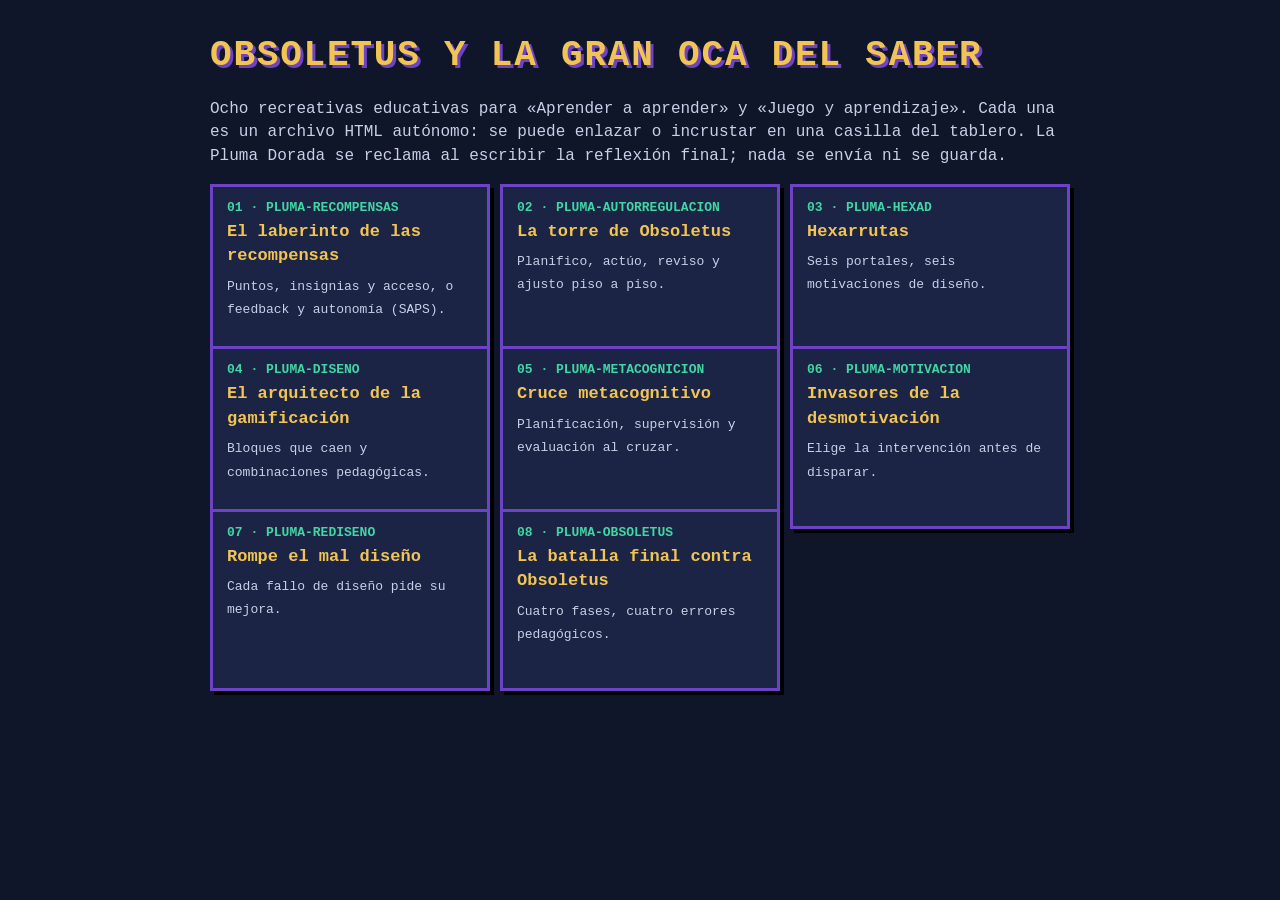
<file: recreativas/index.html>
<!DOCTYPE html>
<html lang="es">
<head>
<meta charset="utf-8">
<meta name="viewport" content="width=device-width,initial-scale=1">
<title>Recreativas · Obsoletus y la Gran Oca del Saber</title>
<style>
body{margin:0;background:#101629;color:#f4f1e8;font-family:ui-monospace,Menlo,Consolas,"Courier New",monospace;line-height:1.45}
main{max-width:860px;margin:0 auto;padding:20px 16px 40px}
h1{color:#F1C453;text-shadow:3px 3px 0 #6D42C7;text-transform:uppercase;letter-spacing:.05em;font-size:clamp(22px,5vw,36px);margin:10px 0}
p{color:#c9cfe8}
ol{list-style:none;padding:0;display:grid;gap:10px;grid-template-columns:repeat(auto-fill,minmax(250px,1fr))}
a{display:block;height:100%;background:#1b2444;border:3px solid #6D42C7;box-shadow:4px 4px 0 #000;padding:12px 14px;color:#f4f1e8;text-decoration:none}
a:hover,a:focus-visible{border-color:#F1C453;outline:none}
a b{display:block;color:#42D6A4;font-size:13px}
a strong{display:block;font-size:17px;margin:2px 0 6px;color:#F1C453}
a span{font-size:13px;color:#c9cfe8}
</style>
</head>
<body>
<main>
<h1>Obsoletus y la Gran Oca del Saber</h1>
<p>Ocho recreativas educativas para «Aprender a aprender» y «Juego y aprendizaje». Cada una es un archivo HTML autónomo: se puede enlazar o incrustar en una casilla del tablero. La Pluma Dorada se reclama al escribir la reflexión final; nada se envía ni se guarda.</p>
<ol>
<li><a href="01-laberinto-recompensas.html"><b>01 · PLUMA-RECOMPENSAS</b><strong>El laberinto de las recompensas</strong><span>Puntos, insignias y acceso, o feedback y autonomía (SAPS).</span></a></li>
<li><a href="02-torre-de-obsoletus.html"><b>02 · PLUMA-AUTORREGULACION</b><strong>La torre de Obsoletus</strong><span>Planifico, actúo, reviso y ajusto piso a piso.</span></a></li>
<li><a href="03-hexarrutas.html"><b>03 · PLUMA-HEXAD</b><strong>Hexarrutas</strong><span>Seis portales, seis motivaciones de diseño.</span></a></li>
<li><a href="04-arquitecto-gamificacion.html"><b>04 · PLUMA-DISENO</b><strong>El arquitecto de la gamificación</strong><span>Bloques que caen y combinaciones pedagógicas.</span></a></li>
<li><a href="05-cruce-metacognitivo.html"><b>05 · PLUMA-METACOGNICION</b><strong>Cruce metacognitivo</strong><span>Planificación, supervisión y evaluación al cruzar.</span></a></li>
<li><a href="06-invasores-desmotivacion.html"><b>06 · PLUMA-MOTIVACION</b><strong>Invasores de la desmotivación</strong><span>Elige la intervención antes de disparar.</span></a></li>
<li><a href="07-rompe-el-mal-diseno.html"><b>07 · PLUMA-REDISENO</b><strong>Rompe el mal diseño</strong><span>Cada fallo de diseño pide su mejora.</span></a></li>
<li><a href="08-batalla-final-obsoletus.html"><b>08 · PLUMA-OBSOLETUS</b><strong>La batalla final contra Obsoletus</strong><span>Cuatro fases, cuatro errores pedagógicos.</span></a></li>
</ol>
</main>
</body>
</html>
</file>
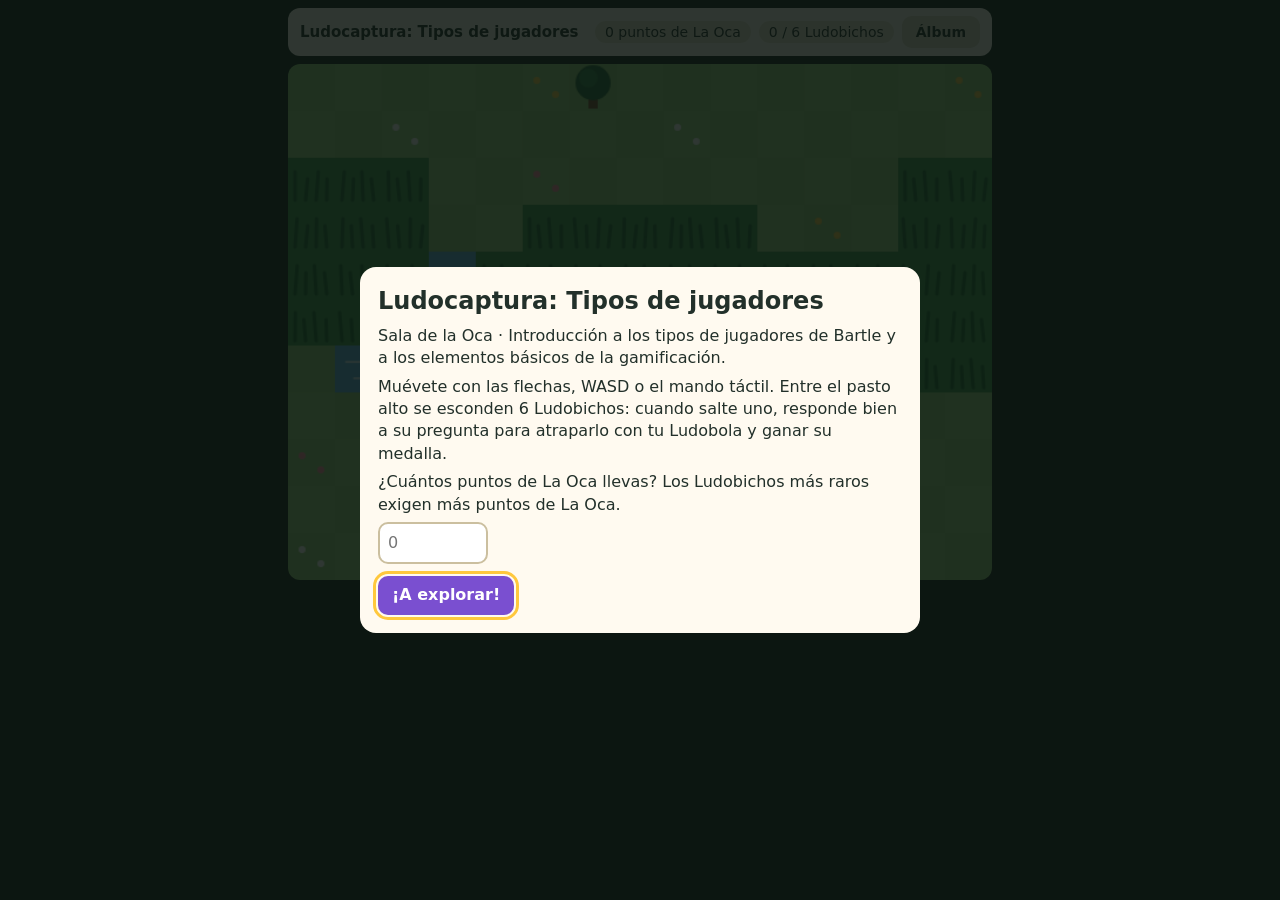
<file: ejemplos/ludocaptura-tipos-de-jugadores.html>
<!doctype html>
<html lang="es">
<head>
<meta charset="utf-8">
<meta name="viewport" content="width=device-width, initial-scale=1, user-scalable=no">
<meta name="robots" content="noindex,nofollow">
<title>Ludocaptura</title>
<style>
:root{--bg:#14231c;--panel:#fffaf0;--ink:#22302a;--accent:#7a4fd0;--accent2:#ffc83d;--ok:#2e9e5b;--bad:#d2493f}
*{box-sizing:border-box}
html,body{margin:0;height:100%;background:var(--bg);color:var(--ink);font-family:system-ui,-apple-system,"Segoe UI",Roboto,sans-serif;overscroll-behavior:none}
#app{max-width:720px;margin:0 auto;padding:8px;display:flex;flex-direction:column;gap:8px;min-height:100%}
#hud{display:flex;gap:8px;align-items:center;flex-wrap:wrap;background:var(--panel);border-radius:12px;padding:8px 12px;font-size:14px}
#hud b{font-size:15px}
#hud .sp{flex:1}
.chip{background:#eee6d3;border-radius:999px;padding:3px 10px;white-space:nowrap}
button{font:inherit;cursor:pointer;border:0;border-radius:10px;padding:8px 14px;background:var(--accent);color:#fff;font-weight:600}
button.sec{background:#e4dcc8;color:var(--ink)}
button:focus-visible{outline:3px solid var(--accent2);outline-offset:2px}
#stage{position:relative;border-radius:12px;overflow:hidden;background:#000;line-height:0}
canvas{width:100%;height:auto;display:block;image-rendering:auto;touch-action:none}
#toast{position:absolute;left:50%;top:10px;transform:translateX(-50%);background:#000a;color:#fff;padding:6px 14px;border-radius:999px;font-size:14px;line-height:1.3;opacity:0;transition:opacity .3s;pointer-events:none;white-space:nowrap}
#toast.on{opacity:1}
#pad{display:grid;grid-template-columns:repeat(3,56px);grid-template-rows:repeat(3,56px);gap:4px;margin:0 auto;touch-action:none;user-select:none}
#pad button{padding:0;font-size:22px;background:#2f4a3c}
#pad .u{grid-area:1/2}#pad .l{grid-area:2/1}#pad .r{grid-area:2/3}#pad .d{grid-area:3/2}
@media (hover:hover) and (pointer:fine){#pad{display:none}}
.ov{position:fixed;inset:0;background:#0b1410d9;display:none;align-items:center;justify-content:center;padding:12px;z-index:5;overflow:auto}
.ov.on{display:flex}
.card{background:var(--panel);border-radius:16px;padding:18px;width:100%;max-width:560px;max-height:100%;overflow:auto;line-height:1.4}
.card h1{margin:0 0 6px;font-size:24px}.card h2{margin:0 0 8px;font-size:19px}
.card p{margin:6px 0}
.row{display:flex;gap:8px;flex-wrap:wrap;margin-top:12px;align-items:center}
input[type=number]{font:inherit;padding:8px;border-radius:10px;border:2px solid #cbbf9f;width:110px}
/* --- combate --- */
#arena{position:relative;height:190px;border-radius:12px;overflow:hidden;background:linear-gradient(#bfe8ff 0 55%,#8fd27a 55% 100%)}
.cr{--col:#888;position:absolute;left:50%;top:26px;width:110px;height:110px;margin-left:-55px;border-radius:50%;
 background:radial-gradient(circle at 32% 26%,#fff9,transparent 42%),var(--col);background-size:cover;background-position:center;
 border:6px solid #0003;box-shadow:0 0 0 3px #fff8 inset;transition:transform .35s,opacity .35s;animation:bob 1.6s ease-in-out infinite}
.cr::before,.cr::after{content:"";position:absolute;bottom:-14px;width:26px;height:16px;border-radius:50%;background:var(--col);filter:brightness(.75)}
.cr::before{left:16px}.cr::after{right:16px}
.cr .eyes{position:absolute;top:22px;left:0;right:0;display:flex;justify-content:center;gap:14px}
.cr .eyes i{width:18px;height:20px;border-radius:50%;background:#fff;position:relative;border:2px solid #0004}
.cr .eyes i::after{content:"";position:absolute;width:8px;height:8px;border-radius:50%;background:#222;left:5px;top:6px}
.cr .em{position:absolute;left:0;right:0;top:48px;text-align:center;font-size:34px;line-height:1}
.cr.img .em{display:none}
.cr.img .eyes{top:-12px}
.slot .cr.img .eyes{top:-9px}
.cr.leg{box-shadow:0 0 0 3px #fff8 inset,0 0 22px 6px #ffd54a}
.cr.in{transform:scale(0);opacity:0}
.cr.flee{transform:translateX(320px) rotate(40deg);opacity:0;animation:none}
.cr.sil{filter:brightness(0) opacity(.55);animation:none}
@keyframes bob{50%{margin-top:-8px}}
#ball{position:absolute;left:8%;bottom:8px;width:34px;height:34px;border-radius:50%;
 background:radial-gradient(circle at 50% 50%,#fff 0 5px,transparent 6px),linear-gradient(135deg,var(--accent) 0 50%,var(--accent2) 50% 100%);
 border:3px solid #2b1d52;opacity:0}
#ball.throw{opacity:1;animation:throw .6s cubic-bezier(.3,.6,.6,1) forwards}
#ball.wob{opacity:1;left:calc(50% - 17px);bottom:70px;animation:wob .45s ease-in-out 3}
#ball.miss{opacity:1;animation:miss .8s ease-in forwards}
#ball.held{opacity:1;left:calc(50% - 17px);bottom:70px}
@keyframes throw{0%{left:8%;bottom:8px;transform:rotate(0)}60%{bottom:170px}100%{left:calc(50% - 17px);bottom:70px;transform:rotate(720deg)}}
@keyframes miss{0%{left:8%;bottom:8px}45%{left:calc(50% - 17px);bottom:90px}100%{left:10%;bottom:210px;transform:rotate(-540deg);opacity:0}}
@keyframes wob{25%{transform:rotate(-22deg)}75%{transform:rotate(22deg)}}
#stars{position:absolute;left:50%;top:60px;font-size:30px;transform:translateX(-50%);opacity:0;white-space:nowrap}
#stars.on{animation:stars .9s ease-out forwards}
@keyframes stars{0%{opacity:1;letter-spacing:-10px}100%{opacity:0;letter-spacing:26px;top:20px}}
.rar{display:inline-block;border-radius:999px;padding:2px 10px;font-size:12px;font-weight:700;color:#fff;text-transform:uppercase;letter-spacing:.04em}
.rar.comun{background:#5d8a6a}.rar.raro{background:#2f7fd1}.rar.epico{background:#8a45c9}.rar.legendario{background:#c9920a}
#q{font-size:17px;font-weight:600;margin:12px 0 8px}
#opts{display:grid;gap:8px}
#opts button{background:#efe7d2;color:var(--ink);text-align:left;font-weight:500;border:2px solid #d9cfb4}
#opts button:hover:not(:disabled){border-color:var(--accent)}
#opts button.ok{background:#d4f2df;border-color:var(--ok)}
#opts button.no{background:#f8d9d5;border-color:var(--bad)}
#opts button:disabled{cursor:default}
#fb{min-height:22px;margin-top:10px}
/* --- album --- */
#grid{display:grid;grid-template-columns:repeat(auto-fill,minmax(120px,1fr));gap:10px;margin-top:10px}
.slot{background:#efe7d2;border-radius:12px;padding:8px;text-align:center;font-size:13px}
.slot .mini{position:relative;height:96px}
.slot .cr{top:6px;width:76px;height:76px;margin-left:-38px;border-width:4px;animation:none}
.slot .cr .eyes{top:12px;gap:9px}.slot .cr .eyes i{width:13px;height:14px}.slot .cr .eyes i::after{width:6px;height:6px;left:3px;top:4px}
.slot .cr .em{top:32px;font-size:24px}
.slot .cr::before,.slot .cr::after{bottom:-10px;width:18px;height:11px}.slot .cr::before{left:10px}.slot .cr::after{right:10px}
.slot b{display:block;margin-top:4px}
.clave{font-size:30px;font-weight:800;letter-spacing:5px;text-align:center;margin:8px 0;padding:8px;border:3px dashed var(--accent);border-radius:10px;background:#fff;user-select:text;-webkit-user-select:text}
</style>
</head>
<body>
<div id="app">
  <div id="hud">
    <b id="hTitle"></b><span class="sp"></span>
    <span class="chip" id="hZone" hidden></span>
    <span class="chip" id="hPts" hidden></span>
    <span class="chip" id="hCount"></span>
    <button class="sec" id="bAlbum">Álbum</button>
  </div>
  <div id="stage"><canvas id="c" width="600" height="440" aria-label="Mapa del juego"></canvas><div id="toast"></div></div>
  <div id="pad" aria-label="Controles">
    <button class="u" data-k="up" aria-label="Arriba">▲</button><button class="l" data-k="left" aria-label="Izquierda">◀</button>
    <button class="r" data-k="right" aria-label="Derecha">▶</button><button class="d" data-k="down" aria-label="Abajo">▼</button>
  </div>
</div>

<div class="ov" id="oStart"><div class="card">
  <h1 id="sTitle"></h1><p id="sTema"></p><p id="sHow"></p>
  <div id="sPts" hidden><p id="sPtsTxt"></p><input type="number" id="iPts" min="0" inputmode="numeric" placeholder="0"></div>
  <div class="row"><button id="bGo">¡A explorar!</button></div>
</div></div>

<div class="ov" id="oBattle"><div class="card">
  <div id="arena"><div class="cr" id="bCr"><div class="eyes"><i></i><i></i></div><div class="em"></div></div><div id="ball"></div><div id="stars">✨⭐✨</div></div>
  <p style="margin-top:10px"><b id="bName"></b> <span class="rar" id="bRar"></span></p>
  <p id="bMsg"></p>
  <div id="q"></div><div id="opts"></div><div id="fb" aria-live="polite"></div>
  <div class="row"><button id="bClose" hidden>Seguir explorando</button></div>
</div></div>

<div class="ov" id="oAlbum"><div class="card">
  <h2 id="aTitle"></h2><p id="aSub"></p><div id="aClave" hidden><p><b>Tu palabra clave:</b></p><div class="clave" id="aPal"></div><p id="aIns"></p></div><div id="grid"></div>
  <div class="row"><button id="bAClose">Volver al mapa</button><span class="sp" style="flex:1"></span><button class="sec" id="bReset">Reiniciar partida</button></div>
</div></div>

<script>
const CFG = {"id": "ejemplo-tipos-de-jugadores", "titulo": "Ludocaptura: Tipos de jugadores", "tema": "Sala de la Oca · Introducción a los tipos de jugadores de Bartle y a los elementos básicos de la gamificación.", "nombreCriatura": {"singular": "Ludobicho", "plural": "Ludobichos"}, "nombreBola": "Ludobola", "mensajeFinal": "Vuelve al tablero de La Oca para lucirlas.", "puntos": {"modo": "suave", "etiqueta": "puntos de La Oca", "umbrales": {"comun": 0, "raro": 30, "epico": 80, "legendario": 150}}, "zonas": [{"nombre": "Prado de los Jugadores", "criaturas": ["exploron", "sociabel", "trofeon"]}, {"nombre": "Claro de las Mecánicas", "criaturas": ["puntix", "nivelux"]}, {"nombre": "Bosque del Fluir", "criaturas": ["fluxor"]}], "criaturas": [{"id": "exploron", "nombre": "Explorón", "rareza": "comun", "descripcion": "Olfatea cada rincón del mapa.", "medalla": {"nombre": "Explorador", "emoji": "🧭", "color": "#3fa7a0"}, "preguntas": [{"texto": "Según Bartle, ¿qué motiva sobre todo a un jugador «explorador»?", "opciones": ["Descubrir los secretos y rincones del juego", "Vencer a otros jugadores", "Acumular más puntos que nadie", "Conversar con el resto de jugadores"], "correcta": 0, "explicacion": "El explorador disfruta descubriendo el mundo del juego y cómo funciona."}, {"texto": "¿Qué elemento encaja mejor con un jugador explorador?", "opciones": ["Una tabla de clasificación", "Contenido oculto y huevos de pascua", "Duelos uno contra uno", "Un chat de equipo"], "correcta": 1, "explicacion": "Los contenidos ocultos premian la curiosidad, que es lo que mueve al explorador."}]}, {"id": "sociabel", "nombre": "Sociabel", "rareza": "comun", "descripcion": "Nunca juega solo.", "medalla": {"nombre": "Socializador", "emoji": "💬", "color": "#e58a3c"}, "preguntas": [{"texto": "El jugador «socializador» de Bartle juega principalmente para…", "opciones": ["Relacionarse con otras personas", "Completar todos los logros", "Dominar a los demás", "Descubrir el mapa"], "correcta": 0, "explicacion": "Para el socializador, el juego es sobre todo un lugar de encuentro."}, {"texto": "¿Qué dinámica favorece más a los socializadores?", "opciones": ["Retos cooperativos en equipo", "Rankings individuales", "Contrarreloj en solitario", "Eliminación directa"], "correcta": 0, "explicacion": "La cooperación da a los socializadores un motivo para interactuar."}]}, {"id": "trofeon", "nombre": "Trofeón", "rareza": "raro", "descripcion": "Colecciona todo lo que brilla.", "medalla": {"nombre": "Triunfador", "emoji": "🏆", "color": "#d9a514"}, "preguntas": [{"texto": "¿Qué tipo de jugador de Bartle busca sobre todo logros, puntos y estatus?", "opciones": ["Triunfador (achiever)", "Explorador", "Socializador", "Asesino (killer)"], "correcta": 0, "explicacion": "El triunfador quiere superar los retos que propone el juego y que se note."}, {"texto": "¿En qué se diferencia el «asesino» (killer) del «triunfador»?", "opciones": ["El asesino quiere imponerse a otros jugadores; el triunfador, superar los retos del juego", "El asesino explora más", "El triunfador no usa puntos", "No hay diferencia"], "correcta": 0, "explicacion": "Ambos son competitivos, pero uno actúa sobre los jugadores y el otro sobre el mundo del juego."}]}, {"id": "puntix", "nombre": "Puntix", "rareza": "comun", "descripcion": "Deja un rastro de puntitos al caminar.", "medalla": {"nombre": "PBL", "emoji": "🔢", "color": "#5b8def"}, "preguntas": [{"texto": "En gamificación, ¿qué significan las siglas PBL?", "opciones": ["Points, Badges, Leaderboards", "Play, Build, Learn", "Players, Bosses, Levels", "Problem Based Learning"], "correcta": 0, "explicacion": "Puntos, insignias y clasificaciones: la tríada más básica (y más abusada) de la gamificación."}, {"texto": "¿Cuál es el riesgo de gamificar usando solo puntos, medallas y rankings?", "opciones": ["Que la motivación dependa solo de la recompensa externa", "Que el juego sea demasiado difícil", "Que no se puedan contar los puntos", "Ninguno"], "correcta": 0, "explicacion": "Si todo es recompensa extrínseca, al retirarla la motivación suele caer."}]}, {"id": "nivelux", "nombre": "Nivelux", "rareza": "epico", "descripcion": "Crece un poco cada vez que aprende algo.", "medalla": {"nombre": "Motivación", "emoji": "🌱", "color": "#8a45c9"}, "preguntas": [{"texto": "Según la teoría de la autodeterminación (Deci y Ryan), ¿cuáles son las tres necesidades psicológicas básicas?", "opciones": ["Autonomía, competencia y relación", "Puntos, medallas y rankings", "Reto, premio y castigo", "Atención, memoria y práctica"], "correcta": 0, "explicacion": "Cuando se satisfacen autonomía, competencia y relación, florece la motivación intrínseca."}, {"texto": "¿Cuál de estos es un ejemplo de motivación intrínseca?", "opciones": ["Jugar porque la actividad en sí resulta interesante", "Jugar para ganar un premio", "Jugar para evitar un castigo", "Jugar para subir en el ranking"], "correcta": 0, "explicacion": "Es intrínseca cuando la recompensa es la propia actividad."}]}, {"id": "fluxor", "nombre": "Fluxor", "rareza": "legendario", "descripcion": "Dicen que quien lo ve pierde la noción del tiempo.", "medalla": {"nombre": "Flow", "emoji": "🌊", "color": "#1f6fb5"}, "preguntas": [{"texto": "Según Csikszentmihalyi, el estado de «flow» aparece cuando…", "opciones": ["El reto está equilibrado con la habilidad de la persona", "El reto es muy inferior a la habilidad", "El reto supera con mucho a la habilidad", "No hay ningún reto"], "correcta": 0, "explicacion": "Demasiado reto genera ansiedad; demasiado poco, aburrimiento. El flow está en el equilibrio."}, {"texto": "Si una tarea es demasiado fácil para la habilidad del jugador, lo más probable es que sienta…", "opciones": ["Aburrimiento", "Ansiedad", "Flow", "Frustración"], "correcta": 0, "explicacion": "Por eso los buenos juegos suben la dificultad a medida que el jugador mejora."}]}]};
(function(){
"use strict";
const $=id=>document.getElementById(id);
if(!CFG){document.body.innerHTML='<p style="color:#fff;padding:20px">Plantilla sin configurar: genera el juego con scripts/build.py.</p>';return;}

// ---------- configuración ----------
const NC=Object.assign({singular:"Ludobicho",plural:"Ludobichos"},CFG.nombreCriatura||{});
const BOLA=CFG.nombreBola||"Ludobola";
const RAR={comun:{t:"Común",w:50},raro:{t:"Raro",w:30},epico:{t:"Épico",w:15},legendario:{t:"Legendario",w:8}};
const PT=Object.assign({modo:"off",etiqueta:"puntos",umbrales:{}},CFG.puntos||{});
PT.umbrales=Object.assign({comun:0,raro:0,epico:0,legendario:0},PT.umbrales);
const CRS=CFG.criaturas, byId=Object.fromEntries(CRS.map(c=>[c.id,c]));
let zonas=CFG.zonas;
if(!zonas||!zonas.length){zonas=[];const per=CRS.length<=4?2:3;for(let i=0;i<CRS.length;i+=per)zonas.push({nombre:"Pradera "+(zonas.length+1),criaturas:CRS.slice(i,i+per).map(c=>c.id)});}

// ---------- persistencia ----------
const KEY="ludocaptura:"+CFG.id;
let save={caught:[],qi:{},pts:null};
try{Object.assign(save,JSON.parse(localStorage.getItem(KEY)||"{}"));}catch(e){}
save.caught=save.caught.filter(id=>byId[id]);
const persist=()=>{try{localStorage.setItem(KEY,JSON.stringify(save));}catch(e){}};
const notify=(tipo,extra)=>{try{if(window.parent!==window)window.parent.postMessage(Object.assign({origen:"ludocaptura",juego:CFG.id,tipo,capturados:save.caught.slice(),total:CRS.length},extra||{}),"*");}catch(e){}};

// ---------- puntos ----------
let puntos=null,libre=false;
(function(){const u=new URLSearchParams(location.search).get("puntos");
  if(u!==null&&u!==""&&!isNaN(+u))puntos=Math.max(0,+u);
  else if(PT.claveLocalStorage){try{const v=localStorage.getItem(PT.claveLocalStorage);if(v!==null&&!isNaN(+v))puntos=Math.max(0,+v);}catch(e){}}
  if(puntos===null&&save.pts!==null)puntos=save.pts;})();
const gated=PT.modo==="suave"||PT.modo==="estricto";
const umbral=c=>PT.umbrales[c.rareza]||0;
const alcanza=c=>!gated||libre||(puntos||0)>=umbral(c);
// Con puntos.api, el tablero es quien dice los puntos (JSON {total, libre}); "libre" exime del umbral (docentes).
async function cargarPuntos(){
  if(!gated||!PT.api)return;
  try{const r=await fetch(PT.api,{credentials:"same-origin",cache:"no-store"});if(!r.ok)return;const d=await r.json();
    if(d.libre){libre=true;return;}
    if(typeof d.total==="number"){puntos=Math.max(0,d.total);save.pts=puntos;persist();}}catch(e){}
}
const palabra=()=>{try{const b=atob(CFG.final.clave),k="ludo:"+CFG.id;let s="";for(let i=0;i<b.length;i++)s+=String.fromCharCode(b.charCodeAt(i)^k.charCodeAt(i%k.length));return decodeURIComponent(s);}catch(e){return "";}};

// ---------- mapa ----------
function rng(seed){let a=seed>>>0;return()=>{a|=0;a=a+0x6D2B79F5|0;let t=Math.imul(a^a>>>15,1|a);t=t+Math.imul(t^t>>>7,61|t)^t;return((t^t>>>14)>>>0)/4294967296;};}
let h=2166136261;for(const ch of String(CFG.id)){h^=ch.charCodeAt(0);h=Math.imul(h,16777619);}
const R=rng(h);
const T=40,VW=15,VH=11,W=Math.max(22,Math.min(40,14+zonas.length*4)),H=Math.max(16,Math.min(28,10+zonas.length*3));
const G=0,GRASS=1,TREE=2,WATER=3,FLOWER=4;
const map=[],zone=[];
for(let y=0;y<H;y++){map.push(new Array(W).fill(G));zone.push(new Array(W).fill(-1));}
const cols=Math.ceil(Math.sqrt(zonas.length*W/H)),rows=Math.ceil(zonas.length/cols);
zonas.forEach((z,i)=>{
  const cw=(W-4)/cols,chh=(H-4)/rows;
  let x=Math.floor(2+cw*(i%cols)+cw/2+(R()-.5)*cw*.3),y=Math.floor(2+chh*Math.floor(i/cols)+chh/2+(R()-.5)*chh*.3);
  const x0=x,y0=y;
  for(let s=0;s<38;s++){
    for(let dy=0;dy<2;dy++)for(let dx=0;dx<2;dx++){const xx=x+dx,yy=y+dy;
      if(xx>1&&yy>1&&xx<W-2&&yy<H-2&&(zone[yy][xx]===-1||zone[yy][xx]===i)){map[yy][xx]=GRASS;zone[yy][xx]=i;}}
    const d=[[1,0],[-1,0],[0,1],[0,-1]][Math.floor(R()*4)];x+=d[0];y+=d[1];
    if(Math.abs(x-x0)>3||Math.abs(y-y0)>2||x<2||y<2||x>W-4||y>H-4){x=x0;y=y0;}
  }
});
for(let y=0;y<H;y++)for(let x=0;x<W;x++){
  if(x===0||y===0||x===W-1||y===H-1){map[y][x]=TREE;continue;}
  if(map[y][x]!==G)continue;const r=R();
  map[y][x]=r<.06?TREE:r<.085?WATER:r<.17?FLOWER:G;
}
const solid=t=>t===TREE||t===WATER;
const P={x:Math.floor(W/2),y:Math.floor(H/2),fx:0,fy:0,dir:"down",moving:false,t0:0,sx:0,sy:0};
if(solid(map[P.y][P.x]))map[P.y][P.x]=G;
(function(){for(let it=0;it<60;it++){
  const seen=Array.from({length:H},()=>new Array(W).fill(false)),st=[[P.x,P.y]];seen[P.y][P.x]=true;
  while(st.length){const[x,y]=st.pop();for(const[dx,dy]of[[1,0],[-1,0],[0,1],[0,-1]]){const nx=x+dx,ny=y+dy;
    if(nx>0&&ny>0&&nx<W-1&&ny<H-1&&!seen[ny][nx]&&!solid(map[ny][nx])){seen[ny][nx]=true;st.push([nx,ny]);}}}
  let bad=false;for(let y=1;y<H-1&&!bad;y++)for(let x=1;x<W-1;x++)if(map[y][x]===GRASS&&!seen[y][x]){bad=true;break;}
  if(!bad)return;
  for(let y=1;y<H-1;y++)for(let x=1;x<W-1;x++)if(solid(map[y][x])&&((seen[y][x-1]||seen[y][x+1]||seen[y-1][x]||seen[y+1][x])))map[y][x]=G;
}})();
const zoneDone=i=>zonas[i].criaturas.every(id=>save.caught.includes(id));

// ---------- dibujo ----------
const cv=$("c"),g=cv.getContext("2d");
let bang=0;
function draw(now){
  const px=P.x+P.fx,py=P.y+P.fy;
  const cx=Math.max(0,Math.min(W-VW,px-VW/2+.5)),cy=Math.max(0,Math.min(H-VH,py-VH/2+.5));
  const x0=Math.floor(cx),y0=Math.floor(cy);
  for(let y=y0;y<=y0+VH&&y<H;y++)for(let x=x0;x<=x0+VW&&x<W;x++){
    const sx=Math.round((x-cx)*T),sy=Math.round((y-cy)*T),t=map[y][x];
    g.fillStyle=(x+y)%2?"#9bd67f":"#93d077";g.fillRect(sx,sy,T,T);
    if(t===GRASS){
      const done=zoneDone(zone[y][x]);
      g.fillStyle=done?"#7fbf6b":"#3f9a4c";g.fillRect(sx,sy,T,T);
      g.strokeStyle=done?"#5fa457":"#1f6e33";g.lineWidth=3;g.lineCap="round";
      const near=(x===P.x&&y===P.y)?3:0;
      for(let k=0;k<4;k++){const bx=sx+6+k*9,sw=Math.sin(now/420+x*1.7+y+k)*(2+near);
        g.beginPath();g.moveTo(bx,sy+T-4);g.lineTo(bx+sw,sy+12+(k%2)*6);g.stroke();}
      if(done&&(x*7+y*3)%5===0){g.fillStyle="#fff8";g.font="12px sans-serif";g.fillText("✦",sx+14,sy+22);}
    }else if(t===TREE){
      g.fillStyle="#7a5230";g.fillRect(sx+16,sy+22,8,16);
      g.fillStyle="#256b3a";g.beginPath();g.arc(sx+20,sy+16,15,0,7);g.fill();
      g.fillStyle="#2f8648";g.beginPath();g.arc(sx+16,sy+12,8,0,7);g.fill();
    }else if(t===WATER){
      g.fillStyle="#5fb4e8";g.fillRect(sx,sy,T,T);g.strokeStyle="#c9ecff";g.lineWidth=2;
      const o=Math.sin(now/600+x)*3;g.beginPath();g.moveTo(sx+8+o,sy+14);g.lineTo(sx+20+o,sy+14);g.moveTo(sx+18-o,sy+28);g.lineTo(sx+32-o,sy+28);g.stroke();
    }else if(t===FLOWER){
      g.fillStyle=["#ff8fa3","#ffd54a","#fff"][(x*3+y)%3];
      g.beginPath();g.arc(sx+12,sy+14,3,0,7);g.arc(sx+28,sy+26,3,0,7);g.fill();
    }
  }
  // jugador
  const jx=(px-cx)*T+T/2,jy=(py-cy)*T+T/2,step=P.moving?Math.sin(now/60)*3:0;
  g.fillStyle="#0003";g.beginPath();g.ellipse(jx,jy+15,11,4,0,0,7);g.fill();
  g.fillStyle="#2b3a67";g.fillRect(jx-7,jy+6,5,9+step);g.fillRect(jx+2,jy+6,5,9-step);
  g.fillStyle="#7a4fd0";g.beginPath();g.roundRect(jx-10,jy-8,20,17,5);g.fill();
  g.fillStyle="#f3c9a0";g.beginPath();g.arc(jx,jy-14,9,0,7);g.fill();
  g.fillStyle="#ffc83d";g.beginPath();g.arc(jx,jy-17,9,Math.PI,0);g.fill();g.fillRect(jx-10,jy-18,20,3);
  g.fillStyle="#222";
  if(P.dir!=="up"){const ex=P.dir==="left"?-3:P.dir==="right"?3:0;g.fillRect(jx-4+ex,jy-14,2,3);g.fillRect(jx+2+ex,jy-14,2,3);}
  if(bang>now){g.fillStyle="#fff";g.beginPath();g.arc(jx,jy-38,11,0,7);g.fill();g.fillStyle="#d2493f";g.font="bold 18px sans-serif";g.textAlign="center";g.fillText("!",jx,jy-32);g.textAlign="start";}
}

// ---------- movimiento ----------
const held={};let busy=true,dry=0,lastZone=-1;
const DIR={up:[0,-1],down:[0,1],left:[-1,0],right:[1,0]};
const KEYS={ArrowUp:"up",ArrowDown:"down",ArrowLeft:"left",ArrowRight:"right",w:"up",s:"down",a:"left",d:"right",W:"up",S:"down",A:"left",D:"right"};
addEventListener("keydown",e=>{const k=KEYS[e.key];if(k&&!busy){held[k]=true;e.preventDefault();}});
addEventListener("keyup",e=>{const k=KEYS[e.key];if(k)held[k]=false;});
addEventListener("blur",()=>{for(const k in held)held[k]=false;});
document.querySelectorAll("#pad button").forEach(b=>{const k=b.dataset.k;
  b.addEventListener("pointerdown",e=>{e.preventDefault();held[k]=true;});
  for(const ev of["pointerup","pointerleave","pointercancel"])b.addEventListener(ev,()=>held[k]=false);});
const STEP=150;
function tick(now){
  if(P.moving){const k=Math.min(1,(now-P.t0)/STEP);P.fx=P.sx*(k-1);P.fy=P.sy*(k-1);if(k>=1){P.moving=false;P.fx=P.fy=0;arrive(now);}}
  if(!P.moving&&!busy){for(const k of["up","down","left","right"])if(held[k]){P.dir=k;const[dx,dy]=DIR[k],nx=P.x+dx,ny=P.y+dy;
    if(!solid(map[ny][nx])){P.x=nx;P.y=ny;P.sx=dx;P.sy=dy;P.fx=-dx;P.fy=-dy;P.moving=true;P.t0=now;}break;}}
  draw(now);requestAnimationFrame(tick);
}
function arrive(now){
  const zi=zone[P.y][P.x];
  if(zi!==lastZone){lastZone=zi;const hz=$("hZone");if(zi>=0){hz.hidden=false;hz.textContent=zonas[zi].nombre+(zoneDone(zi)?" ✓":"");}else hz.hidden=true;}
  if(zi<0)return;
  const pend=zonas[zi].criaturas.map(id=>byId[id]).filter(c=>c&&!save.caught.includes(c.id));
  if(!pend.length)return;
  dry++;const p=(CFG.probEncuentro||0.18)+Math.max(0,dry-6)*0.08;
  if(Math.random()>p)return;
  dry=0;busy=true;for(const k in held)held[k]=false;bang=now+450;
  let tot=pend.reduce((s,c)=>s+RAR[c.rareza].w,0),r=Math.random()*tot,pick=pend[0];
  for(const c of pend){r-=RAR[c.rareza].w;if(r<=0){pick=c;break;}}
  setTimeout(()=>battle(pick),450);
}

// ---------- utilidades UI ----------
const sleep=ms=>new Promise(r=>setTimeout(r,ms));
let tt;function toast(s){const t=$("toast");t.textContent=s;t.classList.add("on");clearTimeout(tt);tt=setTimeout(()=>t.classList.remove("on"),2600);}
function paint(el,c,sil){
  el.className="cr"+(c.rareza==="legendario"?" leg":"")+(sil?" sil":"");
  const m=c.medalla||{};el.style.setProperty("--col",m.color||"#7a9");
  if(m.imagen){el.classList.add("img");el.style.backgroundImage="url("+JSON.stringify(m.imagen)+")";}else el.style.backgroundImage="";
  el.querySelector(".em").textContent=m.emoji||"★";
}
function hud(){
  $("hCount").textContent=save.caught.length+" / "+CRS.length+" "+NC.plural;
  const hp=$("hPts");if(gated&&!libre){hp.hidden=false;hp.textContent=(puntos||0)+" "+PT.etiqueta;}
}
function shuffle(a){a=a.slice();for(let i=a.length-1;i>0;i--){const j=Math.floor(Math.random()*(i+1));[a[i],a[j]]=[a[j],a[i]];}return a;}

// ---------- combate ----------
let B=null;
function nextQ(c){const i=(save.qi[c.id]||0)%c.preguntas.length;save.qi[c.id]=i+1;persist();return c.preguntas[i];}
function battle(c){
  B={c,need:1,got:0};
  const el=$("bCr"),ball=$("ball");paint(el,c);ball.className="";$("stars").className="";
  $("bName").textContent=c.nombre;const rr=$("bRar");rr.className="rar "+c.rareza;rr.textContent=RAR[c.rareza].t;
  $("fb").textContent="";$("bClose").hidden=true;$("q").textContent="";$("opts").innerHTML="";
  $("oBattle").classList.add("on");
  let msg="¡Un "+NC.singular+" ha saltado del pasto! Responde bien para lanzarle tu "+BOLA+".";
  if(!alcanza(c)){
    if(PT.modo==="estricto"){
      $("bMsg").textContent=c.nombre+" es demasiado poderoso todavía: necesitas "+umbral(c)+" "+PT.etiqueta+" (tienes "+(puntos||0)+"). Seguirá en este pasto esperándote.";
      el.classList.add("sil");$("bClose").hidden=false;$("bClose").focus();return;
    }
    B.need=Math.min(2,c.preguntas.length);
    if(B.need>1)msg="Este "+NC.singular+" supera tu nivel ("+umbral(c)+" "+PT.etiqueta+"). Puedes capturarlo igual, pero tendrás que acertar "+B.need+" preguntas seguidas.";
  }
  $("bMsg").textContent=msg;ask();
}
function ask(){
  const c=B.c,q=nextQ(c),box=$("opts");$("q").textContent=q.texto;box.innerHTML="";
  shuffle(q.opciones.map((t,i)=>({t,ok:i===q.correcta}))).forEach(o=>{
    const b=document.createElement("button");b.textContent=o.t;b.dataset.ok=o.ok?"1":"";
    b.onclick=()=>answer(b,o.ok,q);box.appendChild(b);});
  const f=box.querySelector("button");if(f)f.focus();
}
async function answer(btn,ok,q){
  const all=[...$("opts").children];all.forEach(b=>b.disabled=true);
  const c=B.c,ball=$("ball"),el=$("bCr"),fb=$("fb");
  btn.classList.add(ok?"ok":"no");
  if(ok){
    B.got++;
    if(B.got<B.need){fb.textContent="¡Correcto! Una más para dominarlo…";await sleep(1100);fb.textContent="";ask();return;}
    fb.textContent="¡Correcto! Lanzas la "+BOLA+"…";
    ball.className="throw";await sleep(620);el.classList.add("in");ball.className="held";await sleep(250);
    ball.className="wob";await sleep(1400);ball.className="held";$("stars").className="on";
    save.caught.push(c.id);persist();hud();lastZone=-2;
    const m=c.medalla&&c.medalla.nombre;
    fb.innerHTML="";const s=document.createElement("b");s.textContent="¡"+c.nombre+" capturado!"+(m?" Ganas la medalla «"+m+"».":"");fb.appendChild(s);
    if(q.explicacion){const p=document.createElement("p");p.textContent=q.explicacion;fb.appendChild(p);}
    notify("captura",{criatura:c.id,medalla:m||null});
  }else{
    if(CFG.mostrarCorrecta!==false)all.forEach(b=>{if(b.dataset.ok)b.classList.add("ok");});
    ball.className="miss";await sleep(500);el.classList.add("flee");
    fb.innerHTML="";const s=document.createElement("b");s.textContent=c.nombre+" esquivó la "+BOLA+" y volvió al pasto. ¡Búscalo de nuevo!";fb.appendChild(s);
    if(q.explicacion&&CFG.mostrarCorrecta!==false){const p=document.createElement("p");p.textContent=q.explicacion;fb.appendChild(p);}
  }
  $("bClose").hidden=false;$("bClose").focus();
}
$("bClose").onclick=()=>{
  $("oBattle").classList.remove("on");
  if(save.caught.length===CRS.length&&!save.won){save.won=true;persist();notify("completado");album(true);return;}
  busy=false;
};

// ---------- álbum ----------
function album(win){
  busy=true;
  $("aTitle").textContent=win?"🏆 ¡Los tienes a todos!":"Álbum de "+NC.plural;
  $("aSub").textContent=win?"Has capturado los "+CRS.length+" "+NC.plural+" y todas sus medallas. "+(CFG.mensajeFinal||""):save.caught.length+" de "+CRS.length+" capturados. Las siluetas te dicen en qué pasto buscar.";
  const pal=save.caught.length===CRS.length&&CFG.final&&CFG.final.clave?palabra():"";
  $("aClave").hidden=!pal;$("aPal").textContent=pal;
  $("aIns").textContent=(CFG.final&&CFG.final.instruccion)||"Escríbela en la casilla «Palabra clave del final» de esta página para sumar tus puntos.";
  const gr=$("grid");gr.innerHTML="";
  CRS.forEach(c=>{
    const has=save.caught.includes(c.id),z=zonas.find(z=>z.criaturas.includes(c.id));
    const d=document.createElement("div");d.className="slot";
    d.innerHTML='<div class="mini"><div class="cr"><div class="eyes"><i></i><i></i></div><div class="em"></div></div></div><span class="rar"></span><b></b><span></span>';
    paint(d.querySelector(".cr"),c,!has);
    const r=d.querySelector(".rar");r.className="rar "+c.rareza;r.textContent=RAR[c.rareza].t;
    d.querySelector("b").textContent=has?c.nombre:"???";
    let info=has?(c.medalla&&c.medalla.nombre?"Medalla: "+c.medalla.nombre:(c.descripcion||"")):(z?z.nombre:"");
    if(!has&&gated&&!libre&&umbral(c)>0)info+=" · "+umbral(c)+" "+PT.etiqueta;
    d.lastChild.textContent=info;gr.appendChild(d);
  });
  $("oAlbum").classList.add("on");$("bAClose").focus({preventScroll:true});$("oAlbum").querySelector(".card").scrollTop=0;$("oAlbum").scrollTop=0;
}
$("bAlbum").onclick=()=>{if(!busy)album(false);};
$("bAClose").onclick=()=>{$("oAlbum").classList.remove("on");busy=false;};
$("bReset").onclick=()=>{if(confirm("¿Borrar todas las capturas y empezar de cero?")){save={caught:[],qi:{},pts:save.pts};persist();location.reload();}};

// ---------- inicio ----------
document.title=CFG.titulo;$("hTitle").textContent=CFG.titulo;$("sTitle").textContent=CFG.titulo;
$("sTema").textContent=CFG.tema||"";
$("sHow").textContent="Muévete con las flechas, WASD o el mando táctil. Entre el pasto alto se esconden "+CRS.length+" "+NC.plural+": cuando salte uno, responde bien a su pregunta para atraparlo con tu "+BOLA+" y ganar su medalla.";
cargarPuntos().then(()=>{
if(gated&&!libre&&puntos===null){$("sPts").hidden=false;$("sPtsTxt").textContent="¿Cuántos "+PT.etiqueta+" llevas? Los "+NC.plural+" más raros exigen más "+PT.etiqueta+".";}
$("bGo").onclick=()=>{
  if(gated&&!libre&&puntos===null){puntos=Math.max(0,+$("iPts").value||0);save.pts=puntos;persist();}
  $("oStart").classList.remove("on");busy=false;hud();
  toast(save.caught.length?"¡Sigue buscando!":"Camina por el pasto alto…");
};
hud();$("oStart").classList.add("on");$("bGo").focus();
});
requestAnimationFrame(tick);
})();
</script>
</body>
</html>
</file>
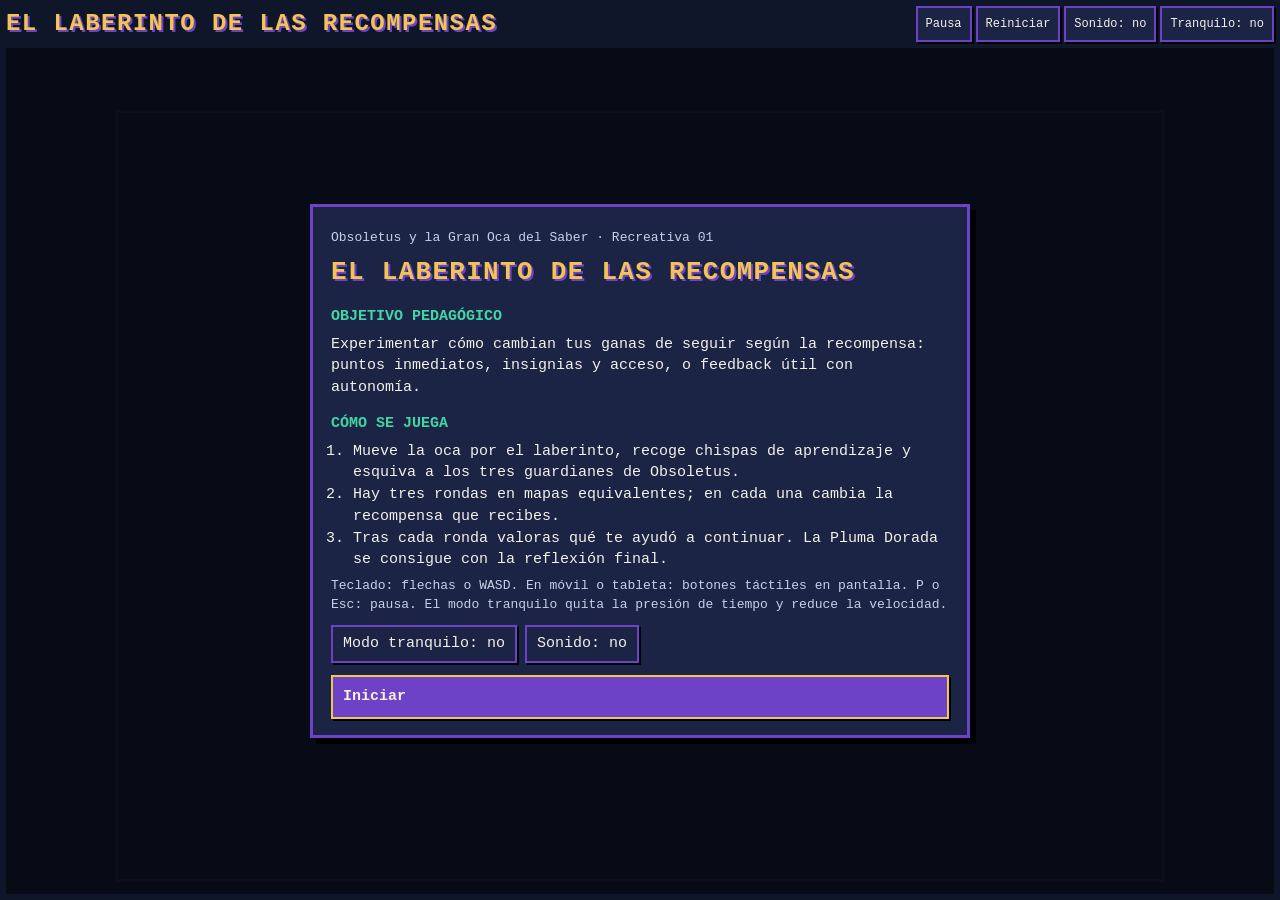
<file: recreativas/01-laberinto-recompensas.html>
<!DOCTYPE html>
<html lang="es">
<head>
<meta charset="utf-8">
<meta name="viewport" content="width=device-width,initial-scale=1,viewport-fit=cover">
<title>Ronda C ·  · Obsoletus y la Gran Oca del Saber</title>
<style>
*{box-sizing:border-box}
html,body{margin:0;height:100%;overflow:hidden;background:#101629;color:#f4f1e8;
  font-family:ui-monospace,"SF Mono",Menlo,Consolas,"Liberation Mono","Courier New",monospace;
  -webkit-text-size-adjust:100%;-webkit-tap-highlight-color:transparent}
#app{position:fixed;inset:0;display:grid;gap:6px;
  padding:max(6px,env(safe-area-inset-top)) max(6px,env(safe-area-inset-right)) max(6px,env(safe-area-inset-bottom)) max(6px,env(safe-area-inset-left));
  grid-template-columns:auto minmax(0,1fr) auto;grid-template-rows:auto auto 1fr auto auto;
  grid-template-areas:"barra barra barra" "avisos avisos avisos" "escena escena escena" "herr herr herr" "cruceta . acciones"}
#barra{grid-area:barra;display:flex;flex-wrap:wrap;align-items:center;gap:4px 10px}
#titulo{margin:0;font-size:clamp(15px,2.6vw,24px);letter-spacing:.06em;text-transform:uppercase;color:#F1C453;
  text-shadow:2px 2px 0 #6D42C7;line-height:1.1;flex:1 1 220px}
#hud{display:flex;flex-wrap:wrap;gap:4px;font-size:13px}
.chip{background:#1b2444;border:2px solid #6D42C7;padding:2px 7px;white-space:nowrap}
.chip b{color:#42D6A4;font-weight:700;margin-right:4px}
#botones{display:flex;gap:4px;flex-wrap:wrap}
button{font:inherit;color:#f4f1e8;background:#1b2444;border:2px solid #6D42C7;padding:6px 10px;cursor:pointer;
  border-radius:0;touch-action:manipulation;min-height:36px;box-shadow:2px 2px 0 #000}
button:hover{background:#2a3566}
button:focus-visible,textarea:focus-visible{outline:3px solid #F1C453;outline-offset:2px}
button:active{transform:translate(1px,1px);box-shadow:1px 1px 0 #000}
button[disabled]{opacity:.45;cursor:not-allowed}
button[aria-pressed="true"]{background:#6D42C7;border-color:#F1C453}
#botones button{font-size:12px;padding:4px 8px}
#escena{grid-area:escena;position:relative;min-height:0;min-width:0;display:flex;align-items:center;justify-content:center}
#lienzo{box-sizing:content-box;display:block;background:#101629;border:3px solid #6D42C7;image-rendering:pixelated;touch-action:none}
#avisos{grid-area:avisos;height:56px;display:flex;align-items:center;justify-content:center;pointer-events:none;overflow:hidden}
.aviso{background:#101629ee;border:2px solid #42D6A4;color:#f4f1e8;padding:3px 10px;font-size:13px;line-height:1.25;max-width:640px;max-height:100%;text-align:center}
#herramientas{grid-area:herr;display:flex;gap:6px;justify-content:center;flex-wrap:wrap}
#herramientas:empty{display:none}
#herramientas button{flex:1 1 130px;max-width:230px;font-size:13px;line-height:1.2;min-height:44px;padding:4px 6px}
#herramientas button[aria-pressed="true"]::before{content:"\25B6 "}
#cruceta{grid-area:cruceta;display:grid;grid-template-columns:repeat(3,52px);grid-template-rows:repeat(3,44px);gap:3px}
#acciones{grid-area:acciones;display:flex;gap:8px;align-items:center}
#cruceta button,#acciones button{touch-action:none;user-select:none;-webkit-user-select:none;font-size:18px;padding:0}
#acciones button{width:clamp(54px,17vw,76px);min-width:0;height:76px;font-size:clamp(11px,3.1vw,14px);border-radius:0;padding:2px}
#cruceta:empty,#acciones:empty{display:none}
.pulsado{background:#6D42C7!important}
@media (hover:hover) and (pointer:fine) and (min-width:900px){#cruceta,#acciones{display:none}}
@media (orientation:landscape) and (max-height:560px){
  #app{grid-template-rows:auto 1fr auto;grid-template-areas:"barra barra barra" "cruceta escena acciones" "herr herr herr"}
  #avisos{grid-area:escena;align-self:start;height:auto;z-index:2;padding:6px}
  #capa{grid-row:2/-1}
  #cruceta,#acciones{align-self:end}
  #acciones{flex-direction:column}
  #acciones button{height:56px}
  #titulo{font-size:14px;flex:0 1 auto}
  #herramientas button{min-height:36px}
}
@media (max-width:520px){#botones{width:100%}#botones button{flex:1;padding:4px 2px}#hud{font-size:12px}}
#capa{grid-column:1/-1;grid-row:2/-1;min-height:0;background:#080b16f2;display:flex;align-items:center;justify-content:center;padding:4px;z-index:10}
#capa[hidden]{display:none}
#panel{background:#1b2444;border:3px solid #6D42C7;box-shadow:6px 6px 0 #000;max-width:660px;width:100%;max-height:100%;
  overflow:auto;padding:16px 18px;font-size:15px;line-height:1.45;outline:none}
#panel h2{margin:0 0 8px;color:#F1C453;font-size:clamp(18px,4vw,26px);text-transform:uppercase;letter-spacing:.05em;text-shadow:2px 2px 0 #6D42C7}
#panel h3{margin:14px 0 4px;color:#42D6A4;font-size:15px;text-transform:uppercase}
#panel p{margin:6px 0}
#panel ol,#panel ul{margin:6px 0;padding-left:22px}
#panel .opciones{display:flex;flex-direction:column;gap:8px;margin-top:12px}
#panel .opciones.fila{flex-direction:row;flex-wrap:wrap}
#panel .opciones.fila button{flex:1;min-width:48px;text-align:center}
#panel .opciones button{text-align:left;min-height:44px;font-size:15px}
#panel .opciones button small{display:block;color:#c9cfe8;font-size:13px;margin-top:2px}
#panel .principal{background:#6D42C7;border-color:#F1C453;font-weight:700;font-size:17px;min-height:48px;text-align:center}
#panel textarea{width:100%;font:inherit;font-size:16px;background:#101629;color:#f4f1e8;border:2px solid #42D6A4;padding:8px;min-height:74px;resize:vertical;border-radius:0}
#panel label{display:block;margin:10px 0 4px;color:#42D6A4}
#panel .nota{font-size:13px;color:#c9cfe8}
#panel .ficha{background:#101629;border:2px dashed #F1C453;padding:10px;white-space:pre-wrap;word-break:break-word;
  user-select:text;-webkit-user-select:text;font-size:14px;margin:8px 0}
#panel .conmutadores{display:flex;gap:8px;flex-wrap:wrap;margin:10px 0}
.barras{display:grid;grid-template-columns:auto 1fr auto;gap:6px 8px;align-items:center;margin:8px 0}
.barras .b{height:18px;background:repeating-linear-gradient(90deg,#42D6A4 0 8px,#2fae84 8px 10px);border:2px solid #f4f1e8}
@media (prefers-reduced-motion:reduce){*{transition:none!important;animation:none!important}}

</style>
</head>
<body>
<div id="app">
  <header id="barra">
    <h1 id="titulo"></h1>
    <div id="hud"></div>
    <div id="botones">
      <button type="button" id="bPausa">Pausa</button>
      <button type="button" id="bReiniciar">Reiniciar</button>
      <button type="button" id="bSonido" aria-pressed="false">Sonido: no</button>
      <button type="button" id="bTranquilo" aria-pressed="false">Tranquilo: no</button>
    </div>
  </header>
  <main id="escena"><canvas id="lienzo" aria-label="Zona de juego"></canvas></main>
  <div id="avisos" aria-live="polite"></div>
  <div id="herramientas"></div>
  <div id="cruceta"></div>
  <div id="acciones"></div>
  <div id="capa" hidden><div id="panel" role="dialog" aria-modal="true" tabindex="-1"></div></div>
</div>
<script>
/* Motor común de las recreativas de «Obsoletus y la Gran Oca del Saber».
   Sin dependencias externas ni almacenamiento: todo vive en memoria durante la sesión. */
(function () {
  'use strict';
  var C = { noche: '#101629', noche2: '#1b2444', morado: '#6D42C7', morado2: '#a98bf0', menta: '#42D6A4',
    oro: '#F1C453', blanco: '#f4f1e8', rojo: '#ff8a8a', gris: '#8791b5' };
  var FUENTE = 'ui-monospace,"SF Mono",Menlo,Consolas,"Liberation Mono","Courier New",monospace';
  function $(id) { return document.getElementById(id); }
  function esc(s) {
    return String(s).replace(/[&<>"']/g, function (c) {
      return { '&': '&amp;', '<': '&lt;', '>': '&gt;', '"': '&quot;', "'": '&#39;' }[c];
    });
  }
  function el(tag, cls, txt) {
    var e = document.createElement(tag);
    if (cls) e.className = cls;
    if (txt != null) e.textContent = txt;
    return e;
  }

  /* ---------- Ayudas de dibujo ---------- */
  function texto(ctx, s, x, y, o) {
    o = o || {};
    var tam = o.tam || 14;
    ctx.font = (o.negrita ? '700 ' : '') + tam + 'px ' + FUENTE;
    ctx.textAlign = o.alin || 'center';
    ctx.textBaseline = o.base || 'middle';
    var lineas = [String(s)];
    if (o.ancho) {
      lineas = [];
      var pal = String(s).split(' '), l = '';
      pal.forEach(function (p) {
        var t = l ? l + ' ' + p : p;
        if (ctx.measureText(t).width > o.ancho && l) { lineas.push(l); l = p; } else l = t;
      });
      lineas.push(l);
    }
    var alto = tam * 1.25, y0 = y - (lineas.length - 1) * alto / 2;
    lineas.forEach(function (ln, i) {
      if (o.sombra !== false) { ctx.fillStyle = o.sombraColor || '#000'; ctx.fillText(ln, x + 1, y0 + i * alto + 1); }
      ctx.fillStyle = o.color || C.blanco;
      ctx.fillText(ln, x, y0 + i * alto);
    });
    return lineas.length;
  }
  function caja(ctx, x, y, w, h, relleno, borde, grosor) {
    if (relleno) { ctx.fillStyle = relleno; ctx.fillRect(x, y, w, h); }
    if (borde) { ctx.strokeStyle = borde; ctx.lineWidth = grosor || 2; ctx.strokeRect(x + 1, y + 1, w - 2, h - 2); }
  }
  /* Oca exploradora: centrada en (x,y), altura aproximada t. o = {dir:-1|1, paso:bool, color:gorro} */
  function oca(ctx, x, y, t, o) {
    o = o || {};
    var u = t / 9;
    ctx.save(); ctx.translate(x, y); ctx.scale(o.dir < 0 ? -1 : 1, 1);
    function r(c, a, b, w, h) { ctx.fillStyle = c; ctx.fillRect(a * u, b * u, w * u, h * u); }
    r('#f4f1e8', -3.5, -0.5, 5.5, 3.5);
    r('#d9d4c4', -3, 0.3, 3, 1.6);
    r('#f4f1e8', 0.8, -3.5, 2, 4);
    r(o.color || C.menta, 0.3, -4.5, 3, 1);
    r('#101629', 1.9, -2.8, 0.7, 0.7);
    r(C.oro, 2.8, -2.4, 1.6, 0.9);
    var p = o.paso ? 0.8 : 0;
    r(C.oro, -2 + p, 3, 1, 1.4); r(C.oro, 0 - p, 3, 1, 1.4);
    ctx.restore();
  }
  /* Robot de Obsoletus: centrado en (x,y), altura aproximada t. o = {color, ojo, enfado} */
  function robot(ctx, x, y, t, o) {
    o = o || {};
    var u = t / 9;
    ctx.save(); ctx.translate(x, y);
    function r(c, a, b, w, h) { ctx.fillStyle = c; ctx.fillRect(a * u, b * u, w * u, h * u); }
    r(C.gris, -0.3, -4.5, 0.6, 1.2); r(o.ojo || C.rojo, -0.7, -5, 1.4, 0.8);
    r(C.blanco, -3.8, -3.6, 7.6, 5.9); r(o.color || '#3b2a78', -3.5, -3.3, 7, 5.3);
    r('#000', -2.6, -2.2, 5.2, 1.8);
    r(o.ojo || C.rojo, -2, -1.8, 1.2, 1); r(o.ojo || C.rojo, 0.8, -1.8, 1.2, 1);
    r('#000', -2, 0.6, 4, 0.6);
    r(C.gris, -2.8, 2, 2, 2.4); r(C.gris, 0.8, 2, 2, 2.4);
    ctx.restore();
  }
  function pluma(ctx, x, y, t, color) {
    var u = t / 8;
    ctx.save(); ctx.translate(x, y); ctx.rotate(-0.5);
    ctx.fillStyle = color || C.oro;
    ctx.fillRect(-1.5 * u, -4 * u, 3 * u, 6 * u); ctx.fillRect(-0.8 * u, -5 * u, 1.6 * u, 1 * u);
    ctx.fillStyle = '#000'; ctx.fillRect(-0.2 * u, -3.5 * u, 0.4 * u, 7.5 * u);
    ctx.restore();
  }
  function choca(a, b) { return a.x < b.x + b.w && a.x + a.w > b.x && a.y < b.y + b.h && a.y + a.h > b.y; }
  function limitar(v, a, b) { return v < a ? a : v > b ? b : v; }

  /* ---------- Motor ---------- */
  function crear(J) {
    var lienzo = $('lienzo'), ctx = lienzo.getContext('2d'), capa = $('capa'), panel = $('panel');
    var W = J.ancho || 480, H = J.alto || 360, k = 1;
    var estado = 'inicio', gen = 0, tranquilo = false, sonido = false, audio = null;
    var registro = [], hudCache = '', herr = null, herrSel = null, alHerr = null;
    var cola = Promise.resolve(), botonesModal = null, flotantes = [];
    var ctl = J.controles || {};
    var dirs = ctl.cruceta || ['arriba', 'abajo', 'izq', 'der'];
    var acciones = ctl.acciones || [];
    var teclas = { arriba: false, abajo: false, izq: false, der: false };
    var TECLAS_DEF = [[' '], ['x', 'm'], ['z', 'n']];
    var mapa = { arrowup: 'arriba', w: 'arriba', arrowdown: 'abajo', s: 'abajo', arrowleft: 'izq', a: 'izq', arrowright: 'der', d: 'der' };
    acciones.forEach(function (a, i) {
      teclas[a.id] = false;
      (a.teclas || TECLAS_DEF[i] || []).forEach(function (t) { mapa[t.toLowerCase()] = a.id; });
    });

    var api = {
      W: W, H: H, C: C, t: 0, teclas: teclas,
      get tranquilo() { return tranquilo; },
      get vel() { return tranquilo ? 0.6 : 1; },
      get herramienta() { return herrSel; },
      get jugando() { return estado === 'jugando'; },
      hud: function (o) {
        var h = '';
        Object.keys(o).forEach(function (kk) {
          if (o[kk] == null || o[kk] === '') return;
          h += '<span class="chip"><b>' + esc(kk) + '</b>' + esc(o[kk]) + '</span>';
        });
        if (h !== hudCache) { hudCache = h; $('hud').innerHTML = h; }
      },
      sonido: bip,
      mensaje: function (txt, ms) {
        var cont = $('avisos'), a = el('div', 'aviso', txt);
        while (cont.firstChild) cont.removeChild(cont.firstChild);
        cont.appendChild(a);
        setTimeout(function () { if (a.parentNode) a.parentNode.removeChild(a); }, ms || 3200);
      },
      flotar: function (txt, x, y, o) {
        o = o || {};
        flotantes.push({ txt: txt, x: x, y: y, v: 0, dur: o.dur || 1.1, color: o.color || C.oro, tam: o.tam || 13 });
        if (flotantes.length > 8) flotantes.shift();
      },
      registrar: function (txt) { registro.push(String(txt)); },
      elegir: function (cfg) {
        var g = gen;
        cola = cola.then(function () { return g === gen ? modal(cfg, g) : new Promise(function () {}); });
        return cola;
      },
      informar: function (cfg) {
        return api.elegir({ titulo: cfg.titulo, texto: cfg.texto, html: cfg.html, opciones: [cfg.boton || 'Continuar'] });
      },
      herramientas: function (lista, alElegir) {
        herr = lista && lista.length ? lista : null; alHerr = alElegir || null;
        herrSel = null; pintarHerr(); ajustar();
      },
      seleccionar: function (id) { elegirHerr(id, true); },
      ayuda: function (html) { J.ayuda = html; },
      terminar: fin
    };

    /* --- Sonido (apagado por defecto) --- */
    function bip(tipo) {
      if (!sonido) return;
      try {
        audio = audio || new (window.AudioContext || window.webkitAudioContext)();
        var f = { punto: 880, ok: 660, error: 200, golpe: 150, salto: 520, disparo: 740, gana: 990 }[tipo] || 440;
        var o = audio.createOscillator(), gn = audio.createGain();
        o.type = 'square'; o.frequency.value = f; gn.gain.value = 0.05;
        o.connect(gn); gn.connect(audio.destination);
        o.start(); o.stop(audio.currentTime + 0.09);
      } catch (e) { /* sin audio disponible */ }
    }

    /* --- Tamaño del lienzo --- */
    function ajustar() {
      var r = $('escena').getBoundingClientRect();
      var s = Math.max(0.2, Math.min((r.width - 6) / W, (r.height - 6) / H));
      var dpr = Math.min(window.devicePixelRatio || 1, 2);
      lienzo.style.width = Math.floor(W * s) + 'px';
      lienzo.style.height = Math.floor(H * s) + 'px';
      lienzo.width = Math.round(W * s * dpr); lienzo.height = Math.round(H * s * dpr);
      k = lienzo.width / W;
    }
    window.addEventListener('resize', ajustar);
    if (window.ResizeObserver) new ResizeObserver(ajustar).observe($('escena'));

    /* --- Entrada --- */
    function soltar() { Object.keys(teclas).forEach(function (t) { teclas[t] = false; }); }
    function pulsar(id) {
      if (estado !== 'jugando') return;
      if (id in teclas) teclas[id] = true;
      if (J.alPulsar) J.alPulsar(id, api);
    }
    function escribiendo(e) { var t = e.target && e.target.tagName; return t === 'TEXTAREA' || t === 'INPUT'; }
    window.addEventListener('keydown', function (e) {
      if (escribiendo(e) || e.ctrlKey || e.metaKey || e.altKey) return;
      var key = e.key.toLowerCase();
      if (estado === 'modal') {
        var n = parseInt(key, 10);
        if (botonesModal && n >= 1 && n <= botonesModal.length) { e.preventDefault(); botonesModal[n - 1].click(); }
        return;
      }
      if (key === 'p' || key === 'escape') { if (estado === 'jugando' || estado === 'pausa') { e.preventDefault(); pausa(); } return; }
      if (estado !== 'jugando') return;
      var id = mapa[key];
      if (id) { e.preventDefault(); if (!e.repeat) pulsar(id); return; }
      var d = parseInt(key, 10);
      if (d >= 1 && d <= 9) {
        if (herr && d <= herr.length) elegirHerr(herr[d - 1].id);
        if (J.alPulsar) J.alPulsar(String(d), api);
      }
    });
    window.addEventListener('keyup', function (e) {
      var id = mapa[e.key.toLowerCase()];
      if (id) teclas[id] = false;
    });
    window.addEventListener('blur', soltar);
    lienzo.addEventListener('pointerdown', function (e) {
      if (estado !== 'jugando' || !J.alPuntero) return;
      var r = lienzo.getBoundingClientRect();
      J.alPuntero((e.clientX - r.left) / r.width * W, (e.clientY - r.top) / r.height * H, api);
    });
    function botonTactil(id, etiqueta, aria) {
      var b = el('button', null, etiqueta);
      b.type = 'button'; b.setAttribute('aria-label', aria || etiqueta);
      function baja(e) { e.preventDefault(); b.classList.add('pulsado'); pulsar(id); }
      function sube(e) { e.preventDefault(); b.classList.remove('pulsado'); if (id in teclas) teclas[id] = false; }
      b.addEventListener('pointerdown', baja);
      ['pointerup', 'pointercancel', 'pointerleave'].forEach(function (n) { b.addEventListener(n, sube); });
      b.addEventListener('contextmenu', function (e) { e.preventDefault(); });
      return b;
    }
    (function montarTactil() {
      var cr = $('cruceta'), ac = $('acciones');
      if (dirs.length) {
        var pos = { arriba: [2, 1, '▲', 'Arriba'], izq: [1, 2, '◀', 'Izquierda'], der: [3, 2, '▶', 'Derecha'], abajo: [2, 3, '▼', 'Abajo'] };
        var soloLR = dirs.indexOf('arriba') < 0 && dirs.indexOf('abajo') < 0;
        if (soloLR) { cr.style.gridTemplateRows = '56px'; cr.style.gridTemplateColumns = 'repeat(2,64px)'; }
        dirs.forEach(function (dd) {
          var p = pos[dd], b = botonTactil(dd, p[2], p[3]);
          if (!soloLR) { b.style.gridColumn = p[0]; b.style.gridRow = p[1]; }
          cr.appendChild(b);
        });
      }
      acciones.forEach(function (a) { ac.appendChild(botonTactil(a.id, a.etiqueta)); });
    })();

    /* --- Barra de herramientas del juego --- */
    function pintarHerr() {
      var c = $('herramientas'); c.innerHTML = '';
      if (!herr) return;
      herr.forEach(function (h, i) {
        var b = el('button', null, (i + 1) + ' · ' + (h.icono ? h.icono + ' ' : '') + h.etiqueta);
        b.type = 'button'; b.setAttribute('aria-pressed', String(h.id === herrSel));
        b.addEventListener('click', function () { if (estado === 'jugando') elegirHerr(h.id); b.blur(); });
        c.appendChild(b);
      });
    }
    function elegirHerr(id, silencioso) {
      if (!herr) return;
      herrSel = id; pintarHerr();
      if (alHerr && !silencioso) alHerr(id, api);
    }

    /* --- Paneles --- */
    function abrirPanel() { capa.hidden = false; panel.scrollTop = 0; }
    function cerrarPanel() { capa.hidden = true; panel.innerHTML = ''; botonesModal = null; }
    function parrafos(dest, txt) {
      String(txt).split('\n').forEach(function (p) { if (p.trim()) dest.appendChild(el('p', null, p)); });
    }
    function modal(cfg, g) {
      return new Promise(function (res) {
        soltar(); estado = 'modal';
        var abierto = performance.now(), ta = null;
        panel.innerHTML = '';
        if (cfg.titulo) panel.appendChild(el('h2', null, cfg.titulo));
        if (cfg.texto) parrafos(panel, cfg.texto);
        if (cfg.html) { var d = el('div'); d.innerHTML = cfg.html; panel.appendChild(d); }
        if (cfg.campo) {
          var lb = el('label', null, cfg.campo); lb.htmlFor = 'campoModal';
          ta = el('textarea'); ta.id = 'campoModal'; ta.maxLength = 300;
          panel.appendChild(lb); panel.appendChild(ta);
        }
        var cont = el('div', 'opciones' + (cfg.enFila ? ' fila' : ''));
        botonesModal = [];
        (cfg.opciones || ['Continuar']).forEach(function (o, i) {
          var b = el('button'); b.type = 'button';
          var et = typeof o === 'string' ? o : o.etiqueta;
          b.appendChild(document.createTextNode((cfg.opciones && cfg.opciones.length > 1 && !cfg.enFila ? (i + 1) + ' · ' : '') + et));
          if (o.detalle) b.appendChild(el('small', null, o.detalle));
          b.addEventListener('click', function () {
            if (performance.now() - abierto < 350 || g !== gen) return;
            cerrarPanel(); estado = 'jugando';
            res({ i: i, texto: ta ? ta.value.trim() : '' });
          });
          cont.appendChild(b); botonesModal.push(b);
        });
        panel.appendChild(cont);
        abrirPanel();
        setTimeout(function () { if (g === gen && estado === 'modal' && !ta) panel.focus(); }, 50);
      });
    }
    function pausa() {
      if (estado === 'jugando') {
        soltar(); estado = 'pausa';
        panel.innerHTML = '<h2>Pausa</h2><p>El juego está detenido. Nada se mueve hasta que reanudes.</p>' +
          (J.ayuda ? '<h3>Ayuda y conceptos</h3>' + J.ayuda : '');
        var b = el('button', 'principal', 'Reanudar'); b.type = 'button'; b.addEventListener('click', pausa);
        var c = el('div', 'opciones'); c.appendChild(b); panel.appendChild(c);
        abrirPanel(); $('bPausa').textContent = 'Reanudar';
      } else if (estado === 'pausa') {
        cerrarPanel(); estado = 'jugando'; $('bPausa').textContent = 'Pausa';
      }
    }
    function conmutadores() {
      var c = el('div', 'conmutadores');
      var bt = el('button'), bs = el('button'); bt.type = bs.type = 'button';
      function pinta() {
        bt.textContent = 'Modo tranquilo: ' + (tranquilo ? 'sí' : 'no'); bt.setAttribute('aria-pressed', String(tranquilo));
        bs.textContent = 'Sonido: ' + (sonido ? 'sí' : 'no'); bs.setAttribute('aria-pressed', String(sonido));
        $('bTranquilo').textContent = 'Tranquilo: ' + (tranquilo ? 'sí' : 'no'); $('bTranquilo').setAttribute('aria-pressed', String(tranquilo));
        $('bSonido').textContent = 'Sonido: ' + (sonido ? 'sí' : 'no'); $('bSonido').setAttribute('aria-pressed', String(sonido));
      }
      bt.addEventListener('click', function () { tranquilo = !tranquilo; pinta(); });
      bs.addEventListener('click', function () { sonido = !sonido; pinta(); bip('ok'); });
      pinta(); c.appendChild(bt); c.appendChild(bs);
      return c;
    }
    function ponTranquilo(v) {
      tranquilo = v;
      $('bTranquilo').textContent = 'Tranquilo: ' + (v ? 'sí' : 'no'); $('bTranquilo').setAttribute('aria-pressed', String(v));
    }
    api.activarTranquilo = function () { ponTranquilo(true); };

    function portada() {
      estado = 'inicio';
      panel.innerHTML = '<p class="nota">Obsoletus y la Gran Oca del Saber · Recreativa ' + esc(J.numero || '') + '</p>' +
        '<h2>' + esc(J.titulo) + '</h2>' +
        '<h3>Objetivo pedagógico</h3><p>' + esc(J.objetivo) + '</p>' +
        '<h3>Cómo se juega</h3><ol>' + (J.instrucciones || []).map(function (i) { return '<li>' + esc(i) + '</li>'; }).join('') + '</ol>' +
        '<p class="nota">' + esc(J.teclas || 'Teclado: flechas o WASD. En móvil o tableta: botones táctiles en pantalla.') +
        ' P o Esc: pausa. El modo tranquilo quita la presión de tiempo y reduce la velocidad.</p>';
      panel.appendChild(conmutadores());
      var b = el('button', 'principal', 'Iniciar'); b.type = 'button'; b.id = 'bIniciar';
      b.addEventListener('click', comenzar);
      var c = el('div', 'opciones'); c.appendChild(b); panel.appendChild(c);
      abrirPanel();
    }
    function comenzar() {
      gen++; cola = Promise.resolve();
      registro = []; flotantes = []; herr = null; herrSel = null; alHerr = null; pintarHerr();
      hudCache = ''; $('hud').innerHTML = ''; $('avisos').innerHTML = '';
      api.t = 0; soltar(); cerrarPanel();
      $('bPausa').textContent = 'Pausa';
      estado = 'jugando'; ajustar();
      J.iniciar(api);
    }

    /* --- Pantalla final y Pluma Dorada --- */
    function fin(r) {
      r = r || {};
      soltar(); estado = 'fin'; bip('gana');
      var decisiones = registro.slice();
      panel.innerHTML = '<h2>' + esc(r.titulo || '¡Reto superado!') + '</h2>' +
        '<p><b>Puntuación lúdica:</b> ' + esc(r.puntos != null ? r.puntos : 0) + ' <span class="nota">(solo mide la partida, no tu aprendizaje)</span></p>' +
        (r.html || '') +
        '<h3>Decisiones que tomaste</h3>' +
        (decisiones.length ? '<ul>' + decisiones.map(function (d) { return '<li>' + esc(d) + '</li>'; }).join('') + '</ul>' : '<p>Sin decisiones registradas.</p>') +
        (r.feedback ? '<h3>Comentario sobre esta partida</h3><p>' + esc(r.feedback) + '</p>' : '') +
        '<h3>Pregunta de transferencia</h3><p><b>' + esc(J.transferencia) + '</b></p>';
      var lb = el('label', null, 'Tu respuesta (1–2 frases):'); lb.htmlFor = 'reflexion';
      var ta = el('textarea'); ta.id = 'reflexion'; ta.maxLength = 600;
      var reclamar = el('button', 'principal', 'Reclamar Pluma Dorada'); reclamar.type = 'button'; reclamar.id = 'bReclamar'; reclamar.disabled = true;
      var aviso = el('p', 'nota', 'Escribe tu reflexión (al menos 20 caracteres) para activar la Pluma Dorada.');
      var zona = el('div');
      var otra = el('button', null, 'Jugar de nuevo'); otra.type = 'button'; otra.addEventListener('click', comenzar);
      var ops = el('div', 'opciones'); ops.appendChild(reclamar); ops.appendChild(otra);
      ta.addEventListener('input', function () { reclamar.disabled = ta.value.trim().length < 20; });
      reclamar.addEventListener('click', function () {
        var f = new Date(), fecha = f.toLocaleDateString('es-ES') + ' ' + f.toLocaleTimeString('es-ES', { hour: '2-digit', minute: '2-digit' });
        var lineas = ['✦ ' + J.pluma + ' ✦', 'Pluma Dorada · Obsoletus y la Gran Oca del Saber',
          'Recreativa ' + (J.numero || '') + ': ' + J.titulo, 'Fecha: ' + fecha,
          'Puntuación lúdica: ' + (r.puntos != null ? r.puntos : 0) + (tranquilo ? ' (modo tranquilo)' : ''), '', 'Decisiones en esta partida:'];
        decisiones.forEach(function (d) { lineas.push('- ' + d); });
        (r.ficha || []).forEach(function (d) { lineas.push('- ' + d); });
        lineas.push('', 'Pregunta: ' + J.transferencia, 'Mi reflexión: ' + ta.value.trim(), '',
          'Repaso formativo: esta ficha no certifica competencia docente.');
        zona.innerHTML = '<h3>Pluma Dorada reclamada: ' + esc(J.pluma) + '</h3>';
        var ficha = el('div', 'ficha', lineas.join('\n')); ficha.id = 'ficha'; ficha.tabIndex = 0;
        zona.appendChild(ficha);
        var copiar = el('button', null, 'Seleccionar y copiar ficha'); copiar.type = 'button';
        var nota = el('p', 'nota', 'Esta ficha solo existe en tu pantalla: no se ha enviado al profesorado ni se guarda en ningún servidor. Cópiala o haz una captura para conservarla.');
        copiar.addEventListener('click', function () {
          var rg = document.createRange(); rg.selectNodeContents(ficha);
          var sel = window.getSelection(); sel.removeAllRanges(); sel.addRange(rg);
          var ok = false;
          try { ok = document.execCommand('copy'); } catch (e) { ok = false; }
          copiar.textContent = ok ? 'Ficha copiada' : 'Ficha seleccionada: cópiala con Ctrl/Cmd + C';
        });
        zona.appendChild(copiar); zona.appendChild(nota);
        reclamar.disabled = true; reclamar.textContent = 'Pluma Dorada reclamada'; ta.readOnly = true; aviso.textContent = '';
        ficha.scrollIntoView({ block: 'nearest' });
      });
      panel.appendChild(lb); panel.appendChild(ta); panel.appendChild(aviso); panel.appendChild(ops); panel.appendChild(zona);
      abrirPanel();
    }

    /* --- Botones fijos --- */
    $('titulo').textContent = J.titulo;
    $('bPausa').addEventListener('click', function () { pausa(); this.blur(); });
    $('bReiniciar').addEventListener('click', function () { this.blur(); comenzar(); });
    $('bSonido').addEventListener('click', function () {
      sonido = !sonido; this.textContent = 'Sonido: ' + (sonido ? 'sí' : 'no'); this.setAttribute('aria-pressed', String(sonido)); this.blur(); bip('ok');
    });
    $('bTranquilo').addEventListener('click', function () { ponTranquilo(!tranquilo); this.blur(); });

    /* --- Bucle --- */
    var previo = 0;
    function cuadro(ts) {
      requestAnimationFrame(cuadro);
      var dt = Math.min(0.05, (ts - previo) / 1000 || 0); previo = ts;
      if (estado === 'jugando') {
        api.t += dt;
        J.actualizar(dt, api);
        for (var i = flotantes.length - 1; i >= 0; i--) { flotantes[i].v += dt; if (flotantes[i].v > flotantes[i].dur) flotantes.splice(i, 1); }
      }
      if (estado === 'inicio') return;
      ctx.setTransform(k, 0, 0, k, 0, 0);
      ctx.imageSmoothingEnabled = false;
      ctx.fillStyle = C.noche; ctx.fillRect(0, 0, W, H);
      J.dibujar(ctx, api);
      flotantes.forEach(function (f) { texto(ctx, f.txt, f.x, f.y - f.v * 22, { tam: f.tam, color: f.color, negrita: true }); });
    }
    ajustar(); portada(); requestAnimationFrame(cuadro);
    Arcade._ = { api: api, juego: J, estado: function () { return estado; } };
    return api;
  }

  window.Arcade = { crear: crear, C: C, esc: esc, texto: texto, caja: caja, oca: oca, robot: robot, pluma: pluma, choca: choca, limitar: limitar };
})();

</script>
<script>
/* 01 · El laberinto de las recompensas */
(function () {
  'use strict';
  var A = Arcade, C = A.C, T = 32, COLS = 15, FILAS = 11;
  var BASE = [
    '###############',
    '#S....#.......#',
    '#.##..#.##.##.#',
    '#.#.......#...#',
    '#.#.##.##.#.#.#',
    '#..h...#...v..#',
    '#.#.##.##.#.#.#',
    '#...#...K...#.#',
    '#.##.##.#..##.#',
    '#....h..#....E#',
    '###############'
  ];
  var RONDAS = [
    { clave: 'A', nombre: 'Puntos inmediatos', corto: 'puntos',
      intro: 'Cada chispa suma puntos al instante y el contador está siempre a la vista. Recoge 16 chispas para abrir la puerta y sal por ella.' },
    { clave: 'B', nombre: 'Insignias y llave de acceso', corto: 'insignias y llave',
      intro: 'Aquí no verás puntos mientras juegas: ganarás insignias de estatus (bronce, plata y oro) y necesitas la llave para tener acceso a la puerta.' },
    { clave: 'C', nombre: 'Feedback útil y elección', corto: 'feedback y elección',
      intro: 'Verás las rutas de los guardianes y recibirás avisos sobre tu progreso. Además eliges tú la ayuda. Recoge 16 chispas y sal por la puerta.' }
  ];
  var DIR = { arriba: [0, -1], abajo: [0, 1], izq: [-1, 0], der: [1, 0] };
  var S;

  function mapaDe(n) {
    if (n === 1) return BASE.map(function (f) { return f.split('').reverse().join(''); });
    if (n === 2) return BASE.slice().reverse();
    return BASE.slice();
  }
  function rondaAct() { return RONDAS[Math.min(S.ronda, 2)]; }
  function libre(x, y) { return S.muro[y] && S.muro[y][x] === false; }

  function montar(api) {
    var m = mapaDe(S.ronda), R = rondaAct();
    S.muro = []; S.chispas = {}; S.total = 0; S.guardias = []; S.llave = null;
    for (var y = 0; y < FILAS; y++) {
      S.muro.push([]);
      for (var x = 0; x < COLS; x++) {
        var c = m[y][x];
        S.muro[y].push(c === '#');
        if (c === '.') { S.chispas[x + ',' + y] = true; S.total++; }
        if (c === 'S') S.inicio = { x: x, y: y };
        if (c === 'E') S.puerta = { x: x, y: y };
        if (c === 'K') { if (R.clave === 'B') S.llave = { x: x, y: y }; else { S.chispas[x + ',' + y] = true; S.total++; } }
        if (c === 'h' || c === 'v') {
          S.guardias.push({ tx: x, ty: y, dx: c === 'h' ? 1 : 0, dy: c === 'v' ? 1 : 0, p: 0, eje: c });
          S.chispas[x + ',' + y] = true; S.total++;
        }
      }
    }
    S.guardias.forEach(function (g) {            /* ruta fija de cada guardián, para dibujarla */
      var a = { x: g.tx, y: g.ty }, b = { x: g.tx, y: g.ty };
      while (libre(a.x - g.dx, a.y - g.dy)) { a.x -= g.dx; a.y -= g.dy; }
      while (libre(b.x + g.dx, b.y + g.dy)) { b.x += g.dx; b.y += g.dy; }
      g.a = a; g.b = b;
    });
    S.meta = Math.min(16, S.total);
    S.j = { tx: S.inicio.x, ty: S.inicio.y, dx: 0, dy: 0, p: 0, mira: 1 };
    S.vidas = 3; S.tiempo = 45; S.cogidas = 0; S.puntosRonda = 0; S.tieneLlave = false;
    S.insignias = 0; S.inmune = 1.5; S.pista = []; S.activa = true; S.avisado = 0;
  }

  function empezarRonda(api) {
    var R = rondaAct();
    S.activa = false;
    montar(api); S.activa = false;
    var p;
    if (R.clave === 'C') {
      p = api.elegir({
        titulo: 'Ronda C · ' + R.nombre, texto: R.intro + '\nElige tu ayuda para esta ronda:',
        opciones: [
          { etiqueta: 'Ruta con pistas', detalle: 'Se dibuja el camino hacia la chispa más cercana y, después, hacia la puerta.' },
          { etiqueta: 'Guardianes más lentos', detalle: 'Los guardianes patrullan más despacio; tú decides la ruta.' }
        ]
      }).then(function (r) {
        S.ayudaC = r.i === 0 ? 'pistas' : 'lentos';
        api.registrar('Ronda C: elegí «' + (r.i === 0 ? 'Ruta con pistas' : 'Guardianes más lentos') + '».');
      });
    } else {
      p = api.informar({ titulo: 'Ronda ' + R.clave + ' · ' + R.nombre, texto: R.intro, boton: 'Empezar ronda' });
    }
    p.then(function () { S.activa = true; });
  }

  function repetir(api, motivo) {
    S.activa = false; S.intentos++;
    api.elegir({
      titulo: motivo, texto: 'No pasa nada: repites esta ronda y conservas todo lo que ya has valorado en las anteriores.',
      opciones: [{ etiqueta: 'Repetir la ronda' }, { etiqueta: 'Repetir en modo tranquilo', detalle: 'Sin tiempo y con guardianes más lentos.' }]
    }).then(function (r) { if (r.i === 1) api.activarTranquilo(); empezarRonda(api); });
  }

  function finRonda(api) {
    var R = rondaAct();
    S.activa = false;
    S.puntosRonda += 50 + S.vidas * 20; S.puntos += S.puntosRonda;
    api.sonido('ok');
    api.elegir({
      titulo: '¿Qué me ayudó más a continuar?',
      texto: 'Ronda ' + R.clave + ' superada (' + S.puntosRonda + ' puntos de juego). Valora de 1 (nada) a 5 (mucho) cuánto te ayudaron ' +
        (R.clave === 'A' ? 'los puntos inmediatos' : R.clave === 'B' ? 'las insignias y la llave' : 'el feedback y poder elegir') + ' a seguir jugando.',
      campo: 'Razón (opcional)', enFila: true, opciones: ['1', '2', '3', '4', '5']
    }).then(function (r) {
      S.valor[S.ronda] = r.i + 1; S.razon[S.ronda] = r.texto;
      api.registrar('Ronda ' + R.clave + ' (' + R.corto + '): valoración ' + (r.i + 1) + '/5' + (r.texto ? ' — «' + r.texto + '»' : '') + '.');
      S.ronda++;
      if (S.ronda < 3) empezarRonda(api); else cierre(api);
    });
  }

  function cierre(api) {
    var barras = '<div class="barras">';
    RONDAS.forEach(function (R, i) {
      barras += '<span>' + R.clave + ' · ' + A.esc(R.corto) + '</span><span class="b" style="width:' + (S.valor[i] * 20) + '%"></span><span>' + S.valor[i] + '/5</span>';
    });
    barras += '</div>';
    var saps = '<h3>Cuatro tipos de recompensa (SAPS)</h3><ul>' +
      '<li><b>Estatus:</b> las insignias de bronce, plata y oro de la ronda B.</li>' +
      '<li><b>Acceso:</b> la llave que abría la puerta en la ronda B.</li>' +
      '<li><b>Poder:</b> elegir tu ayuda y tu ruta en la ronda C.</li>' +
      '<li><b>Objetos (stuff):</b> los puntos y chispas acumulados en la ronda A.</li></ul>' +
      '<p class="nota">Tus tres valoraciones describen solo esta partida. Otra persona, u otra tarea, podría responder de forma distinta: ninguna recompensa motiva a todo el mundo por igual.</p>';
    S.resumen = '<h3>Lo que te ayudó a continuar (esta partida)</h3>' + barras;
    api.informar({ titulo: 'Tus tres rondas, comparadas', html: S.resumen + saps, boton: 'Ir a la decisión final' }).then(function () {
      return api.elegir({
        titulo: 'Microdecisión',
        texto: 'Una alumna ha dejado de intentar los ejercicios porque cree que «no se le dan bien»: le falta sensación de competencia. ¿Qué recompensa eliges para ella?',
        opciones: [
          { etiqueta: 'Más puntos por cada ejercicio entregado' },
          { etiqueta: 'Una insignia para quienes terminen primero' },
          { etiqueta: 'Feedback formativo: qué ha hecho bien y cuál es su siguiente paso alcanzable' },
          { etiqueta: 'Acceso a un minijuego si completa la ficha' }
        ]
      });
    }).then(function (r) {
      var nombres = ['más puntos', 'insignia a los primeros', 'feedback formativo', 'acceso a un minijuego'];
      var exp = [
        'Los puntos pueden animar a entregar, pero no le dicen qué hacer mejor. Si el problema es que no se siente capaz, sumar puntos (o no conseguirlos) puede confirmar su idea de que «no vale».',
        'Una insignia por rapidez premia a quien ya domina la tarea. Para quien duda de su competencia suele ser un recordatorio de lo lejos que está.',
        'En este caso suele ser preferible: el feedback formativo le muestra un progreso real y un siguiente paso a su alcance, que es justo lo que alimenta la sensación de competencia.',
        'El acceso puede funcionar como incentivo puntual, pero no cambia su creencia sobre lo que es capaz de hacer; la tarea sigue pareciéndole inalcanzable.'
      ][r.i];
      api.registrar('Microdecisión (alumna desmotivada por falta de competencia): elegí «' + nombres[r.i] + '».');
      S.micro = r.i;
      return api.informar({
        titulo: 'Sobre tu elección',
        texto: exp + '\nCuando falta sensación de competencia, más puntos no explican cómo mejorar. El feedback formativo sí, y puede combinarse con otras recompensas. Aun así, depende del contexto y de cada estudiante.',
        boton: 'Ver pantalla final'
      });
    }).then(function () {
      var mx = Math.max.apply(null, S.valor), mejores = RONDAS.filter(function (R, i) { return S.valor[i] === mx; }).map(function (R) { return R.corto; });
      api.terminar({
        titulo: '¡Laberinto superado!', puntos: S.puntos, html: S.resumen,
        feedback: 'En esta partida valoraste más: ' + mejores.join(' y ') + '. Es una impresión de un momento concreto, no un rasgo tuyo. ' +
          (S.micro === 2 ? 'En la microdecisión optaste por el feedback formativo, coherente con el caso planteado.' :
            'En la microdecisión elegiste otra recompensa; piensa qué información recibiría la alumna para mejorar.') +
          (S.intentos ? ' Repetiste ' + S.intentos + ' ronda(s): reintentar forma parte del juego.' : '')
      });
    });
  }

  /* ---------- Movimiento ---------- */
  function quiere(api) {
    if (S.ultima && api.teclas[S.ultima]) return S.ultima;
    for (var k in DIR) if (api.teclas[k]) return k;
    return null;
  }
  function moverJugador(dt, api) {
    var j = S.j, q = quiere(api), d = q && DIR[q], v = 4.6 * api.vel;
    if (d && d[0]) j.mira = d[0];
    if (!j.dx && !j.dy) {
      if (d && libre(j.tx + d[0], j.ty + d[1])) { j.dx = d[0]; j.dy = d[1]; j.p = 0; } else return;
    } else if (d && d[0] === -j.dx && d[1] === -j.dy) {       /* media vuelta inmediata */
      j.tx += j.dx; j.ty += j.dy; j.dx = -j.dx; j.dy = -j.dy; j.p = 1 - j.p;
    }
    j.p += v * dt;
    if (j.p >= 1) {
      j.tx += j.dx; j.ty += j.dy; j.p -= 1;
      alLlegar(api);
      if (d && libre(j.tx + d[0], j.ty + d[1])) { j.dx = d[0]; j.dy = d[1]; }
      else if (!(q && libre(j.tx + j.dx, j.ty + j.dy))) { j.dx = 0; j.dy = 0; j.p = 0; }
    }
  }
  function puertaAbierta() { return rondaAct().clave === 'B' ? S.tieneLlave : S.cogidas >= S.meta; }
  function alLlegar(api) {
    var j = S.j, k = j.tx + ',' + j.ty, R = rondaAct(), px = j.tx * T + T / 2, py = j.ty * T;
    if (S.chispas[k]) {
      delete S.chispas[k]; S.cogidas++; S.puntosRonda += 10; api.sonido('punto');
      if (R.clave === 'A') api.flotar('+10', px, py);
      if (R.clave === 'B' && S.insignias < 3 && S.cogidas >= [5, 10, 15][S.insignias]) {
        S.insignias++;
        api.mensaje('Insignia de ' + ['bronce', 'plata', 'oro'][S.insignias - 1] + ' conseguida (estatus).');
      }
      if (R.clave === 'C' && S.cogidas % 4 === 0 && S.cogidas < S.meta) {
        api.mensaje('Llevas ' + S.cogidas + ' de ' + S.meta + ' chispas. La puerta está ' + (S.puerta.y > 5 ? 'abajo' : 'arriba') + ' a la ' + (S.puerta.x > 7 ? 'derecha' : 'izquierda') + '.');
      }
      if (R.clave !== 'B' && S.cogidas === S.meta) api.mensaje('¡Puerta abierta! Ve hacia la salida.');
    }
    if (S.llave && j.tx === S.llave.x && j.ty === S.llave.y) {
      S.llave = null; S.tieneLlave = true; api.sonido('ok'); api.mensaje('Tienes la llave: ya tienes acceso a la puerta.');
    }
    if (j.tx === S.puerta.x && j.ty === S.puerta.y) {
      if (puertaAbierta()) finRonda(api);
      else if (api.t - S.avisado > 3) {
        S.avisado = api.t;
        api.mensaje(R.clave === 'B' ? 'Puerta cerrada: necesitas la llave.' : 'Puerta cerrada: te faltan ' + (S.meta - S.cogidas) + ' chispas.');
      }
    }
    if (R.clave === 'C' && S.ayudaC === 'pistas') calcularPista();
  }
  function calcularPista() {
    var ini = S.j.tx + ',' + S.j.ty, previo = {}, cola = [[S.j.tx, S.j.ty]], fin = null, abierta = puertaAbierta();
    previo[ini] = null;
    while (cola.length) {
      var n = cola.shift(), k = n[0] + ',' + n[1];
      if (k !== ini && (abierta ? (n[0] === S.puerta.x && n[1] === S.puerta.y) : S.chispas[k])) { fin = k; break; }
      for (var d in DIR) {
        var x = n[0] + DIR[d][0], y = n[1] + DIR[d][1], kk = x + ',' + y;
        if (libre(x, y) && !(kk in previo)) { previo[kk] = k; cola.push([x, y]); }
      }
    }
    S.pista = [];
    while (fin && fin !== ini) { S.pista.push(fin.split(',').map(Number)); fin = previo[fin]; }
  }
  function moverGuardia(g, dt, api) {
    var v = 2.1 * api.vel * (rondaAct().clave === 'C' && S.ayudaC === 'lentos' ? 0.6 : 1);
    g.p += v * dt;
    if (g.p >= 1) { g.tx += g.dx; g.ty += g.dy; g.p -= 1; }
    if (!libre(g.tx + g.dx, g.ty + g.dy)) { if (g.p > 0) g.p = 0; g.dx = -g.dx; g.dy = -g.dy; }
  }
  function pos(e) { return { x: (e.tx + e.dx * e.p) * T + T / 2, y: (e.ty + e.dy * e.p) * T + T / 2 }; }

  A.crear({
    numero: '01', titulo: 'El laberinto de las recompensas', pluma: 'PLUMA-RECOMPENSAS',
    ancho: COLS * T, alto: FILAS * T,
    objetivo: 'Experimentar cómo cambian tus ganas de seguir según la recompensa: puntos inmediatos, insignias y acceso, o feedback útil con autonomía.',
    instrucciones: [
      'Mueve la oca por el laberinto, recoge chispas de aprendizaje y esquiva a los tres guardianes de Obsoletus.',
      'Hay tres rondas en mapas equivalentes; en cada una cambia la recompensa que recibes.',
      'Tras cada ronda valoras qué te ayudó a continuar. La Pluma Dorada se consigue con la reflexión final.'
    ],
    transferencia: '¿Cómo diseñarías una recompensa que reconociera el progreso sin desplazar el interés por aprender?',
    ayuda: '<ul><li><b>Refuerzo extrínseco:</b> premio externo a la tarea (puntos, insignias, premios).</li>' +
      '<li><b>Feedback informativo:</b> información que te dice cómo vas y qué hacer después.</li>' +
      '<li><b>Autonomía:</b> poder elegir cómo afrontar la tarea.</li>' +
      '<li><b>SAPS:</b> estatus, acceso, poder y objetos.</li></ul><p>Los guardianes siempre recorren el mismo pasillo de un extremo a otro.</p>',
    controles: { cruceta: ['arriba', 'abajo', 'izq', 'der'] },

    iniciar: function (api) {
      S = { ronda: 0, puntos: 0, valor: [0, 0, 0], razon: ['', '', ''], intentos: 0, ultima: null, ayudaC: null };
      empezarRonda(api);
    },
    alPulsar: function (id) { if (DIR[id]) S.ultima = id; },
    depurar: function () { return S; },

    actualizar: function (dt, api) {
      var R = rondaAct();
      if (!S.activa || !R) return;
      if (!api.tranquilo) {
        S.tiempo -= dt;
        if (S.tiempo <= 0) { repetir(api, 'Se acabó el tiempo'); return; }
      }
      moverJugador(dt, api);
      if (!S.activa) return;
      S.inmune = Math.max(0, S.inmune - dt);
      var pj = pos(S.j);
      for (var i = 0; i < S.guardias.length; i++) {
        var g = S.guardias[i]; moverGuardia(g, dt, api);
        var pg = pos(g);
        if (!S.inmune && Math.abs(pg.x - pj.x) < T * 0.62 && Math.abs(pg.y - pj.y) < T * 0.62) {
          S.vidas--; api.sonido('golpe');
          if (S.vidas <= 0) { repetir(api, 'Los guardianes te han alcanzado'); return; }
          S.j = { tx: S.inicio.x, ty: S.inicio.y, dx: 0, dy: 0, p: 0, mira: 1 }; S.inmune = 2; S.pista = [];
          api.mensaje(R.clave === 'C'
            ? 'Te alcanzó el guardián del pasillo ' + (g.eje === 'h' ? 'horizontal' : 'vertical') + '. Su ruta está marcada: espera a que se aleje antes de cruzar.'
            : 'Un guardián te ha alcanzado. Vuelves a la casilla de salida.');
          break;
        }
      }
      api.hud({
        Ronda: R.clave + ' (' + (S.ronda + 1) + '/3)', Vidas: S.vidas,
        Tiempo: api.tranquilo ? 'sin límite' : Math.ceil(S.tiempo) + ' s',
        Puntos: R.clave === 'A' ? S.puntos + S.puntosRonda : null,
        Insignias: R.clave === 'B' ? S.insignias + '/3' : null,
        Llave: R.clave === 'B' ? (S.tieneLlave ? 'sí' : 'no') : null,
        Chispas: R.clave !== 'B' ? S.cogidas + '/' + S.meta : null
      });
    },

    dibujar: function (ctx, api) {
      if (!S || !S.muro) return;
      var R = rondaAct(), x, y;
      for (y = 0; y < FILAS; y++) for (x = 0; x < COLS; x++) {
        if (S.muro[y][x]) { A.caja(ctx, x * T, y * T, T, T, C.morado); ctx.fillStyle = C.morado2; ctx.fillRect(x * T, y * T, T, 3); ctx.fillStyle = '#4a2a94'; ctx.fillRect(x * T, y * T + T - 3, T, 3); }
        else if (S.chispas[x + ',' + y]) {
          ctx.fillStyle = C.menta; ctx.fillRect(x * T + 13, y * T + 11, 6, 10); ctx.fillRect(x * T + 11, y * T + 13, 10, 6);
        }
      }
      if (R.clave === 'C') {                         /* feedback: rutas de los guardianes */
        ctx.strokeStyle = C.rojo; ctx.lineWidth = 2; ctx.setLineDash([4, 6]);
        S.guardias.forEach(function (g) {
          ctx.beginPath(); ctx.moveTo(g.a.x * T + T / 2, g.a.y * T + T / 2); ctx.lineTo(g.b.x * T + T / 2, g.b.y * T + T / 2); ctx.stroke();
        });
        ctx.setLineDash([]);
        S.pista.forEach(function (p) { ctx.fillStyle = C.oro; ctx.fillRect(p[0] * T + 4, p[1] * T + 4, 5, 5); ctx.fillRect(p[0] * T + T - 9, p[1] * T + T - 9, 5, 5); });
      }
      if (S.j.tx !== S.inicio.x || S.j.ty !== S.inicio.y) A.texto(ctx, 'INICIO', S.inicio.x * T + T / 2, S.inicio.y * T + T / 2, { tam: 9, color: C.gris });
      var px = S.puerta.x * T, py = S.puerta.y * T, ab = puertaAbierta();
      A.caja(ctx, px + 2, py + 2, T - 4, T - 4, ab ? '#0d3b2c' : '#3a2f10', ab ? C.menta : C.oro, 3);
      if (ab) A.texto(ctx, 'SAL', px + T / 2, py + T / 2, { tam: 11, color: C.menta, negrita: true });
      else { ctx.fillStyle = C.oro; for (var b = 0; b < 3; b++) ctx.fillRect(px + 8 + b * 7, py + 6, 3, T - 12); }
      if (S.llave) {
        var kx = S.llave.x * T + T / 2, ky = S.llave.y * T + T / 2;
        ctx.fillStyle = C.oro; ctx.fillRect(kx - 10, ky - 5, 10, 10); ctx.fillRect(kx, ky - 2, 11, 4); ctx.fillRect(kx + 6, ky + 2, 3, 4);
        ctx.fillStyle = C.noche; ctx.fillRect(kx - 7, ky - 2, 4, 4);
      }
      S.guardias.forEach(function (g) { var p = pos(g); A.robot(ctx, p.x, p.y + 2, 24); });
      var pj = pos(S.j);
      if (S.inmune > 0) { ctx.strokeStyle = C.menta; ctx.lineWidth = 2; ctx.strokeRect(pj.x - 14, pj.y - 14, 28, 28); }
      A.oca(ctx, pj.x, pj.y + 1, 24, { dir: S.j.mira, paso: (S.j.dx || S.j.dy) && Math.floor(api.t * 8) % 2 });
    }
  });
})();

</script>
</body>
</html>
</file>
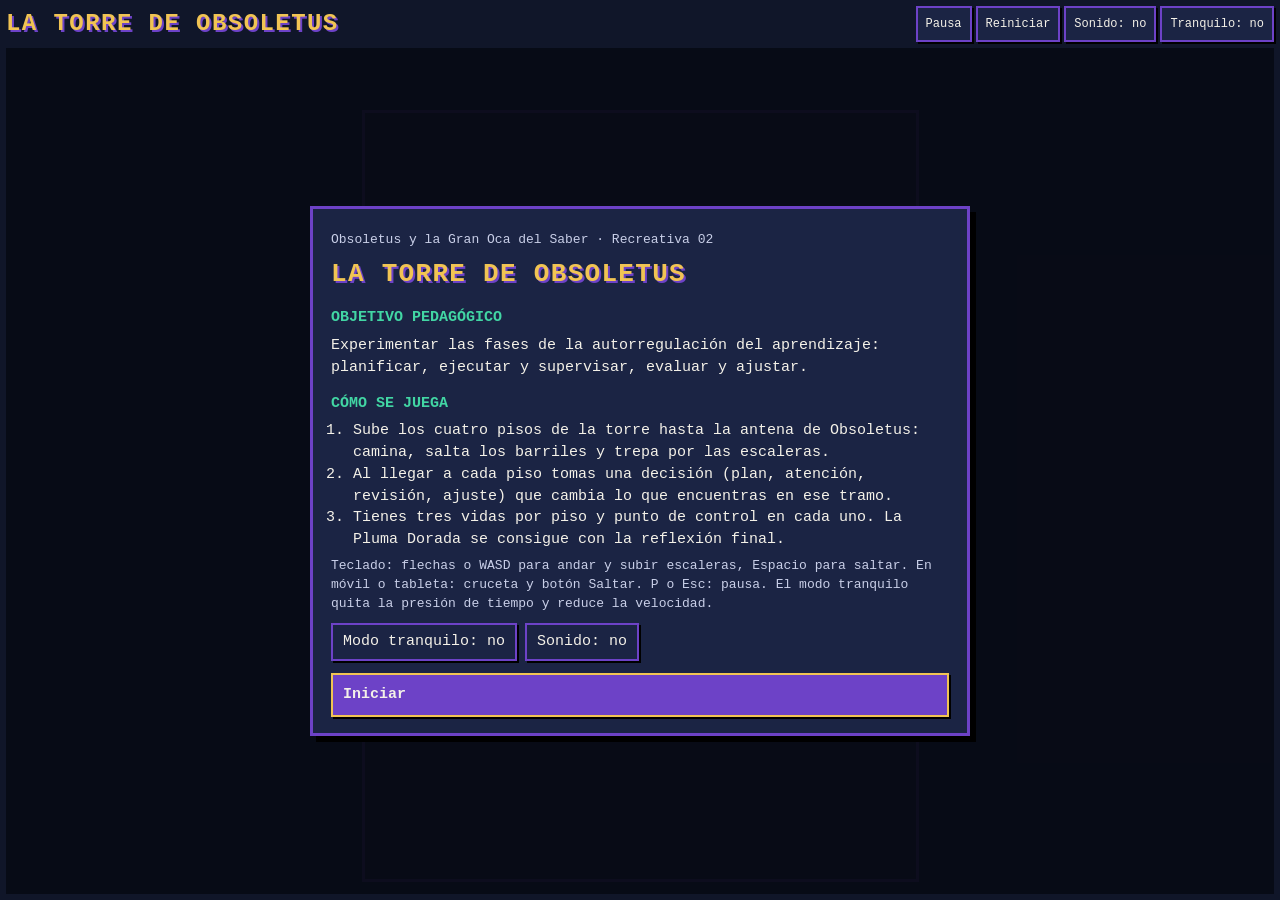
<file: recreativas/02-torre-de-obsoletus.html>
<!DOCTYPE html>
<html lang="es">
<head>
<meta charset="utf-8">
<meta name="viewport" content="width=device-width,initial-scale=1,viewport-fit=cover">
<title>Piso 1 · Planifico · Obsoletus y la Gran Oca del Saber</title>
<style>
*{box-sizing:border-box}
html,body{margin:0;height:100%;overflow:hidden;background:#101629;color:#f4f1e8;
  font-family:ui-monospace,"SF Mono",Menlo,Consolas,"Liberation Mono","Courier New",monospace;
  -webkit-text-size-adjust:100%;-webkit-tap-highlight-color:transparent}
#app{position:fixed;inset:0;display:grid;gap:6px;
  padding:max(6px,env(safe-area-inset-top)) max(6px,env(safe-area-inset-right)) max(6px,env(safe-area-inset-bottom)) max(6px,env(safe-area-inset-left));
  grid-template-columns:auto minmax(0,1fr) auto;grid-template-rows:auto auto 1fr auto auto;
  grid-template-areas:"barra barra barra" "avisos avisos avisos" "escena escena escena" "herr herr herr" "cruceta . acciones"}
#barra{grid-area:barra;display:flex;flex-wrap:wrap;align-items:center;gap:4px 10px}
#titulo{margin:0;font-size:clamp(15px,2.6vw,24px);letter-spacing:.06em;text-transform:uppercase;color:#F1C453;
  text-shadow:2px 2px 0 #6D42C7;line-height:1.1;flex:1 1 220px}
#hud{display:flex;flex-wrap:wrap;gap:4px;font-size:13px}
.chip{background:#1b2444;border:2px solid #6D42C7;padding:2px 7px;white-space:nowrap}
.chip b{color:#42D6A4;font-weight:700;margin-right:4px}
#botones{display:flex;gap:4px;flex-wrap:wrap}
button{font:inherit;color:#f4f1e8;background:#1b2444;border:2px solid #6D42C7;padding:6px 10px;cursor:pointer;
  border-radius:0;touch-action:manipulation;min-height:36px;box-shadow:2px 2px 0 #000}
button:hover{background:#2a3566}
button:focus-visible,textarea:focus-visible{outline:3px solid #F1C453;outline-offset:2px}
button:active{transform:translate(1px,1px);box-shadow:1px 1px 0 #000}
button[disabled]{opacity:.45;cursor:not-allowed}
button[aria-pressed="true"]{background:#6D42C7;border-color:#F1C453}
#botones button{font-size:12px;padding:4px 8px}
#escena{grid-area:escena;position:relative;min-height:0;min-width:0;display:flex;align-items:center;justify-content:center}
#lienzo{box-sizing:content-box;display:block;background:#101629;border:3px solid #6D42C7;image-rendering:pixelated;touch-action:none}
#avisos{grid-area:avisos;height:56px;display:flex;align-items:center;justify-content:center;pointer-events:none;overflow:hidden}
.aviso{background:#101629ee;border:2px solid #42D6A4;color:#f4f1e8;padding:3px 10px;font-size:13px;line-height:1.25;max-width:640px;max-height:100%;text-align:center}
#herramientas{grid-area:herr;display:flex;gap:6px;justify-content:center;flex-wrap:wrap}
#herramientas:empty{display:none}
#herramientas button{flex:1 1 130px;max-width:230px;font-size:13px;line-height:1.2;min-height:44px;padding:4px 6px}
#herramientas button[aria-pressed="true"]::before{content:"\25B6 "}
#cruceta{grid-area:cruceta;display:grid;grid-template-columns:repeat(3,52px);grid-template-rows:repeat(3,44px);gap:3px}
#acciones{grid-area:acciones;display:flex;gap:8px;align-items:center}
#cruceta button,#acciones button{touch-action:none;user-select:none;-webkit-user-select:none;font-size:18px;padding:0}
#acciones button{width:clamp(54px,17vw,76px);min-width:0;height:76px;font-size:clamp(11px,3.1vw,14px);border-radius:0;padding:2px}
#cruceta:empty,#acciones:empty{display:none}
.pulsado{background:#6D42C7!important}
@media (hover:hover) and (pointer:fine) and (min-width:900px){#cruceta,#acciones{display:none}}
@media (orientation:landscape) and (max-height:560px){
  #app{grid-template-rows:auto 1fr auto;grid-template-areas:"barra barra barra" "cruceta escena acciones" "herr herr herr"}
  #avisos{grid-area:escena;align-self:start;height:auto;z-index:2;padding:6px}
  #capa{grid-row:2/-1}
  #cruceta,#acciones{align-self:end}
  #acciones{flex-direction:column}
  #acciones button{height:56px}
  #titulo{font-size:14px;flex:0 1 auto}
  #herramientas button{min-height:36px}
}
@media (max-width:520px){#botones{width:100%}#botones button{flex:1;padding:4px 2px}#hud{font-size:12px}}
#capa{grid-column:1/-1;grid-row:2/-1;min-height:0;background:#080b16f2;display:flex;align-items:center;justify-content:center;padding:4px;z-index:10}
#capa[hidden]{display:none}
#panel{background:#1b2444;border:3px solid #6D42C7;box-shadow:6px 6px 0 #000;max-width:660px;width:100%;max-height:100%;
  overflow:auto;padding:16px 18px;font-size:15px;line-height:1.45;outline:none}
#panel h2{margin:0 0 8px;color:#F1C453;font-size:clamp(18px,4vw,26px);text-transform:uppercase;letter-spacing:.05em;text-shadow:2px 2px 0 #6D42C7}
#panel h3{margin:14px 0 4px;color:#42D6A4;font-size:15px;text-transform:uppercase}
#panel p{margin:6px 0}
#panel ol,#panel ul{margin:6px 0;padding-left:22px}
#panel .opciones{display:flex;flex-direction:column;gap:8px;margin-top:12px}
#panel .opciones.fila{flex-direction:row;flex-wrap:wrap}
#panel .opciones.fila button{flex:1;min-width:48px;text-align:center}
#panel .opciones button{text-align:left;min-height:44px;font-size:15px}
#panel .opciones button small{display:block;color:#c9cfe8;font-size:13px;margin-top:2px}
#panel .principal{background:#6D42C7;border-color:#F1C453;font-weight:700;font-size:17px;min-height:48px;text-align:center}
#panel textarea{width:100%;font:inherit;font-size:16px;background:#101629;color:#f4f1e8;border:2px solid #42D6A4;padding:8px;min-height:74px;resize:vertical;border-radius:0}
#panel label{display:block;margin:10px 0 4px;color:#42D6A4}
#panel .nota{font-size:13px;color:#c9cfe8}
#panel .ficha{background:#101629;border:2px dashed #F1C453;padding:10px;white-space:pre-wrap;word-break:break-word;
  user-select:text;-webkit-user-select:text;font-size:14px;margin:8px 0}
#panel .conmutadores{display:flex;gap:8px;flex-wrap:wrap;margin:10px 0}
.barras{display:grid;grid-template-columns:auto 1fr auto;gap:6px 8px;align-items:center;margin:8px 0}
.barras .b{height:18px;background:repeating-linear-gradient(90deg,#42D6A4 0 8px,#2fae84 8px 10px);border:2px solid #f4f1e8}
@media (prefers-reduced-motion:reduce){*{transition:none!important;animation:none!important}}

</style>
</head>
<body>
<div id="app">
  <header id="barra">
    <h1 id="titulo"></h1>
    <div id="hud"></div>
    <div id="botones">
      <button type="button" id="bPausa">Pausa</button>
      <button type="button" id="bReiniciar">Reiniciar</button>
      <button type="button" id="bSonido" aria-pressed="false">Sonido: no</button>
      <button type="button" id="bTranquilo" aria-pressed="false">Tranquilo: no</button>
    </div>
  </header>
  <main id="escena"><canvas id="lienzo" aria-label="Zona de juego"></canvas></main>
  <div id="avisos" aria-live="polite"></div>
  <div id="herramientas"></div>
  <div id="cruceta"></div>
  <div id="acciones"></div>
  <div id="capa" hidden><div id="panel" role="dialog" aria-modal="true" tabindex="-1"></div></div>
</div>
<script>
/* Motor común de las recreativas de «Obsoletus y la Gran Oca del Saber».
   Sin dependencias externas ni almacenamiento: todo vive en memoria durante la sesión. */
(function () {
  'use strict';
  var C = { noche: '#101629', noche2: '#1b2444', morado: '#6D42C7', morado2: '#a98bf0', menta: '#42D6A4',
    oro: '#F1C453', blanco: '#f4f1e8', rojo: '#ff8a8a', gris: '#8791b5' };
  var FUENTE = 'ui-monospace,"SF Mono",Menlo,Consolas,"Liberation Mono","Courier New",monospace';
  function $(id) { return document.getElementById(id); }
  function esc(s) {
    return String(s).replace(/[&<>"']/g, function (c) {
      return { '&': '&amp;', '<': '&lt;', '>': '&gt;', '"': '&quot;', "'": '&#39;' }[c];
    });
  }
  function el(tag, cls, txt) {
    var e = document.createElement(tag);
    if (cls) e.className = cls;
    if (txt != null) e.textContent = txt;
    return e;
  }

  /* ---------- Ayudas de dibujo ---------- */
  function texto(ctx, s, x, y, o) {
    o = o || {};
    var tam = o.tam || 14;
    ctx.font = (o.negrita ? '700 ' : '') + tam + 'px ' + FUENTE;
    ctx.textAlign = o.alin || 'center';
    ctx.textBaseline = o.base || 'middle';
    var lineas = [String(s)];
    if (o.ancho) {
      lineas = [];
      var pal = String(s).split(' '), l = '';
      pal.forEach(function (p) {
        var t = l ? l + ' ' + p : p;
        if (ctx.measureText(t).width > o.ancho && l) { lineas.push(l); l = p; } else l = t;
      });
      lineas.push(l);
    }
    var alto = tam * 1.25, y0 = y - (lineas.length - 1) * alto / 2;
    lineas.forEach(function (ln, i) {
      if (o.sombra !== false) { ctx.fillStyle = o.sombraColor || '#000'; ctx.fillText(ln, x + 1, y0 + i * alto + 1); }
      ctx.fillStyle = o.color || C.blanco;
      ctx.fillText(ln, x, y0 + i * alto);
    });
    return lineas.length;
  }
  function caja(ctx, x, y, w, h, relleno, borde, grosor) {
    if (relleno) { ctx.fillStyle = relleno; ctx.fillRect(x, y, w, h); }
    if (borde) { ctx.strokeStyle = borde; ctx.lineWidth = grosor || 2; ctx.strokeRect(x + 1, y + 1, w - 2, h - 2); }
  }
  /* Oca exploradora: centrada en (x,y), altura aproximada t. o = {dir:-1|1, paso:bool, color:gorro} */
  function oca(ctx, x, y, t, o) {
    o = o || {};
    var u = t / 9;
    ctx.save(); ctx.translate(x, y); ctx.scale(o.dir < 0 ? -1 : 1, 1);
    function r(c, a, b, w, h) { ctx.fillStyle = c; ctx.fillRect(a * u, b * u, w * u, h * u); }
    r('#f4f1e8', -3.5, -0.5, 5.5, 3.5);
    r('#d9d4c4', -3, 0.3, 3, 1.6);
    r('#f4f1e8', 0.8, -3.5, 2, 4);
    r(o.color || C.menta, 0.3, -4.5, 3, 1);
    r('#101629', 1.9, -2.8, 0.7, 0.7);
    r(C.oro, 2.8, -2.4, 1.6, 0.9);
    var p = o.paso ? 0.8 : 0;
    r(C.oro, -2 + p, 3, 1, 1.4); r(C.oro, 0 - p, 3, 1, 1.4);
    ctx.restore();
  }
  /* Robot de Obsoletus: centrado en (x,y), altura aproximada t. o = {color, ojo, enfado} */
  function robot(ctx, x, y, t, o) {
    o = o || {};
    var u = t / 9;
    ctx.save(); ctx.translate(x, y);
    function r(c, a, b, w, h) { ctx.fillStyle = c; ctx.fillRect(a * u, b * u, w * u, h * u); }
    r(C.gris, -0.3, -4.5, 0.6, 1.2); r(o.ojo || C.rojo, -0.7, -5, 1.4, 0.8);
    r(C.blanco, -3.8, -3.6, 7.6, 5.9); r(o.color || '#3b2a78', -3.5, -3.3, 7, 5.3);
    r('#000', -2.6, -2.2, 5.2, 1.8);
    r(o.ojo || C.rojo, -2, -1.8, 1.2, 1); r(o.ojo || C.rojo, 0.8, -1.8, 1.2, 1);
    r('#000', -2, 0.6, 4, 0.6);
    r(C.gris, -2.8, 2, 2, 2.4); r(C.gris, 0.8, 2, 2, 2.4);
    ctx.restore();
  }
  function pluma(ctx, x, y, t, color) {
    var u = t / 8;
    ctx.save(); ctx.translate(x, y); ctx.rotate(-0.5);
    ctx.fillStyle = color || C.oro;
    ctx.fillRect(-1.5 * u, -4 * u, 3 * u, 6 * u); ctx.fillRect(-0.8 * u, -5 * u, 1.6 * u, 1 * u);
    ctx.fillStyle = '#000'; ctx.fillRect(-0.2 * u, -3.5 * u, 0.4 * u, 7.5 * u);
    ctx.restore();
  }
  function choca(a, b) { return a.x < b.x + b.w && a.x + a.w > b.x && a.y < b.y + b.h && a.y + a.h > b.y; }
  function limitar(v, a, b) { return v < a ? a : v > b ? b : v; }

  /* ---------- Motor ---------- */
  function crear(J) {
    var lienzo = $('lienzo'), ctx = lienzo.getContext('2d'), capa = $('capa'), panel = $('panel');
    var W = J.ancho || 480, H = J.alto || 360, k = 1;
    var estado = 'inicio', gen = 0, tranquilo = false, sonido = false, audio = null;
    var registro = [], hudCache = '', herr = null, herrSel = null, alHerr = null;
    var cola = Promise.resolve(), botonesModal = null, flotantes = [];
    var ctl = J.controles || {};
    var dirs = ctl.cruceta || ['arriba', 'abajo', 'izq', 'der'];
    var acciones = ctl.acciones || [];
    var teclas = { arriba: false, abajo: false, izq: false, der: false };
    var TECLAS_DEF = [[' '], ['x', 'm'], ['z', 'n']];
    var mapa = { arrowup: 'arriba', w: 'arriba', arrowdown: 'abajo', s: 'abajo', arrowleft: 'izq', a: 'izq', arrowright: 'der', d: 'der' };
    acciones.forEach(function (a, i) {
      teclas[a.id] = false;
      (a.teclas || TECLAS_DEF[i] || []).forEach(function (t) { mapa[t.toLowerCase()] = a.id; });
    });

    var api = {
      W: W, H: H, C: C, t: 0, teclas: teclas,
      get tranquilo() { return tranquilo; },
      get vel() { return tranquilo ? 0.6 : 1; },
      get herramienta() { return herrSel; },
      get jugando() { return estado === 'jugando'; },
      hud: function (o) {
        var h = '';
        Object.keys(o).forEach(function (kk) {
          if (o[kk] == null || o[kk] === '') return;
          h += '<span class="chip"><b>' + esc(kk) + '</b>' + esc(o[kk]) + '</span>';
        });
        if (h !== hudCache) { hudCache = h; $('hud').innerHTML = h; }
      },
      sonido: bip,
      mensaje: function (txt, ms) {
        var cont = $('avisos'), a = el('div', 'aviso', txt);
        while (cont.firstChild) cont.removeChild(cont.firstChild);
        cont.appendChild(a);
        setTimeout(function () { if (a.parentNode) a.parentNode.removeChild(a); }, ms || 3200);
      },
      flotar: function (txt, x, y, o) {
        o = o || {};
        flotantes.push({ txt: txt, x: x, y: y, v: 0, dur: o.dur || 1.1, color: o.color || C.oro, tam: o.tam || 13 });
        if (flotantes.length > 8) flotantes.shift();
      },
      registrar: function (txt) { registro.push(String(txt)); },
      elegir: function (cfg) {
        var g = gen;
        cola = cola.then(function () { return g === gen ? modal(cfg, g) : new Promise(function () {}); });
        return cola;
      },
      informar: function (cfg) {
        return api.elegir({ titulo: cfg.titulo, texto: cfg.texto, html: cfg.html, opciones: [cfg.boton || 'Continuar'] });
      },
      herramientas: function (lista, alElegir) {
        herr = lista && lista.length ? lista : null; alHerr = alElegir || null;
        herrSel = null; pintarHerr(); ajustar();
      },
      seleccionar: function (id) { elegirHerr(id, true); },
      ayuda: function (html) { J.ayuda = html; },
      terminar: fin
    };

    /* --- Sonido (apagado por defecto) --- */
    function bip(tipo) {
      if (!sonido) return;
      try {
        audio = audio || new (window.AudioContext || window.webkitAudioContext)();
        var f = { punto: 880, ok: 660, error: 200, golpe: 150, salto: 520, disparo: 740, gana: 990 }[tipo] || 440;
        var o = audio.createOscillator(), gn = audio.createGain();
        o.type = 'square'; o.frequency.value = f; gn.gain.value = 0.05;
        o.connect(gn); gn.connect(audio.destination);
        o.start(); o.stop(audio.currentTime + 0.09);
      } catch (e) { /* sin audio disponible */ }
    }

    /* --- Tamaño del lienzo --- */
    function ajustar() {
      var r = $('escena').getBoundingClientRect();
      var s = Math.max(0.2, Math.min((r.width - 6) / W, (r.height - 6) / H));
      var dpr = Math.min(window.devicePixelRatio || 1, 2);
      lienzo.style.width = Math.floor(W * s) + 'px';
      lienzo.style.height = Math.floor(H * s) + 'px';
      lienzo.width = Math.round(W * s * dpr); lienzo.height = Math.round(H * s * dpr);
      k = lienzo.width / W;
    }
    window.addEventListener('resize', ajustar);
    if (window.ResizeObserver) new ResizeObserver(ajustar).observe($('escena'));

    /* --- Entrada --- */
    function soltar() { Object.keys(teclas).forEach(function (t) { teclas[t] = false; }); }
    function pulsar(id) {
      if (estado !== 'jugando') return;
      if (id in teclas) teclas[id] = true;
      if (J.alPulsar) J.alPulsar(id, api);
    }
    function escribiendo(e) { var t = e.target && e.target.tagName; return t === 'TEXTAREA' || t === 'INPUT'; }
    window.addEventListener('keydown', function (e) {
      if (escribiendo(e) || e.ctrlKey || e.metaKey || e.altKey) return;
      var key = e.key.toLowerCase();
      if (estado === 'modal') {
        var n = parseInt(key, 10);
        if (botonesModal && n >= 1 && n <= botonesModal.length) { e.preventDefault(); botonesModal[n - 1].click(); }
        return;
      }
      if (key === 'p' || key === 'escape') { if (estado === 'jugando' || estado === 'pausa') { e.preventDefault(); pausa(); } return; }
      if (estado !== 'jugando') return;
      var id = mapa[key];
      if (id) { e.preventDefault(); if (!e.repeat) pulsar(id); return; }
      var d = parseInt(key, 10);
      if (d >= 1 && d <= 9) {
        if (herr && d <= herr.length) elegirHerr(herr[d - 1].id);
        if (J.alPulsar) J.alPulsar(String(d), api);
      }
    });
    window.addEventListener('keyup', function (e) {
      var id = mapa[e.key.toLowerCase()];
      if (id) teclas[id] = false;
    });
    window.addEventListener('blur', soltar);
    lienzo.addEventListener('pointerdown', function (e) {
      if (estado !== 'jugando' || !J.alPuntero) return;
      var r = lienzo.getBoundingClientRect();
      J.alPuntero((e.clientX - r.left) / r.width * W, (e.clientY - r.top) / r.height * H, api);
    });
    function botonTactil(id, etiqueta, aria) {
      var b = el('button', null, etiqueta);
      b.type = 'button'; b.setAttribute('aria-label', aria || etiqueta);
      function baja(e) { e.preventDefault(); b.classList.add('pulsado'); pulsar(id); }
      function sube(e) { e.preventDefault(); b.classList.remove('pulsado'); if (id in teclas) teclas[id] = false; }
      b.addEventListener('pointerdown', baja);
      ['pointerup', 'pointercancel', 'pointerleave'].forEach(function (n) { b.addEventListener(n, sube); });
      b.addEventListener('contextmenu', function (e) { e.preventDefault(); });
      return b;
    }
    (function montarTactil() {
      var cr = $('cruceta'), ac = $('acciones');
      if (dirs.length) {
        var pos = { arriba: [2, 1, '▲', 'Arriba'], izq: [1, 2, '◀', 'Izquierda'], der: [3, 2, '▶', 'Derecha'], abajo: [2, 3, '▼', 'Abajo'] };
        var soloLR = dirs.indexOf('arriba') < 0 && dirs.indexOf('abajo') < 0;
        if (soloLR) { cr.style.gridTemplateRows = '56px'; cr.style.gridTemplateColumns = 'repeat(2,64px)'; }
        dirs.forEach(function (dd) {
          var p = pos[dd], b = botonTactil(dd, p[2], p[3]);
          if (!soloLR) { b.style.gridColumn = p[0]; b.style.gridRow = p[1]; }
          cr.appendChild(b);
        });
      }
      acciones.forEach(function (a) { ac.appendChild(botonTactil(a.id, a.etiqueta)); });
    })();

    /* --- Barra de herramientas del juego --- */
    function pintarHerr() {
      var c = $('herramientas'); c.innerHTML = '';
      if (!herr) return;
      herr.forEach(function (h, i) {
        var b = el('button', null, (i + 1) + ' · ' + (h.icono ? h.icono + ' ' : '') + h.etiqueta);
        b.type = 'button'; b.setAttribute('aria-pressed', String(h.id === herrSel));
        b.addEventListener('click', function () { if (estado === 'jugando') elegirHerr(h.id); b.blur(); });
        c.appendChild(b);
      });
    }
    function elegirHerr(id, silencioso) {
      if (!herr) return;
      herrSel = id; pintarHerr();
      if (alHerr && !silencioso) alHerr(id, api);
    }

    /* --- Paneles --- */
    function abrirPanel() { capa.hidden = false; panel.scrollTop = 0; }
    function cerrarPanel() { capa.hidden = true; panel.innerHTML = ''; botonesModal = null; }
    function parrafos(dest, txt) {
      String(txt).split('\n').forEach(function (p) { if (p.trim()) dest.appendChild(el('p', null, p)); });
    }
    function modal(cfg, g) {
      return new Promise(function (res) {
        soltar(); estado = 'modal';
        var abierto = performance.now(), ta = null;
        panel.innerHTML = '';
        if (cfg.titulo) panel.appendChild(el('h2', null, cfg.titulo));
        if (cfg.texto) parrafos(panel, cfg.texto);
        if (cfg.html) { var d = el('div'); d.innerHTML = cfg.html; panel.appendChild(d); }
        if (cfg.campo) {
          var lb = el('label', null, cfg.campo); lb.htmlFor = 'campoModal';
          ta = el('textarea'); ta.id = 'campoModal'; ta.maxLength = 300;
          panel.appendChild(lb); panel.appendChild(ta);
        }
        var cont = el('div', 'opciones' + (cfg.enFila ? ' fila' : ''));
        botonesModal = [];
        (cfg.opciones || ['Continuar']).forEach(function (o, i) {
          var b = el('button'); b.type = 'button';
          var et = typeof o === 'string' ? o : o.etiqueta;
          b.appendChild(document.createTextNode((cfg.opciones && cfg.opciones.length > 1 && !cfg.enFila ? (i + 1) + ' · ' : '') + et));
          if (o.detalle) b.appendChild(el('small', null, o.detalle));
          b.addEventListener('click', function () {
            if (performance.now() - abierto < 350 || g !== gen) return;
            cerrarPanel(); estado = 'jugando';
            res({ i: i, texto: ta ? ta.value.trim() : '' });
          });
          cont.appendChild(b); botonesModal.push(b);
        });
        panel.appendChild(cont);
        abrirPanel();
        setTimeout(function () { if (g === gen && estado === 'modal' && !ta) panel.focus(); }, 50);
      });
    }
    function pausa() {
      if (estado === 'jugando') {
        soltar(); estado = 'pausa';
        panel.innerHTML = '<h2>Pausa</h2><p>El juego está detenido. Nada se mueve hasta que reanudes.</p>' +
          (J.ayuda ? '<h3>Ayuda y conceptos</h3>' + J.ayuda : '');
        var b = el('button', 'principal', 'Reanudar'); b.type = 'button'; b.addEventListener('click', pausa);
        var c = el('div', 'opciones'); c.appendChild(b); panel.appendChild(c);
        abrirPanel(); $('bPausa').textContent = 'Reanudar';
      } else if (estado === 'pausa') {
        cerrarPanel(); estado = 'jugando'; $('bPausa').textContent = 'Pausa';
      }
    }
    function conmutadores() {
      var c = el('div', 'conmutadores');
      var bt = el('button'), bs = el('button'); bt.type = bs.type = 'button';
      function pinta() {
        bt.textContent = 'Modo tranquilo: ' + (tranquilo ? 'sí' : 'no'); bt.setAttribute('aria-pressed', String(tranquilo));
        bs.textContent = 'Sonido: ' + (sonido ? 'sí' : 'no'); bs.setAttribute('aria-pressed', String(sonido));
        $('bTranquilo').textContent = 'Tranquilo: ' + (tranquilo ? 'sí' : 'no'); $('bTranquilo').setAttribute('aria-pressed', String(tranquilo));
        $('bSonido').textContent = 'Sonido: ' + (sonido ? 'sí' : 'no'); $('bSonido').setAttribute('aria-pressed', String(sonido));
      }
      bt.addEventListener('click', function () { tranquilo = !tranquilo; pinta(); });
      bs.addEventListener('click', function () { sonido = !sonido; pinta(); bip('ok'); });
      pinta(); c.appendChild(bt); c.appendChild(bs);
      return c;
    }
    function ponTranquilo(v) {
      tranquilo = v;
      $('bTranquilo').textContent = 'Tranquilo: ' + (v ? 'sí' : 'no'); $('bTranquilo').setAttribute('aria-pressed', String(v));
    }
    api.activarTranquilo = function () { ponTranquilo(true); };

    function portada() {
      estado = 'inicio';
      panel.innerHTML = '<p class="nota">Obsoletus y la Gran Oca del Saber · Recreativa ' + esc(J.numero || '') + '</p>' +
        '<h2>' + esc(J.titulo) + '</h2>' +
        '<h3>Objetivo pedagógico</h3><p>' + esc(J.objetivo) + '</p>' +
        '<h3>Cómo se juega</h3><ol>' + (J.instrucciones || []).map(function (i) { return '<li>' + esc(i) + '</li>'; }).join('') + '</ol>' +
        '<p class="nota">' + esc(J.teclas || 'Teclado: flechas o WASD. En móvil o tableta: botones táctiles en pantalla.') +
        ' P o Esc: pausa. El modo tranquilo quita la presión de tiempo y reduce la velocidad.</p>';
      panel.appendChild(conmutadores());
      var b = el('button', 'principal', 'Iniciar'); b.type = 'button'; b.id = 'bIniciar';
      b.addEventListener('click', comenzar);
      var c = el('div', 'opciones'); c.appendChild(b); panel.appendChild(c);
      abrirPanel();
    }
    function comenzar() {
      gen++; cola = Promise.resolve();
      registro = []; flotantes = []; herr = null; herrSel = null; alHerr = null; pintarHerr();
      hudCache = ''; $('hud').innerHTML = ''; $('avisos').innerHTML = '';
      api.t = 0; soltar(); cerrarPanel();
      $('bPausa').textContent = 'Pausa';
      estado = 'jugando'; ajustar();
      J.iniciar(api);
    }

    /* --- Pantalla final y Pluma Dorada --- */
    function fin(r) {
      r = r || {};
      soltar(); estado = 'fin'; bip('gana');
      var decisiones = registro.slice();
      panel.innerHTML = '<h2>' + esc(r.titulo || '¡Reto superado!') + '</h2>' +
        '<p><b>Puntuación lúdica:</b> ' + esc(r.puntos != null ? r.puntos : 0) + ' <span class="nota">(solo mide la partida, no tu aprendizaje)</span></p>' +
        (r.html || '') +
        '<h3>Decisiones que tomaste</h3>' +
        (decisiones.length ? '<ul>' + decisiones.map(function (d) { return '<li>' + esc(d) + '</li>'; }).join('') + '</ul>' : '<p>Sin decisiones registradas.</p>') +
        (r.feedback ? '<h3>Comentario sobre esta partida</h3><p>' + esc(r.feedback) + '</p>' : '') +
        '<h3>Pregunta de transferencia</h3><p><b>' + esc(J.transferencia) + '</b></p>';
      var lb = el('label', null, 'Tu respuesta (1–2 frases):'); lb.htmlFor = 'reflexion';
      var ta = el('textarea'); ta.id = 'reflexion'; ta.maxLength = 600;
      var reclamar = el('button', 'principal', 'Reclamar Pluma Dorada'); reclamar.type = 'button'; reclamar.id = 'bReclamar'; reclamar.disabled = true;
      var aviso = el('p', 'nota', 'Escribe tu reflexión (al menos 20 caracteres) para activar la Pluma Dorada.');
      var zona = el('div');
      var otra = el('button', null, 'Jugar de nuevo'); otra.type = 'button'; otra.addEventListener('click', comenzar);
      var ops = el('div', 'opciones'); ops.appendChild(reclamar); ops.appendChild(otra);
      ta.addEventListener('input', function () { reclamar.disabled = ta.value.trim().length < 20; });
      reclamar.addEventListener('click', function () {
        var f = new Date(), fecha = f.toLocaleDateString('es-ES') + ' ' + f.toLocaleTimeString('es-ES', { hour: '2-digit', minute: '2-digit' });
        var lineas = ['✦ ' + J.pluma + ' ✦', 'Pluma Dorada · Obsoletus y la Gran Oca del Saber',
          'Recreativa ' + (J.numero || '') + ': ' + J.titulo, 'Fecha: ' + fecha,
          'Puntuación lúdica: ' + (r.puntos != null ? r.puntos : 0) + (tranquilo ? ' (modo tranquilo)' : ''), '', 'Decisiones en esta partida:'];
        decisiones.forEach(function (d) { lineas.push('- ' + d); });
        (r.ficha || []).forEach(function (d) { lineas.push('- ' + d); });
        lineas.push('', 'Pregunta: ' + J.transferencia, 'Mi reflexión: ' + ta.value.trim(), '',
          'Repaso formativo: esta ficha no certifica competencia docente.');
        zona.innerHTML = '<h3>Pluma Dorada reclamada: ' + esc(J.pluma) + '</h3>';
        var ficha = el('div', 'ficha', lineas.join('\n')); ficha.id = 'ficha'; ficha.tabIndex = 0;
        zona.appendChild(ficha);
        var copiar = el('button', null, 'Seleccionar y copiar ficha'); copiar.type = 'button';
        var nota = el('p', 'nota', 'Esta ficha solo existe en tu pantalla: no se ha enviado al profesorado ni se guarda en ningún servidor. Cópiala o haz una captura para conservarla.');
        copiar.addEventListener('click', function () {
          var rg = document.createRange(); rg.selectNodeContents(ficha);
          var sel = window.getSelection(); sel.removeAllRanges(); sel.addRange(rg);
          var ok = false;
          try { ok = document.execCommand('copy'); } catch (e) { ok = false; }
          copiar.textContent = ok ? 'Ficha copiada' : 'Ficha seleccionada: cópiala con Ctrl/Cmd + C';
        });
        zona.appendChild(copiar); zona.appendChild(nota);
        reclamar.disabled = true; reclamar.textContent = 'Pluma Dorada reclamada'; ta.readOnly = true; aviso.textContent = '';
        ficha.scrollIntoView({ block: 'nearest' });
      });
      panel.appendChild(lb); panel.appendChild(ta); panel.appendChild(aviso); panel.appendChild(ops); panel.appendChild(zona);
      abrirPanel();
    }

    /* --- Botones fijos --- */
    $('titulo').textContent = J.titulo;
    $('bPausa').addEventListener('click', function () { pausa(); this.blur(); });
    $('bReiniciar').addEventListener('click', function () { this.blur(); comenzar(); });
    $('bSonido').addEventListener('click', function () {
      sonido = !sonido; this.textContent = 'Sonido: ' + (sonido ? 'sí' : 'no'); this.setAttribute('aria-pressed', String(sonido)); this.blur(); bip('ok');
    });
    $('bTranquilo').addEventListener('click', function () { ponTranquilo(!tranquilo); this.blur(); });

    /* --- Bucle --- */
    var previo = 0;
    function cuadro(ts) {
      requestAnimationFrame(cuadro);
      var dt = Math.min(0.05, (ts - previo) / 1000 || 0); previo = ts;
      if (estado === 'jugando') {
        api.t += dt;
        J.actualizar(dt, api);
        for (var i = flotantes.length - 1; i >= 0; i--) { flotantes[i].v += dt; if (flotantes[i].v > flotantes[i].dur) flotantes.splice(i, 1); }
      }
      if (estado === 'inicio') return;
      ctx.setTransform(k, 0, 0, k, 0, 0);
      ctx.imageSmoothingEnabled = false;
      ctx.fillStyle = C.noche; ctx.fillRect(0, 0, W, H);
      J.dibujar(ctx, api);
      flotantes.forEach(function (f) { texto(ctx, f.txt, f.x, f.y - f.v * 22, { tam: f.tam, color: f.color, negrita: true }); });
    }
    ajustar(); portada(); requestAnimationFrame(cuadro);
    Arcade._ = { api: api, juego: J, estado: function () { return estado; } };
    return api;
  }

  window.Arcade = { crear: crear, C: C, esc: esc, texto: texto, caja: caja, oca: oca, robot: robot, pluma: pluma, choca: choca, limitar: limitar };
})();

</script>
<script>
/* 02 · La torre de Obsoletus */
(function () {
  'use strict';
  var A = Arcade, C = A.C, W = 360, H = 500, MY = 472;
  var L = [452, 364, 276, 188, 100];              /* altura del suelo de cada nivel (0 = base, 4 = azotea) */
  var FASES = ['Plan', 'Actúo', 'Reviso', 'Ajusto'];
  var ANDAR = 95, TREPAR = 85, SALTO = -250, GRAV = 640, VMIN = 56;
  var TABLON = { a: 150, b: 176 }, ANTENA = 300;
  var PISOS = [
    { ini: 40, esc: 300, boca: 346, dir: -1, vel: 62, cada: 2.9, barril: 'plan poco realista', sim: '?', banda: C.morado2 },
    { ini: 300, esc: 60, boca: 14, dir: 1, vel: 70, cada: 2.7, barril: 'distracción', sim: '!', banda: C.rojo },
    { ini: 60, esc: 300, boca: 346, dir: -1, vel: 78, cada: 2.5, barril: 'no revisar errores', sim: '×', banda: C.gris },
    { ini: 300, esc: 60, boca: 14, dir: 1, vel: 84, cada: 2.4, barril: 'procrastinación', sim: 'z', banda: C.menta }
  ];
  var DEC = [
    { titulo: 'Piso 1 · Planifico',
      texto: 'Antes de moverte, fija tu plan para este piso. Los barriles de «plan poco realista» empezarán a rodar en cuanto elijas.',
      ops: [
        { id: 'prisa', efecto: 'más barriles seguidos', et: 'Llegar a la antena en 10 segundos, pase lo que pase', corto: 'plan de 10 segundos', eficaz: false,
          msg: 'Con un plan tan ajustado llegan más barriles seguidos. Se puede superar: espera, salta uno y avanza.' },
        { id: 'meta', efecto: 'punto de control y tiempo orientativo', et: 'Objetivo concreto: llegar a la escalera en unos 30 s, con una parada a mitad de piso', corto: 'objetivo concreto y tiempo realista', eficaz: true,
          msg: 'Plan concreto: aparece un punto de control a mitad de piso y un tiempo orientativo en el marcador.' },
        { id: 'vago', efecto: 'sin referencias en el piso', et: 'Subir sin fijar objetivo ni tiempo: ya iré viendo', corto: 'sin objetivo ni tiempo', eficaz: false,
          msg: 'Sin objetivo ni tiempo no hay referencias en este piso: ni punto de control ni tiempo orientativo.' }
      ] },
    { titulo: 'Piso 2 · Actúo y superviso',
      texto: 'Llegan barriles de «distracción». ¿Qué técnica de atención aplicas mientras avanzas?',
      ops: [
        { id: 'multi', efecto: 'más barriles', et: 'Atender varias cosas a la vez para aprovechar el tiempo', corto: 'multitarea', eficaz: false,
          msg: 'Con varias cosas a la vez llegan más barriles de distracción. Céntrate en uno cada vez.' },
        { id: 'voluntad', efecto: 'barriles al mismo ritmo', et: 'Dejar el móvil a la vista y confiar en la fuerza de voluntad', corto: 'fuerza de voluntad sin cambiar el entorno', eficaz: false,
          msg: 'Sin cambiar el entorno, las distracciones siguen llegando al mismo ritmo.' },
        { id: 'bloques', efecto: 'barriles lentos y separados', et: 'Silenciar avisos y trabajar en bloques cortos con pausas', corto: 'bloques cortos sin avisos', eficaz: true,
          msg: 'Avisos silenciados: los barriles de distracción ruedan más despacio y más separados.' }
      ] },
    { titulo: 'Piso 3 · Reviso',
      texto: 'Pista del trayecto: en este piso hay un tablón con una grieta, y los barriles de «no revisar errores» botan justo al pasar por él. Antes de cruzar, ¿qué error conviene detectar?',
      ops: [
        { id: 'suerte', efecto: 'tablón sin señalar', et: 'Ninguno: si algo sale mal será mala suerte', corto: 'no buscar el error', eficaz: false,
          msg: 'Nada señalado en el suelo. La grieta sigue ahí: fíjate dónde botan los barriles.' },
        { id: 'tablon', efecto: 'pista luminosa en el tablón', et: 'Pisar el tablón agrietado sin mirar: hay que saltarlo', corto: 'detectar el tablón agrietado', eficaz: true,
          msg: 'Error detectado: una pista luminosa marca el tablón agrietado y el salto para evitarlo.' },
        { id: 'correr', efecto: 'más barriles y tablón sin señalar', et: 'Ir demasiado despacio: lo que hace falta es correr', corto: 'correr más', eficaz: false,
          msg: 'Con las prisas llegan más barriles y el tablón sigue sin señalar. Fíjate dónde botan.' }
      ] },
    { titulo: 'Piso 4 · Ajusto',
      texto: 'Imprevisto: Obsoletus ha roto la escalera prevista y lanza barriles de «procrastinación». ¿Qué haces con tu plan?',
      ops: [
        { id: 'esperar', efecto: '10 s de espera con barriles', et: 'Esperar a que la escalera se arregle sola', corto: 'esperar sin cambiar el plan', eficaz: false,
          msg: 'La escalera tardará 10 s en arreglarse. Mientras esperas, siguen llegando barriles.' },
        { id: 'ajustar', efecto: 'escalera alternativa y punto de control', et: 'Ajustar el plan: buscar otra ruta y dividir el tramo en dos pasos', corto: 'ajustar el plan con otra ruta', eficaz: true,
          msg: 'Plan ajustado: aparece una escalera alternativa a mitad de piso y un punto de control.' },
        { id: 'improvisar', efecto: 'subida junto a la trampilla', et: 'Tirar el plan e improvisar por donde salen los barriles', corto: 'improvisar sin plan', eficaz: false,
          msg: 'Hay una subida, pero pegada a la trampilla de los barriles: salta uno y sube enseguida.' }
      ] }
  ];
  var S;

  function opcion(n) { var d = S.dec[n]; return d.length ? DEC[n].ops[d[d.length - 1]] : null; }
  function resaltado() { return S.ef === 'tablon' || S.tablonVisto; }

  /* ---------- Flujo de pisos ---------- */
  function preguntar(api, cambio) {
    var n = S.piso, D = DEC[n];
    S.activa = false; S.barriles = [];
    api.elegir({
      titulo: D.titulo, texto: (cambio ? 'Cambias de estrategia para este piso. ' : '') + D.texto,
      opciones: D.ops.map(function (o) { return { etiqueta: o.et }; })
    }).then(function (r) {
      var o = D.ops[r.i];
      S.dec[n].push(r.i);
      api.registrar('Piso ' + (n + 1) + ' (' + FASES[n] + '): ' + (cambio ? 'cambié a' : 'elegí') + ' «' + o.corto + '».');
      S.medidor[n] = Math.max(S.medidor[n], 0.5);
      montarPiso(api);
      api.mensaje(o.msg, 5200);
    });
  }

  function montarPiso(api) {
    var n = S.piso, P = PISOS[n];
    S.ef = opcion(n).id;
    S.barriles = []; S.sig = 0.7; S.tPiso = 0; S.vidas = 3; S.inmune = 1; S.avisoMeta = false;
    S.cp = { x: P.ini }; S.bandera = null; S.reparo = 0;
    S.escs = S.escs.filter(function (e) { return e.n !== n; });
    if (n < 3) S.escs.push({ x: P.esc, n: n });
    else {
      S.escs.push({ x: P.esc, n: 3, rota: true });
      if (S.ef === 'ajustar') S.escs.push({ x: 170, n: 3, alt: true });
      if (S.ef === 'improvisar') S.escs.push({ x: 40, n: 3, alt: true });
      if (S.ef === 'esperar') S.reparo = 10;
    }
    if (n === 0 && S.ef === 'meta') S.bandera = { x: 170, ok: false };
    if (n === 3 && S.ef === 'ajustar') S.bandera = { x: 240, ok: false };
    S.meta = n === 0 ? (S.ef === 'meta' ? 30 : S.ef === 'prisa' ? 10 : 0) : 0;
    S.j = { x: P.ini, y: L[n], vy: 0, suelo: true, esc: null, dir: P.dir < 0 ? 1 : -1, anda: false };
    S.salto = -9; S.activa = true;
  }

  function recolocar() {
    var j = S.j;
    j.x = S.cp.x; j.y = L[S.piso]; j.vy = 0; j.suelo = true; j.esc = null;
    S.barriles = []; S.sig = 1.2; S.inmune = 1.6; S.salto = -9;
  }

  function tropezar(api, tablon) {
    var n = S.piso, P = PISOS[n];
    S.vidas--; S.caidas[n]++; api.sonido('golpe');
    if (tablon) S.tablonVisto = true;
    if (S.vidas <= 0) { derrota(api); return; }
    recolocar();
    api.mensaje(tablon ? 'El tablón agrietado ha cedido. Ahora queda señalado: pásalo saltando.'
      : 'Te alcanzó un barril de «' + P.barril + '». Vuelves al punto de control. ' +
        (S.ef === 'prisa' || S.ef === 'multi' || S.ef === 'correr' ? 'Con esta estrategia llegan más seguidos: espera, salta uno y avanza.'
          : S.ef === 'improvisar' ? 'Junto a la trampilla hay poco margen: salta el barril y sube enseguida.'
            : 'Salta cuando esté a un paso de la oca.'), 4200);
  }

  function derrota(api) {
    var n = S.piso;
    S.activa = false; S.intentos++; S.barriles = [];
    api.elegir({
      titulo: 'Tres caídas en el piso ' + (n + 1),
      texto: 'No pasa nada: conservas los pisos superados, tus puntos y el medidor. ¿Cómo quieres volver a intentarlo?',
      opciones: [
        { etiqueta: 'Reintentar tramo', detalle: 'Mismo piso y misma estrategia, con tres vidas.' },
        { etiqueta: 'Reintentar en modo tranquilo', detalle: 'Barriles más lentos y sin tiempo.' },
        { etiqueta: 'Reintentar cambiando de estrategia', detalle: 'Vuelves a elegir cómo afrontar este piso.' }
      ]
    }).then(function (r) {
      if (r.i === 1) { api.activarTranquilo(); api.registrar('Piso ' + (n + 1) + ': reintenté en modo tranquilo.'); }
      if (r.i === 2) preguntar(api, true); else montarPiso(api);
    });
  }

  function subirPiso(api) {
    var n = S.piso, j = S.j, extra = 100 + S.vidas * 20;
    if (S.meta === 30 && !api.tranquilo && S.tPiso <= 30) { extra += 30; api.mensaje('Objetivo de tiempo cumplido: +30.'); }
    S.puntos += extra; S.medidor[n] = 1; S.tiempos[n] = Math.round(S.tPiso);
    api.sonido('ok'); api.flotar('+' + extra, j.x, j.y - 34);
    S.piso++; S.barriles = []; S.bandera = null; S.vidas = 3; S.meta = 0; S.reparo = 0;
    j.y = L[S.piso]; j.vy = 0; j.suelo = true; j.esc = null;
    S.cp = { x: j.x };
    if (S.piso < 4) preguntar(api);
    else api.mensaje('Azotea: camina hasta la antena.', 3000);
  }

  function ganar(api) {
    S.activa = false;
    var eficaces = 0, cambios = 0, caidas = 0, h = '<h3>Cómo evolucionó tu plan</h3><ol>';
    for (var n = 0; n < 4; n++) {
      var ops = S.dec[n].map(function (i) { return DEC[n].ops[i]; }), fin = ops[ops.length - 1];
      if (fin.eficaz) eficaces++;
      cambios += ops.length - 1; caidas += S.caidas[n];
      h += '<li><b>' + FASES[n] + ':</b> ' + ops.map(function (o) { return A.esc(o.corto) + ' (' + A.esc(o.efecto) + ')'; }).join(' → ') +
        '. ' + (S.caidas[n] ? S.caidas[n] + (S.caidas[n] === 1 ? ' caída' : ' caídas') : 'Sin caídas') + ', ' + S.tiempos[n] + ' s.</li>';
    }
    h += '</ol><p class="nota">Medidor Plan–Actúo–Reviso–Ajusto: completo (4/4). Las fases forman un ciclo: lo que ajustas alimenta el siguiente plan.</p>';
    api.terminar({
      titulo: '¡Antena desconectada!', puntos: S.puntos, html: h,
      feedback: 'En esta partida ' + (eficaces === 4 ? 'las cuatro estrategias que usaste facilitaron el tramo'
        : eficaces === 0 ? 'las estrategias que usaste hicieron los tramos más exigentes, y aun así llegaste arriba'
          : eficaces + ' de tus 4 estrategias finales facilitaron el tramo y el resto lo hicieron más exigente') + '. ' +
        (cambios ? 'Cambiaste de estrategia ' + cambios + (cambios === 1 ? ' vez' : ' veces') + ' tras un tropiezo: eso es ajustar. ' : '') +
        (caidas ? 'Hubo ' + caidas + (caidas === 1 ? ' caída' : ' caídas') + ' y seguiste desde el punto de control. ' : '') +
        'Son decisiones dentro de un juego: una sola partida no dice cómo aprendes ni cómo te organizas fuera de él.'
    });
  }

  /* ---------- Simulación ---------- */
  function escaleraEn(x) {
    for (var i = 0; i < S.escs.length; i++) {
      var e = S.escs[i];
      if (e.n === S.piso && !e.rota && Math.abs(e.x - x) < 13) return e;
    }
    return null;
  }

  function moverOca(dt, api) {
    var j = S.j, n = S.piso, t = api.teclas, dx = (t.der ? 1 : 0) - (t.izq ? 1 : 0);
    j.anda = false;
    if (j.esc) {
      if (dx && j.y > L[n] - 5) { j.esc = null; j.y = L[n]; j.suelo = true; }
      else {
        var dy = (t.abajo ? 1 : 0) - (t.arriba ? 1 : 0);
        j.y += dy * TREPAR * dt; j.anda = !!dy;
        if (j.y >= L[n]) { j.y = L[n]; if (dy > 0) { j.esc = null; j.suelo = true; } }
        if (j.y <= L[n + 1]) { subirPiso(api); }
        return;
      }
    }
    if (dx) { j.x = A.limitar(j.x + dx * ANDAR * dt, 12, W - 12); j.dir = dx; j.anda = j.suelo; }
    if (j.suelo && api.t - S.salto < 0.14) { j.vy = SALTO; j.suelo = false; S.salto = -9; api.sonido('salto'); }
    if (!j.suelo) {
      j.vy += GRAV * dt; j.y += j.vy * dt;
      if (j.y >= L[n]) { j.y = L[n]; j.vy = 0; j.suelo = true; }
    } else if (t.arriba && n < 4) {
      var e = escaleraEn(j.x);
      if (e) { j.esc = e; j.x = e.x; j.suelo = false; j.vy = 0; }
    }
  }

  function alturaBarril(b) {
    if (S.piso !== 2 || b.x < TABLON.a - 8 || b.x > TABLON.b + 8) return 0;
    return Math.sin((b.x - TABLON.a + 8) / (TABLON.b - TABLON.a + 16) * Math.PI) * 8;
  }

  function moverBarriles(dt, api) {
    var n = S.piso, P = PISOS[n], j = S.j;
    var v = Math.max(VMIN, P.vel * api.vel * (S.ef === 'bloques' ? 0.8 : 1));
    var k = S.ef === 'prisa' || S.ef === 'multi' ? 0.72 : S.ef === 'correr' ? 0.75 : S.ef === 'bloques' ? 1.6 : 1;
    S.sig -= dt;
    if (S.sig <= 0) { S.barriles.push({ x: P.boca, hecho: false }); S.sig = P.cada * k / api.vel; }
    var caja = { x: j.x - 4, y: j.y - 22, w: 8, h: 22 };
    for (var i = S.barriles.length - 1; i >= 0; i--) {
      var b = S.barriles[i], by;
      b.x += P.dir * v * dt;
      if (b.x < 10 || b.x > W - 10) { S.barriles.splice(i, 1); continue; }
      by = L[n] - alturaBarril(b);
      if (!b.hecho && !j.suelo && !j.esc && Math.abs(b.x - j.x) < 7 && j.y < by - 13) {
        b.hecho = true; S.puntos += 10; S.saltados++; api.sonido('punto'); api.flotar('+10', j.x, j.y - 30);
      }
      if (S.inmune <= 0 && A.choca(caja, { x: b.x - 4, y: by - 11, w: 8, h: 11 })) { tropezar(api, false); return; }
    }
  }

  /* ---------- Dibujo ---------- */
  function dibMedidor(ctx) {
    for (var i = 0; i < 4; i++) {
      var x = 5 + i * 88, m = S.medidor[i];
      A.caja(ctx, x, MY, 86, 24, C.noche2);
      if (m > 0) { ctx.fillStyle = C.morado; ctx.fillRect(x, MY, 86 * m, 24); }
      A.caja(ctx, x, MY, 86, 24, null, m >= 1 ? C.menta : S.piso === i ? C.blanco : C.morado2, 2);
      A.texto(ctx, FASES[i] + (m >= 1 ? ' ✓' : m > 0 ? ' …' : ''), x + 43, MY + 13, { tam: 13, negrita: true });
    }
  }
  function dibEscalera(ctx, e) {
    var y0 = L[e.n + 1], y1 = L[e.n], activa = e.n === S.piso, col = e.alt ? C.menta : activa ? C.blanco : C.gris, y;
    ctx.fillStyle = col;
    if (e.rota) {
      ctx.fillRect(e.x - 9, y0, 3, 34); ctx.fillRect(e.x + 6, y0, 3, 26);
      ctx.fillRect(e.x - 9, y0 + 12, 18, 3); ctx.fillRect(e.x - 9, y0 + 24, 12, 3);
      ctx.fillRect(e.x - 9, y1 - 14, 3, 14); ctx.fillRect(e.x + 6, y1 - 8, 3, 8);
      A.texto(ctx, 'ROTA', e.x + 14, y0 + 44, { tam: 12, color: C.rojo, negrita: true, alin: 'left' });
      if (S.reparo > 0 && activa) A.texto(ctx, Math.ceil(S.reparo) + ' s', e.x + 14, y0 + 60, { tam: 13, negrita: true, alin: 'left' });
      return;
    }
    ctx.fillRect(e.x - 9, y0, 3, y1 - y0); ctx.fillRect(e.x + 6, y0, 3, y1 - y0);
    for (y = y0 + 8; y < y1 - 2; y += 12) ctx.fillRect(e.x - 9, y, 18, 3);
  }
  function dibBandera(ctx, b, y) {
    ctx.fillStyle = C.blanco; ctx.fillRect(b.x - 1, y - 34, 3, 34);
    if (b.ok) { ctx.fillStyle = C.menta; ctx.fillRect(b.x + 2, y - 34, 16, 12); A.texto(ctx, '✓', b.x + 10, y - 28, { tam: 11, color: C.noche, negrita: true, sombra: false }); }
    else { ctx.strokeStyle = C.menta; ctx.lineWidth = 2; ctx.strokeRect(b.x + 3, y - 33, 14, 10); }
  }
  function dibBarril(ctx, x, y, P) {
    ctx.fillStyle = '#7a4f33'; ctx.fillRect(x - 8, y - 16, 16, 16);
    ctx.fillStyle = '#a06a45'; ctx.fillRect(x - 6, y - 16, 12, 16);
    ctx.fillStyle = P.banda; ctx.fillRect(x - 8, y - 14, 16, 2); ctx.fillRect(x - 8, y - 4, 16, 2);
    A.texto(ctx, P.sim, x, y - 8, { tam: 12, negrita: true, color: C.blanco });
  }

  A.crear({
    numero: '02', titulo: 'La torre de Obsoletus', pluma: 'PLUMA-AUTORREGULACION',
    ancho: W, alto: H,
    objetivo: 'Experimentar las fases de la autorregulación del aprendizaje: planificar, ejecutar y supervisar, evaluar y ajustar.',
    instrucciones: [
      'Sube los cuatro pisos de la torre hasta la antena de Obsoletus: camina, salta los barriles y trepa por las escaleras.',
      'Al llegar a cada piso tomas una decisión (plan, atención, revisión, ajuste) que cambia lo que encuentras en ese tramo.',
      'Tienes tres vidas por piso y punto de control en cada uno. La Pluma Dorada se consigue con la reflexión final.'
    ],
    teclas: 'Teclado: flechas o WASD para andar y subir escaleras, Espacio para saltar. En móvil o tableta: cruceta y botón Saltar.',
    transferencia: '¿Qué actividad permitiría a tus estudiantes hacer visible cómo planifican, supervisan y ajustan su aprendizaje?',
    ayuda: '<ul><li><b>Plan:</b> fijar un objetivo concreto y un tiempo realista.</li>' +
      '<li><b>Actúo:</b> aplicar la estrategia y supervisar la atención mientras se trabaja.</li>' +
      '<li><b>Reviso:</b> comparar lo ocurrido con el plan y localizar el error.</li>' +
      '<li><b>Ajusto:</b> cambiar el plan cuando algo no funciona o surge un imprevisto.</li></ul>' +
      '<p>Los barriles ruedan siempre por el piso en el sentido de las flechas del suelo. Salta cuando estén a un paso de la oca. ' +
      'Para subir, colócate en la escalera y mantén ▲.</p>',
    controles: { cruceta: ['arriba', 'abajo', 'izq', 'der'], acciones: [{ id: 'saltar', etiqueta: 'Saltar' }] },
    _estado: function () { return S; },

    iniciar: function (api) {
      S = { piso: 0, puntos: 0, medidor: [0, 0, 0, 0], dec: [[], [], [], []], caidas: [0, 0, 0, 0], tiempos: [0, 0, 0, 0],
        intentos: 0, saltados: 0, tablonVisto: false, escs: [], barriles: [], vidas: 3, activa: false, ef: null,
        bandera: null, reparo: 0, meta: 0, tPiso: 0, inmune: 0, salto: -9, cp: { x: 40 },
        j: { x: 40, y: L[0], vy: 0, suelo: true, esc: null, dir: 1, anda: false } };
      preguntar(api);
    },
    alPulsar: function (id, api) { if (id === 'saltar' && S) S.salto = api.t; },

    actualizar: function (dt, api) {
      if (!S || !S.activa) return;
      var n = S.piso, j = S.j;
      S.inmune = Math.max(0, S.inmune - dt);
      moverOca(dt, api);
      if (!S.activa) return;
      if (S.piso !== n) n = S.piso;
      else if (n < 4) {
        S.tPiso += dt;
        if (S.meta && !api.tranquilo && !S.avisoMeta && S.tPiso > S.meta) {
          S.avisoMeta = true;
          api.mensaje(S.meta === 10 ? 'Han pasado los 10 s: el plan no era realista para este tramo. Sigue a tu ritmo, sin penalización.'
            : 'Has pasado el tiempo orientativo. No hay penalización: sirve para comparar plan y resultado.', 4500);
        }
        if (S.reparo > 0) {
          S.reparo -= dt;
          if (S.reparo <= 0) {
            S.escs.forEach(function (e) { if (e.n === 3) e.rota = false; });
            api.mensaje('La escalera ya está arreglada. Esperar ha costado tiempo y barriles: otra ruta habría sido un ajuste.', 4500);
          }
        }
        if (S.bandera && !S.bandera.ok && Math.abs(j.x - S.bandera.x) < 10 && !j.esc) {
          S.bandera.ok = true; S.cp = { x: S.bandera.x }; S.puntos += 20; api.sonido('ok');
          api.flotar('Punto de control', S.bandera.x, L[n] - 44, { color: C.menta });
        }
        if (n === 2 && j.suelo && !j.esc && S.inmune <= 0 && j.x > TABLON.a + 2 && j.x < TABLON.b - 2) { tropezar(api, true); }
        if (S.activa) moverBarriles(dt, api);
      } else if (Math.abs(j.x - ANTENA) < 14 && j.suelo) { ganar(api); }
      api.hud({
        Piso: Math.min(S.piso + 1, 4) + '/4', Vidas: S.vidas,
        Tiempo: S.piso > 3 ? null : api.tranquilo ? 'sin límite' : S.meta ? Math.max(0, Math.ceil(S.meta - S.tPiso)) + ' s' : Math.floor(S.tPiso) + ' s',
        Puntos: S.puntos
      });
    },

    dibujar: function (ctx, api) {
      if (!S) return;
      var n = S.piso, P = PISOS[Math.min(n, 3)], j = S.j, i, x, y;
      /* muro de la torre */
      ctx.fillStyle = C.noche2;
      for (y = 20; y < L[0]; y += 24) for (x = (y / 24 % 2) * 30 - 20; x < W; x += 60) ctx.fillRect(x, y, 26, 2);
      /* pisos */
      for (i = 0; i < 5; i++) {
        A.caja(ctx, 0, L[i], W, 10, C.morado); ctx.fillStyle = C.morado2; ctx.fillRect(0, L[i], W, 3);
        ctx.fillStyle = '#4a2a94'; for (x = 10; x < W; x += 40) ctx.fillRect(x, L[i] + 5, 4, 3);
      }
      /* tablón agrietado del piso 3 */
      ctx.fillStyle = '#2b1d55'; ctx.fillRect(TABLON.a, L[2], TABLON.b - TABLON.a, 10);
      ctx.strokeStyle = C.noche; ctx.lineWidth = 2; ctx.beginPath();
      ctx.moveTo(TABLON.a + 4, L[2]); ctx.lineTo(TABLON.a + 10, L[2] + 5); ctx.lineTo(TABLON.a + 7, L[2] + 10);
      ctx.moveTo(TABLON.a + 15, L[2]); ctx.lineTo(TABLON.a + 20, L[2] + 6); ctx.lineTo(TABLON.a + 16, L[2] + 10); ctx.stroke();
      if (n === 2 && resaltado()) {
        A.caja(ctx, TABLON.a - 2, L[2] - 2, TABLON.b - TABLON.a + 4, 14, null, C.oro, 2);
        ctx.fillStyle = C.oro;
        for (i = 0; i <= 8; i++) { x = TABLON.a - 22 + i * 8.8; ctx.fillRect(x, L[2] - 8 - Math.sin(i / 8 * Math.PI) * 26, 3, 3); }
        A.texto(ctx, 'SALTA', (TABLON.a + TABLON.b) / 2, L[2] - 45, { tam: 13, color: C.oro, negrita: true });
      }
      /* antena y Obsoletus en la azotea */
      ctx.fillStyle = C.gris; ctx.fillRect(ANTENA - 2, L[4] - 40, 4, 40); ctx.fillRect(ANTENA - 10, L[4] - 32, 20, 3); ctx.fillRect(ANTENA - 6, L[4] - 22, 12, 3);
      ctx.fillStyle = S.medidor[3] >= 1 && !S.activa ? C.gris : C.rojo; ctx.fillRect(ANTENA - 4, L[4] - 46, 8, 8);
      A.robot(ctx, 336, L[4] - 13, 26);
      if (n === 4) A.texto(ctx, 'ANTENA ▶', ANTENA - 60, L[4] - 34, { tam: 13, color: C.oro, negrita: true });
      /* escaleras */
      S.escs.forEach(function (e) { dibEscalera(ctx, e); });
      if (n < 3) dibEscalera(ctx, { x: PISOS[3].esc, n: 3, rota: true });
      for (i = n + 1; i < 3; i++) dibEscalera(ctx, { x: PISOS[i].esc, n: i });
      if (n < 4 && S.dec[n].length) {
        /* trampilla, sentido de los barriles y rótulo */
        A.caja(ctx, P.boca - 12, L[n] - 22, 24, 22, '#000', C.gris, 2);
        var fin = P.dir < 0 ? 2 : W - 12;
        A.caja(ctx, fin, L[n] - 12, 10, 12, '#000', C.gris, 2);
        ctx.strokeStyle = C.gris; ctx.lineWidth = 2;
        for (x = 50; x < W - 30; x += 52) {
          ctx.beginPath(); ctx.moveTo(x - P.dir * 4, L[n] + 12); ctx.lineTo(x + P.dir * 3, L[n] + 15); ctx.lineTo(x - P.dir * 4, L[n] + 18); ctx.stroke();
        }
        A.texto(ctx, '«' + P.sim + '» ' + P.barril, W / 2, L[n] - 62, { tam: 13, color: C.blanco });
        if (S.bandera) dibBandera(ctx, S.bandera, L[n]);
        S.barriles.forEach(function (b) { dibBarril(ctx, b.x, L[n] - alturaBarril(b), P); });
      }
      /* oca */
      if (S.inmune > 0 && S.activa) { ctx.strokeStyle = C.menta; ctx.lineWidth = 2; ctx.strokeRect(j.x - 13, j.y - 26, 26, 27); }
      A.oca(ctx, j.x, j.y - 12, 24, { dir: j.dir, paso: j.anda && Math.floor(api.t * 9) % 2 });
      /* medidor Plan–Actúo–Reviso–Ajusto */
      ctx.fillStyle = C.noche; ctx.fillRect(0, MY - 4, W, H - MY + 4);
      dibMedidor(ctx);
    }
  });
})();

</script>
</body>
</html>
</file>
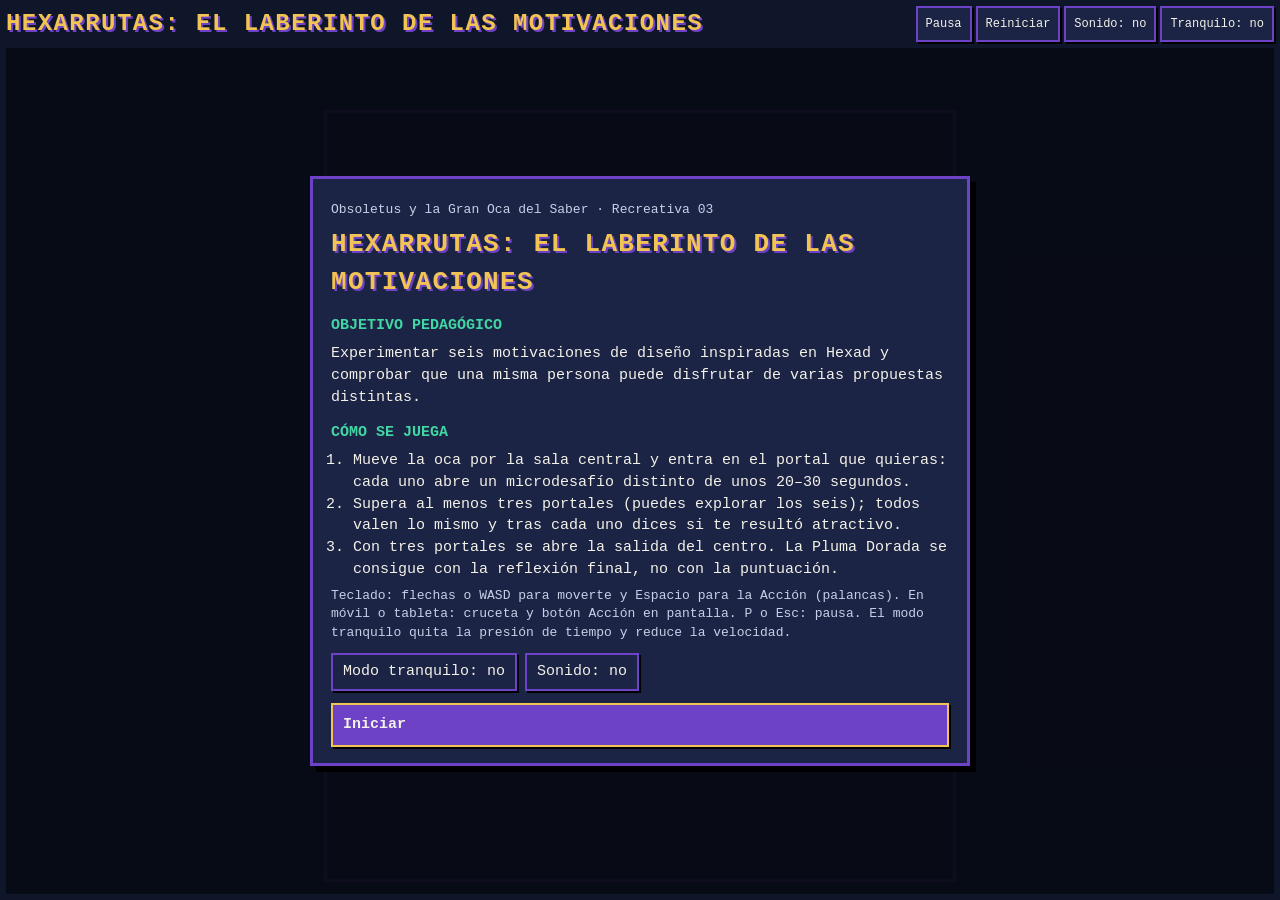
<file: recreativas/03-hexarrutas.html>
<!DOCTYPE html>
<html lang="es">
<head>
<meta charset="utf-8">
<meta name="viewport" content="width=device-width,initial-scale=1,viewport-fit=cover">
<title>Portal ·  · Obsoletus y la Gran Oca del Saber</title>
<style>
*{box-sizing:border-box}
html,body{margin:0;height:100%;overflow:hidden;background:#101629;color:#f4f1e8;
  font-family:ui-monospace,"SF Mono",Menlo,Consolas,"Liberation Mono","Courier New",monospace;
  -webkit-text-size-adjust:100%;-webkit-tap-highlight-color:transparent}
#app{position:fixed;inset:0;display:grid;gap:6px;
  padding:max(6px,env(safe-area-inset-top)) max(6px,env(safe-area-inset-right)) max(6px,env(safe-area-inset-bottom)) max(6px,env(safe-area-inset-left));
  grid-template-columns:auto minmax(0,1fr) auto;grid-template-rows:auto auto 1fr auto auto;
  grid-template-areas:"barra barra barra" "avisos avisos avisos" "escena escena escena" "herr herr herr" "cruceta . acciones"}
#barra{grid-area:barra;display:flex;flex-wrap:wrap;align-items:center;gap:4px 10px}
#titulo{margin:0;font-size:clamp(15px,2.6vw,24px);letter-spacing:.06em;text-transform:uppercase;color:#F1C453;
  text-shadow:2px 2px 0 #6D42C7;line-height:1.1;flex:1 1 220px}
#hud{display:flex;flex-wrap:wrap;gap:4px;font-size:13px}
.chip{background:#1b2444;border:2px solid #6D42C7;padding:2px 7px;white-space:nowrap}
.chip b{color:#42D6A4;font-weight:700;margin-right:4px}
#botones{display:flex;gap:4px;flex-wrap:wrap}
button{font:inherit;color:#f4f1e8;background:#1b2444;border:2px solid #6D42C7;padding:6px 10px;cursor:pointer;
  border-radius:0;touch-action:manipulation;min-height:36px;box-shadow:2px 2px 0 #000}
button:hover{background:#2a3566}
button:focus-visible,textarea:focus-visible{outline:3px solid #F1C453;outline-offset:2px}
button:active{transform:translate(1px,1px);box-shadow:1px 1px 0 #000}
button[disabled]{opacity:.45;cursor:not-allowed}
button[aria-pressed="true"]{background:#6D42C7;border-color:#F1C453}
#botones button{font-size:12px;padding:4px 8px}
#escena{grid-area:escena;position:relative;min-height:0;min-width:0;display:flex;align-items:center;justify-content:center}
#lienzo{box-sizing:content-box;display:block;background:#101629;border:3px solid #6D42C7;image-rendering:pixelated;touch-action:none}
#avisos{grid-area:avisos;height:56px;display:flex;align-items:center;justify-content:center;pointer-events:none;overflow:hidden}
.aviso{background:#101629ee;border:2px solid #42D6A4;color:#f4f1e8;padding:3px 10px;font-size:13px;line-height:1.25;max-width:640px;max-height:100%;text-align:center}
#herramientas{grid-area:herr;display:flex;gap:6px;justify-content:center;flex-wrap:wrap}
#herramientas:empty{display:none}
#herramientas button{flex:1 1 130px;max-width:230px;font-size:13px;line-height:1.2;min-height:44px;padding:4px 6px}
#herramientas button[aria-pressed="true"]::before{content:"\25B6 "}
#cruceta{grid-area:cruceta;display:grid;grid-template-columns:repeat(3,52px);grid-template-rows:repeat(3,44px);gap:3px}
#acciones{grid-area:acciones;display:flex;gap:8px;align-items:center}
#cruceta button,#acciones button{touch-action:none;user-select:none;-webkit-user-select:none;font-size:18px;padding:0}
#acciones button{width:clamp(54px,17vw,76px);min-width:0;height:76px;font-size:clamp(11px,3.1vw,14px);border-radius:0;padding:2px}
#cruceta:empty,#acciones:empty{display:none}
.pulsado{background:#6D42C7!important}
@media (hover:hover) and (pointer:fine) and (min-width:900px){#cruceta,#acciones{display:none}}
@media (orientation:landscape) and (max-height:560px){
  #app{grid-template-rows:auto 1fr auto;grid-template-areas:"barra barra barra" "cruceta escena acciones" "herr herr herr"}
  #avisos{grid-area:escena;align-self:start;height:auto;z-index:2;padding:6px}
  #capa{grid-row:2/-1}
  #cruceta,#acciones{align-self:end}
  #acciones{flex-direction:column}
  #acciones button{height:56px}
  #titulo{font-size:14px;flex:0 1 auto}
  #herramientas button{min-height:36px}
}
@media (max-width:520px){#botones{width:100%}#botones button{flex:1;padding:4px 2px}#hud{font-size:12px}}
#capa{grid-column:1/-1;grid-row:2/-1;min-height:0;background:#080b16f2;display:flex;align-items:center;justify-content:center;padding:4px;z-index:10}
#capa[hidden]{display:none}
#panel{background:#1b2444;border:3px solid #6D42C7;box-shadow:6px 6px 0 #000;max-width:660px;width:100%;max-height:100%;
  overflow:auto;padding:16px 18px;font-size:15px;line-height:1.45;outline:none}
#panel h2{margin:0 0 8px;color:#F1C453;font-size:clamp(18px,4vw,26px);text-transform:uppercase;letter-spacing:.05em;text-shadow:2px 2px 0 #6D42C7}
#panel h3{margin:14px 0 4px;color:#42D6A4;font-size:15px;text-transform:uppercase}
#panel p{margin:6px 0}
#panel ol,#panel ul{margin:6px 0;padding-left:22px}
#panel .opciones{display:flex;flex-direction:column;gap:8px;margin-top:12px}
#panel .opciones.fila{flex-direction:row;flex-wrap:wrap}
#panel .opciones.fila button{flex:1;min-width:48px;text-align:center}
#panel .opciones button{text-align:left;min-height:44px;font-size:15px}
#panel .opciones button small{display:block;color:#c9cfe8;font-size:13px;margin-top:2px}
#panel .principal{background:#6D42C7;border-color:#F1C453;font-weight:700;font-size:17px;min-height:48px;text-align:center}
#panel textarea{width:100%;font:inherit;font-size:16px;background:#101629;color:#f4f1e8;border:2px solid #42D6A4;padding:8px;min-height:74px;resize:vertical;border-radius:0}
#panel label{display:block;margin:10px 0 4px;color:#42D6A4}
#panel .nota{font-size:13px;color:#c9cfe8}
#panel .ficha{background:#101629;border:2px dashed #F1C453;padding:10px;white-space:pre-wrap;word-break:break-word;
  user-select:text;-webkit-user-select:text;font-size:14px;margin:8px 0}
#panel .conmutadores{display:flex;gap:8px;flex-wrap:wrap;margin:10px 0}
.barras{display:grid;grid-template-columns:auto 1fr auto;gap:6px 8px;align-items:center;margin:8px 0}
.barras .b{height:18px;background:repeating-linear-gradient(90deg,#42D6A4 0 8px,#2fae84 8px 10px);border:2px solid #f4f1e8}
@media (prefers-reduced-motion:reduce){*{transition:none!important;animation:none!important}}

</style>
</head>
<body>
<div id="app">
  <header id="barra">
    <h1 id="titulo"></h1>
    <div id="hud"></div>
    <div id="botones">
      <button type="button" id="bPausa">Pausa</button>
      <button type="button" id="bReiniciar">Reiniciar</button>
      <button type="button" id="bSonido" aria-pressed="false">Sonido: no</button>
      <button type="button" id="bTranquilo" aria-pressed="false">Tranquilo: no</button>
    </div>
  </header>
  <main id="escena"><canvas id="lienzo" aria-label="Zona de juego"></canvas></main>
  <div id="avisos" aria-live="polite"></div>
  <div id="herramientas"></div>
  <div id="cruceta"></div>
  <div id="acciones"></div>
  <div id="capa" hidden><div id="panel" role="dialog" aria-modal="true" tabindex="-1"></div></div>
</div>
<script>
/* Motor común de las recreativas de «Obsoletus y la Gran Oca del Saber».
   Sin dependencias externas ni almacenamiento: todo vive en memoria durante la sesión. */
(function () {
  'use strict';
  var C = { noche: '#101629', noche2: '#1b2444', morado: '#6D42C7', morado2: '#a98bf0', menta: '#42D6A4',
    oro: '#F1C453', blanco: '#f4f1e8', rojo: '#ff8a8a', gris: '#8791b5' };
  var FUENTE = 'ui-monospace,"SF Mono",Menlo,Consolas,"Liberation Mono","Courier New",monospace';
  function $(id) { return document.getElementById(id); }
  function esc(s) {
    return String(s).replace(/[&<>"']/g, function (c) {
      return { '&': '&amp;', '<': '&lt;', '>': '&gt;', '"': '&quot;', "'": '&#39;' }[c];
    });
  }
  function el(tag, cls, txt) {
    var e = document.createElement(tag);
    if (cls) e.className = cls;
    if (txt != null) e.textContent = txt;
    return e;
  }

  /* ---------- Ayudas de dibujo ---------- */
  function texto(ctx, s, x, y, o) {
    o = o || {};
    var tam = o.tam || 14;
    ctx.font = (o.negrita ? '700 ' : '') + tam + 'px ' + FUENTE;
    ctx.textAlign = o.alin || 'center';
    ctx.textBaseline = o.base || 'middle';
    var lineas = [String(s)];
    if (o.ancho) {
      lineas = [];
      var pal = String(s).split(' '), l = '';
      pal.forEach(function (p) {
        var t = l ? l + ' ' + p : p;
        if (ctx.measureText(t).width > o.ancho && l) { lineas.push(l); l = p; } else l = t;
      });
      lineas.push(l);
    }
    var alto = tam * 1.25, y0 = y - (lineas.length - 1) * alto / 2;
    lineas.forEach(function (ln, i) {
      if (o.sombra !== false) { ctx.fillStyle = o.sombraColor || '#000'; ctx.fillText(ln, x + 1, y0 + i * alto + 1); }
      ctx.fillStyle = o.color || C.blanco;
      ctx.fillText(ln, x, y0 + i * alto);
    });
    return lineas.length;
  }
  function caja(ctx, x, y, w, h, relleno, borde, grosor) {
    if (relleno) { ctx.fillStyle = relleno; ctx.fillRect(x, y, w, h); }
    if (borde) { ctx.strokeStyle = borde; ctx.lineWidth = grosor || 2; ctx.strokeRect(x + 1, y + 1, w - 2, h - 2); }
  }
  /* Oca exploradora: centrada en (x,y), altura aproximada t. o = {dir:-1|1, paso:bool, color:gorro} */
  function oca(ctx, x, y, t, o) {
    o = o || {};
    var u = t / 9;
    ctx.save(); ctx.translate(x, y); ctx.scale(o.dir < 0 ? -1 : 1, 1);
    function r(c, a, b, w, h) { ctx.fillStyle = c; ctx.fillRect(a * u, b * u, w * u, h * u); }
    r('#f4f1e8', -3.5, -0.5, 5.5, 3.5);
    r('#d9d4c4', -3, 0.3, 3, 1.6);
    r('#f4f1e8', 0.8, -3.5, 2, 4);
    r(o.color || C.menta, 0.3, -4.5, 3, 1);
    r('#101629', 1.9, -2.8, 0.7, 0.7);
    r(C.oro, 2.8, -2.4, 1.6, 0.9);
    var p = o.paso ? 0.8 : 0;
    r(C.oro, -2 + p, 3, 1, 1.4); r(C.oro, 0 - p, 3, 1, 1.4);
    ctx.restore();
  }
  /* Robot de Obsoletus: centrado en (x,y), altura aproximada t. o = {color, ojo, enfado} */
  function robot(ctx, x, y, t, o) {
    o = o || {};
    var u = t / 9;
    ctx.save(); ctx.translate(x, y);
    function r(c, a, b, w, h) { ctx.fillStyle = c; ctx.fillRect(a * u, b * u, w * u, h * u); }
    r(C.gris, -0.3, -4.5, 0.6, 1.2); r(o.ojo || C.rojo, -0.7, -5, 1.4, 0.8);
    r(C.blanco, -3.8, -3.6, 7.6, 5.9); r(o.color || '#3b2a78', -3.5, -3.3, 7, 5.3);
    r('#000', -2.6, -2.2, 5.2, 1.8);
    r(o.ojo || C.rojo, -2, -1.8, 1.2, 1); r(o.ojo || C.rojo, 0.8, -1.8, 1.2, 1);
    r('#000', -2, 0.6, 4, 0.6);
    r(C.gris, -2.8, 2, 2, 2.4); r(C.gris, 0.8, 2, 2, 2.4);
    ctx.restore();
  }
  function pluma(ctx, x, y, t, color) {
    var u = t / 8;
    ctx.save(); ctx.translate(x, y); ctx.rotate(-0.5);
    ctx.fillStyle = color || C.oro;
    ctx.fillRect(-1.5 * u, -4 * u, 3 * u, 6 * u); ctx.fillRect(-0.8 * u, -5 * u, 1.6 * u, 1 * u);
    ctx.fillStyle = '#000'; ctx.fillRect(-0.2 * u, -3.5 * u, 0.4 * u, 7.5 * u);
    ctx.restore();
  }
  function choca(a, b) { return a.x < b.x + b.w && a.x + a.w > b.x && a.y < b.y + b.h && a.y + a.h > b.y; }
  function limitar(v, a, b) { return v < a ? a : v > b ? b : v; }

  /* ---------- Motor ---------- */
  function crear(J) {
    var lienzo = $('lienzo'), ctx = lienzo.getContext('2d'), capa = $('capa'), panel = $('panel');
    var W = J.ancho || 480, H = J.alto || 360, k = 1;
    var estado = 'inicio', gen = 0, tranquilo = false, sonido = false, audio = null;
    var registro = [], hudCache = '', herr = null, herrSel = null, alHerr = null;
    var cola = Promise.resolve(), botonesModal = null, flotantes = [];
    var ctl = J.controles || {};
    var dirs = ctl.cruceta || ['arriba', 'abajo', 'izq', 'der'];
    var acciones = ctl.acciones || [];
    var teclas = { arriba: false, abajo: false, izq: false, der: false };
    var TECLAS_DEF = [[' '], ['x', 'm'], ['z', 'n']];
    var mapa = { arrowup: 'arriba', w: 'arriba', arrowdown: 'abajo', s: 'abajo', arrowleft: 'izq', a: 'izq', arrowright: 'der', d: 'der' };
    acciones.forEach(function (a, i) {
      teclas[a.id] = false;
      (a.teclas || TECLAS_DEF[i] || []).forEach(function (t) { mapa[t.toLowerCase()] = a.id; });
    });

    var api = {
      W: W, H: H, C: C, t: 0, teclas: teclas,
      get tranquilo() { return tranquilo; },
      get vel() { return tranquilo ? 0.6 : 1; },
      get herramienta() { return herrSel; },
      get jugando() { return estado === 'jugando'; },
      hud: function (o) {
        var h = '';
        Object.keys(o).forEach(function (kk) {
          if (o[kk] == null || o[kk] === '') return;
          h += '<span class="chip"><b>' + esc(kk) + '</b>' + esc(o[kk]) + '</span>';
        });
        if (h !== hudCache) { hudCache = h; $('hud').innerHTML = h; }
      },
      sonido: bip,
      mensaje: function (txt, ms) {
        var cont = $('avisos'), a = el('div', 'aviso', txt);
        while (cont.firstChild) cont.removeChild(cont.firstChild);
        cont.appendChild(a);
        setTimeout(function () { if (a.parentNode) a.parentNode.removeChild(a); }, ms || 3200);
      },
      flotar: function (txt, x, y, o) {
        o = o || {};
        flotantes.push({ txt: txt, x: x, y: y, v: 0, dur: o.dur || 1.1, color: o.color || C.oro, tam: o.tam || 13 });
        if (flotantes.length > 8) flotantes.shift();
      },
      registrar: function (txt) { registro.push(String(txt)); },
      elegir: function (cfg) {
        var g = gen;
        cola = cola.then(function () { return g === gen ? modal(cfg, g) : new Promise(function () {}); });
        return cola;
      },
      informar: function (cfg) {
        return api.elegir({ titulo: cfg.titulo, texto: cfg.texto, html: cfg.html, opciones: [cfg.boton || 'Continuar'] });
      },
      herramientas: function (lista, alElegir) {
        herr = lista && lista.length ? lista : null; alHerr = alElegir || null;
        herrSel = null; pintarHerr(); ajustar();
      },
      seleccionar: function (id) { elegirHerr(id, true); },
      ayuda: function (html) { J.ayuda = html; },
      terminar: fin
    };

    /* --- Sonido (apagado por defecto) --- */
    function bip(tipo) {
      if (!sonido) return;
      try {
        audio = audio || new (window.AudioContext || window.webkitAudioContext)();
        var f = { punto: 880, ok: 660, error: 200, golpe: 150, salto: 520, disparo: 740, gana: 990 }[tipo] || 440;
        var o = audio.createOscillator(), gn = audio.createGain();
        o.type = 'square'; o.frequency.value = f; gn.gain.value = 0.05;
        o.connect(gn); gn.connect(audio.destination);
        o.start(); o.stop(audio.currentTime + 0.09);
      } catch (e) { /* sin audio disponible */ }
    }

    /* --- Tamaño del lienzo --- */
    function ajustar() {
      var r = $('escena').getBoundingClientRect();
      var s = Math.max(0.2, Math.min((r.width - 6) / W, (r.height - 6) / H));
      var dpr = Math.min(window.devicePixelRatio || 1, 2);
      lienzo.style.width = Math.floor(W * s) + 'px';
      lienzo.style.height = Math.floor(H * s) + 'px';
      lienzo.width = Math.round(W * s * dpr); lienzo.height = Math.round(H * s * dpr);
      k = lienzo.width / W;
    }
    window.addEventListener('resize', ajustar);
    if (window.ResizeObserver) new ResizeObserver(ajustar).observe($('escena'));

    /* --- Entrada --- */
    function soltar() { Object.keys(teclas).forEach(function (t) { teclas[t] = false; }); }
    function pulsar(id) {
      if (estado !== 'jugando') return;
      if (id in teclas) teclas[id] = true;
      if (J.alPulsar) J.alPulsar(id, api);
    }
    function escribiendo(e) { var t = e.target && e.target.tagName; return t === 'TEXTAREA' || t === 'INPUT'; }
    window.addEventListener('keydown', function (e) {
      if (escribiendo(e) || e.ctrlKey || e.metaKey || e.altKey) return;
      var key = e.key.toLowerCase();
      if (estado === 'modal') {
        var n = parseInt(key, 10);
        if (botonesModal && n >= 1 && n <= botonesModal.length) { e.preventDefault(); botonesModal[n - 1].click(); }
        return;
      }
      if (key === 'p' || key === 'escape') { if (estado === 'jugando' || estado === 'pausa') { e.preventDefault(); pausa(); } return; }
      if (estado !== 'jugando') return;
      var id = mapa[key];
      if (id) { e.preventDefault(); if (!e.repeat) pulsar(id); return; }
      var d = parseInt(key, 10);
      if (d >= 1 && d <= 9) {
        if (herr && d <= herr.length) elegirHerr(herr[d - 1].id);
        if (J.alPulsar) J.alPulsar(String(d), api);
      }
    });
    window.addEventListener('keyup', function (e) {
      var id = mapa[e.key.toLowerCase()];
      if (id) teclas[id] = false;
    });
    window.addEventListener('blur', soltar);
    lienzo.addEventListener('pointerdown', function (e) {
      if (estado !== 'jugando' || !J.alPuntero) return;
      var r = lienzo.getBoundingClientRect();
      J.alPuntero((e.clientX - r.left) / r.width * W, (e.clientY - r.top) / r.height * H, api);
    });
    function botonTactil(id, etiqueta, aria) {
      var b = el('button', null, etiqueta);
      b.type = 'button'; b.setAttribute('aria-label', aria || etiqueta);
      function baja(e) { e.preventDefault(); b.classList.add('pulsado'); pulsar(id); }
      function sube(e) { e.preventDefault(); b.classList.remove('pulsado'); if (id in teclas) teclas[id] = false; }
      b.addEventListener('pointerdown', baja);
      ['pointerup', 'pointercancel', 'pointerleave'].forEach(function (n) { b.addEventListener(n, sube); });
      b.addEventListener('contextmenu', function (e) { e.preventDefault(); });
      return b;
    }
    (function montarTactil() {
      var cr = $('cruceta'), ac = $('acciones');
      if (dirs.length) {
        var pos = { arriba: [2, 1, '▲', 'Arriba'], izq: [1, 2, '◀', 'Izquierda'], der: [3, 2, '▶', 'Derecha'], abajo: [2, 3, '▼', 'Abajo'] };
        var soloLR = dirs.indexOf('arriba') < 0 && dirs.indexOf('abajo') < 0;
        if (soloLR) { cr.style.gridTemplateRows = '56px'; cr.style.gridTemplateColumns = 'repeat(2,64px)'; }
        dirs.forEach(function (dd) {
          var p = pos[dd], b = botonTactil(dd, p[2], p[3]);
          if (!soloLR) { b.style.gridColumn = p[0]; b.style.gridRow = p[1]; }
          cr.appendChild(b);
        });
      }
      acciones.forEach(function (a) { ac.appendChild(botonTactil(a.id, a.etiqueta)); });
    })();

    /* --- Barra de herramientas del juego --- */
    function pintarHerr() {
      var c = $('herramientas'); c.innerHTML = '';
      if (!herr) return;
      herr.forEach(function (h, i) {
        var b = el('button', null, (i + 1) + ' · ' + (h.icono ? h.icono + ' ' : '') + h.etiqueta);
        b.type = 'button'; b.setAttribute('aria-pressed', String(h.id === herrSel));
        b.addEventListener('click', function () { if (estado === 'jugando') elegirHerr(h.id); b.blur(); });
        c.appendChild(b);
      });
    }
    function elegirHerr(id, silencioso) {
      if (!herr) return;
      herrSel = id; pintarHerr();
      if (alHerr && !silencioso) alHerr(id, api);
    }

    /* --- Paneles --- */
    function abrirPanel() { capa.hidden = false; panel.scrollTop = 0; }
    function cerrarPanel() { capa.hidden = true; panel.innerHTML = ''; botonesModal = null; }
    function parrafos(dest, txt) {
      String(txt).split('\n').forEach(function (p) { if (p.trim()) dest.appendChild(el('p', null, p)); });
    }
    function modal(cfg, g) {
      return new Promise(function (res) {
        soltar(); estado = 'modal';
        var abierto = performance.now(), ta = null;
        panel.innerHTML = '';
        if (cfg.titulo) panel.appendChild(el('h2', null, cfg.titulo));
        if (cfg.texto) parrafos(panel, cfg.texto);
        if (cfg.html) { var d = el('div'); d.innerHTML = cfg.html; panel.appendChild(d); }
        if (cfg.campo) {
          var lb = el('label', null, cfg.campo); lb.htmlFor = 'campoModal';
          ta = el('textarea'); ta.id = 'campoModal'; ta.maxLength = 300;
          panel.appendChild(lb); panel.appendChild(ta);
        }
        var cont = el('div', 'opciones' + (cfg.enFila ? ' fila' : ''));
        botonesModal = [];
        (cfg.opciones || ['Continuar']).forEach(function (o, i) {
          var b = el('button'); b.type = 'button';
          var et = typeof o === 'string' ? o : o.etiqueta;
          b.appendChild(document.createTextNode((cfg.opciones && cfg.opciones.length > 1 && !cfg.enFila ? (i + 1) + ' · ' : '') + et));
          if (o.detalle) b.appendChild(el('small', null, o.detalle));
          b.addEventListener('click', function () {
            if (performance.now() - abierto < 350 || g !== gen) return;
            cerrarPanel(); estado = 'jugando';
            res({ i: i, texto: ta ? ta.value.trim() : '' });
          });
          cont.appendChild(b); botonesModal.push(b);
        });
        panel.appendChild(cont);
        abrirPanel();
        setTimeout(function () { if (g === gen && estado === 'modal' && !ta) panel.focus(); }, 50);
      });
    }
    function pausa() {
      if (estado === 'jugando') {
        soltar(); estado = 'pausa';
        panel.innerHTML = '<h2>Pausa</h2><p>El juego está detenido. Nada se mueve hasta que reanudes.</p>' +
          (J.ayuda ? '<h3>Ayuda y conceptos</h3>' + J.ayuda : '');
        var b = el('button', 'principal', 'Reanudar'); b.type = 'button'; b.addEventListener('click', pausa);
        var c = el('div', 'opciones'); c.appendChild(b); panel.appendChild(c);
        abrirPanel(); $('bPausa').textContent = 'Reanudar';
      } else if (estado === 'pausa') {
        cerrarPanel(); estado = 'jugando'; $('bPausa').textContent = 'Pausa';
      }
    }
    function conmutadores() {
      var c = el('div', 'conmutadores');
      var bt = el('button'), bs = el('button'); bt.type = bs.type = 'button';
      function pinta() {
        bt.textContent = 'Modo tranquilo: ' + (tranquilo ? 'sí' : 'no'); bt.setAttribute('aria-pressed', String(tranquilo));
        bs.textContent = 'Sonido: ' + (sonido ? 'sí' : 'no'); bs.setAttribute('aria-pressed', String(sonido));
        $('bTranquilo').textContent = 'Tranquilo: ' + (tranquilo ? 'sí' : 'no'); $('bTranquilo').setAttribute('aria-pressed', String(tranquilo));
        $('bSonido').textContent = 'Sonido: ' + (sonido ? 'sí' : 'no'); $('bSonido').setAttribute('aria-pressed', String(sonido));
      }
      bt.addEventListener('click', function () { tranquilo = !tranquilo; pinta(); });
      bs.addEventListener('click', function () { sonido = !sonido; pinta(); bip('ok'); });
      pinta(); c.appendChild(bt); c.appendChild(bs);
      return c;
    }
    function ponTranquilo(v) {
      tranquilo = v;
      $('bTranquilo').textContent = 'Tranquilo: ' + (v ? 'sí' : 'no'); $('bTranquilo').setAttribute('aria-pressed', String(v));
    }
    api.activarTranquilo = function () { ponTranquilo(true); };

    function portada() {
      estado = 'inicio';
      panel.innerHTML = '<p class="nota">Obsoletus y la Gran Oca del Saber · Recreativa ' + esc(J.numero || '') + '</p>' +
        '<h2>' + esc(J.titulo) + '</h2>' +
        '<h3>Objetivo pedagógico</h3><p>' + esc(J.objetivo) + '</p>' +
        '<h3>Cómo se juega</h3><ol>' + (J.instrucciones || []).map(function (i) { return '<li>' + esc(i) + '</li>'; }).join('') + '</ol>' +
        '<p class="nota">' + esc(J.teclas || 'Teclado: flechas o WASD. En móvil o tableta: botones táctiles en pantalla.') +
        ' P o Esc: pausa. El modo tranquilo quita la presión de tiempo y reduce la velocidad.</p>';
      panel.appendChild(conmutadores());
      var b = el('button', 'principal', 'Iniciar'); b.type = 'button'; b.id = 'bIniciar';
      b.addEventListener('click', comenzar);
      var c = el('div', 'opciones'); c.appendChild(b); panel.appendChild(c);
      abrirPanel();
    }
    function comenzar() {
      gen++; cola = Promise.resolve();
      registro = []; flotantes = []; herr = null; herrSel = null; alHerr = null; pintarHerr();
      hudCache = ''; $('hud').innerHTML = ''; $('avisos').innerHTML = '';
      api.t = 0; soltar(); cerrarPanel();
      $('bPausa').textContent = 'Pausa';
      estado = 'jugando'; ajustar();
      J.iniciar(api);
    }

    /* --- Pantalla final y Pluma Dorada --- */
    function fin(r) {
      r = r || {};
      soltar(); estado = 'fin'; bip('gana');
      var decisiones = registro.slice();
      panel.innerHTML = '<h2>' + esc(r.titulo || '¡Reto superado!') + '</h2>' +
        '<p><b>Puntuación lúdica:</b> ' + esc(r.puntos != null ? r.puntos : 0) + ' <span class="nota">(solo mide la partida, no tu aprendizaje)</span></p>' +
        (r.html || '') +
        '<h3>Decisiones que tomaste</h3>' +
        (decisiones.length ? '<ul>' + decisiones.map(function (d) { return '<li>' + esc(d) + '</li>'; }).join('') + '</ul>' : '<p>Sin decisiones registradas.</p>') +
        (r.feedback ? '<h3>Comentario sobre esta partida</h3><p>' + esc(r.feedback) + '</p>' : '') +
        '<h3>Pregunta de transferencia</h3><p><b>' + esc(J.transferencia) + '</b></p>';
      var lb = el('label', null, 'Tu respuesta (1–2 frases):'); lb.htmlFor = 'reflexion';
      var ta = el('textarea'); ta.id = 'reflexion'; ta.maxLength = 600;
      var reclamar = el('button', 'principal', 'Reclamar Pluma Dorada'); reclamar.type = 'button'; reclamar.id = 'bReclamar'; reclamar.disabled = true;
      var aviso = el('p', 'nota', 'Escribe tu reflexión (al menos 20 caracteres) para activar la Pluma Dorada.');
      var zona = el('div');
      var otra = el('button', null, 'Jugar de nuevo'); otra.type = 'button'; otra.addEventListener('click', comenzar);
      var ops = el('div', 'opciones'); ops.appendChild(reclamar); ops.appendChild(otra);
      ta.addEventListener('input', function () { reclamar.disabled = ta.value.trim().length < 20; });
      reclamar.addEventListener('click', function () {
        var f = new Date(), fecha = f.toLocaleDateString('es-ES') + ' ' + f.toLocaleTimeString('es-ES', { hour: '2-digit', minute: '2-digit' });
        var lineas = ['✦ ' + J.pluma + ' ✦', 'Pluma Dorada · Obsoletus y la Gran Oca del Saber',
          'Recreativa ' + (J.numero || '') + ': ' + J.titulo, 'Fecha: ' + fecha,
          'Puntuación lúdica: ' + (r.puntos != null ? r.puntos : 0) + (tranquilo ? ' (modo tranquilo)' : ''), '', 'Decisiones en esta partida:'];
        decisiones.forEach(function (d) { lineas.push('- ' + d); });
        (r.ficha || []).forEach(function (d) { lineas.push('- ' + d); });
        lineas.push('', 'Pregunta: ' + J.transferencia, 'Mi reflexión: ' + ta.value.trim(), '',
          'Repaso formativo: esta ficha no certifica competencia docente.');
        zona.innerHTML = '<h3>Pluma Dorada reclamada: ' + esc(J.pluma) + '</h3>';
        var ficha = el('div', 'ficha', lineas.join('\n')); ficha.id = 'ficha'; ficha.tabIndex = 0;
        zona.appendChild(ficha);
        var copiar = el('button', null, 'Seleccionar y copiar ficha'); copiar.type = 'button';
        var nota = el('p', 'nota', 'Esta ficha solo existe en tu pantalla: no se ha enviado al profesorado ni se guarda en ningún servidor. Cópiala o haz una captura para conservarla.');
        copiar.addEventListener('click', function () {
          var rg = document.createRange(); rg.selectNodeContents(ficha);
          var sel = window.getSelection(); sel.removeAllRanges(); sel.addRange(rg);
          var ok = false;
          try { ok = document.execCommand('copy'); } catch (e) { ok = false; }
          copiar.textContent = ok ? 'Ficha copiada' : 'Ficha seleccionada: cópiala con Ctrl/Cmd + C';
        });
        zona.appendChild(copiar); zona.appendChild(nota);
        reclamar.disabled = true; reclamar.textContent = 'Pluma Dorada reclamada'; ta.readOnly = true; aviso.textContent = '';
        ficha.scrollIntoView({ block: 'nearest' });
      });
      panel.appendChild(lb); panel.appendChild(ta); panel.appendChild(aviso); panel.appendChild(ops); panel.appendChild(zona);
      abrirPanel();
    }

    /* --- Botones fijos --- */
    $('titulo').textContent = J.titulo;
    $('bPausa').addEventListener('click', function () { pausa(); this.blur(); });
    $('bReiniciar').addEventListener('click', function () { this.blur(); comenzar(); });
    $('bSonido').addEventListener('click', function () {
      sonido = !sonido; this.textContent = 'Sonido: ' + (sonido ? 'sí' : 'no'); this.setAttribute('aria-pressed', String(sonido)); this.blur(); bip('ok');
    });
    $('bTranquilo').addEventListener('click', function () { ponTranquilo(!tranquilo); this.blur(); });

    /* --- Bucle --- */
    var previo = 0;
    function cuadro(ts) {
      requestAnimationFrame(cuadro);
      var dt = Math.min(0.05, (ts - previo) / 1000 || 0); previo = ts;
      if (estado === 'jugando') {
        api.t += dt;
        J.actualizar(dt, api);
        for (var i = flotantes.length - 1; i >= 0; i--) { flotantes[i].v += dt; if (flotantes[i].v > flotantes[i].dur) flotantes.splice(i, 1); }
      }
      if (estado === 'inicio') return;
      ctx.setTransform(k, 0, 0, k, 0, 0);
      ctx.imageSmoothingEnabled = false;
      ctx.fillStyle = C.noche; ctx.fillRect(0, 0, W, H);
      J.dibujar(ctx, api);
      flotantes.forEach(function (f) { texto(ctx, f.txt, f.x, f.y - f.v * 22, { tam: f.tam, color: f.color, negrita: true }); });
    }
    ajustar(); portada(); requestAnimationFrame(cuadro);
    Arcade._ = { api: api, juego: J, estado: function () { return estado; } };
    return api;
  }

  window.Arcade = { crear: crear, C: C, esc: esc, texto: texto, caja: caja, oca: oca, robot: robot, pluma: pluma, choca: choca, limitar: limitar };
})();

</script>
<script>
/* 03 · Hexarrutas: el laberinto de las motivaciones */
(function () {
  'use strict';
  var A = Arcade, C = A.C, W = 360, H = 440, TOP = 28, VJ = 118, CX = 180, CY = 212, LIMITE = 40;
  var S, D;

  var PORT = [
    { id: 'fil', nombre: 'Filántropo', lema: 'ayudar a otro personaje', x: 180, y: 80, franja: 'Lleva los 2 pollitos al nido',
      reto: 'Dos pollitos se han perdido entre los vigilantes de Obsoletus. Ve a por ellos (te seguirán) y acompáñalos hasta el nido de abajo. Si un vigilante te toca, se asustan y te esperan donde estaban.' },
    { id: 'soc', nombre: 'Socializador', lema: 'coordinarse con alguien', x: 288, y: 146, franja: 'Tu placa abre la puerta de Brisa',
      reto: 'Brisa, una compañera guiada por el juego, sube por el pasillo de al lado. Tu placa abre su puerta y la suya abre la tuya: espera en tu placa hasta que pase, esquiva a los vigilantes de tu pasillo y llegad arriba.' },
    { id: 'lib', nombre: 'Espíritu libre', lema: 'explorar a tu aire', x: 288, y: 278, franja: 'Busca muros agrietados',
      reto: 'No hay puertas a la vista. Algunos muros tienen grietas y se pueden atravesar: explora a tu aire, descubre salas y encuentra la estrella escondida. Hay dos hallazgos opcionales.' },
    { id: 'tri', nombre: 'Triunfador', lema: 'superar un reto de dominio', x: 180, y: 344, franja: 'Esquiva las 3 oleadas',
      reto: 'Caen bloques de «temario» en tres oleadas cada vez más rápidas. El patrón se repite: obsérvalo, esquiva y aguanta 21 segundos para dominar los tres niveles.' },
    { id: 'jug', nombre: 'Jugador', lema: 'conseguir recompensas explícitas', x: 72, y: 278, franja: 'Reúne 150 y abre el cofre',
      reto: 'Cada moneda lleva su valor a la vista (10, 20 o 50). Reúne 150 para abrir el cofre del centro y recógelo sin que te alcancen los vigilantes. Las monedas solo cuentan dentro de este portal.' },
    { id: 'dis', nombre: 'Disruptor', lema: 'cambiar una regla', x: 72, y: 146, franja: '',
      reto: 'Las franjas rayadas te empujan y, con la regla actual, es imposible cruzarlas. Acércate a una palanca y pulsa Acción (Espacio) para invertir la regla. Llega a la salida de arriba.' }
  ];
  var PREF = ['Sí, me atrajo', 'A medias', 'No especialmente'];

  function hechos() { return S.orden.length; }
  function dist(a, b) { return Math.sqrt((a.x - b.x) * (a.x - b.x) + (a.y - b.y) * (a.y - b.y)); }
  function robot(x, y, vx, vy, x0, x1, y0, y1) {
    return { x: x, y: y, vx: vx, vy: vy, x0: x0 == null ? 16 : x0, x1: x1 == null ? 344 : x1, y0: y0 == null ? y : y0, y1: y1 == null ? y : y1 };
  }
  function moverRobots(dt, api) {
    var f = api.vel * D.dif, j = S.j, toca = false;
    D.robots.forEach(function (r) {
      r.x += r.vx * f * dt; r.y += r.vy * f * dt;
      if (r.x < r.x0) { r.x = r.x0; r.vx = Math.abs(r.vx); } else if (r.x > r.x1) { r.x = r.x1; r.vx = -Math.abs(r.vx); }
      if (r.y < r.y0) { r.y = r.y0; r.vy = Math.abs(r.vy); } else if (r.y > r.y1) { r.y = r.y1; r.vy = -Math.abs(r.vy); }
      if (Math.abs(r.x - j.x) < 17 && Math.abs(r.y - j.y) < 17) toca = true;
    });
    return toca;
  }
  function choque(x, y) {
    if (!D || !D.muros) return false;
    var r = { x: x - 7, y: y - 7, w: 14, h: 14 };
    for (var i = 0; i < D.muros.length; i++) if (!D.muros[i].abierto && A.choca(r, D.muros[i])) return true;
    return false;
  }
  function moverJugador(dt, api, y0, y1) {
    var t = api.teclas, j = S.j, dx = (t.der ? 1 : 0) - (t.izq ? 1 : 0), dy = (t.abajo ? 1 : 0) - (t.arriba ? 1 : 0);
    j.mov = !!(dx || dy);
    if (!j.mov) return;
    if (dx) j.mira = dx;
    var n = dx && dy ? 0.7071 : 1, atascado = choque(j.x, j.y);
    var nx = A.limitar(j.x + dx * n * VJ * dt, 9, W - 9), ny = A.limitar(j.y + dy * n * VJ * dt, y0 == null ? TOP + 9 : y0, y1 == null ? H - 9 : y1);
    if (atascado || !choque(nx, j.y)) j.x = nx;
    if (atascado || !choque(j.x, ny)) j.y = ny;
  }

  /* ---------- Sala central y flujo ---------- */
  function volverSala(api, i) {
    var p = PORT[i], d = dist(p, { x: CX, y: CY });
    S.modo = 'sala'; D = null;
    S.j.x = p.x + (CX - p.x) / d * 46; S.j.y = p.y + (CY - p.y) / d * 46; S.j.mov = false;
    S.armada = false; S.activa = true;
  }
  function abrirPortal(api, i) {
    var p = PORT[i];
    S.activa = false;
    api.elegir({
      titulo: 'Portal · ' + p.nombre,
      texto: 'Motivación de diseño: ' + p.lema + '.\n' + p.reto + '\nSuperarlo vale 100 puntos, igual que cualquier otro portal.' +
        (S.hecho[p.id] ? '\nYa lo superaste en esta partida: puedes rejugarlo, pero no suma más puntos.' : ''),
      opciones: [{ etiqueta: S.hecho[p.id] ? 'Jugar otra vez' : 'Entrar al desafío' }, { etiqueta: 'Volver a la sala central' }]
    }).then(function (r) { if (r.i === 0) empezar(api, i); else volverSala(api, i); });
  }
  function empezar(api, i) {
    var p = PORT[i];
    D = { i: i, id: p.id, vidas: 3, tiempo: LIMITE, conTiempo: true, inmune: 1, dif: Math.min(1.3, 1 + 0.06 * hechos()), robots: [], muros: null, cp: null };
    RETO[p.id].montar(api);
    S.j.x = D.cp.x; S.j.y = D.cp.y; S.j.mov = false; S.j.mira = 1;
    S.modo = 'reto'; S.activa = true;
  }
  function golpe(api, aviso) {
    if (D.inmune > 0) return false;
    D.vidas--; api.sonido('golpe');
    if (D.vidas <= 0) { derrota(api, 'Te has quedado sin energía'); return true; }
    if (D.cp) { S.j.x = D.cp.x; S.j.y = D.cp.y; }
    D.inmune = 1.6;
    api.mensaje(aviso || 'Un vigilante te ha alcanzado: vuelves al último punto seguro.');
    return true;
  }
  function derrota(api, motivo) {
    var i = D.i;
    S.activa = false; S.intentos++;
    api.sonido('error');
    api.elegir({
      titulo: motivo,
      texto: 'No pasa nada: puedes repetir este desafío las veces que quieras. Conservas los portales superados y tus puntos.',
      opciones: [{ etiqueta: 'Reintentar el desafío' },
        { etiqueta: 'Reintentar en modo tranquilo', detalle: 'Sin límite de tiempo y con obstáculos más lentos.' },
        { etiqueta: 'Volver a la sala central', detalle: 'Para elegir otro portal.' }]
    }).then(function (r) {
      if (r.i === 2) { volverSala(api, i); return; }
      if (r.i === 1) api.activarTranquilo();
      empezar(api, i);
    });
  }
  function superar(api) {
    var i = D.i, p = PORT[i], nuevo = !S.hecho[p.id];
    S.activa = false; api.sonido('ok');
    if (nuevo) { S.hecho[p.id] = true; S.orden.push(p.id); S.puntos += 100; }
    api.elegir({
      titulo: '¿Me resultó atractivo este desafío?',
      texto: 'Portal «' + p.nombre + '» superado' + (nuevo ? ' (+100 puntos, como cualquier otro portal).' : ' de nuevo.') +
        ' Responde solo por lo que has sentido en este rato de juego: no hay respuesta mejor ni peor.',
      opciones: PREF
    }).then(function (r) {
      S.pref[p.id] = r.i;
      api.registrar('Portal «' + p.nombre + '» (' + p.lema + ')' + (nuevo ? '' : ', rejugado') + ': ¿me resultó atractivo? «' + PREF[r.i] + '».');
      volverSala(api, i);
      if (hechos() === 6 && nuevo) salida(api);
      else if (hechos() === 3 && nuevo) api.mensaje('Salida abierta en el centro de la sala. También puedes seguir explorando portales.', 4500);
    });
  }
  function salida(api) {
    var n = hechos();
    S.activa = false;
    api.elegir({
      titulo: 'Salida del laberinto',
      texto: n === 6 ? 'Has explorado los seis portales. Puedes ver ya el resumen de esta partida.'
        : 'Has superado ' + n + ' de 6 portales. Puedes terminar ahora o seguir explorando los que te quedan.',
      opciones: [{ etiqueta: 'Terminar y ver el resumen' }, { etiqueta: n === 6 ? 'Quedarme en la sala' : 'Seguir explorando portales' }]
    }).then(function (r) {
      if (r.i === 0) cierre(api); else { S.armada = false; S.activa = true; }
    });
  }
  function cierre(api) {
    var n = hechos(), atr = [], html = '<h3>Portales de esta partida</h3><ul>';
    PORT.forEach(function (p) {
      var k = S.orden.indexOf(p.id);
      html += '<li><b>' + A.esc(p.nombre) + '</b> (' + A.esc(p.lema) + '): ' +
        (k < 0 ? 'no elegido en esta partida.' : 'elegido en ' + (k + 1) + '.º lugar · ¿atractivo? «' + A.esc(PREF[S.pref[p.id]]) + '»') + '</li>';
      if (k >= 0 && S.pref[p.id] === 0) atr.push(p.nombre);
    });
    html += '</ul><p><b>No es un test validado ni define tu tipo de jugador.</b> Solo recoge los portales que elegiste y lo que dijiste DURANTE ESTA PARTIDA. ' +
      'Los seis nombres son motivaciones de diseño (inspiradas en el modelo Hexad), no diagnósticos.</p>' +
      '<p>Un mismo alumno o alumna puede responder a varios diseños a la vez, y lo que hoy le atrae puede cambiar con la tarea, el día o el grupo. ' +
      'Por eso conviene ofrecer diversidad de propuestas en lugar de diseñar para un único «tipo».</p>';
    api.terminar({
      titulo: '¡Hexarrutas completado!', puntos: S.puntos, html: html,
      feedback: 'En esta partida elegiste ' + n + ' de 6 portales. ' +
        (atr.length ? 'Señalaste como atractivos: ' + atr.join(', ') + '. ' : 'No señalaste ninguno como claramente atractivo, y también es una respuesta válida. ') +
        'Es la impresión de un rato concreto de juego, no una descripción de ti: en otra tarea u otro día podrías responder distinto.' +
        (S.intentos ? ' Repetiste ' + S.intentos + ' intento(s): reintentar forma parte del juego y no resta nada.' : ''),
      ficha: ['Aclaración: No es un test validado ni define tu tipo de jugador.']
    });
  }

  /* ---------- Los seis microdesafíos ---------- */
  var G = [350, 265, 180, 95], PX = [40, 134, 40, 134];          /* Socializador: puertas y placas */
  var PATRON = [0, 3, 5, 2, 4, 1, 3, 0, 5, 1, 4, 2, 0, 4, 2, 5, 1, 3]; /* Triunfador: columnas */
  var FRANJAS = [{ n: 'A', y0: 280, y1: 340, s: 1 }, { n: 'B', y0: 130, y1: 190, s: -1 }];
  var PAL = [{ x: 60, y: 388 }, { x: 300, y: 235 }];
  var RETO = {};

  RETO.fil = {
    montar: function () {
      D.nido = { x: 180, y: 408 }; D.cp = { x: 180, y: 408 }; D.salvados = 0;
      D.pollos = [{ x: 50, y: 62, e: 'espera' }, { x: 310, y: 62, e: 'espera' }];
      D.robots = [robot(40, 115, 72, 0), robot(300, 185, -92, 0), robot(90, 255, 80, 0), robot(250, 325, -98, 0)];
    },
    actualizar: function (dt, api) {
      moverJugador(dt, api);
      if (moverRobots(dt, api) && golpe(api, 'Un vigilante te ha alcanzado: vuelves al nido y los pollitos te esperan donde estaban.')) {
        if (D.vidas > 0) D.pollos.forEach(function (p) { if (p.e === 'sigue') p.e = 'espera'; });
        return;
      }
      var j = S.j, guia = j, enNido = dist(j, D.nido) < 26;
      D.pollos.forEach(function (p) {
        if (p.e === 'espera' && dist(p, j) < 18) { p.e = 'sigue'; api.sonido('punto'); api.flotar('¡Te sigo!', p.x, p.y - 14, { color: C.menta }); }
        if (p.e !== 'sigue') return;
        var d = dist(p, guia);
        if (d > 20) { var v = Math.min(d - 20, 150 * dt); p.x += (guia.x - p.x) / d * v; p.y += (guia.y - p.y) / d * v; }
        guia = p;
        if (enNido) {
          p.e = 'salvo'; p.x = D.nido.x - 14 + D.salvados * 28; p.y = D.nido.y + 12; D.salvados++;
          api.sonido('ok'); api.flotar('¡Gracias!', p.x, p.y - 30, { color: C.oro });
        }
      });
      if (D.salvados === 2) superar(api);
    },
    hud: function () { return { Pollitos: D.salvados + '/2' }; },
    dibujar: function (ctx, api) {
      [115, 185, 255, 325].forEach(function (y) { ctx.fillStyle = C.noche2; ctx.fillRect(0, y - 14, W, 28); });
      A.caja(ctx, D.nido.x - 34, D.nido.y - 14, 68, 40, '#3a2f10', C.oro, 2);
      A.texto(ctx, 'NIDO', D.nido.x, D.nido.y - 22, { tam: 12, color: C.oro, negrita: true });
      D.pollos.forEach(function (p) {
        A.oca(ctx, p.x, p.y, 13, { color: C.oro, dir: p.x > S.j.x ? -1 : 1, paso: p.e === 'sigue' && Math.floor(api.t * 8) % 2 });
        if (p.e === 'espera') A.texto(ctx, '¡Aquí!', p.x, p.y - 18, { tam: 12, color: C.blanco });
      });
    }
  };

  RETO.soc = {
    montar: function () {
      D.cp = { x: 112, y: 416 }; D.npc = { x: 273, y: 416, en: -1 }; D.placa = -1; D.pisadas = 0;
      D.muros = [{ x: 174, y: 82, w: 12, h: 360 }];
      G.forEach(function (y) { D.muros.push({ x: 0, y: y, w: 174, h: 10, abierto: false }); });
      D.robots = [robot(30, G[1] + 71, 55, 0, 16, 158), robot(150, G[2] + 71, -65, 0, 16, 158), robot(30, G[3] + 71, 75, 0, 16, 158)];
    },
    actualizar: function (dt, api) {
      var j = S.j, n = D.npc, k, i;
      moverJugador(dt, api);
      D.placa = -1;
      for (i = 0; i < 4; i++) if (Math.abs(j.x - PX[i]) < 15 && Math.abs(j.y - (G[i] + 42)) < 15) D.placa = i;
      if (D.placa >= 0 && D.placa >= D.pisadas) { D.pisadas = D.placa + 1; D.cp = { x: PX[D.placa], y: G[D.placa] + 42 }; api.sonido('punto'); }
      /* Brisa: va a su siguiente placa si tu placa le abre la puerta (o si ya la cruzó) */
      k = n.en + 1;
      if (k < 4 && (D.placa === k || n.y < G[k] + 18)) {
        n.y -= 62 * dt;
        if (n.y <= G[k] - 40) { n.y = G[k] - 40; n.en = k; api.sonido('salto'); api.flotar('¡Te abro!', n.x, n.y - 16, { color: C.menta }); }
      }
      for (i = 0; i < 4; i++) D.muros[i + 1].abierto = n.en === i;
      if (moverRobots(dt, api) && golpe(api, 'Un vigilante te ha alcanzado: vuelves a tu última placa.')) return;
      if (j.y < 74) superar(api);
    },
    hud: function () { var c = 0; G.forEach(function (y) { if (S.j.y < y) c++; }); return { Puertas: c + '/4' }; },
    dibujar: function (ctx, api) {
      var n = D.npc, i, y;
      A.caja(ctx, 0, TOP, W, 54, '#0d3b2c');
      A.texto(ctx, 'META', 87, TOP + 16, { tam: 13, color: C.menta, negrita: true });
      A.caja(ctx, 174, 82, 12, 360, C.morado);
      for (i = 0; i < 4; i++) {
        y = G[i];
        puerta(ctx, 0, y, 174, n.en === i);                         /* tu puerta: la abre Brisa */
        puerta(ctx, 186, y, 174, D.placa === i || n.y < y);         /* su puerta: la abres tú */
        placa(ctx, PX[i], y + 42, D.placa === i, C.menta, 'TÚ');
        placa(ctx, 273, y - 40, n.en === i, C.oro, 'B');
      }
      A.oca(ctx, n.x, n.y + 1, 22, { color: C.oro, dir: -1, paso: n.en + 1 < 4 && D.placa === n.en + 1 && Math.floor(api.t * 8) % 2 });
      A.texto(ctx, 'Brisa', n.x + 40, n.y, { tam: 12, color: C.oro });
    }
  };
  function puerta(ctx, x, y, w, abierta) {
    if (abierta) { A.caja(ctx, x, y, 14, 10, C.gris); A.caja(ctx, x + w - 14, y, 14, 10, C.gris); return; }
    A.caja(ctx, x, y, w, 10, C.morado2);
    ctx.fillStyle = C.noche; for (var b = x + 8; b < x + w - 4; b += 12) ctx.fillRect(b, y + 2, 3, 6);
  }
  function placa(ctx, x, y, pisada, color, letra) {
    A.caja(ctx, x - 14, y - 14, 28, 28, pisada ? color : C.noche2, color, 2);
    A.texto(ctx, letra, x, y + 1, { tam: 12, color: pisada ? C.noche : color, negrita: true, sombra: false });
  }

  RETO.lib = {
    montar: function () {
      D.cp = { x: 60, y: 400 }; D.vis = [false, false, false, false, false, false]; D.salas = 0; D.hall = 0; D.sala = -1;
      D.muros = [
        { x: 175, y: 28, w: 10, h: 137 },                                         /* fila 0: macizo */
        { x: 175, y: 165, w: 10, h: 25 }, { x: 175, y: 230, w: 10, h: 72 },       /* fila 1: grieta y 190-230 */
        { x: 175, y: 302, w: 10, h: 48 }, { x: 175, y: 390, w: 10, h: 50 },       /* fila 2: grieta y 350-390 */
        { x: 0, y: 160, w: 110, h: 10 }, { x: 150, y: 160, w: 25, h: 10 },        /* col 0 arriba: grieta x 110-150 */
        { x: 185, y: 160, w: 105, h: 10 }, { x: 330, y: 160, w: 30, h: 10 },      /* col 1 arriba: grieta x 290-330 */
        { x: 0, y: 297, w: 30, h: 10 }, { x: 70, y: 297, w: 105, h: 10 },         /* col 0 abajo: grieta x 30-70 */
        { x: 185, y: 297, w: 175, h: 10 }                                         /* col 1 abajo: macizo */
      ];
      D.grietas = [{ x: 175, y: 190, w: 10, h: 40, a: 2, b: 3 }, { x: 175, y: 350, w: 10, h: 40, a: 4, b: 5 },
        { x: 110, y: 160, w: 40, h: 10, a: 0, b: 2 }, { x: 290, y: 160, w: 40, h: 10, a: 1, b: 3 }, { x: 30, y: 297, w: 40, h: 10, a: 2, b: 4 }];
      D.cosas = [{ x: 270, y: 96, t: 'estrella' }, { x: 90, y: 96, t: 'hallazgo' }, { x: 270, y: 380, t: 'hallazgo' }];
      D.robots = [robot(270, 235, 50, 38, 205, 340, 190, 280)];
    },
    actualizar: function (dt, api) {
      var j = S.j, s, i, c;
      moverJugador(dt, api);
      s = (j.x < 180 ? 0 : 1) + 2 * (j.y < 165 ? 0 : j.y < 302 ? 1 : 2);
      if (s !== D.sala) {
        if (D.sala >= 0) D.cp = { x: j.x, y: j.y };
        D.sala = s;
        if (!D.vis[s]) { D.vis[s] = true; D.salas++; if (D.salas > 1) { api.sonido('punto'); api.flotar('Sala nueva', j.x, j.y - 16, { color: C.menta }); } }
      }
      if (moverRobots(dt, api) && golpe(api, 'Un vigilante te ha alcanzado: vuelves a la entrada de esta sala.')) return;
      for (i = D.cosas.length - 1; i >= 0; i--) {
        c = D.cosas[i];
        if (dist(c, j) < 17) {
          if (c.t === 'estrella') { superar(api); return; }
          D.cosas.splice(i, 1); D.hall++; api.sonido('punto'); api.flotar('¡Hallazgo!', c.x, c.y - 14);
        }
      }
    },
    hud: function () { return { Salas: D.salas + '/6', Hallazgos: D.hall + '/2' }; },
    dibujar: function (ctx) {
      var i, m, g, x, y;
      for (i = 0; i < 6; i++) if (!D.vis[i]) {
        x = (i % 2) * 180; y = [28, 165, 302][Math.floor(i / 2)];
        A.caja(ctx, x, y, 180, 138, '#070a14');
        A.texto(ctx, '?', x + 90, y + 69, { tam: 26, color: C.gris, negrita: true });
      }
      for (i = 0; i < D.muros.length; i++) { m = D.muros[i]; A.caja(ctx, m.x, m.y, m.w, m.h, C.morado); }
      for (i = 0; i < D.grietas.length; i++) {
        g = D.grietas[i];
        if (!D.vis[g.a] && !D.vis[g.b]) { A.caja(ctx, g.x, g.y, g.w, g.h, C.morado); continue; }
        A.caja(ctx, g.x, g.y, g.w, g.h, '#4a3a86');
        ctx.strokeStyle = C.blanco; ctx.lineWidth = 2; ctx.beginPath();
        if (g.w > g.h) { ctx.moveTo(g.x + 4, g.y + 2); ctx.lineTo(g.x + 14, g.y + 8); ctx.lineTo(g.x + 22, g.y + 2); ctx.lineTo(g.x + 36, g.y + 8); }
        else { ctx.moveTo(g.x + 2, g.y + 4); ctx.lineTo(g.x + 8, g.y + 14); ctx.lineTo(g.x + 2, g.y + 22); ctx.lineTo(g.x + 8, g.y + 36); }
        ctx.stroke();
      }
      D.cosas.forEach(function (c) {
        var s = (c.x < 180 ? 0 : 1) + 2 * (c.y < 165 ? 0 : c.y < 302 ? 1 : 2);
        if (!D.vis[s]) return;
        if (c.t === 'estrella') {
          ctx.fillStyle = C.oro; ctx.fillRect(c.x - 4, c.y - 13, 8, 26); ctx.fillRect(c.x - 13, c.y - 4, 26, 8); ctx.fillRect(c.x - 8, c.y - 8, 16, 16);
          A.texto(ctx, 'ESTRELLA', c.x, c.y + 26, { tam: 12, color: C.oro, negrita: true });
        } else A.pluma(ctx, c.x, c.y, 20, C.menta);
      });
    }
  };

  RETO.tri = {
    montar: function () {
      D.cp = { x: 180, y: 400 }; D.conTiempo = false; D.reloj = 0; D.prox = 0.6; D.n = 0; D.bloques = []; D.nivel = 0;
    },
    actualizar: function (dt, api) {
      var j = S.j, f = api.vel * D.dif, i, b, col, r, niv;
      moverJugador(dt, api, 332, 424);
      D.reloj += dt;
      if (D.reloj >= 21) { D.nivel = 3; superar(api); return; }
      niv = Math.floor(D.reloj / 7);
      if (niv !== D.nivel) { D.nivel = niv; api.sonido('ok'); api.flotar('Nivel ' + niv + ' dominado', 180, 300, { color: C.menta, tam: 14 }); }
      D.prox -= dt * api.vel;
      if (D.prox <= 0) {
        col = PATRON[D.n % PATRON.length];
        D.bloques.push({ x: col * 60 + 3, y: TOP - 16, w: 54, h: 16, v: [115, 150, 185][niv] });
        if (niv === 2 && D.n % 3 === 0) D.bloques.push({ x: ((col + 3) % 6) * 60 + 3, y: TOP - 16, w: 54, h: 16, v: 185 });
        D.n++; D.prox = [0.8, 0.62, 0.5][niv];
      }
      r = { x: j.x - 7, y: j.y - 7, w: 14, h: 14 };
      for (i = D.bloques.length - 1; i >= 0; i--) {
        b = D.bloques[i]; b.y += b.v * f * dt;
        if (b.y > H) { D.bloques.splice(i, 1); continue; }
        if (D.inmune <= 0 && A.choca(r, b)) {
          D.bloques.splice(i, 1);
          if (golpe(api, 'Un bloque te ha dado. Fíjate en el orden de las columnas: se repite.') && D.vidas <= 0) return;
        }
      }
    },
    hud: function () { return { Nivel: Math.min(3, D.nivel + 1) + '/3', Aguanta: Math.max(0, Math.ceil(21 - D.reloj)) + ' s' }; },
    dibujar: function (ctx) {
      var i, b;
      ctx.fillStyle = C.noche2; ctx.fillRect(0, 322, W, H - 322);
      ctx.fillStyle = C.gris; for (i = 1; i < 6; i++) ctx.fillRect(i * 60 - 1, 322, 2, 6);
      A.caja(ctx, 60, 300, 240, 10, null, C.gris, 1);
      ctx.fillStyle = C.menta; ctx.fillRect(62, 302, 236 * Math.min(1, D.reloj / 21), 6);
      ctx.fillStyle = C.blanco; ctx.fillRect(60 + 80, 298, 2, 14); ctx.fillRect(60 + 160, 298, 2, 14);
      for (i = 0; i < D.bloques.length; i++) {
        b = D.bloques[i];
        A.caja(ctx, b.x, b.y, b.w, b.h, C.morado, C.morado2, 2);
        ctx.fillStyle = C.blanco; ctx.fillRect(b.x + 8, b.y + 5, 38, 2); ctx.fillRect(b.x + 8, b.y + 9, 26, 2);
      }
    }
  };

  RETO.jug = {
    montar: function () {
      D.cp = { x: 180, y: 410 }; D.monedas = 0; D.cofre = { x: 180, y: 234 };
      D.items = [[60, 70, 10], [300, 70, 10], [60, 390, 10], [300, 390, 10], [180, 90, 20], [60, 234, 20], [300, 234, 20], [120, 160, 50], [240, 310, 50]]
        .map(function (m) { return { x: m[0], y: m[1], v: m[2] }; });
      D.robots = [robot(60, 130, 70, 52, 16, 344, 44, 424), robot(300, 330, -58, -66, 16, 344, 44, 424)];
    },
    actualizar: function (dt, api) {
      var j = S.j, i, m;
      moverJugador(dt, api);
      if (moverRobots(dt, api) && golpe(api, 'Un vigilante te ha alcanzado: vuelves a la entrada, pero conservas tus monedas.')) return;
      for (i = D.items.length - 1; i >= 0; i--) {
        m = D.items[i];
        if (dist(m, j) < 17) {
          D.items.splice(i, 1); D.monedas += m.v; api.sonido('punto'); api.flotar('+' + m.v, m.x, m.y - 12);
          if (D.monedas >= 150 && D.monedas - m.v < 150) api.mensaje('¡Cofre abierto! Recógelo en el centro.');
        }
      }
      if (D.monedas >= 150 && dist(D.cofre, j) < 22) superar(api);
    },
    hud: function () { return { Monedas: D.monedas + '/150' }; },
    dibujar: function (ctx) {
      var c = D.cofre, ab = D.monedas >= 150;
      D.items.forEach(function (m) {
        var r = m.v === 50 ? 13 : m.v === 20 ? 11 : 9;
        ctx.fillStyle = C.oro; ctx.beginPath(); ctx.arc(m.x, m.y, r, 0, 6.3); ctx.fill();
        A.texto(ctx, String(m.v), m.x, m.y + 1, { tam: 12, color: C.noche, negrita: true, sombra: false });
      });
      A.caja(ctx, c.x - 20, c.y - 8, 40, 24, '#3a2f10', C.oro, 2);
      if (ab) { A.caja(ctx, c.x - 20, c.y - 24, 40, 10, '#3a2f10', C.oro, 2); A.pluma(ctx, c.x, c.y - 8, 16, C.oro); A.texto(ctx, 'PREMIO', c.x, c.y + 28, { tam: 12, color: C.oro, negrita: true }); }
      else { A.caja(ctx, c.x - 20, c.y - 18, 40, 12, '#3a2f10', C.oro, 2); ctx.fillStyle = C.oro; ctx.fillRect(c.x - 3, c.y - 2, 6, 8); A.texto(ctx, 'faltan ' + (150 - D.monedas), c.x, c.y + 28, { tam: 12, color: C.blanco }); }
    }
  };

  function cerca() { for (var i = 0; i < PAL.length; i++) if (dist(PAL[i], S.j) < 32) return i; return -1; }
  RETO.dis = {
    montar: function () {
      D.cp = { x: 180, y: 412 }; D.inv = false; D.cambios = 0; D.meta = { x: 180, y: 52 };
      D.robots = [robot(40, 92, 85, 0)];
    },
    palanca: function (api) {
      var i = cerca();
      if (i < 0) { api.mensaje('Acércate a una palanca para cambiar la regla.', 1800); return; }
      D.inv = !D.inv; D.cambios++; D.cp = { x: PAL[i].x, y: PAL[i].y };
      api.sonido('ok');
      api.mensaje('Regla cambiada: ahora la franja A empuja hacia ' + (D.inv ? 'arriba' : 'abajo') + ' y la B hacia ' + (D.inv ? 'abajo' : 'arriba') + '.', 2600);
    },
    actualizar: function (dt, api) {
      var j = S.j;
      moverJugador(dt, api);
      FRANJAS.forEach(function (f) {
        if (j.y > f.y0 && j.y < f.y1) j.y = A.limitar(j.y + f.s * (D.inv ? -1 : 1) * 175 * dt, TOP + 9, H - 9);
      });
      if (moverRobots(dt, api) && golpe(api, 'Un vigilante te ha alcanzado: vuelves a la última palanca que usaste.')) return;
      if (dist(D.meta, j) < 20) superar(api);
    },
    hud: function () { return { Regla: D.inv ? 'invertida' : 'original' }; },
    franja: function () { return 'Regla: A empuja ' + (D.inv ? '▲' : '▼') + ' · B empuja ' + (D.inv ? '▼' : '▲'); },
    dibujar: function (ctx, api) {
      var c = cerca();
      FRANJAS.forEach(function (f) {
        var s = f.s * (D.inv ? -1 : 1), x, y, yy, d = (api.t * 36 * s) % 24;
        A.caja(ctx, 0, f.y0, W, f.y1 - f.y0, C.noche2, C.morado, 2);
        ctx.save(); ctx.beginPath(); ctx.rect(2, f.y0 + 3, W - 4, f.y1 - f.y0 - 6); ctx.clip();
        ctx.fillStyle = C.morado2;
        for (x = 30; x < 300; x += 60) for (y = f.y0 - 24; y < f.y1 + 24; y += 24) {
          yy = y + d;                                                     /* flecha: asta y punta */
          ctx.fillRect(x - 2, s > 0 ? yy - 8 : yy, 4, 8);
          ctx.beginPath(); ctx.moveTo(x - 7, yy); ctx.lineTo(x + 7, yy); ctx.lineTo(x, yy + 8 * s); ctx.closePath(); ctx.fill();
        }
        ctx.restore();
        A.texto(ctx, f.n + (s > 0 ? ' ▼' : ' ▲'), 330, (f.y0 + f.y1) / 2, { tam: 14, color: C.blanco, negrita: true });
      });
      PAL.forEach(function (p, i) {
        A.caja(ctx, p.x - 14, p.y + 4, 28, 10, C.gris, C.blanco, 1);
        ctx.strokeStyle = C.oro; ctx.lineWidth = 4; ctx.beginPath(); ctx.moveTo(p.x, p.y + 6); ctx.lineTo(p.x + (D.inv ? 10 : -10), p.y - 12); ctx.stroke();
        ctx.fillStyle = C.oro; ctx.fillRect(p.x + (D.inv ? 10 : -10) - 4, p.y - 16, 8, 8);
        A.texto(ctx, c === i ? 'Pulsa Acción' : 'PALANCA', p.x + (i ? -6 : 14), p.y + 26, { tam: 12, color: c === i ? C.oro : C.blanco, negrita: c === i });
      });
      A.caja(ctx, D.meta.x - 26, D.meta.y - 16, 52, 30, '#0d3b2c', C.menta, 2);
      A.texto(ctx, 'SALIDA', D.meta.x, D.meta.y, { tam: 12, color: C.menta, negrita: true });
    }
  };

  /* ---------- Dibujo de la sala ---------- */
  function hex(ctx, x, y, r, relleno, borde, g) {
    ctx.beginPath();
    for (var i = 0; i < 6; i++) { var a = Math.PI / 3 * i + Math.PI / 6; ctx[i ? 'lineTo' : 'moveTo'](x + r * Math.cos(a), y + r * Math.sin(a)); }
    ctx.closePath();
    if (relleno) { ctx.fillStyle = relleno; ctx.fill(); }
    if (borde) { ctx.strokeStyle = borde; ctx.lineWidth = g || 2; ctx.stroke(); }
  }
  function icono(ctx, id, x, y, c) {
    ctx.fillStyle = c; ctx.strokeStyle = c; ctx.lineWidth = 3;
    if (id === 'fil') { ctx.fillRect(x - 3, y - 9, 6, 18); ctx.fillRect(x - 9, y - 3, 18, 6); }
    else if (id === 'soc') { ctx.fillRect(x - 10, y - 5, 8, 10); ctx.fillRect(x + 2, y - 5, 8, 10); ctx.fillRect(x - 2, y - 1, 4, 2); }
    else if (id === 'lib') { ctx.beginPath(); ctx.moveTo(x, y - 10); ctx.lineTo(x + 8, y); ctx.lineTo(x, y + 10); ctx.lineTo(x - 8, y); ctx.closePath(); ctx.stroke(); ctx.fillRect(x - 2, y - 2, 4, 4); }
    else if (id === 'tri') { ctx.fillRect(x - 10, y + 3, 7, 6); ctx.fillRect(x - 3, y - 3, 7, 12); ctx.fillRect(x + 4, y - 9, 7, 18); }
    else if (id === 'jug') { ctx.beginPath(); ctx.arc(x, y, 9, 0, 6.3); ctx.stroke(); ctx.fillRect(x - 2, y - 5, 4, 10); }
    else { ctx.beginPath(); ctx.moveTo(x - 10, y + 6); ctx.lineTo(x - 4, y - 7); ctx.lineTo(x + 3, y + 6); ctx.lineTo(x + 10, y - 7); ctx.stroke(); }
  }
  function dibujarSala(ctx, api) {
    var n = hechos(), lista = n >= 3;
    hex(ctx, CX, CY, 172, '#141b36', C.morado, 3);
    ctx.strokeStyle = C.noche2; ctx.lineWidth = 12;
    PORT.forEach(function (p) { ctx.beginPath(); ctx.moveTo(CX, CY); ctx.lineTo(p.x, p.y); ctx.stroke(); });
    A.texto(ctx, 'MOTIVACIONES DE DISEÑO', CX, 15, { tam: 13, color: C.oro, negrita: true });
    hex(ctx, CX, CY, 24, lista ? '#0d3b2c' : C.noche2, lista ? C.menta : C.gris, 3);
    A.texto(ctx, lista ? 'SALIDA' : n + '/3', CX, CY + 1, { tam: 12, color: lista ? C.menta : C.blanco, negrita: true });
    PORT.forEach(function (p) {
      var ok = S.hecho[p.id];
      hex(ctx, p.x, p.y, 22, ok ? '#0d3b2c' : '#2a1a5c', ok ? C.menta : C.oro, 3);
      icono(ctx, p.id, p.x, p.y, ok ? C.menta : C.oro);
      A.texto(ctx, p.nombre, p.x, p.y + 33, { tam: 13, color: C.blanco, negrita: true });
      if (ok) {
        ctx.strokeStyle = C.blanco; ctx.lineWidth = 3; ctx.beginPath();
        ctx.moveTo(p.x + 12, p.y - 20); ctx.lineTo(p.x + 17, p.y - 14); ctx.lineTo(p.x + 26, p.y - 26); ctx.stroke();
      }
    });
    A.texto(ctx, lista ? (n < 6 ? 'Salida abierta · quedan ' + (6 - n) + ' portales' : 'Los seis portales explorados') : 'Elige y supera al menos 3 portales', CX, 424, { tam: 13, color: C.blanco });
  }

  A.crear({
    numero: '03', titulo: 'Hexarrutas: el laberinto de las motivaciones', pluma: 'PLUMA-HEXAD',
    ancho: W, alto: H,
    objetivo: 'Experimentar seis motivaciones de diseño inspiradas en Hexad y comprobar que una misma persona puede disfrutar de varias propuestas distintas.',
    instrucciones: [
      'Mueve la oca por la sala central y entra en el portal que quieras: cada uno abre un microdesafío distinto de unos 20–30 segundos.',
      'Supera al menos tres portales (puedes explorar los seis); todos valen lo mismo y tras cada uno dices si te resultó atractivo.',
      'Con tres portales se abre la salida del centro. La Pluma Dorada se consigue con la reflexión final, no con la puntuación.'
    ],
    teclas: 'Teclado: flechas o WASD para moverte y Espacio para la Acción (palancas). En móvil o tableta: cruceta y botón Acción en pantalla.',
    transferencia: '¿Qué dos rutas distintas ofrecerías en una misma tarea para atender motivaciones diferentes?',
    ayuda: '<p>Los seis portales son <b>motivaciones de diseño</b>, no diagnósticos ni tipos de persona:</p><ul>' +
      PORT.map(function (p) { return '<li><b>' + p.nombre + ':</b> ' + p.lema + '.</li>'; }).join('') +
      '</ul><p>Entra en un portal caminando sobre él. Con tres superados se abre la salida del centro. Si pierdes, reintentas sin perder nada.</p>',
    controles: { cruceta: ['arriba', 'abajo', 'izq', 'der'], acciones: [{ id: 'accion', etiqueta: 'Acción' }] },

    iniciar: function (api) {
      D = null;
      S = { modo: 'sala', activa: true, armada: false, hecho: {}, pref: {}, orden: [], puntos: 0, intentos: 0, j: { x: CX, y: CY + 42, mira: 1, mov: false } };
      api.mensaje('Camina hasta un portal para entrar. Elige el que más te apetezca.', 4000);
    },
    alPulsar: function (id, api) {
      if (id === 'accion' && S && S.activa && S.modo === 'reto' && D && D.id === 'dis') RETO.dis.palanca(api);
    },
    depurar: function () { return { S: S, D: D }; },

    actualizar: function (dt, api) {
      var j, i, d, o;
      if (!S || !S.activa) return;
      j = S.j;
      if (S.modo === 'sala') {
        moverJugador(dt, api);
        api.hud({ Portales: hechos() + '/6', 'Mínimo': 3, Puntos: S.puntos });
        for (i = 0; i < 6; i++) if (dist(PORT[i], j) < 20) { abrirPortal(api, i); return; }
        d = dist({ x: CX, y: CY }, j);
        if (d > 36) S.armada = true;
        if (hechos() >= 3 && S.armada && d < 18) salida(api);
        return;
      }
      D.inmune = Math.max(0, D.inmune - dt);
      if (D.conTiempo && !api.tranquilo) {
        D.tiempo -= dt;
        if (D.tiempo <= 0) { derrota(api, 'Se acabó el tiempo'); return; }
      }
      RETO[D.id].actualizar(dt, api);
      if (!D || !S.activa) return;
      o = { Portal: PORT[D.i].nombre, Vidas: D.vidas, Tiempo: !D.conTiempo ? null : api.tranquilo ? 'sin límite' : Math.ceil(D.tiempo) + ' s' };
      d = RETO[D.id].hud();
      for (i in d) o[i] = d[i];
      api.hud(o);
    },

    dibujar: function (ctx, api) {
      if (!S) return;
      var j = S.j, R;
      if (S.modo === 'sala' || !D) dibujarSala(ctx, api);
      else {
        R = RETO[D.id];
        R.dibujar(ctx, api);
        D.robots.forEach(function (r) { A.robot(ctx, r.x, r.y + 1, 22); });
        A.caja(ctx, 0, 0, W, TOP, C.noche2);
        ctx.fillStyle = C.morado; ctx.fillRect(0, TOP - 2, W, 2);
        A.texto(ctx, R.franja ? R.franja() : PORT[D.i].franja, CX, 13, { tam: 13, color: C.oro, negrita: true });
        if (D.inmune > 0) { ctx.strokeStyle = C.menta; ctx.lineWidth = 2; ctx.strokeRect(j.x - 14, j.y - 14, 28, 28); }
      }
      A.oca(ctx, j.x, j.y + 1, 22, { dir: j.mira, paso: j.mov && Math.floor(api.t * 8) % 2 });
    }
  });
})();

</script>
</body>
</html>
</file>
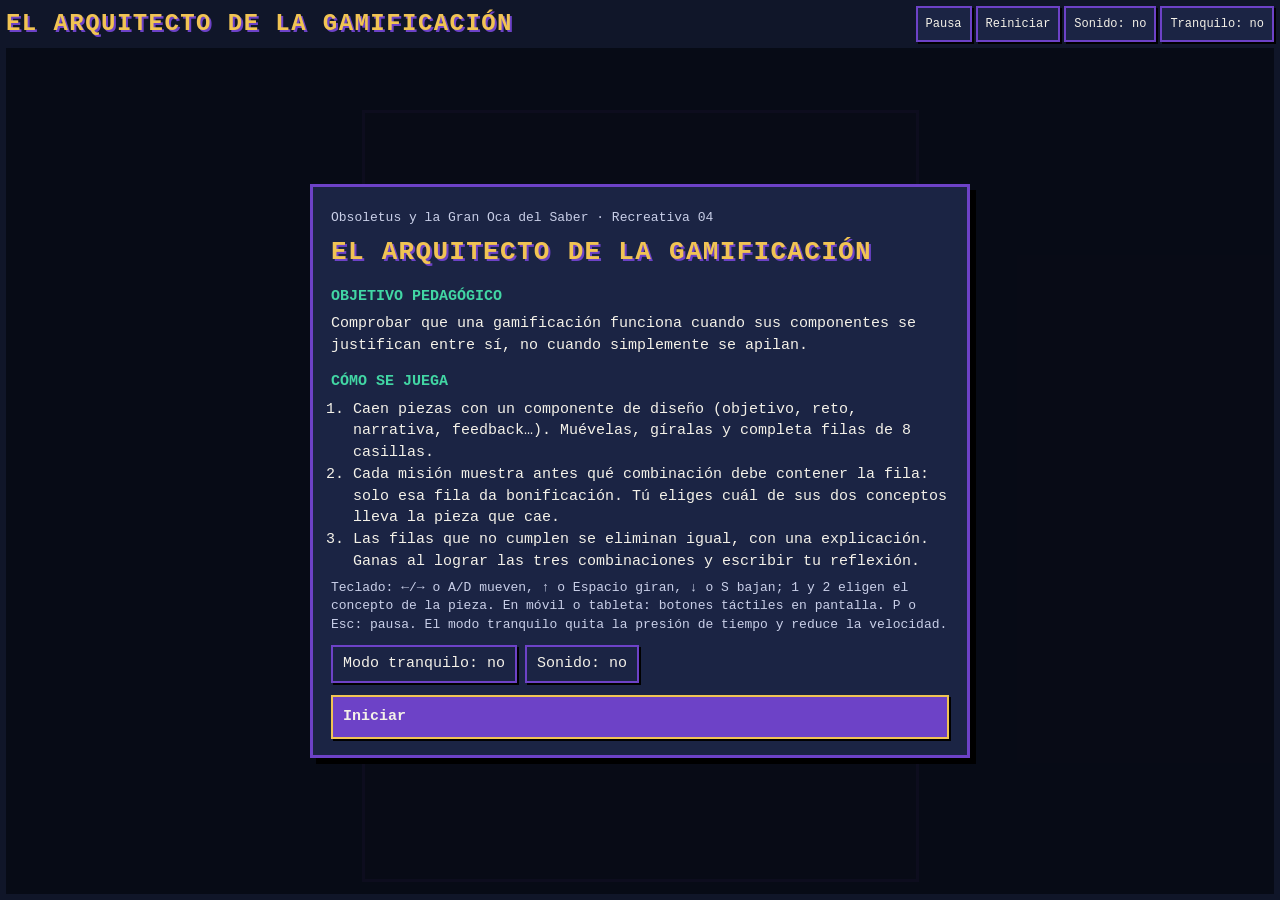
<file: recreativas/04-arquitecto-gamificacion.html>
<!DOCTYPE html>
<html lang="es">
<head>
<meta charset="utf-8">
<meta name="viewport" content="width=device-width,initial-scale=1,viewport-fit=cover">
<title>Misión  · Obsoletus y la Gran Oca del Saber</title>
<style>
*{box-sizing:border-box}
html,body{margin:0;height:100%;overflow:hidden;background:#101629;color:#f4f1e8;
  font-family:ui-monospace,"SF Mono",Menlo,Consolas,"Liberation Mono","Courier New",monospace;
  -webkit-text-size-adjust:100%;-webkit-tap-highlight-color:transparent}
#app{position:fixed;inset:0;display:grid;gap:6px;
  padding:max(6px,env(safe-area-inset-top)) max(6px,env(safe-area-inset-right)) max(6px,env(safe-area-inset-bottom)) max(6px,env(safe-area-inset-left));
  grid-template-columns:auto minmax(0,1fr) auto;grid-template-rows:auto auto 1fr auto auto;
  grid-template-areas:"barra barra barra" "avisos avisos avisos" "escena escena escena" "herr herr herr" "cruceta . acciones"}
#barra{grid-area:barra;display:flex;flex-wrap:wrap;align-items:center;gap:4px 10px}
#titulo{margin:0;font-size:clamp(15px,2.6vw,24px);letter-spacing:.06em;text-transform:uppercase;color:#F1C453;
  text-shadow:2px 2px 0 #6D42C7;line-height:1.1;flex:1 1 220px}
#hud{display:flex;flex-wrap:wrap;gap:4px;font-size:13px}
.chip{background:#1b2444;border:2px solid #6D42C7;padding:2px 7px;white-space:nowrap}
.chip b{color:#42D6A4;font-weight:700;margin-right:4px}
#botones{display:flex;gap:4px;flex-wrap:wrap}
button{font:inherit;color:#f4f1e8;background:#1b2444;border:2px solid #6D42C7;padding:6px 10px;cursor:pointer;
  border-radius:0;touch-action:manipulation;min-height:36px;box-shadow:2px 2px 0 #000}
button:hover{background:#2a3566}
button:focus-visible,textarea:focus-visible{outline:3px solid #F1C453;outline-offset:2px}
button:active{transform:translate(1px,1px);box-shadow:1px 1px 0 #000}
button[disabled]{opacity:.45;cursor:not-allowed}
button[aria-pressed="true"]{background:#6D42C7;border-color:#F1C453}
#botones button{font-size:12px;padding:4px 8px}
#escena{grid-area:escena;position:relative;min-height:0;min-width:0;display:flex;align-items:center;justify-content:center}
#lienzo{box-sizing:content-box;display:block;background:#101629;border:3px solid #6D42C7;image-rendering:pixelated;touch-action:none}
#avisos{grid-area:avisos;height:56px;display:flex;align-items:center;justify-content:center;pointer-events:none;overflow:hidden}
.aviso{background:#101629ee;border:2px solid #42D6A4;color:#f4f1e8;padding:3px 10px;font-size:13px;line-height:1.25;max-width:640px;max-height:100%;text-align:center}
#herramientas{grid-area:herr;display:flex;gap:6px;justify-content:center;flex-wrap:wrap}
#herramientas:empty{display:none}
#herramientas button{flex:1 1 130px;max-width:230px;font-size:13px;line-height:1.2;min-height:44px;padding:4px 6px}
#herramientas button[aria-pressed="true"]::before{content:"\25B6 "}
#cruceta{grid-area:cruceta;display:grid;grid-template-columns:repeat(3,52px);grid-template-rows:repeat(3,44px);gap:3px}
#acciones{grid-area:acciones;display:flex;gap:8px;align-items:center}
#cruceta button,#acciones button{touch-action:none;user-select:none;-webkit-user-select:none;font-size:18px;padding:0}
#acciones button{width:clamp(54px,17vw,76px);min-width:0;height:76px;font-size:clamp(11px,3.1vw,14px);border-radius:0;padding:2px}
#cruceta:empty,#acciones:empty{display:none}
.pulsado{background:#6D42C7!important}
@media (hover:hover) and (pointer:fine) and (min-width:900px){#cruceta,#acciones{display:none}}
@media (orientation:landscape) and (max-height:560px){
  #app{grid-template-rows:auto 1fr auto;grid-template-areas:"barra barra barra" "cruceta escena acciones" "herr herr herr"}
  #avisos{grid-area:escena;align-self:start;height:auto;z-index:2;padding:6px}
  #capa{grid-row:2/-1}
  #cruceta,#acciones{align-self:end}
  #acciones{flex-direction:column}
  #acciones button{height:56px}
  #titulo{font-size:14px;flex:0 1 auto}
  #herramientas button{min-height:36px}
}
@media (max-width:520px){#botones{width:100%}#botones button{flex:1;padding:4px 2px}#hud{font-size:12px}}
#capa{grid-column:1/-1;grid-row:2/-1;min-height:0;background:#080b16f2;display:flex;align-items:center;justify-content:center;padding:4px;z-index:10}
#capa[hidden]{display:none}
#panel{background:#1b2444;border:3px solid #6D42C7;box-shadow:6px 6px 0 #000;max-width:660px;width:100%;max-height:100%;
  overflow:auto;padding:16px 18px;font-size:15px;line-height:1.45;outline:none}
#panel h2{margin:0 0 8px;color:#F1C453;font-size:clamp(18px,4vw,26px);text-transform:uppercase;letter-spacing:.05em;text-shadow:2px 2px 0 #6D42C7}
#panel h3{margin:14px 0 4px;color:#42D6A4;font-size:15px;text-transform:uppercase}
#panel p{margin:6px 0}
#panel ol,#panel ul{margin:6px 0;padding-left:22px}
#panel .opciones{display:flex;flex-direction:column;gap:8px;margin-top:12px}
#panel .opciones.fila{flex-direction:row;flex-wrap:wrap}
#panel .opciones.fila button{flex:1;min-width:48px;text-align:center}
#panel .opciones button{text-align:left;min-height:44px;font-size:15px}
#panel .opciones button small{display:block;color:#c9cfe8;font-size:13px;margin-top:2px}
#panel .principal{background:#6D42C7;border-color:#F1C453;font-weight:700;font-size:17px;min-height:48px;text-align:center}
#panel textarea{width:100%;font:inherit;font-size:16px;background:#101629;color:#f4f1e8;border:2px solid #42D6A4;padding:8px;min-height:74px;resize:vertical;border-radius:0}
#panel label{display:block;margin:10px 0 4px;color:#42D6A4}
#panel .nota{font-size:13px;color:#c9cfe8}
#panel .ficha{background:#101629;border:2px dashed #F1C453;padding:10px;white-space:pre-wrap;word-break:break-word;
  user-select:text;-webkit-user-select:text;font-size:14px;margin:8px 0}
#panel .conmutadores{display:flex;gap:8px;flex-wrap:wrap;margin:10px 0}
.barras{display:grid;grid-template-columns:auto 1fr auto;gap:6px 8px;align-items:center;margin:8px 0}
.barras .b{height:18px;background:repeating-linear-gradient(90deg,#42D6A4 0 8px,#2fae84 8px 10px);border:2px solid #f4f1e8}
@media (prefers-reduced-motion:reduce){*{transition:none!important;animation:none!important}}

</style>
</head>
<body>
<div id="app">
  <header id="barra">
    <h1 id="titulo"></h1>
    <div id="hud"></div>
    <div id="botones">
      <button type="button" id="bPausa">Pausa</button>
      <button type="button" id="bReiniciar">Reiniciar</button>
      <button type="button" id="bSonido" aria-pressed="false">Sonido: no</button>
      <button type="button" id="bTranquilo" aria-pressed="false">Tranquilo: no</button>
    </div>
  </header>
  <main id="escena"><canvas id="lienzo" aria-label="Zona de juego"></canvas></main>
  <div id="avisos" aria-live="polite"></div>
  <div id="herramientas"></div>
  <div id="cruceta"></div>
  <div id="acciones"></div>
  <div id="capa" hidden><div id="panel" role="dialog" aria-modal="true" tabindex="-1"></div></div>
</div>
<script>
/* Motor común de las recreativas de «Obsoletus y la Gran Oca del Saber».
   Sin dependencias externas ni almacenamiento: todo vive en memoria durante la sesión. */
(function () {
  'use strict';
  var C = { noche: '#101629', noche2: '#1b2444', morado: '#6D42C7', morado2: '#a98bf0', menta: '#42D6A4',
    oro: '#F1C453', blanco: '#f4f1e8', rojo: '#ff8a8a', gris: '#8791b5' };
  var FUENTE = 'ui-monospace,"SF Mono",Menlo,Consolas,"Liberation Mono","Courier New",monospace';
  function $(id) { return document.getElementById(id); }
  function esc(s) {
    return String(s).replace(/[&<>"']/g, function (c) {
      return { '&': '&amp;', '<': '&lt;', '>': '&gt;', '"': '&quot;', "'": '&#39;' }[c];
    });
  }
  function el(tag, cls, txt) {
    var e = document.createElement(tag);
    if (cls) e.className = cls;
    if (txt != null) e.textContent = txt;
    return e;
  }

  /* ---------- Ayudas de dibujo ---------- */
  function texto(ctx, s, x, y, o) {
    o = o || {};
    var tam = o.tam || 14;
    ctx.font = (o.negrita ? '700 ' : '') + tam + 'px ' + FUENTE;
    ctx.textAlign = o.alin || 'center';
    ctx.textBaseline = o.base || 'middle';
    var lineas = [String(s)];
    if (o.ancho) {
      lineas = [];
      var pal = String(s).split(' '), l = '';
      pal.forEach(function (p) {
        var t = l ? l + ' ' + p : p;
        if (ctx.measureText(t).width > o.ancho && l) { lineas.push(l); l = p; } else l = t;
      });
      lineas.push(l);
    }
    var alto = tam * 1.25, y0 = y - (lineas.length - 1) * alto / 2;
    lineas.forEach(function (ln, i) {
      if (o.sombra !== false) { ctx.fillStyle = o.sombraColor || '#000'; ctx.fillText(ln, x + 1, y0 + i * alto + 1); }
      ctx.fillStyle = o.color || C.blanco;
      ctx.fillText(ln, x, y0 + i * alto);
    });
    return lineas.length;
  }
  function caja(ctx, x, y, w, h, relleno, borde, grosor) {
    if (relleno) { ctx.fillStyle = relleno; ctx.fillRect(x, y, w, h); }
    if (borde) { ctx.strokeStyle = borde; ctx.lineWidth = grosor || 2; ctx.strokeRect(x + 1, y + 1, w - 2, h - 2); }
  }
  /* Oca exploradora: centrada en (x,y), altura aproximada t. o = {dir:-1|1, paso:bool, color:gorro} */
  function oca(ctx, x, y, t, o) {
    o = o || {};
    var u = t / 9;
    ctx.save(); ctx.translate(x, y); ctx.scale(o.dir < 0 ? -1 : 1, 1);
    function r(c, a, b, w, h) { ctx.fillStyle = c; ctx.fillRect(a * u, b * u, w * u, h * u); }
    r('#f4f1e8', -3.5, -0.5, 5.5, 3.5);
    r('#d9d4c4', -3, 0.3, 3, 1.6);
    r('#f4f1e8', 0.8, -3.5, 2, 4);
    r(o.color || C.menta, 0.3, -4.5, 3, 1);
    r('#101629', 1.9, -2.8, 0.7, 0.7);
    r(C.oro, 2.8, -2.4, 1.6, 0.9);
    var p = o.paso ? 0.8 : 0;
    r(C.oro, -2 + p, 3, 1, 1.4); r(C.oro, 0 - p, 3, 1, 1.4);
    ctx.restore();
  }
  /* Robot de Obsoletus: centrado en (x,y), altura aproximada t. o = {color, ojo, enfado} */
  function robot(ctx, x, y, t, o) {
    o = o || {};
    var u = t / 9;
    ctx.save(); ctx.translate(x, y);
    function r(c, a, b, w, h) { ctx.fillStyle = c; ctx.fillRect(a * u, b * u, w * u, h * u); }
    r(C.gris, -0.3, -4.5, 0.6, 1.2); r(o.ojo || C.rojo, -0.7, -5, 1.4, 0.8);
    r(C.blanco, -3.8, -3.6, 7.6, 5.9); r(o.color || '#3b2a78', -3.5, -3.3, 7, 5.3);
    r('#000', -2.6, -2.2, 5.2, 1.8);
    r(o.ojo || C.rojo, -2, -1.8, 1.2, 1); r(o.ojo || C.rojo, 0.8, -1.8, 1.2, 1);
    r('#000', -2, 0.6, 4, 0.6);
    r(C.gris, -2.8, 2, 2, 2.4); r(C.gris, 0.8, 2, 2, 2.4);
    ctx.restore();
  }
  function pluma(ctx, x, y, t, color) {
    var u = t / 8;
    ctx.save(); ctx.translate(x, y); ctx.rotate(-0.5);
    ctx.fillStyle = color || C.oro;
    ctx.fillRect(-1.5 * u, -4 * u, 3 * u, 6 * u); ctx.fillRect(-0.8 * u, -5 * u, 1.6 * u, 1 * u);
    ctx.fillStyle = '#000'; ctx.fillRect(-0.2 * u, -3.5 * u, 0.4 * u, 7.5 * u);
    ctx.restore();
  }
  function choca(a, b) { return a.x < b.x + b.w && a.x + a.w > b.x && a.y < b.y + b.h && a.y + a.h > b.y; }
  function limitar(v, a, b) { return v < a ? a : v > b ? b : v; }

  /* ---------- Motor ---------- */
  function crear(J) {
    var lienzo = $('lienzo'), ctx = lienzo.getContext('2d'), capa = $('capa'), panel = $('panel');
    var W = J.ancho || 480, H = J.alto || 360, k = 1;
    var estado = 'inicio', gen = 0, tranquilo = false, sonido = false, audio = null;
    var registro = [], hudCache = '', herr = null, herrSel = null, alHerr = null;
    var cola = Promise.resolve(), botonesModal = null, flotantes = [];
    var ctl = J.controles || {};
    var dirs = ctl.cruceta || ['arriba', 'abajo', 'izq', 'der'];
    var acciones = ctl.acciones || [];
    var teclas = { arriba: false, abajo: false, izq: false, der: false };
    var TECLAS_DEF = [[' '], ['x', 'm'], ['z', 'n']];
    var mapa = { arrowup: 'arriba', w: 'arriba', arrowdown: 'abajo', s: 'abajo', arrowleft: 'izq', a: 'izq', arrowright: 'der', d: 'der' };
    acciones.forEach(function (a, i) {
      teclas[a.id] = false;
      (a.teclas || TECLAS_DEF[i] || []).forEach(function (t) { mapa[t.toLowerCase()] = a.id; });
    });

    var api = {
      W: W, H: H, C: C, t: 0, teclas: teclas,
      get tranquilo() { return tranquilo; },
      get vel() { return tranquilo ? 0.6 : 1; },
      get herramienta() { return herrSel; },
      get jugando() { return estado === 'jugando'; },
      hud: function (o) {
        var h = '';
        Object.keys(o).forEach(function (kk) {
          if (o[kk] == null || o[kk] === '') return;
          h += '<span class="chip"><b>' + esc(kk) + '</b>' + esc(o[kk]) + '</span>';
        });
        if (h !== hudCache) { hudCache = h; $('hud').innerHTML = h; }
      },
      sonido: bip,
      mensaje: function (txt, ms) {
        var cont = $('avisos'), a = el('div', 'aviso', txt);
        while (cont.firstChild) cont.removeChild(cont.firstChild);
        cont.appendChild(a);
        setTimeout(function () { if (a.parentNode) a.parentNode.removeChild(a); }, ms || 3200);
      },
      flotar: function (txt, x, y, o) {
        o = o || {};
        flotantes.push({ txt: txt, x: x, y: y, v: 0, dur: o.dur || 1.1, color: o.color || C.oro, tam: o.tam || 13 });
        if (flotantes.length > 8) flotantes.shift();
      },
      registrar: function (txt) { registro.push(String(txt)); },
      elegir: function (cfg) {
        var g = gen;
        cola = cola.then(function () { return g === gen ? modal(cfg, g) : new Promise(function () {}); });
        return cola;
      },
      informar: function (cfg) {
        return api.elegir({ titulo: cfg.titulo, texto: cfg.texto, html: cfg.html, opciones: [cfg.boton || 'Continuar'] });
      },
      herramientas: function (lista, alElegir) {
        herr = lista && lista.length ? lista : null; alHerr = alElegir || null;
        herrSel = null; pintarHerr(); ajustar();
      },
      seleccionar: function (id) { elegirHerr(id, true); },
      ayuda: function (html) { J.ayuda = html; },
      terminar: fin
    };

    /* --- Sonido (apagado por defecto) --- */
    function bip(tipo) {
      if (!sonido) return;
      try {
        audio = audio || new (window.AudioContext || window.webkitAudioContext)();
        var f = { punto: 880, ok: 660, error: 200, golpe: 150, salto: 520, disparo: 740, gana: 990 }[tipo] || 440;
        var o = audio.createOscillator(), gn = audio.createGain();
        o.type = 'square'; o.frequency.value = f; gn.gain.value = 0.05;
        o.connect(gn); gn.connect(audio.destination);
        o.start(); o.stop(audio.currentTime + 0.09);
      } catch (e) { /* sin audio disponible */ }
    }

    /* --- Tamaño del lienzo --- */
    function ajustar() {
      var r = $('escena').getBoundingClientRect();
      var s = Math.max(0.2, Math.min((r.width - 6) / W, (r.height - 6) / H));
      var dpr = Math.min(window.devicePixelRatio || 1, 2);
      lienzo.style.width = Math.floor(W * s) + 'px';
      lienzo.style.height = Math.floor(H * s) + 'px';
      lienzo.width = Math.round(W * s * dpr); lienzo.height = Math.round(H * s * dpr);
      k = lienzo.width / W;
    }
    window.addEventListener('resize', ajustar);
    if (window.ResizeObserver) new ResizeObserver(ajustar).observe($('escena'));

    /* --- Entrada --- */
    function soltar() { Object.keys(teclas).forEach(function (t) { teclas[t] = false; }); }
    function pulsar(id) {
      if (estado !== 'jugando') return;
      if (id in teclas) teclas[id] = true;
      if (J.alPulsar) J.alPulsar(id, api);
    }
    function escribiendo(e) { var t = e.target && e.target.tagName; return t === 'TEXTAREA' || t === 'INPUT'; }
    window.addEventListener('keydown', function (e) {
      if (escribiendo(e) || e.ctrlKey || e.metaKey || e.altKey) return;
      var key = e.key.toLowerCase();
      if (estado === 'modal') {
        var n = parseInt(key, 10);
        if (botonesModal && n >= 1 && n <= botonesModal.length) { e.preventDefault(); botonesModal[n - 1].click(); }
        return;
      }
      if (key === 'p' || key === 'escape') { if (estado === 'jugando' || estado === 'pausa') { e.preventDefault(); pausa(); } return; }
      if (estado !== 'jugando') return;
      var id = mapa[key];
      if (id) { e.preventDefault(); if (!e.repeat) pulsar(id); return; }
      var d = parseInt(key, 10);
      if (d >= 1 && d <= 9) {
        if (herr && d <= herr.length) elegirHerr(herr[d - 1].id);
        if (J.alPulsar) J.alPulsar(String(d), api);
      }
    });
    window.addEventListener('keyup', function (e) {
      var id = mapa[e.key.toLowerCase()];
      if (id) teclas[id] = false;
    });
    window.addEventListener('blur', soltar);
    lienzo.addEventListener('pointerdown', function (e) {
      if (estado !== 'jugando' || !J.alPuntero) return;
      var r = lienzo.getBoundingClientRect();
      J.alPuntero((e.clientX - r.left) / r.width * W, (e.clientY - r.top) / r.height * H, api);
    });
    function botonTactil(id, etiqueta, aria) {
      var b = el('button', null, etiqueta);
      b.type = 'button'; b.setAttribute('aria-label', aria || etiqueta);
      function baja(e) { e.preventDefault(); b.classList.add('pulsado'); pulsar(id); }
      function sube(e) { e.preventDefault(); b.classList.remove('pulsado'); if (id in teclas) teclas[id] = false; }
      b.addEventListener('pointerdown', baja);
      ['pointerup', 'pointercancel', 'pointerleave'].forEach(function (n) { b.addEventListener(n, sube); });
      b.addEventListener('contextmenu', function (e) { e.preventDefault(); });
      return b;
    }
    (function montarTactil() {
      var cr = $('cruceta'), ac = $('acciones');
      if (dirs.length) {
        var pos = { arriba: [2, 1, '▲', 'Arriba'], izq: [1, 2, '◀', 'Izquierda'], der: [3, 2, '▶', 'Derecha'], abajo: [2, 3, '▼', 'Abajo'] };
        var soloLR = dirs.indexOf('arriba') < 0 && dirs.indexOf('abajo') < 0;
        if (soloLR) { cr.style.gridTemplateRows = '56px'; cr.style.gridTemplateColumns = 'repeat(2,64px)'; }
        dirs.forEach(function (dd) {
          var p = pos[dd], b = botonTactil(dd, p[2], p[3]);
          if (!soloLR) { b.style.gridColumn = p[0]; b.style.gridRow = p[1]; }
          cr.appendChild(b);
        });
      }
      acciones.forEach(function (a) { ac.appendChild(botonTactil(a.id, a.etiqueta)); });
    })();

    /* --- Barra de herramientas del juego --- */
    function pintarHerr() {
      var c = $('herramientas'); c.innerHTML = '';
      if (!herr) return;
      herr.forEach(function (h, i) {
        var b = el('button', null, (i + 1) + ' · ' + (h.icono ? h.icono + ' ' : '') + h.etiqueta);
        b.type = 'button'; b.setAttribute('aria-pressed', String(h.id === herrSel));
        b.addEventListener('click', function () { if (estado === 'jugando') elegirHerr(h.id); b.blur(); });
        c.appendChild(b);
      });
    }
    function elegirHerr(id, silencioso) {
      if (!herr) return;
      herrSel = id; pintarHerr();
      if (alHerr && !silencioso) alHerr(id, api);
    }

    /* --- Paneles --- */
    function abrirPanel() { capa.hidden = false; panel.scrollTop = 0; }
    function cerrarPanel() { capa.hidden = true; panel.innerHTML = ''; botonesModal = null; }
    function parrafos(dest, txt) {
      String(txt).split('\n').forEach(function (p) { if (p.trim()) dest.appendChild(el('p', null, p)); });
    }
    function modal(cfg, g) {
      return new Promise(function (res) {
        soltar(); estado = 'modal';
        var abierto = performance.now(), ta = null;
        panel.innerHTML = '';
        if (cfg.titulo) panel.appendChild(el('h2', null, cfg.titulo));
        if (cfg.texto) parrafos(panel, cfg.texto);
        if (cfg.html) { var d = el('div'); d.innerHTML = cfg.html; panel.appendChild(d); }
        if (cfg.campo) {
          var lb = el('label', null, cfg.campo); lb.htmlFor = 'campoModal';
          ta = el('textarea'); ta.id = 'campoModal'; ta.maxLength = 300;
          panel.appendChild(lb); panel.appendChild(ta);
        }
        var cont = el('div', 'opciones' + (cfg.enFila ? ' fila' : ''));
        botonesModal = [];
        (cfg.opciones || ['Continuar']).forEach(function (o, i) {
          var b = el('button'); b.type = 'button';
          var et = typeof o === 'string' ? o : o.etiqueta;
          b.appendChild(document.createTextNode((cfg.opciones && cfg.opciones.length > 1 && !cfg.enFila ? (i + 1) + ' · ' : '') + et));
          if (o.detalle) b.appendChild(el('small', null, o.detalle));
          b.addEventListener('click', function () {
            if (performance.now() - abierto < 350 || g !== gen) return;
            cerrarPanel(); estado = 'jugando';
            res({ i: i, texto: ta ? ta.value.trim() : '' });
          });
          cont.appendChild(b); botonesModal.push(b);
        });
        panel.appendChild(cont);
        abrirPanel();
        setTimeout(function () { if (g === gen && estado === 'modal' && !ta) panel.focus(); }, 50);
      });
    }
    function pausa() {
      if (estado === 'jugando') {
        soltar(); estado = 'pausa';
        panel.innerHTML = '<h2>Pausa</h2><p>El juego está detenido. Nada se mueve hasta que reanudes.</p>' +
          (J.ayuda ? '<h3>Ayuda y conceptos</h3>' + J.ayuda : '');
        var b = el('button', 'principal', 'Reanudar'); b.type = 'button'; b.addEventListener('click', pausa);
        var c = el('div', 'opciones'); c.appendChild(b); panel.appendChild(c);
        abrirPanel(); $('bPausa').textContent = 'Reanudar';
      } else if (estado === 'pausa') {
        cerrarPanel(); estado = 'jugando'; $('bPausa').textContent = 'Pausa';
      }
    }
    function conmutadores() {
      var c = el('div', 'conmutadores');
      var bt = el('button'), bs = el('button'); bt.type = bs.type = 'button';
      function pinta() {
        bt.textContent = 'Modo tranquilo: ' + (tranquilo ? 'sí' : 'no'); bt.setAttribute('aria-pressed', String(tranquilo));
        bs.textContent = 'Sonido: ' + (sonido ? 'sí' : 'no'); bs.setAttribute('aria-pressed', String(sonido));
        $('bTranquilo').textContent = 'Tranquilo: ' + (tranquilo ? 'sí' : 'no'); $('bTranquilo').setAttribute('aria-pressed', String(tranquilo));
        $('bSonido').textContent = 'Sonido: ' + (sonido ? 'sí' : 'no'); $('bSonido').setAttribute('aria-pressed', String(sonido));
      }
      bt.addEventListener('click', function () { tranquilo = !tranquilo; pinta(); });
      bs.addEventListener('click', function () { sonido = !sonido; pinta(); bip('ok'); });
      pinta(); c.appendChild(bt); c.appendChild(bs);
      return c;
    }
    function ponTranquilo(v) {
      tranquilo = v;
      $('bTranquilo').textContent = 'Tranquilo: ' + (v ? 'sí' : 'no'); $('bTranquilo').setAttribute('aria-pressed', String(v));
    }
    api.activarTranquilo = function () { ponTranquilo(true); };

    function portada() {
      estado = 'inicio';
      panel.innerHTML = '<p class="nota">Obsoletus y la Gran Oca del Saber · Recreativa ' + esc(J.numero || '') + '</p>' +
        '<h2>' + esc(J.titulo) + '</h2>' +
        '<h3>Objetivo pedagógico</h3><p>' + esc(J.objetivo) + '</p>' +
        '<h3>Cómo se juega</h3><ol>' + (J.instrucciones || []).map(function (i) { return '<li>' + esc(i) + '</li>'; }).join('') + '</ol>' +
        '<p class="nota">' + esc(J.teclas || 'Teclado: flechas o WASD. En móvil o tableta: botones táctiles en pantalla.') +
        ' P o Esc: pausa. El modo tranquilo quita la presión de tiempo y reduce la velocidad.</p>';
      panel.appendChild(conmutadores());
      var b = el('button', 'principal', 'Iniciar'); b.type = 'button'; b.id = 'bIniciar';
      b.addEventListener('click', comenzar);
      var c = el('div', 'opciones'); c.appendChild(b); panel.appendChild(c);
      abrirPanel();
    }
    function comenzar() {
      gen++; cola = Promise.resolve();
      registro = []; flotantes = []; herr = null; herrSel = null; alHerr = null; pintarHerr();
      hudCache = ''; $('hud').innerHTML = ''; $('avisos').innerHTML = '';
      api.t = 0; soltar(); cerrarPanel();
      $('bPausa').textContent = 'Pausa';
      estado = 'jugando'; ajustar();
      J.iniciar(api);
    }

    /* --- Pantalla final y Pluma Dorada --- */
    function fin(r) {
      r = r || {};
      soltar(); estado = 'fin'; bip('gana');
      var decisiones = registro.slice();
      panel.innerHTML = '<h2>' + esc(r.titulo || '¡Reto superado!') + '</h2>' +
        '<p><b>Puntuación lúdica:</b> ' + esc(r.puntos != null ? r.puntos : 0) + ' <span class="nota">(solo mide la partida, no tu aprendizaje)</span></p>' +
        (r.html || '') +
        '<h3>Decisiones que tomaste</h3>' +
        (decisiones.length ? '<ul>' + decisiones.map(function (d) { return '<li>' + esc(d) + '</li>'; }).join('') + '</ul>' : '<p>Sin decisiones registradas.</p>') +
        (r.feedback ? '<h3>Comentario sobre esta partida</h3><p>' + esc(r.feedback) + '</p>' : '') +
        '<h3>Pregunta de transferencia</h3><p><b>' + esc(J.transferencia) + '</b></p>';
      var lb = el('label', null, 'Tu respuesta (1–2 frases):'); lb.htmlFor = 'reflexion';
      var ta = el('textarea'); ta.id = 'reflexion'; ta.maxLength = 600;
      var reclamar = el('button', 'principal', 'Reclamar Pluma Dorada'); reclamar.type = 'button'; reclamar.id = 'bReclamar'; reclamar.disabled = true;
      var aviso = el('p', 'nota', 'Escribe tu reflexión (al menos 20 caracteres) para activar la Pluma Dorada.');
      var zona = el('div');
      var otra = el('button', null, 'Jugar de nuevo'); otra.type = 'button'; otra.addEventListener('click', comenzar);
      var ops = el('div', 'opciones'); ops.appendChild(reclamar); ops.appendChild(otra);
      ta.addEventListener('input', function () { reclamar.disabled = ta.value.trim().length < 20; });
      reclamar.addEventListener('click', function () {
        var f = new Date(), fecha = f.toLocaleDateString('es-ES') + ' ' + f.toLocaleTimeString('es-ES', { hour: '2-digit', minute: '2-digit' });
        var lineas = ['✦ ' + J.pluma + ' ✦', 'Pluma Dorada · Obsoletus y la Gran Oca del Saber',
          'Recreativa ' + (J.numero || '') + ': ' + J.titulo, 'Fecha: ' + fecha,
          'Puntuación lúdica: ' + (r.puntos != null ? r.puntos : 0) + (tranquilo ? ' (modo tranquilo)' : ''), '', 'Decisiones en esta partida:'];
        decisiones.forEach(function (d) { lineas.push('- ' + d); });
        (r.ficha || []).forEach(function (d) { lineas.push('- ' + d); });
        lineas.push('', 'Pregunta: ' + J.transferencia, 'Mi reflexión: ' + ta.value.trim(), '',
          'Repaso formativo: esta ficha no certifica competencia docente.');
        zona.innerHTML = '<h3>Pluma Dorada reclamada: ' + esc(J.pluma) + '</h3>';
        var ficha = el('div', 'ficha', lineas.join('\n')); ficha.id = 'ficha'; ficha.tabIndex = 0;
        zona.appendChild(ficha);
        var copiar = el('button', null, 'Seleccionar y copiar ficha'); copiar.type = 'button';
        var nota = el('p', 'nota', 'Esta ficha solo existe en tu pantalla: no se ha enviado al profesorado ni se guarda en ningún servidor. Cópiala o haz una captura para conservarla.');
        copiar.addEventListener('click', function () {
          var rg = document.createRange(); rg.selectNodeContents(ficha);
          var sel = window.getSelection(); sel.removeAllRanges(); sel.addRange(rg);
          var ok = false;
          try { ok = document.execCommand('copy'); } catch (e) { ok = false; }
          copiar.textContent = ok ? 'Ficha copiada' : 'Ficha seleccionada: cópiala con Ctrl/Cmd + C';
        });
        zona.appendChild(copiar); zona.appendChild(nota);
        reclamar.disabled = true; reclamar.textContent = 'Pluma Dorada reclamada'; ta.readOnly = true; aviso.textContent = '';
        ficha.scrollIntoView({ block: 'nearest' });
      });
      panel.appendChild(lb); panel.appendChild(ta); panel.appendChild(aviso); panel.appendChild(ops); panel.appendChild(zona);
      abrirPanel();
    }

    /* --- Botones fijos --- */
    $('titulo').textContent = J.titulo;
    $('bPausa').addEventListener('click', function () { pausa(); this.blur(); });
    $('bReiniciar').addEventListener('click', function () { this.blur(); comenzar(); });
    $('bSonido').addEventListener('click', function () {
      sonido = !sonido; this.textContent = 'Sonido: ' + (sonido ? 'sí' : 'no'); this.setAttribute('aria-pressed', String(sonido)); this.blur(); bip('ok');
    });
    $('bTranquilo').addEventListener('click', function () { ponTranquilo(!tranquilo); this.blur(); });

    /* --- Bucle --- */
    var previo = 0;
    function cuadro(ts) {
      requestAnimationFrame(cuadro);
      var dt = Math.min(0.05, (ts - previo) / 1000 || 0); previo = ts;
      if (estado === 'jugando') {
        api.t += dt;
        J.actualizar(dt, api);
        for (var i = flotantes.length - 1; i >= 0; i--) { flotantes[i].v += dt; if (flotantes[i].v > flotantes[i].dur) flotantes.splice(i, 1); }
      }
      if (estado === 'inicio') return;
      ctx.setTransform(k, 0, 0, k, 0, 0);
      ctx.imageSmoothingEnabled = false;
      ctx.fillStyle = C.noche; ctx.fillRect(0, 0, W, H);
      J.dibujar(ctx, api);
      flotantes.forEach(function (f) { texto(ctx, f.txt, f.x, f.y - f.v * 22, { tam: f.tam, color: f.color, negrita: true }); });
    }
    ajustar(); portada(); requestAnimationFrame(cuadro);
    Arcade._ = { api: api, juego: J, estado: function () { return estado; } };
    return api;
  }

  window.Arcade = { crear: crear, C: C, esc: esc, texto: texto, caja: caja, oca: oca, robot: robot, pluma: pluma, choca: choca, limitar: limitar };
})();

</script>
<script>
/* 04 · El arquitecto de la gamificación */
(function () {
  'use strict';
  var A = Arcade, C = A.C;
  var COLS = 8, FILAS = 12, T = 34, GX = 14, GY = 54, W = 360, H = 500, PX = GX + COLS * T + 6;

  /* Los ocho componentes: abreviatura visible en cada celda, icono, color y definición de una línea */
  var CON = {
    obj:  { ab: 'OBJ',  nom: 'objetivo',    f: '#5f460d', b: C.oro,     def: 'qué se quiere aprender y para qué sirve la tarea.',
            falta: 'sin objetivo no se sabe para qué sirve la tarea' },
    reto: { ab: 'RETO', nom: 'reto',        f: '#7a2c33', b: C.rojo,    def: 'desafío ajustado que exige poner en práctica lo que se aprende.',
            falta: 'sin reto no hay nada que superar ni que practicar' },
    narr: { ab: 'NARR', nom: 'narrativa',   f: '#43278a', b: C.morado2, def: 'historia o contexto que da sentido a lo que se hace.',
            falta: 'sin narrativa el reto se queda sin contexto' },
    feed: { ab: 'FEED', nom: 'feedback',    f: '#0e5a45', b: C.menta,   def: 'información sobre cómo vas y qué hacer para mejorar.',
            falta: 'sin feedback nadie sabe cómo va ni cómo mejorar' },
    auto: { ab: 'AUTO', nom: 'autonomía',   f: '#1c4a80', b: '#8cc4ff', def: 'opciones reales para decidir cómo, cuándo o con qué trabajar.',
            falta: 'sin autonomía el alumnado no decide nada' },
    coop: { ab: 'COOP', nom: 'cooperación', f: '#6f3266', b: '#f2a6de', def: 'meta compartida que solo se alcanza trabajando con otras personas.',
            falta: 'sin cooperación se pierde el aprender con otras personas' },
    reco: { ab: 'RECO', nom: 'recompensa',  f: '#4c5216', b: '#dbe46a', def: 'reconocimiento (puntos, insignias, acceso) ligado a lo conseguido.',
            falta: 'esta misión trata de dar sentido a la recompensa, así que tiene que aparecer' },
    eval: { ab: 'EVAL', nom: 'evaluación',  f: '#39425f', b: C.blanco,  def: 'comprobar con evidencias qué se ha aprendido.',
            falta: 'sin evaluación no se comprueba qué se ha aprendido' }
  };
  var ORDEN = ['obj', 'reto', 'narr', 'feed', 'auto', 'coop', 'reco', 'eval'];

  var MISIONES = [
    { nombre: 'Da sentido al reto', intervalo: 0.85,
      idea: 'Un reto aislado es solo un obstáculo. Reúne en UNA MISMA FILA completa los componentes que le dan sentido.',
      linea: 'OBJ+RETO+NARR · OBJ+RETO+FEED · RETO+NARR+AUTO', nota: 'en la misma fila; las demás casillas son libres',
      combos: [
        { c: ['obj', 'reto', 'narr'], por: 'El objetivo dice para qué, el reto qué hay que superar y la narrativa lo sitúa en un contexto con sentido.' },
        { c: ['obj', 'reto', 'feed'], por: 'Hay una meta clara, un desafío y feedback para saber si te acercas a ella.' },
        { c: ['reto', 'narr', 'auto'], por: 'El reto tiene una historia detrás y deja margen para elegir cómo afrontarlo.' }
      ],
      bolsa: { obj: 3, reto: 3, narr: 3, feed: 2, auto: 2, coop: 1, reco: 1, eval: 1 } },
    { nombre: 'Haz visible el progreso', intervalo: 0.75,
      idea: 'Avanzar sin saber cuánto se avanza desanima. Reúne en una misma fila completa lo que hace visible el progreso.',
      linea: 'FEED+EVAL + uno de: OBJ, RETO, AUTO, COOP', nota: 'en la misma fila; las demás casillas son libres',
      combos: [
        { c: ['obj', 'feed', 'eval'], por: 'El objetivo sirve de referencia, el feedback orienta por el camino y la evaluación comprueba lo logrado.' },
        { c: ['reto', 'feed', 'eval'], por: 'El reto genera evidencias, el feedback las devuelve a tiempo y la evaluación las recoge.' },
        { c: ['feed', 'auto', 'eval'], por: 'Es una autoevaluación: el alumnado decide, recibe feedback y revisa su propio avance.' },
        { c: ['feed', 'coop', 'eval'], por: 'Es una coevaluación: el grupo se da feedback y comprueba junto lo que ha aprendido.' }
      ],
      bolsa: { feed: 3, eval: 3, obj: 2, reto: 2, auto: 2, coop: 2, narr: 2, reco: 2 } },
    { nombre: 'Evita la recompensa vacía', intervalo: 0.65, maxReco: 2,
      idea: 'Un premio que no informa de nada es puro adorno. Une la recompensa a lo que se aprende, sin que lo ocupe todo.',
      linea: 'RECO+OBJ+FEED · RECO+RETO+EVAL · RECO+OBJ+EVAL', nota: 'en la misma fila y con 2 casillas RECO como máximo',
      combos: [
        { c: ['reco', 'obj', 'feed'], por: 'La recompensa reconoce un objetivo concreto y llega acompañada de información para seguir mejorando.' },
        { c: ['reco', 'reto', 'eval'], por: 'La recompensa se gana superando un reto y la evaluación comprueba que detrás hay aprendizaje.' },
        { c: ['reco', 'obj', 'eval'], por: 'La recompensa certifica un objetivo logrado y comprobado, no la mera participación.' }
      ],
      bolsa: { reco: 4, obj: 2, feed: 2, reto: 2, eval: 2, narr: 2, auto: 1, coop: 1 } }
  ];

  /* Figuras propias de 1 a 3 celdas (ninguna de cuatro) */
  var FORMAS = [
    { id: 'punto', f: [[0, 0]], peso: 2 },
    { id: 'par',   f: [[0, 0], [1, 0]], peso: 4 },
    { id: 'barra', f: [[0, 0], [1, 0], [2, 0]], peso: 4 },
    { id: 'codo',  f: [[0, 0], [0, 1], [1, 1]], peso: 4 },
    { id: 'salto', f: [[0, 0], [1, 1]], peso: 1 }
  ];
  var S;

  function nombres(l) { return l.map(function (k) { return CON[k].nom; }); }
  function unir(l) { return l.length < 2 ? l.join('') : l.slice(0, -1).join(', ') + ' y ' + l[l.length - 1]; }
  function sorteo(pesos, excepto) {
    var tot = 0, k, r;
    for (k in pesos) if (k !== excepto) tot += pesos[k];
    r = Math.random() * tot;
    for (k in pesos) if (k !== excepto) { r -= pesos[k]; if (r < 0) return k; }
    return k;
  }
  function ancho(f) { return Math.max.apply(null, f.map(function (c) { return c[0]; })) + 1; }
  function alto(f) { return Math.max.apply(null, f.map(function (c) { return c[1]; })) + 1; }
  function girada(f) {
    var r = f.map(function (c) { return [-c[1], c[0]]; });
    var mx = Math.min.apply(null, r.map(function (c) { return c[0]; })), my = Math.min.apply(null, r.map(function (c) { return c[1]; }));
    return r.map(function (c) { return [c[0] - mx, c[1] - my]; });
  }
  function choca(f, x, y) {
    for (var i = 0; i < f.length; i++) {
      var cx = x + f[i][0], cy = y + f[i][1];
      if (cx < 0 || cx >= COLS || cy < 0 || cy >= FILAS || S.g[cy][cx]) return true;
    }
    return false;
  }
  function crearPieza() {
    var pesos = {}, m = MISIONES[S.m];
    FORMAS.forEach(function (fo, i) { pesos[i] = fo.peso; });
    var fo = FORMAS[sorteo(pesos)], a = sorteo(m.bolsa), b = sorteo(m.bolsa, a);
    return { id: fo.id, f: fo.f.map(function (c) { return c.slice(); }), con: [a, b], sel: 0, x: 0, y: 0 };
  }
  function rejillaVacia() {
    var g = [];
    for (var y = 0; y < FILAS; y++) { g.push([]); for (var x = 0; x < COLS; x++) g[y].push(null); }
    return g;
  }

  /* ¿Cumple esta fila (lista de conceptos, con huecos null) el criterio de la misión m? */
  function evaluar(fila, m) {
    var pres = {}, mejor = null;
    fila.forEach(function (k) { if (k) pres[k] = (pres[k] || 0) + 1; });
    m.combos.forEach(function (cb, i) {
      var faltan = cb.c.filter(function (k) { return !pres[k]; });
      if (!mejor || faltan.length < mejor.faltan.length) mejor = { i: i, faltan: faltan };
    });
    var exceso = !!(m.maxReco && (pres.reco || 0) > m.maxReco);
    return { ok: !mejor.faltan.length && !exceso, i: mejor.i, faltan: mejor.faltan, exceso: exceso, pres: pres };
  }
  function tarjeta(ev, m) {
    if (!ev.faltan.length && ev.exceso) {
      return 'Fila eliminada sin bonificación: con ' + ev.pres.reco + ' casillas de recompensa el premio tapa todo lo demás (máximo 2).';
    }
    var f = CON[ev.faltan[0]].falta;
    return 'Fila eliminada sin bonificación: faltaba ' + unir(nombres(ev.faltan)) + '. ' + f.charAt(0).toUpperCase() + f.slice(1) + '.';
  }

  function criterioHtml(m) {
    return '<p>Completa una fila de 8 casillas que contenga, como mínimo, una de estas combinaciones:</p><ul>' +
      m.combos.map(function (cb) { return '<li><b>' + nombres(cb.c).join(' + ') + '</b></li>'; }).join('') + '</ul>' +
      (m.maxReco ? '<p>Además, esa fila puede tener <b>como máximo ' + m.maxReco + ' casillas de recompensa</b>: si el premio lo ocupa todo, desplaza al aprendizaje.</p>' : '') +
      '<p class="nota">Las demás casillas de la fila pueden ser de cualquier componente. Las filas que no cumplan se eliminan igual, pero sin bonificación. ' +
      'Una marca ✓ a la izquierda de una fila indica que ya reúne la combinación.</p>';
  }

  function sacarPieza(api) {
    var p = S.sig; S.sig = crearPieza();
    p.x = Math.floor((COLS - ancho(p.f)) / 2); p.y = 0;
    S.caida = 0; S.suelo = 0; S.soltarBajar = true; S.piezas++;
    if (choca(p.f, p.x, p.y)) { S.p = null; derrota(api); return; }
    S.p = p;
    /* Los dos conceptos posibles de la pieza, como botones bajo el lienzo (teclas 1 y 2) */
    api.herramientas(p.con.map(function (k, i) {
      return { id: 'c' + i, etiqueta: CON[k].nom.charAt(0).toUpperCase() + CON[k].nom.slice(1) + ' (' + CON[k].ab + ')' };
    }), function (id) { elegirConcepto(id === 'c1' ? 1 : 0, api); });
    api.seleccionar('c0');
  }
  function empezarMision(api, previo) {
    var m = MISIONES[S.m];
    S.activa = false; S.g = rejillaVacia(); S.p = null; S.limpia = null; S.sig = crearPieza();
    api.informar({
      titulo: 'Misión ' + (S.m + 1) + ' de 3 · ' + m.nombre,
      html: (previo || '') + '<p>' + A.esc(m.idea) + '</p>' + criterioHtml(m),
      boton: 'Empezar misión ' + (S.m + 1)
    }).then(function () { S.activa = true; sacarPieza(api); });
  }
  function derrota(api) {
    S.activa = false; S.reintentos++; api.sonido('golpe');
    api.elegir({
      titulo: 'La pila ha llegado arriba',
      texto: 'No pasa nada: se vacía la cuadrícula y repites la misión ' + (S.m + 1) + '. Conservas las ' + S.logros.length +
        ' combinación(es) que ya habías logrado y no hay ninguna penalización.',
      opciones: [{ etiqueta: 'Reintentar la misión' }, { etiqueta: 'Reintentar en modo tranquilo', detalle: 'Las piezas caen más despacio.' }]
    }).then(function (r) {
      if (r.i === 1) api.activarTranquilo();
      S.g = rejillaVacia(); S.limpia = null; S.sig = crearPieza(); S.activa = true; sacarPieza(api);
    });
  }

  function fijar(api) {
    var p = S.p, k = p.con[p.sel], m = MISIONES[S.m];
    p.f.forEach(function (c) { S.g[p.y + c[1]][p.x + c[0]] = k; });
    S.p = null; S.puntos += 5; api.sonido('punto');
    var llenas = [], y;
    for (y = 0; y < FILAS; y++) if (S.g[y].every(function (c) { return c; })) llenas.push(y);
    if (!llenas.length) { sacarPieza(api); return; }
    var evs = llenas.map(function (yy) { return evaluar(S.g[yy], m); }), buena = -1;
    evs.forEach(function (e, i) { if (e.ok && buena < 0) buena = i; });
    S.limpia = { filas: llenas, evs: evs, buena: buena, t: 0.5 };
    S.filas += llenas.length; S.puntos += 40 * llenas.length;
    if (buena >= 0) {
      api.sonido('ok'); S.puntos += 300;
      api.flotar('+300 combinación', GX + COLS * T / 2, GY + llenas[buena] * T + 6, { tam: 14 });
    } else {
      S.sinBono += llenas.length; api.sonido('error');
      api.mensaje(tarjeta(evs[0], m), 5000);
    }
  }
  function terminarLimpieza(api) {
    var L = S.limpia, m = MISIONES[S.m];
    S.limpia = null;
    L.filas.forEach(function (y) {
      S.g.splice(y, 1);
      var v = []; for (var x = 0; x < COLS; x++) v.push(null);
      S.g.unshift(v);
    });
    if (L.buena < 0) { sacarPieza(api); return; }
    var cb = m.combos[L.evs[L.buena].i], nom = nombres(cb.c).join(' + ');
    S.logros.push({ m: S.m, nom: nom, por: cb.por });
    api.registrar('Misión ' + (S.m + 1) + ' «' + m.nombre + '»: completé una fila con ' + nom + '.');
    var previo = '<p><b>Combinación justificada: ' + A.esc(nom) + '.</b> ' + A.esc(cb.por) + '</p>';
    S.m++;
    if (S.m < MISIONES.length) {
      empezarMision(api, '<h3>Misión ' + S.m + ' lograda</h3>' + previo + '<h3>Siguiente misión</h3>');
    } else {
      S.activa = false; S.m = MISIONES.length - 1; S.fin = true;
      api.informar({ titulo: '¡Tres combinaciones justificadas!', html: previo +
        '<p>Has reunido las tres combinaciones. Queda la reflexión final para reclamar la Pluma Dorada.</p>', boton: 'Ver pantalla final' })
        .then(function () { cierre(api); });
    }
  }
  function cierre(api) {
    var html = '<h3>Combinaciones logradas</h3><ol>' + S.logros.map(function (l) {
      return '<li><b>' + A.esc(MISIONES[l.m].nombre) + ':</b> ' + A.esc(l.nom) + '. ' + A.esc(l.por) + '</li>';
    }).join('') + '</ol><p class="nota"><b>Advertencia:</b> encajar componentes no es diseñar. Un diseño real exige considerar el contexto, ' +
      'el alumnado concreto y cómo se va a evaluar, además de los componentes aislados. Estas combinaciones son ejemplos coherentes, no recetas.</p>';
    api.registrar('Elegí el concepto alternativo de la pieza ' + S.cambios + ' vez/veces.');
    if (S.sinBono) api.registrar('Eliminé ' + S.sinBono + ' fila(s) sin bonificación porque les faltaba algún componente del criterio.');
    api.terminar({
      titulo: '¡Diseño con sentido!', puntos: S.puntos, html: html,
      feedback: 'En esta partida reuniste una combinación coherente en cada misión. ' +
        (S.sinBono ? 'También completaste ' + S.sinBono + ' fila(s) que no cumplían el criterio: llenar la fila no bastaba, había que reunir componentes que se justifican entre sí. '
          : 'Todas las filas que completaste cumplían el criterio de su misión. ') +
        (S.reintentos ? 'Reintentaste ' + S.reintentos + ' vez/veces: forma parte del juego. ' : '') +
        'Es el resultado de una partida, no una medida de tu capacidad para diseñar.',
      ficha: ['Recuerda: el diseño real requiere considerar contexto, alumnado y evaluación, además de componentes aislados.']
    });
  }

  /* ---------- Acciones del jugador ---------- */
  function mover(dx) {
    var p = S.p;
    if (!p || choca(p.f, p.x + dx, p.y)) return false;
    p.x += dx; return true;
  }
  function girar(api) {
    var p = S.p; if (!p) return;
    var nf = girada(p.f), nx = p.x + Math.floor((ancho(p.f) - ancho(nf)) / 2);
    var saltos = [[0, 0], [-1, 0], [1, 0], [0, -1], [-2, 0], [2, 0]];
    for (var i = 0; i < saltos.length; i++) {
      if (!choca(nf, nx + saltos[i][0], p.y + saltos[i][1])) {
        p.f = nf; p.x = nx + saltos[i][0]; p.y += saltos[i][1]; api.sonido('salto'); return;
      }
    }
  }
  function elegirConcepto(i, api) {
    if (!S.activa || !S.p) { if (S.p) api.seleccionar('c' + S.p.sel); return; }
    if (S.p.sel !== i) { S.p.sel = i; S.cambios++; api.sonido('disparo'); }
  }
  function destino(p) { var y = p.y; while (!choca(p.f, p.x, y + 1)) y++; return y; }

  /* ---------- Dibujo ---------- */
  function icono(ctx, k, cx, cy, u, color, fondo) {
    function r(a, b, w, h, c) { ctx.fillStyle = c || color; ctx.fillRect(cx + a * u, cy + b * u, w * u, h * u); }
    if (k === 'obj') { r(-4, -4, 8, 8); r(-3, -3, 6, 6, fondo); r(-1, -1, 2, 2); }
    else if (k === 'reto') { r(-5, 2, 10, 2); r(-3, 0, 6, 2); r(-1, -2, 2, 2); r(-1, -4, 1, 2); r(0, -4, 2, 1); }
    else if (k === 'narr') { r(-5, -3, 4, 7); r(1, -3, 4, 7); r(-1, -2, 2, 6, fondo); r(-4, -1, 2, 1, fondo); r(2, -1, 2, 1, fondo); }
    else if (k === 'feed') { r(-5, -4, 10, 6); r(-3, 2, 2, 2); r(-3, -2, 6, 1, fondo); r(-3, 0, 4, 1, fondo); }
    else if (k === 'auto') { r(-1, 0, 2, 4); r(-5, -1, 10, 2); r(-5, -4, 2, 3); r(3, -4, 2, 3); }
    else if (k === 'coop') { r(-4, -4, 2, 2); r(2, -4, 2, 2); r(-5, -1, 4, 5); r(1, -1, 4, 5); r(-1, 1, 2, 1); }
    else if (k === 'reco') { r(-3, -4, 2, 3); r(1, -4, 2, 3); r(-3, -1, 6, 5); r(-1, 1, 2, 1, fondo); }
    else { r(-5, 0, 2, 2); r(-3, 2, 2, 2); r(-1, 0, 2, 2); r(1, -2, 2, 2); r(3, -4, 2, 2); }
  }
  function celda(ctx, x, y, t, k) {
    var c = CON[k];
    A.caja(ctx, x + 1, y + 1, t - 2, t - 2, c.f, c.b, 2);
    if (t >= 30) {
      icono(ctx, k, x + t / 2, y + 10, 1, c.b, c.f);
      A.texto(ctx, c.ab, x + t / 2, y + t - 10, { tam: 12, negrita: true });
    } else icono(ctx, k, x + t / 2, y + t / 2, 1, c.b, c.f);
  }
  function marca(ctx, x, y, color) {         /* ✓ dibujada con trazos */
    ctx.strokeStyle = color; ctx.lineWidth = 2.5; ctx.beginPath();
    ctx.moveTo(x - 4, y); ctx.lineTo(x - 1, y + 4); ctx.lineTo(x + 5, y - 5); ctx.stroke();
  }

  function dibujar(ctx, api) {
    if (!S || !S.g) return;
    var m = MISIONES[S.m], x, y, i;
    /* Criterio de la misión, siempre a la vista */
    A.texto(ctx, 'MISIÓN ' + (S.m + 1) + '/3 · ' + m.nombre.toUpperCase(), 6, 12, { tam: 12, alin: 'left', negrita: true, color: C.oro });
    A.texto(ctx, m.linea, 6, 29, { tam: 11, alin: 'left', negrita: true });
    A.texto(ctx, m.nota, 6, 44, { tam: 11, alin: 'left', color: '#c9cfe8' });

    /* Cuadrícula */
    A.caja(ctx, GX - 2, GY - 2, COLS * T + 4, FILAS * T + 4, C.noche2, C.morado, 2);
    ctx.fillStyle = '#26315c';
    for (x = 1; x < COLS; x++) ctx.fillRect(GX + x * T, GY, 1, FILAS * T);
    for (y = 1; y < FILAS; y++) ctx.fillRect(GX, GY + y * T, COLS * T, 1);
    for (y = 0; y < FILAS; y++) {
      var algo = false;
      for (x = 0; x < COLS; x++) if (S.g[y][x]) { celda(ctx, GX + x * T, GY + y * T, T, S.g[y][x]); algo = true; }
      if (algo && !S.limpia) {
        var ev = evaluar(S.g[y], m);
        if (ev.ok) marca(ctx, 6, GY + y * T + T / 2, C.oro);
        else if (ev.exceso) A.texto(ctx, '!', 6, GY + y * T + T / 2, { tam: 13, negrita: true, color: C.rojo });
      }
    }
    if (S.limpia) S.limpia.filas.forEach(function (fy, n) {
      var ok = n === S.limpia.buena;
      ctx.strokeStyle = ok ? C.oro : C.blanco; ctx.lineWidth = 4;
      ctx.strokeRect(GX + 2, GY + fy * T + 2, COLS * T - 4, T - 4);
      if (ok) marca(ctx, 6, GY + fy * T + T / 2, C.oro);
    });
    var p = S.p;
    if (p) {
      var k = p.con[p.sel], dy = destino(p);
      if (dy > p.y) {
        ctx.strokeStyle = CON[k].b; ctx.lineWidth = 2; ctx.setLineDash([4, 4]);
        p.f.forEach(function (c) { ctx.strokeRect(GX + (p.x + c[0]) * T + 4, GY + (dy + c[1]) * T + 4, T - 8, T - 8); });
        ctx.setLineDash([]);
      }
      p.f.forEach(function (c) { celda(ctx, GX + (p.x + c[0]) * T, GY + (p.y + c[1]) * T, T, k); });
    }

    /* Panel lateral: siguiente pieza, concepto alternativo, logros y puntos */
    var cx = PX + (W - PX) / 2 - 1;
    A.texto(ctx, 'SIGUE', cx, GY + 8, { tam: 11, color: C.menta, negrita: true });
    A.caja(ctx, PX, GY + 18, W - PX - 2, 66, C.noche2, C.morado, 2);
    var s = S.sig;
    if (s) {
      var t = 20, ox = cx - ancho(s.f) * t / 2, oy = GY + 51 - alto(s.f) * t / 2;
      s.f.forEach(function (c) { celda(ctx, ox + c[0] * t, oy + c[1] * t, t, s.con[0]); });
      A.texto(ctx, CON[s.con[0]].ab, cx, GY + 96, { tam: 12, negrita: true, color: CON[s.con[0]].b });
      A.texto(ctx, 'o ' + CON[s.con[1]].ab, cx, GY + 111, { tam: 11, color: '#c9cfe8' });
    }
    A.texto(ctx, 'CONCEPTO', cx, GY + 140, { tam: 11, color: C.menta, negrita: true });
    for (i = 0; i < 2; i++) {
      var oy2 = GY + 150 + i * 26, el = p && p.sel === i;
      A.caja(ctx, PX, oy2, W - PX - 2, 23, C.noche2, el ? C.oro : C.gris, 2);
      if (p) A.texto(ctx, (el ? '▶' : ' ') + (i + 1) + ' ' + CON[p.con[i]].ab, PX + 5, oy2 + 12, { tam: 12, alin: 'left', negrita: el, color: el ? C.blanco : '#c9cfe8' });
    }
    A.texto(ctx, 'LOGROS', cx, GY + 226, { tam: 11, color: C.menta, negrita: true });
    for (i = 0; i < 3; i++) {
      var hecho = i < S.logros.length, ly = GY + 238 + i * 30;
      A.caja(ctx, cx - 26, ly, 52, 26, C.noche2, hecho ? C.oro : (i === S.m && !S.fin ? C.menta : C.gris), 2);
      A.texto(ctx, 'M' + (i + 1), cx - 11, ly + 13, { tam: 12, negrita: true, color: hecho ? C.oro : C.blanco });
      if (hecho) marca(ctx, cx + 12, ly + 13, C.oro);
      else if (i === S.m) A.texto(ctx, '…', cx + 12, ly + 12, { tam: 12 });
    }
    A.texto(ctx, 'PUNTOS', cx, GY + 348, { tam: 11, color: C.menta, negrita: true });
    A.texto(ctx, String(S.puntos), cx, GY + 364, { tam: 14, negrita: true, color: C.oro });
    A.pluma(ctx, cx, GY + 392, 20, S.logros.length === 3 ? C.oro : C.gris);

    /* Leyenda: icono → componente */
    var ly0 = GY + FILAS * T + 6;
    ORDEN.forEach(function (kk, n) {
      var lx = [3, 85, 184, 272][n % 4], yy = ly0 + 8 + Math.floor(n / 4) * 17;
      A.caja(ctx, lx, yy - 7, 14, 14, CON[kk].f, CON[kk].b, 1);
      icono(ctx, kk, lx + 7, yy, 1, CON[kk].b, CON[kk].f);
      A.texto(ctx, CON[kk].nom, lx + 17, yy, { tam: 11, alin: 'left' });
    });
  }

  A.crear({
    numero: '04', titulo: 'El arquitecto de la gamificación', pluma: 'PLUMA-DISENO',
    ancho: W, alto: H,
    objetivo: 'Comprobar que una gamificación funciona cuando sus componentes se justifican entre sí, no cuando simplemente se apilan.',
    instrucciones: [
      'Caen piezas con un componente de diseño (objetivo, reto, narrativa, feedback…). Muévelas, gíralas y completa filas de 8 casillas.',
      'Cada misión muestra antes qué combinación debe contener la fila: solo esa fila da bonificación. Tú eliges cuál de sus dos conceptos lleva la pieza que cae.',
      'Las filas que no cumplen se eliminan igual, con una explicación. Ganas al lograr las tres combinaciones y escribir tu reflexión.'
    ],
    teclas: 'Teclado: ←/→ o A/D mueven, ↑ o Espacio giran, ↓ o S bajan; 1 y 2 eligen el concepto de la pieza. En móvil o tableta: botones táctiles en pantalla.',
    transferencia: '¿Qué elementos unirías para transformar un cuestionario con puntos en una experiencia de aprendizaje significativa?',
    ayuda: '<ul>' + ORDEN.map(function (k) {
      return '<li><b>' + CON[k].ab + ' · ' + CON[k].nom + ':</b> ' + CON[k].def + '</li>';
    }).join('') + '</ul><h3>Criterios de las misiones</h3><ol>' + MISIONES.map(function (m) {
      return '<li><b>' + m.nombre + ':</b> ' + m.combos.map(function (cb) { return nombres(cb.c).join(' + '); }).join('; o ') +
        (m.maxReco ? ' (máximo ' + m.maxReco + ' casillas de recompensa en la fila)' : '') + '.</li>';
    }).join('') + '</ol><p>La combinación debe estar en la misma fila completa. Los dos botones bajo la cuadrícula (teclas 1 y 2) eligen cuál de sus dos conceptos lleva la pieza que cae. ' +
      'Una ✓ a la izquierda marca las filas que ya reúnen la combinación; un «!» avisa de demasiadas recompensas.</p>',
    controles: {
      cruceta: ['izq', 'der'],
      acciones: [{ id: 'girar', etiqueta: 'Girar' }, { id: 'bajar', etiqueta: 'Bajar', teclas: [] }]
    },
    depurar: function () { return S; },

    iniciar: function (api) {
      S = { m: 0, g: null, p: null, sig: null, limpia: null, activa: false, fin: false, puntos: 0, filas: 0, sinBono: 0,
        cambios: 0, reintentos: 0, piezas: 0, logros: [], caida: 0, suelo: 0, rep: 0, soltarBajar: false };
      api.hud({ 'Misión': '1/3', Logradas: '0/3', Puntos: 0 });
      empezarMision(api, '');
    },

    alPulsar: function (id, api) {
      if (!S.activa || !S.p) return;
      if (id === 'izq' || id === 'der') { if (mover(id === 'izq' ? -1 : 1)) api.sonido('punto'); S.rep = 0.22; }
      else if (id === 'arriba' || id === 'girar') girar(api);
    },

    actualizar: function (dt, api) {
      if (!S.activa) return;
      if (S.limpia) {
        S.limpia.t -= dt;
        if (S.limpia.t <= 0) terminarLimpieza(api);
      } else if (S.p) {
        var p = S.p, tk = api.teclas, baja = tk.abajo || tk.bajar;
        if (!baja) S.soltarBajar = false;
        var rapida = baja && !S.soltarBajar, base = MISIONES[S.m].intervalo / api.vel;
        if (tk.izq !== tk.der) {                     /* repetición lateral al mantener pulsado */
          S.rep -= dt;
          if (S.rep <= 0) { mover(tk.izq ? -1 : 1); S.rep = 0.1; }
        }
        if (!choca(p.f, p.x, p.y + 1)) {
          S.suelo = 0; S.caida += dt;
          var paso = rapida ? 0.045 : base;
          while (S.caida >= paso && !choca(p.f, p.x, p.y + 1)) { p.y++; S.caida -= paso; }
        } else {
          S.caida = 0; S.suelo += dt;
          if (S.suelo >= (rapida ? 0.12 : base)) fijar(api);
        }
      }
      api.hud({ 'Misión': (S.m + 1) + '/3', Logradas: S.logros.length + '/3', Puntos: S.puntos, 'Sin bono': S.sinBono || null });
    },

    dibujar: dibujar
  });
})();

</script>
</body>
</html>
</file>
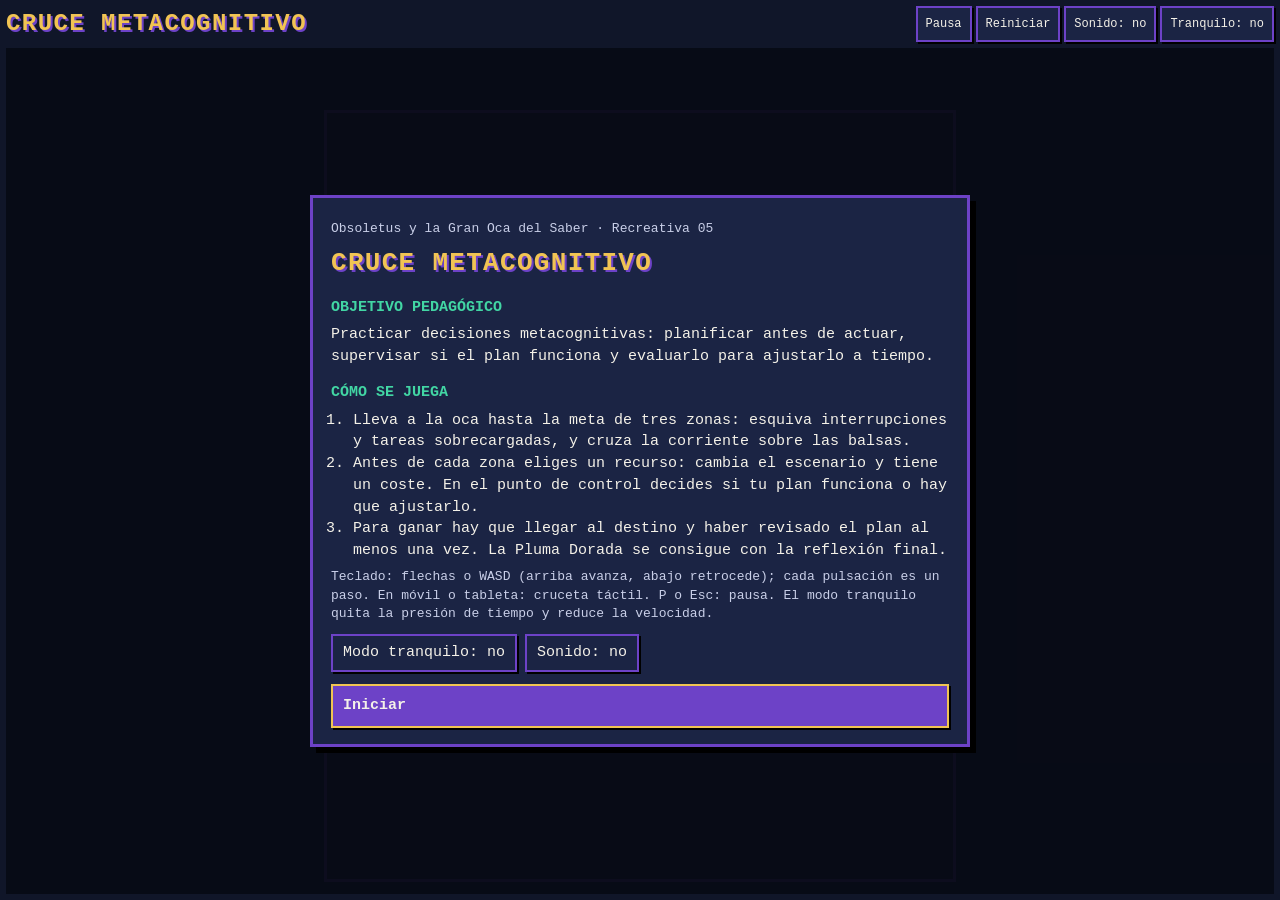
<file: recreativas/05-cruce-metacognitivo.html>
<!DOCTYPE html>
<html lang="es">
<head>
<meta charset="utf-8">
<meta name="viewport" content="width=device-width,initial-scale=1,viewport-fit=cover">
<title>Zona  · Obsoletus y la Gran Oca del Saber</title>
<style>
*{box-sizing:border-box}
html,body{margin:0;height:100%;overflow:hidden;background:#101629;color:#f4f1e8;
  font-family:ui-monospace,"SF Mono",Menlo,Consolas,"Liberation Mono","Courier New",monospace;
  -webkit-text-size-adjust:100%;-webkit-tap-highlight-color:transparent}
#app{position:fixed;inset:0;display:grid;gap:6px;
  padding:max(6px,env(safe-area-inset-top)) max(6px,env(safe-area-inset-right)) max(6px,env(safe-area-inset-bottom)) max(6px,env(safe-area-inset-left));
  grid-template-columns:auto minmax(0,1fr) auto;grid-template-rows:auto auto 1fr auto auto;
  grid-template-areas:"barra barra barra" "avisos avisos avisos" "escena escena escena" "herr herr herr" "cruceta . acciones"}
#barra{grid-area:barra;display:flex;flex-wrap:wrap;align-items:center;gap:4px 10px}
#titulo{margin:0;font-size:clamp(15px,2.6vw,24px);letter-spacing:.06em;text-transform:uppercase;color:#F1C453;
  text-shadow:2px 2px 0 #6D42C7;line-height:1.1;flex:1 1 220px}
#hud{display:flex;flex-wrap:wrap;gap:4px;font-size:13px}
.chip{background:#1b2444;border:2px solid #6D42C7;padding:2px 7px;white-space:nowrap}
.chip b{color:#42D6A4;font-weight:700;margin-right:4px}
#botones{display:flex;gap:4px;flex-wrap:wrap}
button{font:inherit;color:#f4f1e8;background:#1b2444;border:2px solid #6D42C7;padding:6px 10px;cursor:pointer;
  border-radius:0;touch-action:manipulation;min-height:36px;box-shadow:2px 2px 0 #000}
button:hover{background:#2a3566}
button:focus-visible,textarea:focus-visible{outline:3px solid #F1C453;outline-offset:2px}
button:active{transform:translate(1px,1px);box-shadow:1px 1px 0 #000}
button[disabled]{opacity:.45;cursor:not-allowed}
button[aria-pressed="true"]{background:#6D42C7;border-color:#F1C453}
#botones button{font-size:12px;padding:4px 8px}
#escena{grid-area:escena;position:relative;min-height:0;min-width:0;display:flex;align-items:center;justify-content:center}
#lienzo{box-sizing:content-box;display:block;background:#101629;border:3px solid #6D42C7;image-rendering:pixelated;touch-action:none}
#avisos{grid-area:avisos;height:56px;display:flex;align-items:center;justify-content:center;pointer-events:none;overflow:hidden}
.aviso{background:#101629ee;border:2px solid #42D6A4;color:#f4f1e8;padding:3px 10px;font-size:13px;line-height:1.25;max-width:640px;max-height:100%;text-align:center}
#herramientas{grid-area:herr;display:flex;gap:6px;justify-content:center;flex-wrap:wrap}
#herramientas:empty{display:none}
#herramientas button{flex:1 1 130px;max-width:230px;font-size:13px;line-height:1.2;min-height:44px;padding:4px 6px}
#herramientas button[aria-pressed="true"]::before{content:"\25B6 "}
#cruceta{grid-area:cruceta;display:grid;grid-template-columns:repeat(3,52px);grid-template-rows:repeat(3,44px);gap:3px}
#acciones{grid-area:acciones;display:flex;gap:8px;align-items:center}
#cruceta button,#acciones button{touch-action:none;user-select:none;-webkit-user-select:none;font-size:18px;padding:0}
#acciones button{width:clamp(54px,17vw,76px);min-width:0;height:76px;font-size:clamp(11px,3.1vw,14px);border-radius:0;padding:2px}
#cruceta:empty,#acciones:empty{display:none}
.pulsado{background:#6D42C7!important}
@media (hover:hover) and (pointer:fine) and (min-width:900px){#cruceta,#acciones{display:none}}
@media (orientation:landscape) and (max-height:560px){
  #app{grid-template-rows:auto 1fr auto;grid-template-areas:"barra barra barra" "cruceta escena acciones" "herr herr herr"}
  #avisos{grid-area:escena;align-self:start;height:auto;z-index:2;padding:6px}
  #capa{grid-row:2/-1}
  #cruceta,#acciones{align-self:end}
  #acciones{flex-direction:column}
  #acciones button{height:56px}
  #titulo{font-size:14px;flex:0 1 auto}
  #herramientas button{min-height:36px}
}
@media (max-width:520px){#botones{width:100%}#botones button{flex:1;padding:4px 2px}#hud{font-size:12px}}
#capa{grid-column:1/-1;grid-row:2/-1;min-height:0;background:#080b16f2;display:flex;align-items:center;justify-content:center;padding:4px;z-index:10}
#capa[hidden]{display:none}
#panel{background:#1b2444;border:3px solid #6D42C7;box-shadow:6px 6px 0 #000;max-width:660px;width:100%;max-height:100%;
  overflow:auto;padding:16px 18px;font-size:15px;line-height:1.45;outline:none}
#panel h2{margin:0 0 8px;color:#F1C453;font-size:clamp(18px,4vw,26px);text-transform:uppercase;letter-spacing:.05em;text-shadow:2px 2px 0 #6D42C7}
#panel h3{margin:14px 0 4px;color:#42D6A4;font-size:15px;text-transform:uppercase}
#panel p{margin:6px 0}
#panel ol,#panel ul{margin:6px 0;padding-left:22px}
#panel .opciones{display:flex;flex-direction:column;gap:8px;margin-top:12px}
#panel .opciones.fila{flex-direction:row;flex-wrap:wrap}
#panel .opciones.fila button{flex:1;min-width:48px;text-align:center}
#panel .opciones button{text-align:left;min-height:44px;font-size:15px}
#panel .opciones button small{display:block;color:#c9cfe8;font-size:13px;margin-top:2px}
#panel .principal{background:#6D42C7;border-color:#F1C453;font-weight:700;font-size:17px;min-height:48px;text-align:center}
#panel textarea{width:100%;font:inherit;font-size:16px;background:#101629;color:#f4f1e8;border:2px solid #42D6A4;padding:8px;min-height:74px;resize:vertical;border-radius:0}
#panel label{display:block;margin:10px 0 4px;color:#42D6A4}
#panel .nota{font-size:13px;color:#c9cfe8}
#panel .ficha{background:#101629;border:2px dashed #F1C453;padding:10px;white-space:pre-wrap;word-break:break-word;
  user-select:text;-webkit-user-select:text;font-size:14px;margin:8px 0}
#panel .conmutadores{display:flex;gap:8px;flex-wrap:wrap;margin:10px 0}
.barras{display:grid;grid-template-columns:auto 1fr auto;gap:6px 8px;align-items:center;margin:8px 0}
.barras .b{height:18px;background:repeating-linear-gradient(90deg,#42D6A4 0 8px,#2fae84 8px 10px);border:2px solid #f4f1e8}
@media (prefers-reduced-motion:reduce){*{transition:none!important;animation:none!important}}

</style>
</head>
<body>
<div id="app">
  <header id="barra">
    <h1 id="titulo"></h1>
    <div id="hud"></div>
    <div id="botones">
      <button type="button" id="bPausa">Pausa</button>
      <button type="button" id="bReiniciar">Reiniciar</button>
      <button type="button" id="bSonido" aria-pressed="false">Sonido: no</button>
      <button type="button" id="bTranquilo" aria-pressed="false">Tranquilo: no</button>
    </div>
  </header>
  <main id="escena"><canvas id="lienzo" aria-label="Zona de juego"></canvas></main>
  <div id="avisos" aria-live="polite"></div>
  <div id="herramientas"></div>
  <div id="cruceta"></div>
  <div id="acciones"></div>
  <div id="capa" hidden><div id="panel" role="dialog" aria-modal="true" tabindex="-1"></div></div>
</div>
<script>
/* Motor común de las recreativas de «Obsoletus y la Gran Oca del Saber».
   Sin dependencias externas ni almacenamiento: todo vive en memoria durante la sesión. */
(function () {
  'use strict';
  var C = { noche: '#101629', noche2: '#1b2444', morado: '#6D42C7', morado2: '#a98bf0', menta: '#42D6A4',
    oro: '#F1C453', blanco: '#f4f1e8', rojo: '#ff8a8a', gris: '#8791b5' };
  var FUENTE = 'ui-monospace,"SF Mono",Menlo,Consolas,"Liberation Mono","Courier New",monospace';
  function $(id) { return document.getElementById(id); }
  function esc(s) {
    return String(s).replace(/[&<>"']/g, function (c) {
      return { '&': '&amp;', '<': '&lt;', '>': '&gt;', '"': '&quot;', "'": '&#39;' }[c];
    });
  }
  function el(tag, cls, txt) {
    var e = document.createElement(tag);
    if (cls) e.className = cls;
    if (txt != null) e.textContent = txt;
    return e;
  }

  /* ---------- Ayudas de dibujo ---------- */
  function texto(ctx, s, x, y, o) {
    o = o || {};
    var tam = o.tam || 14;
    ctx.font = (o.negrita ? '700 ' : '') + tam + 'px ' + FUENTE;
    ctx.textAlign = o.alin || 'center';
    ctx.textBaseline = o.base || 'middle';
    var lineas = [String(s)];
    if (o.ancho) {
      lineas = [];
      var pal = String(s).split(' '), l = '';
      pal.forEach(function (p) {
        var t = l ? l + ' ' + p : p;
        if (ctx.measureText(t).width > o.ancho && l) { lineas.push(l); l = p; } else l = t;
      });
      lineas.push(l);
    }
    var alto = tam * 1.25, y0 = y - (lineas.length - 1) * alto / 2;
    lineas.forEach(function (ln, i) {
      if (o.sombra !== false) { ctx.fillStyle = o.sombraColor || '#000'; ctx.fillText(ln, x + 1, y0 + i * alto + 1); }
      ctx.fillStyle = o.color || C.blanco;
      ctx.fillText(ln, x, y0 + i * alto);
    });
    return lineas.length;
  }
  function caja(ctx, x, y, w, h, relleno, borde, grosor) {
    if (relleno) { ctx.fillStyle = relleno; ctx.fillRect(x, y, w, h); }
    if (borde) { ctx.strokeStyle = borde; ctx.lineWidth = grosor || 2; ctx.strokeRect(x + 1, y + 1, w - 2, h - 2); }
  }
  /* Oca exploradora: centrada en (x,y), altura aproximada t. o = {dir:-1|1, paso:bool, color:gorro} */
  function oca(ctx, x, y, t, o) {
    o = o || {};
    var u = t / 9;
    ctx.save(); ctx.translate(x, y); ctx.scale(o.dir < 0 ? -1 : 1, 1);
    function r(c, a, b, w, h) { ctx.fillStyle = c; ctx.fillRect(a * u, b * u, w * u, h * u); }
    r('#f4f1e8', -3.5, -0.5, 5.5, 3.5);
    r('#d9d4c4', -3, 0.3, 3, 1.6);
    r('#f4f1e8', 0.8, -3.5, 2, 4);
    r(o.color || C.menta, 0.3, -4.5, 3, 1);
    r('#101629', 1.9, -2.8, 0.7, 0.7);
    r(C.oro, 2.8, -2.4, 1.6, 0.9);
    var p = o.paso ? 0.8 : 0;
    r(C.oro, -2 + p, 3, 1, 1.4); r(C.oro, 0 - p, 3, 1, 1.4);
    ctx.restore();
  }
  /* Robot de Obsoletus: centrado en (x,y), altura aproximada t. o = {color, ojo, enfado} */
  function robot(ctx, x, y, t, o) {
    o = o || {};
    var u = t / 9;
    ctx.save(); ctx.translate(x, y);
    function r(c, a, b, w, h) { ctx.fillStyle = c; ctx.fillRect(a * u, b * u, w * u, h * u); }
    r(C.gris, -0.3, -4.5, 0.6, 1.2); r(o.ojo || C.rojo, -0.7, -5, 1.4, 0.8);
    r(C.blanco, -3.8, -3.6, 7.6, 5.9); r(o.color || '#3b2a78', -3.5, -3.3, 7, 5.3);
    r('#000', -2.6, -2.2, 5.2, 1.8);
    r(o.ojo || C.rojo, -2, -1.8, 1.2, 1); r(o.ojo || C.rojo, 0.8, -1.8, 1.2, 1);
    r('#000', -2, 0.6, 4, 0.6);
    r(C.gris, -2.8, 2, 2, 2.4); r(C.gris, 0.8, 2, 2, 2.4);
    ctx.restore();
  }
  function pluma(ctx, x, y, t, color) {
    var u = t / 8;
    ctx.save(); ctx.translate(x, y); ctx.rotate(-0.5);
    ctx.fillStyle = color || C.oro;
    ctx.fillRect(-1.5 * u, -4 * u, 3 * u, 6 * u); ctx.fillRect(-0.8 * u, -5 * u, 1.6 * u, 1 * u);
    ctx.fillStyle = '#000'; ctx.fillRect(-0.2 * u, -3.5 * u, 0.4 * u, 7.5 * u);
    ctx.restore();
  }
  function choca(a, b) { return a.x < b.x + b.w && a.x + a.w > b.x && a.y < b.y + b.h && a.y + a.h > b.y; }
  function limitar(v, a, b) { return v < a ? a : v > b ? b : v; }

  /* ---------- Motor ---------- */
  function crear(J) {
    var lienzo = $('lienzo'), ctx = lienzo.getContext('2d'), capa = $('capa'), panel = $('panel');
    var W = J.ancho || 480, H = J.alto || 360, k = 1;
    var estado = 'inicio', gen = 0, tranquilo = false, sonido = false, audio = null;
    var registro = [], hudCache = '', herr = null, herrSel = null, alHerr = null;
    var cola = Promise.resolve(), botonesModal = null, flotantes = [];
    var ctl = J.controles || {};
    var dirs = ctl.cruceta || ['arriba', 'abajo', 'izq', 'der'];
    var acciones = ctl.acciones || [];
    var teclas = { arriba: false, abajo: false, izq: false, der: false };
    var TECLAS_DEF = [[' '], ['x', 'm'], ['z', 'n']];
    var mapa = { arrowup: 'arriba', w: 'arriba', arrowdown: 'abajo', s: 'abajo', arrowleft: 'izq', a: 'izq', arrowright: 'der', d: 'der' };
    acciones.forEach(function (a, i) {
      teclas[a.id] = false;
      (a.teclas || TECLAS_DEF[i] || []).forEach(function (t) { mapa[t.toLowerCase()] = a.id; });
    });

    var api = {
      W: W, H: H, C: C, t: 0, teclas: teclas,
      get tranquilo() { return tranquilo; },
      get vel() { return tranquilo ? 0.6 : 1; },
      get herramienta() { return herrSel; },
      get jugando() { return estado === 'jugando'; },
      hud: function (o) {
        var h = '';
        Object.keys(o).forEach(function (kk) {
          if (o[kk] == null || o[kk] === '') return;
          h += '<span class="chip"><b>' + esc(kk) + '</b>' + esc(o[kk]) + '</span>';
        });
        if (h !== hudCache) { hudCache = h; $('hud').innerHTML = h; }
      },
      sonido: bip,
      mensaje: function (txt, ms) {
        var cont = $('avisos'), a = el('div', 'aviso', txt);
        while (cont.firstChild) cont.removeChild(cont.firstChild);
        cont.appendChild(a);
        setTimeout(function () { if (a.parentNode) a.parentNode.removeChild(a); }, ms || 3200);
      },
      flotar: function (txt, x, y, o) {
        o = o || {};
        flotantes.push({ txt: txt, x: x, y: y, v: 0, dur: o.dur || 1.1, color: o.color || C.oro, tam: o.tam || 13 });
        if (flotantes.length > 8) flotantes.shift();
      },
      registrar: function (txt) { registro.push(String(txt)); },
      elegir: function (cfg) {
        var g = gen;
        cola = cola.then(function () { return g === gen ? modal(cfg, g) : new Promise(function () {}); });
        return cola;
      },
      informar: function (cfg) {
        return api.elegir({ titulo: cfg.titulo, texto: cfg.texto, html: cfg.html, opciones: [cfg.boton || 'Continuar'] });
      },
      herramientas: function (lista, alElegir) {
        herr = lista && lista.length ? lista : null; alHerr = alElegir || null;
        herrSel = null; pintarHerr(); ajustar();
      },
      seleccionar: function (id) { elegirHerr(id, true); },
      ayuda: function (html) { J.ayuda = html; },
      terminar: fin
    };

    /* --- Sonido (apagado por defecto) --- */
    function bip(tipo) {
      if (!sonido) return;
      try {
        audio = audio || new (window.AudioContext || window.webkitAudioContext)();
        var f = { punto: 880, ok: 660, error: 200, golpe: 150, salto: 520, disparo: 740, gana: 990 }[tipo] || 440;
        var o = audio.createOscillator(), gn = audio.createGain();
        o.type = 'square'; o.frequency.value = f; gn.gain.value = 0.05;
        o.connect(gn); gn.connect(audio.destination);
        o.start(); o.stop(audio.currentTime + 0.09);
      } catch (e) { /* sin audio disponible */ }
    }

    /* --- Tamaño del lienzo --- */
    function ajustar() {
      var r = $('escena').getBoundingClientRect();
      var s = Math.max(0.2, Math.min((r.width - 6) / W, (r.height - 6) / H));
      var dpr = Math.min(window.devicePixelRatio || 1, 2);
      lienzo.style.width = Math.floor(W * s) + 'px';
      lienzo.style.height = Math.floor(H * s) + 'px';
      lienzo.width = Math.round(W * s * dpr); lienzo.height = Math.round(H * s * dpr);
      k = lienzo.width / W;
    }
    window.addEventListener('resize', ajustar);
    if (window.ResizeObserver) new ResizeObserver(ajustar).observe($('escena'));

    /* --- Entrada --- */
    function soltar() { Object.keys(teclas).forEach(function (t) { teclas[t] = false; }); }
    function pulsar(id) {
      if (estado !== 'jugando') return;
      if (id in teclas) teclas[id] = true;
      if (J.alPulsar) J.alPulsar(id, api);
    }
    function escribiendo(e) { var t = e.target && e.target.tagName; return t === 'TEXTAREA' || t === 'INPUT'; }
    window.addEventListener('keydown', function (e) {
      if (escribiendo(e) || e.ctrlKey || e.metaKey || e.altKey) return;
      var key = e.key.toLowerCase();
      if (estado === 'modal') {
        var n = parseInt(key, 10);
        if (botonesModal && n >= 1 && n <= botonesModal.length) { e.preventDefault(); botonesModal[n - 1].click(); }
        return;
      }
      if (key === 'p' || key === 'escape') { if (estado === 'jugando' || estado === 'pausa') { e.preventDefault(); pausa(); } return; }
      if (estado !== 'jugando') return;
      var id = mapa[key];
      if (id) { e.preventDefault(); if (!e.repeat) pulsar(id); return; }
      var d = parseInt(key, 10);
      if (d >= 1 && d <= 9) {
        if (herr && d <= herr.length) elegirHerr(herr[d - 1].id);
        if (J.alPulsar) J.alPulsar(String(d), api);
      }
    });
    window.addEventListener('keyup', function (e) {
      var id = mapa[e.key.toLowerCase()];
      if (id) teclas[id] = false;
    });
    window.addEventListener('blur', soltar);
    lienzo.addEventListener('pointerdown', function (e) {
      if (estado !== 'jugando' || !J.alPuntero) return;
      var r = lienzo.getBoundingClientRect();
      J.alPuntero((e.clientX - r.left) / r.width * W, (e.clientY - r.top) / r.height * H, api);
    });
    function botonTactil(id, etiqueta, aria) {
      var b = el('button', null, etiqueta);
      b.type = 'button'; b.setAttribute('aria-label', aria || etiqueta);
      function baja(e) { e.preventDefault(); b.classList.add('pulsado'); pulsar(id); }
      function sube(e) { e.preventDefault(); b.classList.remove('pulsado'); if (id in teclas) teclas[id] = false; }
      b.addEventListener('pointerdown', baja);
      ['pointerup', 'pointercancel', 'pointerleave'].forEach(function (n) { b.addEventListener(n, sube); });
      b.addEventListener('contextmenu', function (e) { e.preventDefault(); });
      return b;
    }
    (function montarTactil() {
      var cr = $('cruceta'), ac = $('acciones');
      if (dirs.length) {
        var pos = { arriba: [2, 1, '▲', 'Arriba'], izq: [1, 2, '◀', 'Izquierda'], der: [3, 2, '▶', 'Derecha'], abajo: [2, 3, '▼', 'Abajo'] };
        var soloLR = dirs.indexOf('arriba') < 0 && dirs.indexOf('abajo') < 0;
        if (soloLR) { cr.style.gridTemplateRows = '56px'; cr.style.gridTemplateColumns = 'repeat(2,64px)'; }
        dirs.forEach(function (dd) {
          var p = pos[dd], b = botonTactil(dd, p[2], p[3]);
          if (!soloLR) { b.style.gridColumn = p[0]; b.style.gridRow = p[1]; }
          cr.appendChild(b);
        });
      }
      acciones.forEach(function (a) { ac.appendChild(botonTactil(a.id, a.etiqueta)); });
    })();

    /* --- Barra de herramientas del juego --- */
    function pintarHerr() {
      var c = $('herramientas'); c.innerHTML = '';
      if (!herr) return;
      herr.forEach(function (h, i) {
        var b = el('button', null, (i + 1) + ' · ' + (h.icono ? h.icono + ' ' : '') + h.etiqueta);
        b.type = 'button'; b.setAttribute('aria-pressed', String(h.id === herrSel));
        b.addEventListener('click', function () { if (estado === 'jugando') elegirHerr(h.id); b.blur(); });
        c.appendChild(b);
      });
    }
    function elegirHerr(id, silencioso) {
      if (!herr) return;
      herrSel = id; pintarHerr();
      if (alHerr && !silencioso) alHerr(id, api);
    }

    /* --- Paneles --- */
    function abrirPanel() { capa.hidden = false; panel.scrollTop = 0; }
    function cerrarPanel() { capa.hidden = true; panel.innerHTML = ''; botonesModal = null; }
    function parrafos(dest, txt) {
      String(txt).split('\n').forEach(function (p) { if (p.trim()) dest.appendChild(el('p', null, p)); });
    }
    function modal(cfg, g) {
      return new Promise(function (res) {
        soltar(); estado = 'modal';
        var abierto = performance.now(), ta = null;
        panel.innerHTML = '';
        if (cfg.titulo) panel.appendChild(el('h2', null, cfg.titulo));
        if (cfg.texto) parrafos(panel, cfg.texto);
        if (cfg.html) { var d = el('div'); d.innerHTML = cfg.html; panel.appendChild(d); }
        if (cfg.campo) {
          var lb = el('label', null, cfg.campo); lb.htmlFor = 'campoModal';
          ta = el('textarea'); ta.id = 'campoModal'; ta.maxLength = 300;
          panel.appendChild(lb); panel.appendChild(ta);
        }
        var cont = el('div', 'opciones' + (cfg.enFila ? ' fila' : ''));
        botonesModal = [];
        (cfg.opciones || ['Continuar']).forEach(function (o, i) {
          var b = el('button'); b.type = 'button';
          var et = typeof o === 'string' ? o : o.etiqueta;
          b.appendChild(document.createTextNode((cfg.opciones && cfg.opciones.length > 1 && !cfg.enFila ? (i + 1) + ' · ' : '') + et));
          if (o.detalle) b.appendChild(el('small', null, o.detalle));
          b.addEventListener('click', function () {
            if (performance.now() - abierto < 350 || g !== gen) return;
            cerrarPanel(); estado = 'jugando';
            res({ i: i, texto: ta ? ta.value.trim() : '' });
          });
          cont.appendChild(b); botonesModal.push(b);
        });
        panel.appendChild(cont);
        abrirPanel();
        setTimeout(function () { if (g === gen && estado === 'modal' && !ta) panel.focus(); }, 50);
      });
    }
    function pausa() {
      if (estado === 'jugando') {
        soltar(); estado = 'pausa';
        panel.innerHTML = '<h2>Pausa</h2><p>El juego está detenido. Nada se mueve hasta que reanudes.</p>' +
          (J.ayuda ? '<h3>Ayuda y conceptos</h3>' + J.ayuda : '');
        var b = el('button', 'principal', 'Reanudar'); b.type = 'button'; b.addEventListener('click', pausa);
        var c = el('div', 'opciones'); c.appendChild(b); panel.appendChild(c);
        abrirPanel(); $('bPausa').textContent = 'Reanudar';
      } else if (estado === 'pausa') {
        cerrarPanel(); estado = 'jugando'; $('bPausa').textContent = 'Pausa';
      }
    }
    function conmutadores() {
      var c = el('div', 'conmutadores');
      var bt = el('button'), bs = el('button'); bt.type = bs.type = 'button';
      function pinta() {
        bt.textContent = 'Modo tranquilo: ' + (tranquilo ? 'sí' : 'no'); bt.setAttribute('aria-pressed', String(tranquilo));
        bs.textContent = 'Sonido: ' + (sonido ? 'sí' : 'no'); bs.setAttribute('aria-pressed', String(sonido));
        $('bTranquilo').textContent = 'Tranquilo: ' + (tranquilo ? 'sí' : 'no'); $('bTranquilo').setAttribute('aria-pressed', String(tranquilo));
        $('bSonido').textContent = 'Sonido: ' + (sonido ? 'sí' : 'no'); $('bSonido').setAttribute('aria-pressed', String(sonido));
      }
      bt.addEventListener('click', function () { tranquilo = !tranquilo; pinta(); });
      bs.addEventListener('click', function () { sonido = !sonido; pinta(); bip('ok'); });
      pinta(); c.appendChild(bt); c.appendChild(bs);
      return c;
    }
    function ponTranquilo(v) {
      tranquilo = v;
      $('bTranquilo').textContent = 'Tranquilo: ' + (v ? 'sí' : 'no'); $('bTranquilo').setAttribute('aria-pressed', String(v));
    }
    api.activarTranquilo = function () { ponTranquilo(true); };

    function portada() {
      estado = 'inicio';
      panel.innerHTML = '<p class="nota">Obsoletus y la Gran Oca del Saber · Recreativa ' + esc(J.numero || '') + '</p>' +
        '<h2>' + esc(J.titulo) + '</h2>' +
        '<h3>Objetivo pedagógico</h3><p>' + esc(J.objetivo) + '</p>' +
        '<h3>Cómo se juega</h3><ol>' + (J.instrucciones || []).map(function (i) { return '<li>' + esc(i) + '</li>'; }).join('') + '</ol>' +
        '<p class="nota">' + esc(J.teclas || 'Teclado: flechas o WASD. En móvil o tableta: botones táctiles en pantalla.') +
        ' P o Esc: pausa. El modo tranquilo quita la presión de tiempo y reduce la velocidad.</p>';
      panel.appendChild(conmutadores());
      var b = el('button', 'principal', 'Iniciar'); b.type = 'button'; b.id = 'bIniciar';
      b.addEventListener('click', comenzar);
      var c = el('div', 'opciones'); c.appendChild(b); panel.appendChild(c);
      abrirPanel();
    }
    function comenzar() {
      gen++; cola = Promise.resolve();
      registro = []; flotantes = []; herr = null; herrSel = null; alHerr = null; pintarHerr();
      hudCache = ''; $('hud').innerHTML = ''; $('avisos').innerHTML = '';
      api.t = 0; soltar(); cerrarPanel();
      $('bPausa').textContent = 'Pausa';
      estado = 'jugando'; ajustar();
      J.iniciar(api);
    }

    /* --- Pantalla final y Pluma Dorada --- */
    function fin(r) {
      r = r || {};
      soltar(); estado = 'fin'; bip('gana');
      var decisiones = registro.slice();
      panel.innerHTML = '<h2>' + esc(r.titulo || '¡Reto superado!') + '</h2>' +
        '<p><b>Puntuación lúdica:</b> ' + esc(r.puntos != null ? r.puntos : 0) + ' <span class="nota">(solo mide la partida, no tu aprendizaje)</span></p>' +
        (r.html || '') +
        '<h3>Decisiones que tomaste</h3>' +
        (decisiones.length ? '<ul>' + decisiones.map(function (d) { return '<li>' + esc(d) + '</li>'; }).join('') + '</ul>' : '<p>Sin decisiones registradas.</p>') +
        (r.feedback ? '<h3>Comentario sobre esta partida</h3><p>' + esc(r.feedback) + '</p>' : '') +
        '<h3>Pregunta de transferencia</h3><p><b>' + esc(J.transferencia) + '</b></p>';
      var lb = el('label', null, 'Tu respuesta (1–2 frases):'); lb.htmlFor = 'reflexion';
      var ta = el('textarea'); ta.id = 'reflexion'; ta.maxLength = 600;
      var reclamar = el('button', 'principal', 'Reclamar Pluma Dorada'); reclamar.type = 'button'; reclamar.id = 'bReclamar'; reclamar.disabled = true;
      var aviso = el('p', 'nota', 'Escribe tu reflexión (al menos 20 caracteres) para activar la Pluma Dorada.');
      var zona = el('div');
      var otra = el('button', null, 'Jugar de nuevo'); otra.type = 'button'; otra.addEventListener('click', comenzar);
      var ops = el('div', 'opciones'); ops.appendChild(reclamar); ops.appendChild(otra);
      ta.addEventListener('input', function () { reclamar.disabled = ta.value.trim().length < 20; });
      reclamar.addEventListener('click', function () {
        var f = new Date(), fecha = f.toLocaleDateString('es-ES') + ' ' + f.toLocaleTimeString('es-ES', { hour: '2-digit', minute: '2-digit' });
        var lineas = ['✦ ' + J.pluma + ' ✦', 'Pluma Dorada · Obsoletus y la Gran Oca del Saber',
          'Recreativa ' + (J.numero || '') + ': ' + J.titulo, 'Fecha: ' + fecha,
          'Puntuación lúdica: ' + (r.puntos != null ? r.puntos : 0) + (tranquilo ? ' (modo tranquilo)' : ''), '', 'Decisiones en esta partida:'];
        decisiones.forEach(function (d) { lineas.push('- ' + d); });
        (r.ficha || []).forEach(function (d) { lineas.push('- ' + d); });
        lineas.push('', 'Pregunta: ' + J.transferencia, 'Mi reflexión: ' + ta.value.trim(), '',
          'Repaso formativo: esta ficha no certifica competencia docente.');
        zona.innerHTML = '<h3>Pluma Dorada reclamada: ' + esc(J.pluma) + '</h3>';
        var ficha = el('div', 'ficha', lineas.join('\n')); ficha.id = 'ficha'; ficha.tabIndex = 0;
        zona.appendChild(ficha);
        var copiar = el('button', null, 'Seleccionar y copiar ficha'); copiar.type = 'button';
        var nota = el('p', 'nota', 'Esta ficha solo existe en tu pantalla: no se ha enviado al profesorado ni se guarda en ningún servidor. Cópiala o haz una captura para conservarla.');
        copiar.addEventListener('click', function () {
          var rg = document.createRange(); rg.selectNodeContents(ficha);
          var sel = window.getSelection(); sel.removeAllRanges(); sel.addRange(rg);
          var ok = false;
          try { ok = document.execCommand('copy'); } catch (e) { ok = false; }
          copiar.textContent = ok ? 'Ficha copiada' : 'Ficha seleccionada: cópiala con Ctrl/Cmd + C';
        });
        zona.appendChild(copiar); zona.appendChild(nota);
        reclamar.disabled = true; reclamar.textContent = 'Pluma Dorada reclamada'; ta.readOnly = true; aviso.textContent = '';
        ficha.scrollIntoView({ block: 'nearest' });
      });
      panel.appendChild(lb); panel.appendChild(ta); panel.appendChild(aviso); panel.appendChild(ops); panel.appendChild(zona);
      abrirPanel();
    }

    /* --- Botones fijos --- */
    $('titulo').textContent = J.titulo;
    $('bPausa').addEventListener('click', function () { pausa(); this.blur(); });
    $('bReiniciar').addEventListener('click', function () { this.blur(); comenzar(); });
    $('bSonido').addEventListener('click', function () {
      sonido = !sonido; this.textContent = 'Sonido: ' + (sonido ? 'sí' : 'no'); this.setAttribute('aria-pressed', String(sonido)); this.blur(); bip('ok');
    });
    $('bTranquilo').addEventListener('click', function () { ponTranquilo(!tranquilo); this.blur(); });

    /* --- Bucle --- */
    var previo = 0;
    function cuadro(ts) {
      requestAnimationFrame(cuadro);
      var dt = Math.min(0.05, (ts - previo) / 1000 || 0); previo = ts;
      if (estado === 'jugando') {
        api.t += dt;
        J.actualizar(dt, api);
        for (var i = flotantes.length - 1; i >= 0; i--) { flotantes[i].v += dt; if (flotantes[i].v > flotantes[i].dur) flotantes.splice(i, 1); }
      }
      if (estado === 'inicio') return;
      ctx.setTransform(k, 0, 0, k, 0, 0);
      ctx.imageSmoothingEnabled = false;
      ctx.fillStyle = C.noche; ctx.fillRect(0, 0, W, H);
      J.dibujar(ctx, api);
      flotantes.forEach(function (f) { texto(ctx, f.txt, f.x, f.y - f.v * 22, { tam: f.tam, color: f.color, negrita: true }); });
    }
    ajustar(); portada(); requestAnimationFrame(cuadro);
    Arcade._ = { api: api, juego: J, estado: function () { return estado; } };
    return api;
  }

  window.Arcade = { crear: crear, C: C, esc: esc, texto: texto, caja: caja, oca: oca, robot: robot, pluma: pluma, choca: choca, limitar: limitar };
})();

</script>
<script>
/* 05 · Cruce metacognitivo */
(function () {
  'use strict';
  var A = Arcade, C = A.C, T = 40, COLS = 9, FILAS = 11, W = COLS * T, H = FILAS * T;
  var CONTROL = 4, META = FILAS - 1, TIEMPO = 70, VIDAS = 3;
  var S;

  /* Carriles: [fila, tipo, dir, velocidad px/s, n.º de piezas, ancho px, separación px]
     R = carril con obstáculos, P = corriente con balsas (plataformas móviles). El resto son zonas seguras. */
  var ZONAS = [
    { nombre: 'Planificación', duro: 3, carriles: [
      [1, 'R', 1, 40, 3, 40, 140], [2, 'R', -1, 30, 2, 80, 230], [3, 'R', 1, 60, 3, 40, 150],
      [5, 'P', 1, 30, 2, 120, 240], [6, 'P', -1, 36, 3, 80, 150],
      [8, 'R', -1, 52, 3, 40, 150], [9, 'R', 1, 42, 2, 80, 230]],
      pregunta: 'Recurso de planificación: ¿cómo preparas el cruce?',
      recursos: [
        { id: 'flechas', etiqueta: 'Plan temporal', coste: 5,
          detalle: 'Cuesta 5 s de reloj. Estudias el recorrido: aparecen flechas de anticipación con el sentido de cada carril y un aviso antes de que entre cada obstáculo.' },
        { id: 'prioridad', etiqueta: 'Prioridad: el carril más difícil', coste: 3,
          detalle: 'Cuesta 3 s. Te ocupas primero del carril más rápido: se detiene un momento cada pocos segundos (verás «PAUSA»).' },
        { id: 'correr', etiqueta: 'Salir corriendo sin plan', coste: 0,
          detalle: 'No cuesta tiempo y da 40 puntos extra, pero todo va un 15 % más rápido: menos margen de respuesta.' }] },
    { nombre: 'Supervisión', duro: 3, carriles: [
      [1, 'R', 1, 52, 3, 40, 140], [2, 'R', -1, 42, 2, 80, 230], [3, 'R', -1, 70, 3, 40, 160],
      [5, 'P', -1, 38, 2, 100, 240], [6, 'P', 1, 46, 3, 80, 150],
      [8, 'R', 1, 66, 3, 40, 150], [9, 'R', -1, 52, 2, 80, 230]],
      pregunta: 'Recurso de supervisión: ¿cómo vas a comprobar que avanzas bien?',
      recursos: [
        { id: 'comprobacion', etiqueta: 'Comprobación intermedia', coste: 5,
          detalle: 'Cuesta 5 s. Colocas dos piedras fijas en la corriente: plataformas adicionales donde pararte a mirar antes de seguir.' },
        { id: 'pausado', etiqueta: 'Ritmo pausado', coste: 7,
          detalle: 'Cuesta 7 s. Avanzas comprobando cada paso: todos los carriles y balsas de la zona van un 25 % más despacio.' },
        { id: 'correr', etiqueta: 'Seguir sin comprobar', coste: 0,
          detalle: 'No cuesta tiempo y da 40 puntos extra, pero todo va un 15 % más rápido: menos margen de respuesta.' }] },
    { nombre: 'Evaluación', duro: 3, carriles: [
      [1, 'R', -1, 62, 3, 40, 140], [2, 'R', 1, 52, 2, 80, 230], [3, 'R', -1, 80, 3, 40, 170],
      [5, 'P', 1, 44, 2, 100, 240], [6, 'P', -1, 52, 3, 80, 150], [7, 'P', 1, 40, 2, 120, 240],
      [8, 'R', -1, 72, 3, 40, 160], [9, 'R', 1, 58, 2, 80, 230]],
      pregunta: 'Recurso de evaluación: ¿qué harás con los errores?',
      recursos: [
        { id: 'corregir', etiqueta: 'Corregir tras cada error', coste: 4,
          detalle: 'Cuesta 4 s. Cada vez que tropieces, el carril donde ocurrió se detiene 5 s para que lo analices y lo cruces.' },
        { id: 'ruta', etiqueta: 'Ruta segura revisada', coste: 8,
          detalle: 'Cuesta 8 s. Aprovechas lo aprendido en las zonas anteriores: un puente fijo cruza toda la corriente por la derecha.' },
        { id: 'correr', etiqueta: 'Terminar cuanto antes', coste: 0,
          detalle: 'No cuesta tiempo y da 40 puntos extra, pero todo va un 15 % más rápido: menos margen de respuesta.' }] }
  ];

  function mod(a, n) { return ((a % n) + n) % n; }
  function filaY(r) { return (FILAS - 1 - r) * T; }
  function recursoDe(z, id) { return ZONAS[z].recursos.filter(function (r) { return r.id === id; })[0]; }

  /* ---------- Montaje de una zona ---------- */
  function montarZona() {
    var Z = ZONAS[S.zona];
    S.carriles = [];
    for (var r = 0; r < FILAS; r++) S.carriles.push({ tipo: 'S', fijas: [] });
    Z.carriles.forEach(function (d) {
      S.carriles[d[0]] = { tipo: d[1], dir: d[2], v: d[3], n: d[4], w: d[5], sep: d[6], L: d[4] * d[6],
        fase: d[0] * 53 + S.zona * 31, factor: 1, pausa: 0, ciclo: false, enPausa: false, fijas: [] };
    });
    S.j = { r: 0, x: W / 2, mira: 1 };
    S.segura = 0; S.maxFila = 0; S.vidas = VIDAS; S.tz = 0; S.inmune = 1;
    S.flechas = false; S.prisa = 1; S.corregir = false; S.ajustado = false; S.preguntado = false;
    S.rep = null;
  }
  function aplicarRecurso(api) {
    var Z = ZONAS[S.zona], id = S.plan[S.zona], rec = recursoDe(S.zona, id);
    S.tiempo = TIEMPO - rec.coste;
    if (id === 'flechas') S.flechas = true;
    if (id === 'prioridad') S.carriles[Z.duro].ciclo = true;
    if (id === 'correr') S.prisa = 1.15;
    if (id === 'comprobacion') { S.carriles[5].fijas.push({ col: 4, clase: 'piedra' }); S.carriles[6].fijas.push({ col: 6, clase: 'piedra' }); }
    if (id === 'pausado') S.carriles.forEach(function (c) { if (c.tipo !== 'S') c.factor *= 0.75; });
    if (id === 'corregir') S.corregir = true;
    if (id === 'ruta') S.carriles.forEach(function (c) { if (c.tipo === 'P') c.fijas.push({ col: 7, clase: 'puente' }); });
  }
  function ajustarMapa(api) {
    var cols = [3, 5, 3], k = 0;
    for (var r = CONTROL + 1; r < META; r++) {
      var c = S.carriles[r];
      if (c.tipo === 'P') { c.fijas.push({ col: cols[k % 3], clase: 'ajuste' }); k++; }
      if (c.tipo === 'R') c.factor *= 0.75;
    }
    S.ajustado = true; S.tiempo -= 3;
  }

  /* ---------- Modales del flujo ---------- */
  function elegirRecurso(api, cambio) {
    var Z = ZONAS[S.zona], previo = S.plan[S.zona];
    S.activa = false;
    return api.elegir({
      titulo: 'Zona ' + (S.zona + 1) + ' de 3 · ' + Z.nombre,
      texto: Z.pregunta + '\nCada recurso cambia el escenario y tiene un coste. Tienes ' + TIEMPO + ' s por zona' +
        (api.tranquilo ? ' (en modo tranquilo el reloj no corre).' : '.'),
      opciones: Z.recursos.map(function (r) { return { etiqueta: r.etiqueta, detalle: r.detalle }; })
    }).then(function (r) {
      var rec = Z.recursos[r.i];
      S.plan[S.zona] = rec.id;
      if (cambio) {
        if (previo !== rec.id) {
          S.revisiones++; S.cambios[S.zona].push('cambié de recurso: «' + recursoDe(S.zona, previo).etiqueta + '» → «' + rec.etiqueta + '»');
          api.registrar('Zona ' + (S.zona + 1) + ': tras quedarme sin vidas cambié de recurso a «' + rec.etiqueta + '».');
        } else api.registrar('Zona ' + (S.zona + 1) + ': tras quedarme sin vidas mantuve «' + rec.etiqueta + '».');
      } else {
        S.inicial[S.zona] = rec.id;
        api.registrar('Zona ' + (S.zona + 1) + ' (' + Z.nombre + '): elegí «' + rec.etiqueta + '»' + (rec.coste ? ' (coste: ' + rec.coste + ' s).' : ' (sin coste de tiempo, menos margen).'));
      }
      montarZona(); aplicarRecurso(api);
      S.activa = true;
      api.mensaje(rec.id === 'correr' ? 'Sin ayudas: todo va algo más rápido.' :
        rec.id === 'flechas' ? 'Flechas de anticipación activadas en todos los carriles.' :
        rec.id === 'prioridad' ? 'El tercer carril se detiene a ratos: cruza cuando ponga PAUSA.' :
        rec.id === 'comprobacion' ? 'Dos piedras fijas te esperan en la corriente.' :
        rec.id === 'pausado' ? 'Toda la zona va más despacio.' :
        rec.id === 'corregir' ? 'Si tropiezas, ese carril se detendrá 5 s.' : 'Puente fijo a la derecha de la corriente.');
    });
  }

  function puntoDeControl(api) {
    var z = S.zona, rec = recursoDe(z, S.plan[z]), n = S.tropiezos[z][0];
    S.activa = false; S.preguntado = true;
    api.sonido('ok');
    api.elegir({
      titulo: '¿Mi plan está funcionando?',
      texto: 'Punto de control de la zona ' + (z + 1) + '. Tu recurso: «' + rec.etiqueta + '». Tropiezos hasta aquí: ' + n +
        '.\nUn tropiezo puede ser cuestión de reflejos: decide mirando si el plan te está dando margen.',
      opciones: [
        { etiqueta: 'Sí', detalle: 'Sigo con el mismo plan; el mapa no cambia.' },
        { etiqueta: 'Necesito ajustarlo', detalle: 'Cuesta 3 s. El mapa cambia: apoyos fijos en la corriente y carriles de arriba más lentos.' },
        { etiqueta: 'Seguir sin revisar', detalle: 'No cuenta como revisión del plan.' }]
    }).then(function (r) {
      if (r.i === 0) {
        S.revisiones++; S.revision[z] = 'si';
        api.registrar('Punto de control ' + (z + 1) + ': revisé el plan y lo mantuve («Sí, está funcionando»; ' + n + ' tropiezos hasta ahí).');
        api.mensaje('Plan confirmado. Sigues con «' + rec.etiqueta + '».');
      } else if (r.i === 1) {
        S.revisiones++; S.ajustes++; S.revision[z] = 'ajuste';
        ajustarMapa(api);
        S.cambios[z].push('ajusté el plan en el punto de control');
        api.registrar('Punto de control ' + (z + 1) + ': «Necesito ajustarlo» (' + n + ' tropiezos hasta ahí); el mapa cambió.');
        api.mensaje('Plan ajustado: hay apoyos fijos (+) en la corriente y los carriles de arriba van más lentos.', 4200);
      } else {
        S.revision[z] = 'no';
        api.registrar('Punto de control ' + (z + 1) + ': seguí sin revisar el plan.');
      }
      S.activa = true;
    });
  }

  function sinVidas(api, motivo) {
    S.activa = false; S.reintentos[S.zona]++;
    api.elegir({
      titulo: motivo,
      texto: 'Vuelves al comienzo de la zona ' + (S.zona + 1) + ' (' + ZONAS[S.zona].nombre + ') con las vidas y el reloj completos. Las zonas superadas y tus revisiones se conservan.',
      opciones: [
        { etiqueta: 'Reintentar zona', detalle: 'Con el mismo recurso.' },
        { etiqueta: 'Reintentar en modo tranquilo', detalle: 'Sin reloj y con todo más lento.' },
        { etiqueta: 'Cambiar de recurso y reintentar', detalle: 'Revisar el plan también es una estrategia.' }]
    }).then(function (r) {
      if (r.i === 1) api.activarTranquilo();
      if (r.i === 2) return elegirRecurso(api, true);
      montarZona(); aplicarRecurso(api); S.activa = true;
    });
  }

  function finZona(api) {
    var z = S.zona, extra = 50 + S.vidas * 20 + (S.plan[z] === 'correr' ? 40 : 0);
    S.activa = false; S.puntos += extra; S.duracion[z] = Math.round(S.tz);
    api.sonido('ok');
    if (z < 2) {
      api.flotar('+' + extra, W / 2, 30);
      S.zona++; montarZona();
      elegirRecurso(api, false);
      return;
    }
    var p = Promise.resolve();
    if (!S.revisiones) {
      p = api.elegir({
        titulo: 'Antes de cruzar la meta',
        texto: 'Has llegado al destino sin revisar tu plan en ningún punto de control. Hazlo ahora, mirando hacia atrás: ¿tu plan funcionó?',
        opciones: [
          { etiqueta: 'Sí, lo mantendría igual', detalle: 'Los recursos elegidos me dieron margen suficiente.' },
          { etiqueta: 'Lo ajustaría: invertiría más tiempo en preparar', detalle: 'Cambiaría rapidez por anticipación o apoyos.' },
          { etiqueta: 'Lo ajustaría: revisaría antes, a mitad de camino', detalle: 'Usaría los puntos de control para decidir.' }]
      }).then(function (r) {
        S.revisiones++; S.revisionFinal = r.i;
        api.registrar('En la meta revisé el plan de toda la partida: ' +
          ['lo mantendría igual.', 'invertiría más tiempo en preparar.', 'revisaría antes, a mitad de camino.'][r.i]);
      });
    }
    p.then(function () { cierre(api); });
  }

  function cierre(api) {
    var total = 0, peor = -1, mx = 0, empate = false, html = '<h3>Previsión, cambios y resultado</h3><ul>';
    ZONAS.forEach(function (Z, z) {
      var t = S.tropiezos[z], n = t[0] + t[1];
      total += n;
      if (n > mx) { mx = n; peor = z; empate = false; } else if (n === mx && n > 0) empate = true;
      html += '<li><b>Zona ' + (z + 1) + ' · ' + Z.nombre + '.</b> Plan inicial: «' + A.esc(recursoDe(z, S.inicial[z]).etiqueta) + '». ' +
        'Revisión: ' + (S.revision[z] === 'si' ? 'confirmé el plan' : S.revision[z] === 'ajuste' ? 'lo ajusté y el mapa cambió' : 'no revisé en el punto de control') +
        (S.cambios[z].length ? '. Cambios: ' + A.esc(S.cambios[z].join('; ')) : '. Sin cambios') +
        '. Resultado: superada en ' + S.duracion[z] + ' s, ' + t[0] + ' tropiezo(s) antes del punto de control y ' + t[1] + ' después' +
        (S.reintentos[z] ? ', ' + S.reintentos[z] + ' reintento(s)' : '') + '.</li>';
    });
    html += '</ul><p><b>Tu previsión inicial:</b> ' +
      (S.prevision < 3 ? 'creías que te costaría más «' + ZONAS[S.prevision].nombre + '».' : 'no sabías qué zona te costaría más.') +
      ' <b>En esta partida:</b> ' + (peor < 0 ? 'no hubo tropiezos en ninguna zona.' :
        empate ? 'los tropiezos se repartieron entre varias zonas.' : 'hubo más tropiezos en «' + ZONAS[peor].nombre + '».') + '</p>' +
      '<p class="nota">Los tropiezos dependen sobre todo de reflejos y del momento: no miden tu capacidad de planificar ni de revisar. ' +
      'Lo que este resumen recoge son tus decisiones: qué preparaste, cuándo te detuviste a revisar y qué cambiaste.</p>';
    var fb = 'Revisaste tu plan ' + S.revisiones + ' vez/veces' + (S.ajustes ? ' y lo ajustaste ' + S.ajustes : '') + '. ';
    if (S.revisionFinal != null) fb += 'La revisión llegó al final, en la meta: revisar a mitad de camino permite cambiar el recorrido cuando todavía sirve. ';
    else if (S.ajustes) fb += 'Al ajustar aceptaste un coste de tiempo a cambio de una alternativa en el mapa: eso es regular la estrategia con información de la propia tarea. ';
    else fb += 'Confirmar un plan con evidencias también es supervisar: no toda revisión acaba en un cambio. ';
    fb += (S.prevision < 3 && peor >= 0 && !empate ? (S.prevision === peor ? 'Tu previsión coincidió con la zona de más tropiezos. ' : 'Tu previsión no coincidió con la zona de más tropiezos; contrastar lo previsto con lo ocurrido es parte de evaluar. ') : '') +
      'Es una sola partida: no describe cómo aprendes, solo lo que decidiste aquí.';
    api.terminar({ titulo: '¡Cruce completado!', puntos: S.puntos, html: html, feedback: fb,
      ficha: ['Revisiones conscientes del plan: ' + S.revisiones + ' (ajustes: ' + S.ajustes + ').', 'Tropiezos totales: ' + total + ' (reflejos, no metacognición).'] });
  }

  /* ---------- Física ---------- */
  function piezas(c) {                       /* x izquierda de cada obstáculo o balsa del carril */
    var xs = [];
    for (var i = 0; i < c.n; i++) xs.push(mod(c.fase + i * c.sep, c.L) - c.w);
    return xs;
  }
  function velDe(c, api) { return c.enPausa ? 0 : c.dir * c.v * c.factor * S.prisa * api.vel; }
  function apoyo(c, x) {                     /* 'fija', 'balsa' o null bajo la posición x de un carril P */
    var i;
    for (i = 0; i < c.fijas.length; i++) if (x >= c.fijas[i].col * T - 4 && x <= c.fijas[i].col * T + T + 4) return 'fija';
    var xs = piezas(c);
    for (i = 0; i < xs.length; i++) if (x >= xs[i] - 2 && x <= xs[i] + c.w + 2) return 'balsa';
    return null;
  }
  function golpea(c, x) {
    var xs = piezas(c);
    for (var i = 0; i < xs.length; i++) if (x + 12 > xs[i] + 3 && x - 12 < xs[i] + c.w - 3) return true;
    return false;
  }

  function mover(id, api) {
    var j = S.j;
    if (id === 'arriba' && j.r < META) j.r++;
    else if (id === 'abajo' && j.r > 0) j.r--;
    else if (id === 'izq') { j.x = Math.max(T / 2, j.x - T); j.mira = -1; }
    else if (id === 'der') { j.x = Math.min(W - T / 2, j.x + T); j.mira = 1; }
    else return;
    S.salto = api.t; api.sonido('salto');
    var c = S.carriles[j.r];
    if (c.tipo === 'S') j.x = Math.floor(j.x / T) * T + T / 2;      /* en tierra firme, la oca se centra en su casilla */
    if (j.r > S.maxFila) { S.maxFila = j.r; S.puntos += 10; }
    if (c.tipo === 'S' && j.r > S.segura) {
      S.segura = j.r;
      if (j.r < META) api.flotar('Zona segura', j.x, filaY(j.r) + 8, { color: C.menta });
    }
    if (j.r === CONTROL && !S.preguntado) puntoDeControl(api);
    else if (j.r === META) finZona(api);
  }

  function tropiezo(api, c, texto) {
    var z = S.zona, j = S.j, fila = j.r;
    S.tropiezos[z][S.segura >= CONTROL ? 1 : 0]++;
    S.vidas--; api.sonido('golpe');
    if (S.vidas <= 0) { sinVidas(api, 'Te has quedado sin vidas'); return; }
    j.r = S.segura; j.x = W / 2; S.inmune = 1.2; S.rep = null;
    if (S.corregir) { c.pausa = 5; api.mensaje(texto + ' Ese carril se detiene 5 s: analízalo y crúzalo.'); }
    else api.mensaje(texto + ' Vuelves a la última zona segura.');
    S.ultimoFallo = fila;
  }

  var NOMBRES = { arriba: 1, abajo: 1, izq: 1, der: 1 };

  A.crear({
    numero: '05', titulo: 'Cruce metacognitivo', pluma: 'PLUMA-METACOGNICION',
    ancho: W, alto: H,
    objetivo: 'Practicar decisiones metacognitivas: planificar antes de actuar, supervisar si el plan funciona y evaluarlo para ajustarlo a tiempo.',
    instrucciones: [
      'Lleva a la oca hasta la meta de tres zonas: esquiva interrupciones y tareas sobrecargadas, y cruza la corriente sobre las balsas.',
      'Antes de cada zona eliges un recurso: cambia el escenario y tiene un coste. En el punto de control decides si tu plan funciona o hay que ajustarlo.',
      'Para ganar hay que llegar al destino y haber revisado el plan al menos una vez. La Pluma Dorada se consigue con la reflexión final.'
    ],
    teclas: 'Teclado: flechas o WASD (arriba avanza, abajo retrocede); cada pulsación es un paso. En móvil o tableta: cruceta táctil.',
    transferencia: '¿Qué señal usarías para que tus alumnos sepan cuándo detenerse y revisar una estrategia?',
    ayuda: '<ul><li><b>Planificar:</b> decidir recursos, tiempo y prioridades antes de empezar.</li>' +
      '<li><b>Supervisar:</b> comprobar durante la tarea si el plan está dando resultado.</li>' +
      '<li><b>Evaluar y ajustar:</b> contrastar lo previsto con lo ocurrido y cambiar de estrategia.</li></ul>' +
      '<p><b>Leyenda:</b> cajas con «!» = interrupciones (cortas y rápidas); pilas de cajas = tareas sobrecargadas (largas y lentas); ' +
      'tablones sobre el agua = balsas que te llevan con ellas; franjas con puntos = zonas seguras (ahí vuelves si tropiezas); bandera = punto de control.</p>' +
      '<p>Todos los carriles repiten siempre el mismo patrón: obsérvalo antes de dar el paso. En la corriente, quédate sobre una balsa o una piedra.</p>',
    controles: { cruceta: ['arriba', 'abajo', 'izq', 'der'] },

    iniciar: function (api) {
      S = { zona: 0, puntos: 0, activa: false, plan: [null, null, null], inicial: [null, null, null],
        revision: ['no', 'no', 'no'], cambios: [[], [], []], tropiezos: [[0, 0], [0, 0], [0, 0]],
        reintentos: [0, 0, 0], duracion: [0, 0, 0], revisiones: 0, ajustes: 0, prevision: 3, revisionFinal: null,
        tiempo: TIEMPO, salto: -1, ultimoFallo: null };
      montarZona();
      api.elegir({
        titulo: 'Tu previsión',
        texto: 'Vas a cruzar tres zonas: Planificación, Supervisión y Evaluación; cada una algo más rápida que la anterior. Antes de empezar, ¿cuál crees que te costará más?',
        opciones: ['Planificación (zona 1)', 'Supervisión (zona 2)', 'Evaluación (zona 3)', 'Todavía no lo sé']
      }).then(function (r) {
        S.prevision = r.i;
        api.registrar('Previsión inicial: ' + (r.i < 3 ? 'creí que me costaría más «' + ZONAS[r.i].nombre + '».' : 'no sabía qué zona me costaría más.'));
        return elegirRecurso(api, false);
      });
    },

    alPulsar: function (id, api) {
      if (!S || !S.activa || !NOMBRES[id]) return;
      S.rep = { id: id, t: 0.3 };
      mover(id, api);
    },

    actualizar: function (dt, api) {
      if (!S.activa) return;
      var j = S.j, i, c;
      S.tz += dt;
      if (!api.tranquilo) {
        S.tiempo -= dt;
        if (S.tiempo <= 0) { sinVidas(api, 'Se acabó el tiempo de la zona'); return; }
      }
      /* repetición al mantener pulsada una dirección */
      if (S.rep) {
        if (!api.teclas[S.rep.id]) S.rep = null;
        else { S.rep.t -= dt; if (S.rep.t <= 0) { S.rep.t = 0.17; mover(S.rep.id, api); if (!S.activa) return; } }
      }
      for (i = 1; i < META; i++) {
        c = S.carriles[i];
        if (c.tipo === 'S') continue;
        if (c.pausa > 0) c.pausa = Math.max(0, c.pausa - dt);
        c.enPausa = c.pausa > 0 || (c.ciclo && mod(S.tz, 4.6) < 1.9);
        c.fase += velDe(c, api) * dt;
      }
      S.inmune = Math.max(0, S.inmune - dt);
      c = S.carriles[j.r];
      if (c.tipo === 'P') {
        var ap = apoyo(c, j.x);
        if (!ap) tropiezo(api, c, 'Has caído a la corriente.');
        else if (ap === 'balsa') j.x = A.limitar(j.x + velDe(c, api) * dt, T / 2, W - T / 2);
      } else if (c.tipo === 'R' && !S.inmune && golpea(c, j.x)) {
        tropiezo(api, c, c.w > 40 ? 'Te ha arrollado una tarea sobrecargada.' : 'Te ha frenado una interrupción.');
      }
      api.hud({
        Zona: (S.zona + 1) + '/3 ' + ZONAS[S.zona].nombre, Vidas: S.vidas,
        Tiempo: api.tranquilo ? 'sin límite' : Math.ceil(S.tiempo) + ' s',
        Puntos: S.puntos, Revisiones: S.revisiones
      });
    },

    dibujar: function (ctx, api) {
      if (!S || !S.carriles) return;
      var r, i, y, c, xs, x;
      for (r = 0; r < FILAS; r++) {
        c = S.carriles[r]; y = filaY(r);
        if (c.tipo === 'S') {
          A.caja(ctx, 0, y, W, T, r === META ? '#3a2f10' : '#1d3a3a');
          ctx.fillStyle = r === META ? C.oro : C.menta;
          for (i = 0; i < COLS * 2; i++) ctx.fillRect(i * 20 + 8, y + (i % 2 ? 6 : T - 9), 3, 3);
          if (r === 0) A.texto(ctx, 'SALIDA', 10, y + T / 2, { tam: 13, color: C.gris, alin: 'left', negrita: true });
          if (r === META) {
            A.texto(ctx, 'META', W / 2, y + T / 2, { tam: 16, color: C.oro, negrita: true });
            A.pluma(ctx, 70, y + T / 2 + 2, 22); A.pluma(ctx, W - 70, y + T / 2 + 2, 22);
          }
          if (r === CONTROL) {                                   /* bandera del punto de control */
            ctx.fillStyle = C.blanco; ctx.fillRect(14, y + 6, 3, T - 12);
            ctx.fillStyle = S.preguntado ? C.menta : C.oro; ctx.fillRect(17, y + 6, 14, 10);
            A.texto(ctx, S.preguntado ? 'CONTROL ✓' : 'PUNTO DE CONTROL', 40, y + T / 2, { tam: 13, color: S.preguntado ? C.menta : C.oro, alin: 'left', negrita: true });
          }
          continue;
        }
        var agua = c.tipo === 'P';
        A.caja(ctx, 0, y, W, T, agua ? '#0d2f55' : '#161d38');
        if (agua) {                                              /* olas discretas */
          ctx.fillStyle = '#2f6aa8';
          var des = mod(api.t * 6 * c.dir, 40);
          for (i = -1; i < 10; i++) { ctx.fillRect(i * 40 + des, y + 9, 10, 2); ctx.fillRect(i * 40 + 20 + des, y + T - 11, 10, 2); }
        } else {
          ctx.fillStyle = '#3a2f6e';
          for (i = 0; i < 9; i++) ctx.fillRect(i * 40 + 12, y, 16, 2);
        }
        if (S.flechas) {                                         /* flechas de anticipación (plan temporal) */
          ctx.fillStyle = C.oro;
          for (i = 0; i < 3; i++) {
            var fx = c.dir > 0 ? 6 + i * 12 : W - 6 - i * 12;
            for (var q = 0; q < 5; q++) ctx.fillRect(fx + c.dir * (2 - Math.abs(q - 2)) * 2 - 1, y + 14 + q * 3, 3, 3);
          }
        }
        xs = piezas(c);
        if (S.flechas && !agua) {                                /* aviso de entrada: barra que crece en el borde */
          var vv = Math.abs(velDe(c, api)) || 1, falta = 99;
          for (i = 0; i < xs.length; i++) {
            var d = c.dir > 0 ? (c.L - c.w) - xs[i] : xs[i] - W;
            if (xs[i] >= W && d / vv < falta) falta = d / vv;
          }
          if (falta < 1.5) {
            var hb = Math.round((1 - falta / 1.5) * (T - 8));
            ctx.fillStyle = C.rojo; ctx.fillRect(c.dir > 0 ? 0 : W - 5, y + T - 4 - hb, 5, hb);
          }
        }
        for (i = 0; i < xs.length; i++) {
          x = Math.round(xs[i]);
          if (x >= W || x + c.w <= 0) continue;
          if (agua) {                                            /* balsa de apuntes */
            A.caja(ctx, x, y + 5, c.w, T - 10, '#1f6b57', C.menta, 2);
            ctx.fillStyle = '#2f9c80';
            for (var b = 10; b < c.w - 6; b += 20) ctx.fillRect(x + b, y + 10, 2, T - 20);
          } else if (c.w > 40) {                                 /* tarea sobrecargada: pila de cajas */
            A.caja(ctx, x + 3, y + 16, c.w - 6, T - 20, '#5a3fa8', C.blanco, 2);
            A.caja(ctx, x + 12, y + 5, c.w - 34, 13, C.oro, '#000', 1);
            A.caja(ctx, x + c.w - 30, y + 8, 18, 10, C.morado2, '#000', 1);
            ctx.fillStyle = C.blanco;
            for (b = 10; b < c.w - 14; b += 12) ctx.fillRect(x + b, y + 24, 7, 2);
            for (b = 10; b < c.w - 26; b += 12) ctx.fillRect(x + b, y + 30, 7, 2);
          } else {                                               /* interrupción: aviso con «!» */
            A.caja(ctx, x + 5, y + 5, c.w - 10, T - 14, '#b3393f', C.blanco, 2);
            ctx.fillStyle = '#b3393f'; ctx.fillRect(x + (c.dir > 0 ? 9 : c.w - 15), y + T - 10, 6, 5);
            ctx.fillStyle = C.blanco; ctx.fillRect(x + c.w / 2 - 2, y + 10, 4, 10); ctx.fillRect(x + c.w / 2 - 2, y + 22, 4, 4);
          }
        }
        c.fijas.forEach(function (f) {
          var px = f.col * T;
          if (f.clase === 'puente') {
            A.caja(ctx, px + 2, y, T - 4, T, '#7a5a1c', C.oro, 2);
            ctx.fillStyle = C.oro; ctx.fillRect(px + 6, y + 12, T - 12, 2); ctx.fillRect(px + 6, y + 26, T - 12, 2);
          } else {
            A.caja(ctx, px + 4, y + 5, T - 8, T - 10, '#5d6685', f.clase === 'ajuste' ? C.menta : C.blanco, 2);
            if (f.clase === 'ajuste') { ctx.fillStyle = C.menta; ctx.fillRect(px + 18, y + 12, 4, 16); ctx.fillRect(px + 12, y + 18, 16, 4); }
            else { ctx.fillStyle = '#8791b5'; ctx.fillRect(px + 10, y + 12, 8, 4); ctx.fillRect(px + 20, y + 22, 8, 4); }
          }
        });
        if (c.enPausa) {
          A.caja(ctx, W / 2 - 46, y + 9, 92, 22, '#101629', C.oro, 2);
          ctx.fillStyle = C.oro; ctx.fillRect(W / 2 - 38, y + 14, 4, 12); ctx.fillRect(W / 2 - 31, y + 14, 4, 12);
          A.texto(ctx, 'PAUSA', W / 2 + 8, y + T / 2 + 1, { tam: 13, color: C.oro, negrita: true });
        } else if (c.factor < 1 && !agua) {                      /* carril ralentizado: marca de tortuga (≈) */
          A.texto(ctx, 'lento', c.dir > 0 ? W - 22 : 22, y + T - 8, { tam: 11, color: C.menta });
        }
      }
      var j = S.j, jy = filaY(j.r) + T / 2, bote = api.t - S.salto < 0.09 ? -4 : 0;
      if (S.inmune > 0) { ctx.strokeStyle = C.menta; ctx.lineWidth = 2; ctx.strokeRect(j.x - 16, jy - 17, 32, 34); }
      A.oca(ctx, j.x, jy + bote, 26, { dir: j.mira, paso: bote !== 0 });
    },

    /* Solo lectura, para pruebas automáticas */
    prueba: { estado: function () { return S; }, piezas: piezas, apoyo: apoyo, golpea: golpea, velDe: velDe, T: T, W: W }
  });
})();

</script>
</body>
</html>
</file>
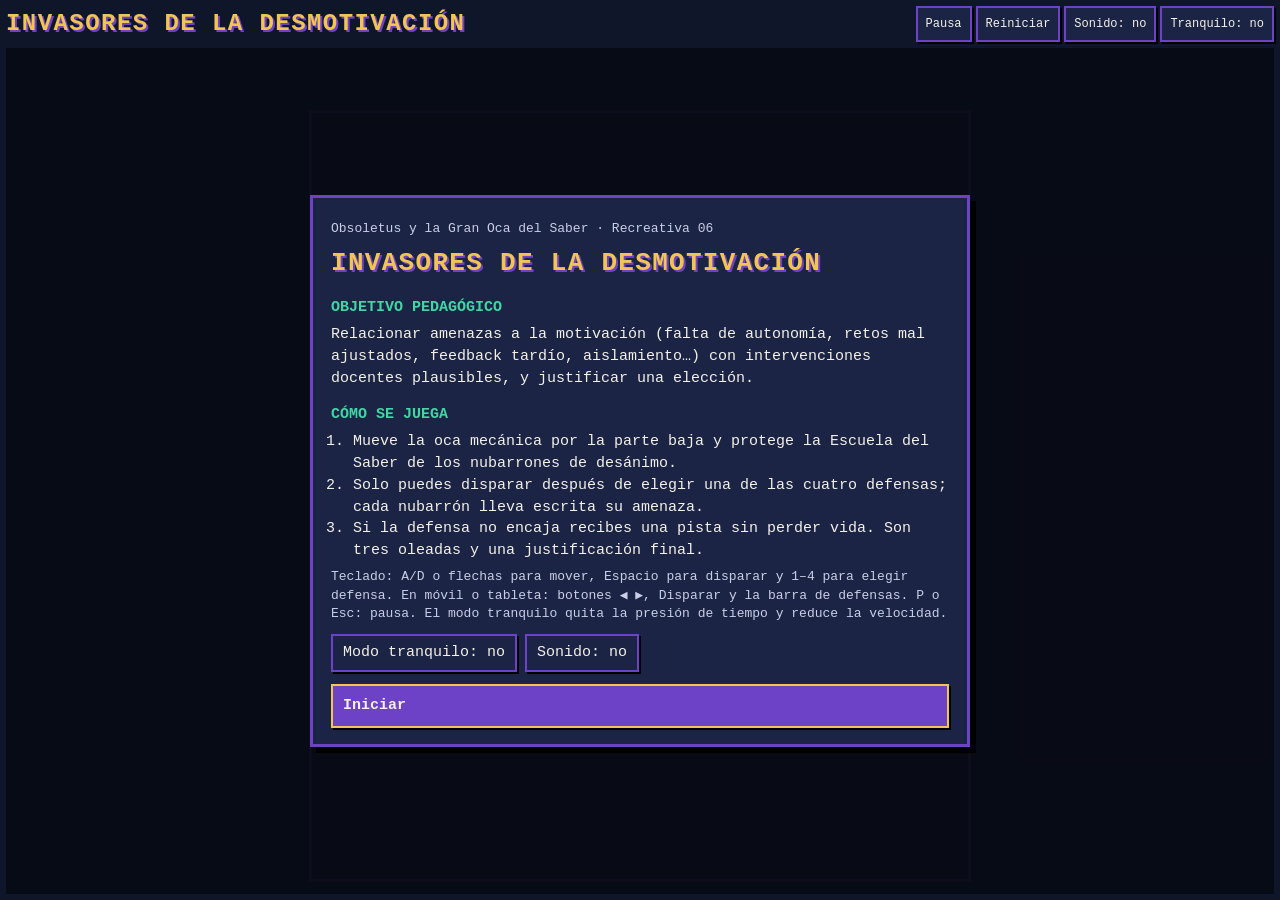
<file: recreativas/06-invasores-desmotivacion.html>
<!DOCTYPE html>
<html lang="es">
<head>
<meta charset="utf-8">
<meta name="viewport" content="width=device-width,initial-scale=1,viewport-fit=cover">
<title>Oleada  · Obsoletus y la Gran Oca del Saber</title>
<style>
*{box-sizing:border-box}
html,body{margin:0;height:100%;overflow:hidden;background:#101629;color:#f4f1e8;
  font-family:ui-monospace,"SF Mono",Menlo,Consolas,"Liberation Mono","Courier New",monospace;
  -webkit-text-size-adjust:100%;-webkit-tap-highlight-color:transparent}
#app{position:fixed;inset:0;display:grid;gap:6px;
  padding:max(6px,env(safe-area-inset-top)) max(6px,env(safe-area-inset-right)) max(6px,env(safe-area-inset-bottom)) max(6px,env(safe-area-inset-left));
  grid-template-columns:auto minmax(0,1fr) auto;grid-template-rows:auto auto 1fr auto auto;
  grid-template-areas:"barra barra barra" "avisos avisos avisos" "escena escena escena" "herr herr herr" "cruceta . acciones"}
#barra{grid-area:barra;display:flex;flex-wrap:wrap;align-items:center;gap:4px 10px}
#titulo{margin:0;font-size:clamp(15px,2.6vw,24px);letter-spacing:.06em;text-transform:uppercase;color:#F1C453;
  text-shadow:2px 2px 0 #6D42C7;line-height:1.1;flex:1 1 220px}
#hud{display:flex;flex-wrap:wrap;gap:4px;font-size:13px}
.chip{background:#1b2444;border:2px solid #6D42C7;padding:2px 7px;white-space:nowrap}
.chip b{color:#42D6A4;font-weight:700;margin-right:4px}
#botones{display:flex;gap:4px;flex-wrap:wrap}
button{font:inherit;color:#f4f1e8;background:#1b2444;border:2px solid #6D42C7;padding:6px 10px;cursor:pointer;
  border-radius:0;touch-action:manipulation;min-height:36px;box-shadow:2px 2px 0 #000}
button:hover{background:#2a3566}
button:focus-visible,textarea:focus-visible{outline:3px solid #F1C453;outline-offset:2px}
button:active{transform:translate(1px,1px);box-shadow:1px 1px 0 #000}
button[disabled]{opacity:.45;cursor:not-allowed}
button[aria-pressed="true"]{background:#6D42C7;border-color:#F1C453}
#botones button{font-size:12px;padding:4px 8px}
#escena{grid-area:escena;position:relative;min-height:0;min-width:0;display:flex;align-items:center;justify-content:center}
#lienzo{box-sizing:content-box;display:block;background:#101629;border:3px solid #6D42C7;image-rendering:pixelated;touch-action:none}
#avisos{grid-area:avisos;height:56px;display:flex;align-items:center;justify-content:center;pointer-events:none;overflow:hidden}
.aviso{background:#101629ee;border:2px solid #42D6A4;color:#f4f1e8;padding:3px 10px;font-size:13px;line-height:1.25;max-width:640px;max-height:100%;text-align:center}
#herramientas{grid-area:herr;display:flex;gap:6px;justify-content:center;flex-wrap:wrap}
#herramientas:empty{display:none}
#herramientas button{flex:1 1 130px;max-width:230px;font-size:13px;line-height:1.2;min-height:44px;padding:4px 6px}
#herramientas button[aria-pressed="true"]::before{content:"\25B6 "}
#cruceta{grid-area:cruceta;display:grid;grid-template-columns:repeat(3,52px);grid-template-rows:repeat(3,44px);gap:3px}
#acciones{grid-area:acciones;display:flex;gap:8px;align-items:center}
#cruceta button,#acciones button{touch-action:none;user-select:none;-webkit-user-select:none;font-size:18px;padding:0}
#acciones button{width:clamp(54px,17vw,76px);min-width:0;height:76px;font-size:clamp(11px,3.1vw,14px);border-radius:0;padding:2px}
#cruceta:empty,#acciones:empty{display:none}
.pulsado{background:#6D42C7!important}
@media (hover:hover) and (pointer:fine) and (min-width:900px){#cruceta,#acciones{display:none}}
@media (orientation:landscape) and (max-height:560px){
  #app{grid-template-rows:auto 1fr auto;grid-template-areas:"barra barra barra" "cruceta escena acciones" "herr herr herr"}
  #avisos{grid-area:escena;align-self:start;height:auto;z-index:2;padding:6px}
  #capa{grid-row:2/-1}
  #cruceta,#acciones{align-self:end}
  #acciones{flex-direction:column}
  #acciones button{height:56px}
  #titulo{font-size:14px;flex:0 1 auto}
  #herramientas button{min-height:36px}
}
@media (max-width:520px){#botones{width:100%}#botones button{flex:1;padding:4px 2px}#hud{font-size:12px}}
#capa{grid-column:1/-1;grid-row:2/-1;min-height:0;background:#080b16f2;display:flex;align-items:center;justify-content:center;padding:4px;z-index:10}
#capa[hidden]{display:none}
#panel{background:#1b2444;border:3px solid #6D42C7;box-shadow:6px 6px 0 #000;max-width:660px;width:100%;max-height:100%;
  overflow:auto;padding:16px 18px;font-size:15px;line-height:1.45;outline:none}
#panel h2{margin:0 0 8px;color:#F1C453;font-size:clamp(18px,4vw,26px);text-transform:uppercase;letter-spacing:.05em;text-shadow:2px 2px 0 #6D42C7}
#panel h3{margin:14px 0 4px;color:#42D6A4;font-size:15px;text-transform:uppercase}
#panel p{margin:6px 0}
#panel ol,#panel ul{margin:6px 0;padding-left:22px}
#panel .opciones{display:flex;flex-direction:column;gap:8px;margin-top:12px}
#panel .opciones.fila{flex-direction:row;flex-wrap:wrap}
#panel .opciones.fila button{flex:1;min-width:48px;text-align:center}
#panel .opciones button{text-align:left;min-height:44px;font-size:15px}
#panel .opciones button small{display:block;color:#c9cfe8;font-size:13px;margin-top:2px}
#panel .principal{background:#6D42C7;border-color:#F1C453;font-weight:700;font-size:17px;min-height:48px;text-align:center}
#panel textarea{width:100%;font:inherit;font-size:16px;background:#101629;color:#f4f1e8;border:2px solid #42D6A4;padding:8px;min-height:74px;resize:vertical;border-radius:0}
#panel label{display:block;margin:10px 0 4px;color:#42D6A4}
#panel .nota{font-size:13px;color:#c9cfe8}
#panel .ficha{background:#101629;border:2px dashed #F1C453;padding:10px;white-space:pre-wrap;word-break:break-word;
  user-select:text;-webkit-user-select:text;font-size:14px;margin:8px 0}
#panel .conmutadores{display:flex;gap:8px;flex-wrap:wrap;margin:10px 0}
.barras{display:grid;grid-template-columns:auto 1fr auto;gap:6px 8px;align-items:center;margin:8px 0}
.barras .b{height:18px;background:repeating-linear-gradient(90deg,#42D6A4 0 8px,#2fae84 8px 10px);border:2px solid #f4f1e8}
@media (prefers-reduced-motion:reduce){*{transition:none!important;animation:none!important}}

</style>
</head>
<body>
<div id="app">
  <header id="barra">
    <h1 id="titulo"></h1>
    <div id="hud"></div>
    <div id="botones">
      <button type="button" id="bPausa">Pausa</button>
      <button type="button" id="bReiniciar">Reiniciar</button>
      <button type="button" id="bSonido" aria-pressed="false">Sonido: no</button>
      <button type="button" id="bTranquilo" aria-pressed="false">Tranquilo: no</button>
    </div>
  </header>
  <main id="escena"><canvas id="lienzo" aria-label="Zona de juego"></canvas></main>
  <div id="avisos" aria-live="polite"></div>
  <div id="herramientas"></div>
  <div id="cruceta"></div>
  <div id="acciones"></div>
  <div id="capa" hidden><div id="panel" role="dialog" aria-modal="true" tabindex="-1"></div></div>
</div>
<script>
/* Motor común de las recreativas de «Obsoletus y la Gran Oca del Saber».
   Sin dependencias externas ni almacenamiento: todo vive en memoria durante la sesión. */
(function () {
  'use strict';
  var C = { noche: '#101629', noche2: '#1b2444', morado: '#6D42C7', morado2: '#a98bf0', menta: '#42D6A4',
    oro: '#F1C453', blanco: '#f4f1e8', rojo: '#ff8a8a', gris: '#8791b5' };
  var FUENTE = 'ui-monospace,"SF Mono",Menlo,Consolas,"Liberation Mono","Courier New",monospace';
  function $(id) { return document.getElementById(id); }
  function esc(s) {
    return String(s).replace(/[&<>"']/g, function (c) {
      return { '&': '&amp;', '<': '&lt;', '>': '&gt;', '"': '&quot;', "'": '&#39;' }[c];
    });
  }
  function el(tag, cls, txt) {
    var e = document.createElement(tag);
    if (cls) e.className = cls;
    if (txt != null) e.textContent = txt;
    return e;
  }

  /* ---------- Ayudas de dibujo ---------- */
  function texto(ctx, s, x, y, o) {
    o = o || {};
    var tam = o.tam || 14;
    ctx.font = (o.negrita ? '700 ' : '') + tam + 'px ' + FUENTE;
    ctx.textAlign = o.alin || 'center';
    ctx.textBaseline = o.base || 'middle';
    var lineas = [String(s)];
    if (o.ancho) {
      lineas = [];
      var pal = String(s).split(' '), l = '';
      pal.forEach(function (p) {
        var t = l ? l + ' ' + p : p;
        if (ctx.measureText(t).width > o.ancho && l) { lineas.push(l); l = p; } else l = t;
      });
      lineas.push(l);
    }
    var alto = tam * 1.25, y0 = y - (lineas.length - 1) * alto / 2;
    lineas.forEach(function (ln, i) {
      if (o.sombra !== false) { ctx.fillStyle = o.sombraColor || '#000'; ctx.fillText(ln, x + 1, y0 + i * alto + 1); }
      ctx.fillStyle = o.color || C.blanco;
      ctx.fillText(ln, x, y0 + i * alto);
    });
    return lineas.length;
  }
  function caja(ctx, x, y, w, h, relleno, borde, grosor) {
    if (relleno) { ctx.fillStyle = relleno; ctx.fillRect(x, y, w, h); }
    if (borde) { ctx.strokeStyle = borde; ctx.lineWidth = grosor || 2; ctx.strokeRect(x + 1, y + 1, w - 2, h - 2); }
  }
  /* Oca exploradora: centrada en (x,y), altura aproximada t. o = {dir:-1|1, paso:bool, color:gorro} */
  function oca(ctx, x, y, t, o) {
    o = o || {};
    var u = t / 9;
    ctx.save(); ctx.translate(x, y); ctx.scale(o.dir < 0 ? -1 : 1, 1);
    function r(c, a, b, w, h) { ctx.fillStyle = c; ctx.fillRect(a * u, b * u, w * u, h * u); }
    r('#f4f1e8', -3.5, -0.5, 5.5, 3.5);
    r('#d9d4c4', -3, 0.3, 3, 1.6);
    r('#f4f1e8', 0.8, -3.5, 2, 4);
    r(o.color || C.menta, 0.3, -4.5, 3, 1);
    r('#101629', 1.9, -2.8, 0.7, 0.7);
    r(C.oro, 2.8, -2.4, 1.6, 0.9);
    var p = o.paso ? 0.8 : 0;
    r(C.oro, -2 + p, 3, 1, 1.4); r(C.oro, 0 - p, 3, 1, 1.4);
    ctx.restore();
  }
  /* Robot de Obsoletus: centrado en (x,y), altura aproximada t. o = {color, ojo, enfado} */
  function robot(ctx, x, y, t, o) {
    o = o || {};
    var u = t / 9;
    ctx.save(); ctx.translate(x, y);
    function r(c, a, b, w, h) { ctx.fillStyle = c; ctx.fillRect(a * u, b * u, w * u, h * u); }
    r(C.gris, -0.3, -4.5, 0.6, 1.2); r(o.ojo || C.rojo, -0.7, -5, 1.4, 0.8);
    r(C.blanco, -3.8, -3.6, 7.6, 5.9); r(o.color || '#3b2a78', -3.5, -3.3, 7, 5.3);
    r('#000', -2.6, -2.2, 5.2, 1.8);
    r(o.ojo || C.rojo, -2, -1.8, 1.2, 1); r(o.ojo || C.rojo, 0.8, -1.8, 1.2, 1);
    r('#000', -2, 0.6, 4, 0.6);
    r(C.gris, -2.8, 2, 2, 2.4); r(C.gris, 0.8, 2, 2, 2.4);
    ctx.restore();
  }
  function pluma(ctx, x, y, t, color) {
    var u = t / 8;
    ctx.save(); ctx.translate(x, y); ctx.rotate(-0.5);
    ctx.fillStyle = color || C.oro;
    ctx.fillRect(-1.5 * u, -4 * u, 3 * u, 6 * u); ctx.fillRect(-0.8 * u, -5 * u, 1.6 * u, 1 * u);
    ctx.fillStyle = '#000'; ctx.fillRect(-0.2 * u, -3.5 * u, 0.4 * u, 7.5 * u);
    ctx.restore();
  }
  function choca(a, b) { return a.x < b.x + b.w && a.x + a.w > b.x && a.y < b.y + b.h && a.y + a.h > b.y; }
  function limitar(v, a, b) { return v < a ? a : v > b ? b : v; }

  /* ---------- Motor ---------- */
  function crear(J) {
    var lienzo = $('lienzo'), ctx = lienzo.getContext('2d'), capa = $('capa'), panel = $('panel');
    var W = J.ancho || 480, H = J.alto || 360, k = 1;
    var estado = 'inicio', gen = 0, tranquilo = false, sonido = false, audio = null;
    var registro = [], hudCache = '', herr = null, herrSel = null, alHerr = null;
    var cola = Promise.resolve(), botonesModal = null, flotantes = [];
    var ctl = J.controles || {};
    var dirs = ctl.cruceta || ['arriba', 'abajo', 'izq', 'der'];
    var acciones = ctl.acciones || [];
    var teclas = { arriba: false, abajo: false, izq: false, der: false };
    var TECLAS_DEF = [[' '], ['x', 'm'], ['z', 'n']];
    var mapa = { arrowup: 'arriba', w: 'arriba', arrowdown: 'abajo', s: 'abajo', arrowleft: 'izq', a: 'izq', arrowright: 'der', d: 'der' };
    acciones.forEach(function (a, i) {
      teclas[a.id] = false;
      (a.teclas || TECLAS_DEF[i] || []).forEach(function (t) { mapa[t.toLowerCase()] = a.id; });
    });

    var api = {
      W: W, H: H, C: C, t: 0, teclas: teclas,
      get tranquilo() { return tranquilo; },
      get vel() { return tranquilo ? 0.6 : 1; },
      get herramienta() { return herrSel; },
      get jugando() { return estado === 'jugando'; },
      hud: function (o) {
        var h = '';
        Object.keys(o).forEach(function (kk) {
          if (o[kk] == null || o[kk] === '') return;
          h += '<span class="chip"><b>' + esc(kk) + '</b>' + esc(o[kk]) + '</span>';
        });
        if (h !== hudCache) { hudCache = h; $('hud').innerHTML = h; }
      },
      sonido: bip,
      mensaje: function (txt, ms) {
        var cont = $('avisos'), a = el('div', 'aviso', txt);
        while (cont.firstChild) cont.removeChild(cont.firstChild);
        cont.appendChild(a);
        setTimeout(function () { if (a.parentNode) a.parentNode.removeChild(a); }, ms || 3200);
      },
      flotar: function (txt, x, y, o) {
        o = o || {};
        flotantes.push({ txt: txt, x: x, y: y, v: 0, dur: o.dur || 1.1, color: o.color || C.oro, tam: o.tam || 13 });
        if (flotantes.length > 8) flotantes.shift();
      },
      registrar: function (txt) { registro.push(String(txt)); },
      elegir: function (cfg) {
        var g = gen;
        cola = cola.then(function () { return g === gen ? modal(cfg, g) : new Promise(function () {}); });
        return cola;
      },
      informar: function (cfg) {
        return api.elegir({ titulo: cfg.titulo, texto: cfg.texto, html: cfg.html, opciones: [cfg.boton || 'Continuar'] });
      },
      herramientas: function (lista, alElegir) {
        herr = lista && lista.length ? lista : null; alHerr = alElegir || null;
        herrSel = null; pintarHerr(); ajustar();
      },
      seleccionar: function (id) { elegirHerr(id, true); },
      ayuda: function (html) { J.ayuda = html; },
      terminar: fin
    };

    /* --- Sonido (apagado por defecto) --- */
    function bip(tipo) {
      if (!sonido) return;
      try {
        audio = audio || new (window.AudioContext || window.webkitAudioContext)();
        var f = { punto: 880, ok: 660, error: 200, golpe: 150, salto: 520, disparo: 740, gana: 990 }[tipo] || 440;
        var o = audio.createOscillator(), gn = audio.createGain();
        o.type = 'square'; o.frequency.value = f; gn.gain.value = 0.05;
        o.connect(gn); gn.connect(audio.destination);
        o.start(); o.stop(audio.currentTime + 0.09);
      } catch (e) { /* sin audio disponible */ }
    }

    /* --- Tamaño del lienzo --- */
    function ajustar() {
      var r = $('escena').getBoundingClientRect();
      var s = Math.max(0.2, Math.min((r.width - 6) / W, (r.height - 6) / H));
      var dpr = Math.min(window.devicePixelRatio || 1, 2);
      lienzo.style.width = Math.floor(W * s) + 'px';
      lienzo.style.height = Math.floor(H * s) + 'px';
      lienzo.width = Math.round(W * s * dpr); lienzo.height = Math.round(H * s * dpr);
      k = lienzo.width / W;
    }
    window.addEventListener('resize', ajustar);
    if (window.ResizeObserver) new ResizeObserver(ajustar).observe($('escena'));

    /* --- Entrada --- */
    function soltar() { Object.keys(teclas).forEach(function (t) { teclas[t] = false; }); }
    function pulsar(id) {
      if (estado !== 'jugando') return;
      if (id in teclas) teclas[id] = true;
      if (J.alPulsar) J.alPulsar(id, api);
    }
    function escribiendo(e) { var t = e.target && e.target.tagName; return t === 'TEXTAREA' || t === 'INPUT'; }
    window.addEventListener('keydown', function (e) {
      if (escribiendo(e) || e.ctrlKey || e.metaKey || e.altKey) return;
      var key = e.key.toLowerCase();
      if (estado === 'modal') {
        var n = parseInt(key, 10);
        if (botonesModal && n >= 1 && n <= botonesModal.length) { e.preventDefault(); botonesModal[n - 1].click(); }
        return;
      }
      if (key === 'p' || key === 'escape') { if (estado === 'jugando' || estado === 'pausa') { e.preventDefault(); pausa(); } return; }
      if (estado !== 'jugando') return;
      var id = mapa[key];
      if (id) { e.preventDefault(); if (!e.repeat) pulsar(id); return; }
      var d = parseInt(key, 10);
      if (d >= 1 && d <= 9) {
        if (herr && d <= herr.length) elegirHerr(herr[d - 1].id);
        if (J.alPulsar) J.alPulsar(String(d), api);
      }
    });
    window.addEventListener('keyup', function (e) {
      var id = mapa[e.key.toLowerCase()];
      if (id) teclas[id] = false;
    });
    window.addEventListener('blur', soltar);
    lienzo.addEventListener('pointerdown', function (e) {
      if (estado !== 'jugando' || !J.alPuntero) return;
      var r = lienzo.getBoundingClientRect();
      J.alPuntero((e.clientX - r.left) / r.width * W, (e.clientY - r.top) / r.height * H, api);
    });
    function botonTactil(id, etiqueta, aria) {
      var b = el('button', null, etiqueta);
      b.type = 'button'; b.setAttribute('aria-label', aria || etiqueta);
      function baja(e) { e.preventDefault(); b.classList.add('pulsado'); pulsar(id); }
      function sube(e) { e.preventDefault(); b.classList.remove('pulsado'); if (id in teclas) teclas[id] = false; }
      b.addEventListener('pointerdown', baja);
      ['pointerup', 'pointercancel', 'pointerleave'].forEach(function (n) { b.addEventListener(n, sube); });
      b.addEventListener('contextmenu', function (e) { e.preventDefault(); });
      return b;
    }
    (function montarTactil() {
      var cr = $('cruceta'), ac = $('acciones');
      if (dirs.length) {
        var pos = { arriba: [2, 1, '▲', 'Arriba'], izq: [1, 2, '◀', 'Izquierda'], der: [3, 2, '▶', 'Derecha'], abajo: [2, 3, '▼', 'Abajo'] };
        var soloLR = dirs.indexOf('arriba') < 0 && dirs.indexOf('abajo') < 0;
        if (soloLR) { cr.style.gridTemplateRows = '56px'; cr.style.gridTemplateColumns = 'repeat(2,64px)'; }
        dirs.forEach(function (dd) {
          var p = pos[dd], b = botonTactil(dd, p[2], p[3]);
          if (!soloLR) { b.style.gridColumn = p[0]; b.style.gridRow = p[1]; }
          cr.appendChild(b);
        });
      }
      acciones.forEach(function (a) { ac.appendChild(botonTactil(a.id, a.etiqueta)); });
    })();

    /* --- Barra de herramientas del juego --- */
    function pintarHerr() {
      var c = $('herramientas'); c.innerHTML = '';
      if (!herr) return;
      herr.forEach(function (h, i) {
        var b = el('button', null, (i + 1) + ' · ' + (h.icono ? h.icono + ' ' : '') + h.etiqueta);
        b.type = 'button'; b.setAttribute('aria-pressed', String(h.id === herrSel));
        b.addEventListener('click', function () { if (estado === 'jugando') elegirHerr(h.id); b.blur(); });
        c.appendChild(b);
      });
    }
    function elegirHerr(id, silencioso) {
      if (!herr) return;
      herrSel = id; pintarHerr();
      if (alHerr && !silencioso) alHerr(id, api);
    }

    /* --- Paneles --- */
    function abrirPanel() { capa.hidden = false; panel.scrollTop = 0; }
    function cerrarPanel() { capa.hidden = true; panel.innerHTML = ''; botonesModal = null; }
    function parrafos(dest, txt) {
      String(txt).split('\n').forEach(function (p) { if (p.trim()) dest.appendChild(el('p', null, p)); });
    }
    function modal(cfg, g) {
      return new Promise(function (res) {
        soltar(); estado = 'modal';
        var abierto = performance.now(), ta = null;
        panel.innerHTML = '';
        if (cfg.titulo) panel.appendChild(el('h2', null, cfg.titulo));
        if (cfg.texto) parrafos(panel, cfg.texto);
        if (cfg.html) { var d = el('div'); d.innerHTML = cfg.html; panel.appendChild(d); }
        if (cfg.campo) {
          var lb = el('label', null, cfg.campo); lb.htmlFor = 'campoModal';
          ta = el('textarea'); ta.id = 'campoModal'; ta.maxLength = 300;
          panel.appendChild(lb); panel.appendChild(ta);
        }
        var cont = el('div', 'opciones' + (cfg.enFila ? ' fila' : ''));
        botonesModal = [];
        (cfg.opciones || ['Continuar']).forEach(function (o, i) {
          var b = el('button'); b.type = 'button';
          var et = typeof o === 'string' ? o : o.etiqueta;
          b.appendChild(document.createTextNode((cfg.opciones && cfg.opciones.length > 1 && !cfg.enFila ? (i + 1) + ' · ' : '') + et));
          if (o.detalle) b.appendChild(el('small', null, o.detalle));
          b.addEventListener('click', function () {
            if (performance.now() - abierto < 350 || g !== gen) return;
            cerrarPanel(); estado = 'jugando';
            res({ i: i, texto: ta ? ta.value.trim() : '' });
          });
          cont.appendChild(b); botonesModal.push(b);
        });
        panel.appendChild(cont);
        abrirPanel();
        setTimeout(function () { if (g === gen && estado === 'modal' && !ta) panel.focus(); }, 50);
      });
    }
    function pausa() {
      if (estado === 'jugando') {
        soltar(); estado = 'pausa';
        panel.innerHTML = '<h2>Pausa</h2><p>El juego está detenido. Nada se mueve hasta que reanudes.</p>' +
          (J.ayuda ? '<h3>Ayuda y conceptos</h3>' + J.ayuda : '');
        var b = el('button', 'principal', 'Reanudar'); b.type = 'button'; b.addEventListener('click', pausa);
        var c = el('div', 'opciones'); c.appendChild(b); panel.appendChild(c);
        abrirPanel(); $('bPausa').textContent = 'Reanudar';
      } else if (estado === 'pausa') {
        cerrarPanel(); estado = 'jugando'; $('bPausa').textContent = 'Pausa';
      }
    }
    function conmutadores() {
      var c = el('div', 'conmutadores');
      var bt = el('button'), bs = el('button'); bt.type = bs.type = 'button';
      function pinta() {
        bt.textContent = 'Modo tranquilo: ' + (tranquilo ? 'sí' : 'no'); bt.setAttribute('aria-pressed', String(tranquilo));
        bs.textContent = 'Sonido: ' + (sonido ? 'sí' : 'no'); bs.setAttribute('aria-pressed', String(sonido));
        $('bTranquilo').textContent = 'Tranquilo: ' + (tranquilo ? 'sí' : 'no'); $('bTranquilo').setAttribute('aria-pressed', String(tranquilo));
        $('bSonido').textContent = 'Sonido: ' + (sonido ? 'sí' : 'no'); $('bSonido').setAttribute('aria-pressed', String(sonido));
      }
      bt.addEventListener('click', function () { tranquilo = !tranquilo; pinta(); });
      bs.addEventListener('click', function () { sonido = !sonido; pinta(); bip('ok'); });
      pinta(); c.appendChild(bt); c.appendChild(bs);
      return c;
    }
    function ponTranquilo(v) {
      tranquilo = v;
      $('bTranquilo').textContent = 'Tranquilo: ' + (v ? 'sí' : 'no'); $('bTranquilo').setAttribute('aria-pressed', String(v));
    }
    api.activarTranquilo = function () { ponTranquilo(true); };

    function portada() {
      estado = 'inicio';
      panel.innerHTML = '<p class="nota">Obsoletus y la Gran Oca del Saber · Recreativa ' + esc(J.numero || '') + '</p>' +
        '<h2>' + esc(J.titulo) + '</h2>' +
        '<h3>Objetivo pedagógico</h3><p>' + esc(J.objetivo) + '</p>' +
        '<h3>Cómo se juega</h3><ol>' + (J.instrucciones || []).map(function (i) { return '<li>' + esc(i) + '</li>'; }).join('') + '</ol>' +
        '<p class="nota">' + esc(J.teclas || 'Teclado: flechas o WASD. En móvil o tableta: botones táctiles en pantalla.') +
        ' P o Esc: pausa. El modo tranquilo quita la presión de tiempo y reduce la velocidad.</p>';
      panel.appendChild(conmutadores());
      var b = el('button', 'principal', 'Iniciar'); b.type = 'button'; b.id = 'bIniciar';
      b.addEventListener('click', comenzar);
      var c = el('div', 'opciones'); c.appendChild(b); panel.appendChild(c);
      abrirPanel();
    }
    function comenzar() {
      gen++; cola = Promise.resolve();
      registro = []; flotantes = []; herr = null; herrSel = null; alHerr = null; pintarHerr();
      hudCache = ''; $('hud').innerHTML = ''; $('avisos').innerHTML = '';
      api.t = 0; soltar(); cerrarPanel();
      $('bPausa').textContent = 'Pausa';
      estado = 'jugando'; ajustar();
      J.iniciar(api);
    }

    /* --- Pantalla final y Pluma Dorada --- */
    function fin(r) {
      r = r || {};
      soltar(); estado = 'fin'; bip('gana');
      var decisiones = registro.slice();
      panel.innerHTML = '<h2>' + esc(r.titulo || '¡Reto superado!') + '</h2>' +
        '<p><b>Puntuación lúdica:</b> ' + esc(r.puntos != null ? r.puntos : 0) + ' <span class="nota">(solo mide la partida, no tu aprendizaje)</span></p>' +
        (r.html || '') +
        '<h3>Decisiones que tomaste</h3>' +
        (decisiones.length ? '<ul>' + decisiones.map(function (d) { return '<li>' + esc(d) + '</li>'; }).join('') + '</ul>' : '<p>Sin decisiones registradas.</p>') +
        (r.feedback ? '<h3>Comentario sobre esta partida</h3><p>' + esc(r.feedback) + '</p>' : '') +
        '<h3>Pregunta de transferencia</h3><p><b>' + esc(J.transferencia) + '</b></p>';
      var lb = el('label', null, 'Tu respuesta (1–2 frases):'); lb.htmlFor = 'reflexion';
      var ta = el('textarea'); ta.id = 'reflexion'; ta.maxLength = 600;
      var reclamar = el('button', 'principal', 'Reclamar Pluma Dorada'); reclamar.type = 'button'; reclamar.id = 'bReclamar'; reclamar.disabled = true;
      var aviso = el('p', 'nota', 'Escribe tu reflexión (al menos 20 caracteres) para activar la Pluma Dorada.');
      var zona = el('div');
      var otra = el('button', null, 'Jugar de nuevo'); otra.type = 'button'; otra.addEventListener('click', comenzar);
      var ops = el('div', 'opciones'); ops.appendChild(reclamar); ops.appendChild(otra);
      ta.addEventListener('input', function () { reclamar.disabled = ta.value.trim().length < 20; });
      reclamar.addEventListener('click', function () {
        var f = new Date(), fecha = f.toLocaleDateString('es-ES') + ' ' + f.toLocaleTimeString('es-ES', { hour: '2-digit', minute: '2-digit' });
        var lineas = ['✦ ' + J.pluma + ' ✦', 'Pluma Dorada · Obsoletus y la Gran Oca del Saber',
          'Recreativa ' + (J.numero || '') + ': ' + J.titulo, 'Fecha: ' + fecha,
          'Puntuación lúdica: ' + (r.puntos != null ? r.puntos : 0) + (tranquilo ? ' (modo tranquilo)' : ''), '', 'Decisiones en esta partida:'];
        decisiones.forEach(function (d) { lineas.push('- ' + d); });
        (r.ficha || []).forEach(function (d) { lineas.push('- ' + d); });
        lineas.push('', 'Pregunta: ' + J.transferencia, 'Mi reflexión: ' + ta.value.trim(), '',
          'Repaso formativo: esta ficha no certifica competencia docente.');
        zona.innerHTML = '<h3>Pluma Dorada reclamada: ' + esc(J.pluma) + '</h3>';
        var ficha = el('div', 'ficha', lineas.join('\n')); ficha.id = 'ficha'; ficha.tabIndex = 0;
        zona.appendChild(ficha);
        var copiar = el('button', null, 'Seleccionar y copiar ficha'); copiar.type = 'button';
        var nota = el('p', 'nota', 'Esta ficha solo existe en tu pantalla: no se ha enviado al profesorado ni se guarda en ningún servidor. Cópiala o haz una captura para conservarla.');
        copiar.addEventListener('click', function () {
          var rg = document.createRange(); rg.selectNodeContents(ficha);
          var sel = window.getSelection(); sel.removeAllRanges(); sel.addRange(rg);
          var ok = false;
          try { ok = document.execCommand('copy'); } catch (e) { ok = false; }
          copiar.textContent = ok ? 'Ficha copiada' : 'Ficha seleccionada: cópiala con Ctrl/Cmd + C';
        });
        zona.appendChild(copiar); zona.appendChild(nota);
        reclamar.disabled = true; reclamar.textContent = 'Pluma Dorada reclamada'; ta.readOnly = true; aviso.textContent = '';
        ficha.scrollIntoView({ block: 'nearest' });
      });
      panel.appendChild(lb); panel.appendChild(ta); panel.appendChild(aviso); panel.appendChild(ops); panel.appendChild(zona);
      abrirPanel();
    }

    /* --- Botones fijos --- */
    $('titulo').textContent = J.titulo;
    $('bPausa').addEventListener('click', function () { pausa(); this.blur(); });
    $('bReiniciar').addEventListener('click', function () { this.blur(); comenzar(); });
    $('bSonido').addEventListener('click', function () {
      sonido = !sonido; this.textContent = 'Sonido: ' + (sonido ? 'sí' : 'no'); this.setAttribute('aria-pressed', String(sonido)); this.blur(); bip('ok');
    });
    $('bTranquilo').addEventListener('click', function () { ponTranquilo(!tranquilo); this.blur(); });

    /* --- Bucle --- */
    var previo = 0;
    function cuadro(ts) {
      requestAnimationFrame(cuadro);
      var dt = Math.min(0.05, (ts - previo) / 1000 || 0); previo = ts;
      if (estado === 'jugando') {
        api.t += dt;
        J.actualizar(dt, api);
        for (var i = flotantes.length - 1; i >= 0; i--) { flotantes[i].v += dt; if (flotantes[i].v > flotantes[i].dur) flotantes.splice(i, 1); }
      }
      if (estado === 'inicio') return;
      ctx.setTransform(k, 0, 0, k, 0, 0);
      ctx.imageSmoothingEnabled = false;
      ctx.fillStyle = C.noche; ctx.fillRect(0, 0, W, H);
      J.dibujar(ctx, api);
      flotantes.forEach(function (f) { texto(ctx, f.txt, f.x, f.y - f.v * 22, { tam: f.tam, color: f.color, negrita: true }); });
    }
    ajustar(); portada(); requestAnimationFrame(cuadro);
    Arcade._ = { api: api, juego: J, estado: function () { return estado; } };
    return api;
  }

  window.Arcade = { crear: crear, C: C, esc: esc, texto: texto, caja: caja, oca: oca, robot: robot, pluma: pluma, choca: choca, limitar: limitar };
})();

</script>
<script>
/* 06 · Invasores de la desmotivación */
(function () {
  'use strict';
  var A = Arcade, C = A.C, W = 360, H = 420;
  var LIMITE = 338, NAVE_Y = 358, SALIDA = 72, EW = 110, EH = 44, CARRIL = [60, 180, 300];
  var ORDEN = ['op', 'dif', 'fb', 'ap'];
  var DEF = {
    op: { n: 'Dar opciones', icono: '◆', color: C.oro },
    dif: { n: 'Ajustar dificultad', icono: '▲', color: C.menta },
    fb: { n: 'Feedback útil', icono: '●', color: C.blanco },
    ap: { n: 'Apoyo/colaboración', icono: '✚', color: C.morado2 }
  };
  /* Cada amenaza: defensas reconocidas (ok) con explicación breve (para el aviso) y completa (para el final). */
  var AM = {
    aut: { n: 'sin autonomía', l: ['sin', 'autonomía'],
      pista: 'Aquí otra persona lo decide todo. ¿Qué defensa devuelve al alumnado capacidad de decidir?',
      ok: { op: ['elegir devuelve control sobre la tarea.',
        'poder elegir tema, formato u orden devolvía a este grupo parte del control sobre la tarea.'] } },
    reto: { n: 'reto imposible', l: ['reto', 'imposible'],
      pista: 'La tarea queda muy lejos de lo que hoy saben hacer. ¿Cambias el reto o lo acompañas?',
      ok: { dif: ['el reto graduado vuelve a estar al alcance.',
        'acercar el reto a lo que el grupo ya sabía hacer (pasos intermedios, niveles) lo volvía alcanzable sin vaciarlo.'],
      ap: ['con ayuda, lo inalcanzable a solas queda al alcance.',
        'con andamiaje o ayuda de compañeros, un reto inalcanzable a solas podía quedar al alcance.'] } },
    fbt: { n: 'feedback tardío', l: ['feedback', 'tardío'],
      pista: 'La información llega cuando ya no sirve para mejorar. ¿Qué defensa la da a tiempo y con contenido?',
      ok: { fb: ['información concreta y a tiempo permite corregir.',
        'una información concreta y a tiempo permitía corregir mientras la tarea aún importaba.'] } },
    ais: { n: 'aislamiento', l: ['aislamiento'],
      pista: 'Nadie con quien contar ni contrastar ideas. ¿Qué defensa crea vínculos dentro de la tarea?',
      ok: { ap: ['trabajar con otros atiende la necesidad de relación.',
        'trabajar con otras personas y sentirse acompañado atendía la necesidad de relación.'] } },
    rep: { n: 'repetición sin sentido', l: ['repetición', 'sin sentido'],
      pista: 'Se repite lo mismo sin saber para qué. ¿Y si pudieran elegir, o si la práctica cambiara al progresar?',
      ok: { op: ['elegir contexto o formato da propósito a la práctica.',
        'elegir contexto, tema o formato ayudaba a que la práctica tuviera un propósito para quien la hacía.'],
      dif: ['variar y graduar el reto hace visible el progreso.',
        'variar y graduar el reto convertía la repetición mecánica en práctica con progreso visible.'] } },
    mie: { n: 'miedo al error', l: ['miedo', 'al error'],
      pista: 'Equivocarse se vive como amenaza. ¿Qué convierte el error en información, o hace más seguro arriesgarse?',
      ok: { fb: ['el error pasa a ser información para el siguiente paso.',
        'un feedback que trata el error como información (qué pasó y cuál es el siguiente paso) le quitaba su carga de amenaza.'],
      ap: ['un clima de apoyo hace más seguro equivocarse.',
        'un clima de apoyo entre iguales hacía más seguro arriesgarse y equivocarse.'] } }
  };
  var OLEADAS = [
    { nombre: 'Fundamentos de motivación', vel: 9, max: 2, cada: 6, lista: ['aut', 'fbt', 'ais'],
      intro: 'Tres nubarrones de desánimo bajan hacia la Escuela del Saber. Elige una defensa (1–4), colócate debajo y dispara.\nSi la defensa no encaja con la amenaza verás «REVISAR» y una pista: no pierdes ninguna vida por ello. Solo pierdes una si un nubarrón llega a la escuela.' },
    { nombre: 'Decisiones de diseño', vel: 11, max: 2, cada: 5.5, lista: ['reto', 'rep', 'mie', 'aut'],
      intro: 'Ahora las amenazas nacen de cómo está diseñada una actividad. Bajan cuatro, un poco más deprisa.\nAlgunas admiten dos defensas razonables: el juego reconoce ambas.' },
    { nombre: 'Transferencia al aula', vel: 13, max: 3, cada: 5, lista: ['fbt', 'ais', 'reto', 'mie', 'rep'],
      intro: 'Última oleada: cinco amenazas en un aula ficticia, hasta tres a la vez. Piensa qué necesita cada caso antes de disparar.' }
  ];
  var S;

  function otras(clave, def) { return Object.keys(AM[clave].ok).filter(function (d) { return d !== def; }); }
  function restantes() { return S.cola.length + S.enemigos.length; }

  function empezarOleada(api, reintento) {
    var O = OLEADAS[S.oleada];
    S.activa = false; S.vidas = 3; S.balas = []; S.timer = 0.6; S.cad = 0;
    if (reintento) {
      S.enemigos.forEach(function (e) { S.cola.push(e); }); S.enemigos = [];
      S.activa = true; return;
    }
    S.enemigos = [];
    S.cola = O.lista.map(function (k) { return { clave: k, fallos: 0, revisar: 0, x: 0, y: 0, carril: 0, fase: 0 }; });
    api.informar({ titulo: 'Oleada ' + (S.oleada + 1) + ' de 3 · ' + O.nombre, texto: O.intro, boton: 'Defender la escuela' })
      .then(function () { S.activa = true; });
  }

  function derrota(api) {
    S.activa = false; S.reintentos++; S.balas = [];
    api.elegir({
      titulo: 'La escuela necesita un respiro',
      texto: 'Tres amenazas han llegado a la Escuela del Saber en esta oleada. No pasa nada: conservas lo ya atendido (' + S.prot +
        ' de 12) y vuelves a intentar solo las amenazas que quedan.',
      opciones: [{ etiqueta: 'Reintentar la oleada' },
        { etiqueta: 'Reintentar en modo tranquilo', detalle: 'Los nubarrones bajan más despacio: más tiempo para pensar.' }]
    }).then(function (r) { if (r.i === 1) api.activarTranquilo(); empezarOleada(api, true); });
  }

  function aparecer() {
    var O = OLEADAS[S.oleada], i, c, libre;
    for (i = 0; i < 3; i++) {
      c = (S.sigCarril + i) % 3;
      libre = S.enemigos.every(function (e) { return e.carril !== c || e.y > SALIDA + EH + 16; });
      if (libre) break;
    }
    if (!libre) return false;
    var e = S.cola.shift();
    e.carril = c; e.y = SALIDA; e.x = CARRIL[c]; e.fase = S.creados * 1.7; e.revisar = 0;
    S.creados++; S.sigCarril = (c + 2) % 3;
    S.enemigos.push(e); S.timer = O.cada;
    return true;
  }

  function disparar(api) {
    if (!S || !S.activa || S.cad > 0) return;
    var d = api.herramienta;
    if (!d) {
      if (api.t - S.avisoT > 2.5) { S.avisoT = api.t; api.sonido('error'); api.mensaje('Antes de disparar, elige una defensa: teclas 1–4 o los botones de abajo.'); }
      return;
    }
    S.cad = 0.45; S.disp[d]++;
    S.balas.push({ x: S.nx, y: NAVE_Y - 22, def: d });
    api.sonido('disparo');
  }

  function impacto(b, e, api) {
    var a = AM[e.clave], bien = a.ok[b.def];
    if (!bien) {
      e.fallos++; e.revisar = api.t + 1.8; S.revisiones++; S.fall[b.def]++;
      api.sonido('error');
      api.flotar('? REVISAR', A.limitar(e.x, 50, W - 50), e.y + EH + 16, { color: C.oro, tam: 14, dur: 1.4 });
      api.mensaje(e.fallos >= 2
        ? 'Pista: contra «' + a.n + '» podría servir «' + DEF[Object.keys(a.ok)[0]].n + '». No has perdido ninguna vida.'
        : 'Revisa: ' + a.pista, 4800);
      return;
    }
    S.enemigos.splice(S.enemigos.indexOf(e), 1);
    S.prot++; S.puntos += e.fallos ? 60 : 100;
    if (!e.fallos) S.primera++;
    S.casos.push({ clave: e.clave, def: b.def, fallos: e.fallos, oleada: S.oleada });
    S.efic[b.def].push(e.clave);
    S.destellos.push({ x: e.x, y: e.y + EH / 2, t: api.t, def: b.def });
    api.sonido('ok');
    api.flotar('OK: ' + DEF[b.def].n, A.limitar(e.x, 84, W - 84), e.y + EH / 2, { color: C.menta, tam: 13, dur: 1.3 });
    var alt = otras(e.clave, b.def);
    api.mensaje('«' + a.n + '» + ' + DEF[b.def].n + ': ' + bien[0] +
      (alt.length ? ' Aquí también valía «' + DEF[alt[0]].n + '».' : ''), 4200);
  }

  function finOleada(api) {
    S.activa = false; S.puntos += S.vidas * 10; S.oleada++;
    if (S.oleada < OLEADAS.length) empezarOleada(api); else cierre(api);
  }

  /* ---------- Cierre: justificar una elección y resumen ---------- */
  function resumenHtml() {
    var h = '<h3>Intervenciones que seleccionaste</h3><ul>';
    ORDEN.forEach(function (d) {
      var cuenta = {}, lista = [];
      S.efic[d].forEach(function (k) { cuenta[k] = (cuenta[k] || 0) + 1; });
      Object.keys(cuenta).forEach(function (k) { lista.push('«' + AM[k].n + '»' + (cuenta[k] > 1 ? ' ×' + cuenta[k] : '')); });
      h += '<li><b>' + DEF[d].icono + ' ' + A.esc(DEF[d].n) + ':</b> ' + S.disp[d] + ' disparo(s). ' +
        (lista.length ? 'Eficaz aquí frente a ' + A.esc(lista.join(', ')) + '.' : 'No resolvió ninguna amenaza en esta partida.') +
        (S.fall[d] ? ' ' + S.fall[d] + ' impacto(s) pidieron revisión.' : '') + '</li>';
    });
    h += '</ul><h3>Por qué fueron eficaces en estos casos ficticios</h3><ul>';
    Object.keys(AM).forEach(function (k) {
      var usadas = {}, a = AM[k];
      S.casos.forEach(function (c) { if (c.clave === k) usadas[c.def] = true; });
      var u = Object.keys(usadas), t = '';
      u.forEach(function (d) { t += ' <b>' + A.esc(DEF[d].n) + '</b>: ' + A.esc(a.ok[d][1]); });
      Object.keys(a.ok).forEach(function (d) {
        if (!usadas[d]) t += ' <span class="nota">También se reconocía «' + A.esc(DEF[d].n) + '»: ' + A.esc(a.ok[d][1]) + '</span>';
      });
      h += '<li>«' + A.esc(a.n) + '» →' + t + '</li>';
    });
    h += '</ul><p class="nota">Son casos inventados y simplificados. En un aula real la misma amenaza puede pedir otra respuesta, o varias a la vez, según el grupo, la tarea y el momento: no hay receta universal.</p>';
    return h;
  }

  function cierre(api) {
    var caso = null, i;
    for (i = S.casos.length - 1; i >= 0 && !caso; i--) if (Object.keys(AM[S.casos[i].clave].ok).length > 1) caso = S.casos[i];
    caso = caso || S.casos[S.casos.length - 1];
    var a = AM[caso.clave], d = DEF[caso.def], razon = a.ok[caso.def][1], alt = otras(caso.clave, caso.def);
    var ops = [
      { t: 'Porque, en este caso, ' + razon, tipo: 'caso' },
      { t: 'Porque «' + d.n + '» funciona con cualquier grupo y en cualquier tarea.', tipo: 'receta' },
      { t: 'Porque así se reparten más puntos, y con eso basta para motivar.', tipo: 'puntos' }
    ];
    var giro = (S.disp.op + S.disp.dif + S.disp.fb + S.disp.ap) % 3;
    ops = ops.slice(giro).concat(ops.slice(0, giro));
    api.elegir({
      titulo: 'Escuela protegida: justifica una elección',
      texto: 'Has atendido las 12 amenazas. Una de ellas fue «' + a.n + '» y la neutralizaste con «' + d.n + '». ¿Qué justificación te parece más sólida para esa elección?',
      campo: 'Tu propia razón (opcional)',
      opciones: ops.map(function (o) { return { etiqueta: o.t }; })
    }).then(function (r) {
      var o = ops[r.i], extra = alt.length ? ' En este caso también se reconocía «' + DEF[alt[0]].n + '»: ' + a.ok[alt[0]][1] : '';
      var com = o.tipo === 'caso'
        ? 'Tu justificación se apoya en lo que le pasaba a este grupo ficticio y no en una regla general.' + extra
        : o.tipo === 'receta'
          ? 'Conviene matizar: ninguna intervención funciona siempre. Aquí «' + d.n + '» encajaba porque ' + razon + extra
          : 'Los puntos pueden animar a participar, pero no explican por qué esta defensa atendía la amenaza: ' + razon + extra;
      S.just = o.tipo;
      api.registrar('Justificación («' + a.n + '» → «' + d.n + '»): elegí «' + o.t + '»' + (r.texto ? ' — con mis palabras: «' + r.texto + '»' : '') + '.');
      return api.informar({ titulo: 'Sobre tu justificación', texto: com + '\nOtro grupo u otra tarea podrían necesitar una respuesta distinta.', boton: 'Ver pantalla final' });
    }).then(function () {
      var mas = ORDEN.slice().sort(function (x, y) { return S.disp[y] - S.disp[x]; })[0];
      ORDEN.forEach(function (k) {
        if (!S.disp[k]) { api.registrar(DEF[k].n + ': no la usé en esta partida.'); return; }
        api.registrar(DEF[k].n + ': ' + S.disp[k] + ' disparo(s), ' + S.efic[k].length + ' amenaza(s) neutralizada(s), ' + S.fall[k] + ' revisión(es).');
      });
      if (S.reintentos) api.registrar('Reintenté una oleada ' + S.reintentos + ' vez/veces.');
      api.terminar({
        titulo: '¡Escuela del Saber protegida!', puntos: S.puntos, html: resumenHtml(),
        feedback: 'En esta partida acertaste al primer intento en ' + S.primera + ' de 12 amenazas y revisaste tu elección ' + S.revisiones +
          ' vez/veces tras una pista: revisar forma parte de diseñar. La defensa que más disparaste fue «' + DEF[mas].n + '». ' +
          (S.just === 'caso' ? 'Justificaste tu elección a partir del caso concreto.' : 'En la justificación elegiste una razón general; prueba a formularla desde lo que necesitaba ese grupo.') +
          ' Todo esto describe una partida con casos ficticios, no tu forma de enseñar.'
      });
    });
  }

  /* ---------- Dibujo ---------- */
  function icono(ctx, id, x, y, r, color) {
    ctx.fillStyle = color || DEF[id].color; ctx.beginPath();
    if (id === 'op') { ctx.moveTo(x, y - r); ctx.lineTo(x + r, y); ctx.lineTo(x, y + r); ctx.lineTo(x - r, y); }
    else if (id === 'dif') { ctx.moveTo(x, y - r); ctx.lineTo(x + r, y + r); ctx.lineTo(x - r, y + r); }
    else if (id === 'fb') { ctx.arc(x, y, r, 0, Math.PI * 2); }
    else { var g = r * 0.38; ctx.rect(x - g, y - r, g * 2, r * 2); ctx.rect(x - r, y - g, r * 2, g * 2); }
    ctx.closePath(); ctx.fill();
  }
  function nubarron(ctx, e, api) {
    var x = Math.round(e.x - EW / 2), y = Math.round(e.y), a = AM[e.clave], rev = e.revisar > api.t;
    var paso = Math.floor(api.t * 2 + e.fase) % 2;
    ctx.fillStyle = '#3b2a78';                                  /* penacho y flecos: silueta de nube de tormenta */
    ctx.fillRect(x + 12, y - 6, 26, 8); ctx.fillRect(x + 46, y - 9, 30, 11); ctx.fillRect(x + 82, y - 5, 18, 7);
    for (var i = 0; i < 5; i++) ctx.fillRect(x + 10 + i * 21, y + EH - 1, 8, 5 + ((i + paso) % 2) * 3);
    A.caja(ctx, x, y, EW, EH, '#241a4d', rev ? C.oro : C.morado2, rev ? 3 : 2);
    if (a.l.length === 1) A.texto(ctx, a.l[0], e.x, y + EH / 2 + 1, { tam: 14, negrita: true });
    else { A.texto(ctx, a.l[0], e.x, y + 14, { tam: 14, negrita: true }); A.texto(ctx, a.l[1], e.x, y + 31, { tam: 14, negrita: true }); }
    if (rev) { A.caja(ctx, x + EW - 20, y - 12, 20, 20, C.oro, '#000', 2); A.texto(ctx, '?', x + EW - 10, y - 1, { tam: 15, color: '#000', negrita: true, sombra: false }); }
  }
  function nave(ctx, api) {
    var x = Math.round(S.nx), y = NAVE_Y, d = api.herramienta;
    ctx.fillStyle = C.blanco; ctx.beginPath(); ctx.moveTo(x - 22, y + 14); ctx.lineTo(x + 22, y + 14); ctx.lineTo(x + 12, y + 3); ctx.lineTo(x - 12, y + 3); ctx.closePath(); ctx.fill();
    ctx.fillStyle = '#c9cfe8'; ctx.beginPath(); ctx.moveTo(x - 22, y + 14); ctx.lineTo(x, y + 8); ctx.lineTo(x + 22, y + 14); ctx.closePath(); ctx.fill();
    ctx.fillStyle = C.gris; ctx.fillRect(x - 2, y - 18, 4, 8);
    A.oca(ctx, x, y - 3, 20, { dir: 1 });
    if (d) { A.caja(ctx, x - 11, y - 40, 22, 20, C.noche2, DEF[d].color, 2); icono(ctx, d, x, y - 30, 6); }
    else A.texto(ctx, 'elige 1–4', A.limitar(x, 44, W - 44), y - 30, { tam: 13, color: C.oro, negrita: true });
  }

  A.crear({
    numero: '06', titulo: 'Invasores de la desmotivación', pluma: 'PLUMA-MOTIVACION',
    ancho: W, alto: H,
    objetivo: 'Relacionar amenazas a la motivación (falta de autonomía, retos mal ajustados, feedback tardío, aislamiento…) con intervenciones docentes plausibles, y justificar una elección.',
    instrucciones: [
      'Mueve la oca mecánica por la parte baja y protege la Escuela del Saber de los nubarrones de desánimo.',
      'Solo puedes disparar después de elegir una de las cuatro defensas; cada nubarrón lleva escrita su amenaza.',
      'Si la defensa no encaja recibes una pista sin perder vida. Son tres oleadas y una justificación final.'
    ],
    teclas: 'Teclado: A/D o flechas para mover, Espacio para disparar y 1–4 para elegir defensa. En móvil o tableta: botones ◀ ▶, Disparar y la barra de defensas.',
    transferencia: '¿Cómo introducirías autonomía y feedback útil en una actividad que hoy se basa solo en puntos?',
    ayuda: '<ul><li><b>◆ Dar opciones:</b> el alumnado elige tema, formato, orden o nivel (autonomía).</li>' +
      '<li><b>▲ Ajustar dificultad:</b> graduar el reto para que sea exigente pero alcanzable (competencia).</li>' +
      '<li><b>● Feedback útil:</b> información concreta y a tiempo sobre cómo va y cuál es el siguiente paso.</li>' +
      '<li><b>✚ Apoyo/colaboración:</b> andamiaje, ayuda entre iguales y clima seguro (relación).</li></ul>' +
      '<p>Elige defensa (1–4), colócate bajo el nubarrón y dispara. Un impacto con «? REVISAR» no quita vidas: lee la pista y cambia de defensa. Algunas amenazas admiten dos defensas. Solo pierdes una vida si un nubarrón cruza la línea de la escuela.</p>',
    controles: { cruceta: ['izq', 'der'], acciones: [{ id: 'disparar', etiqueta: 'Disparar' }] },
    depurar: function () { return S; },

    iniciar: function (api) {
      S = { oleada: 0, puntos: 0, prot: 0, primera: 0, revisiones: 0, reintentos: 0, vidas: 3, nx: W / 2, cad: 0, timer: 0,
        avisoT: -9, creados: 0, sigCarril: 0, activa: false, just: null,
        cola: [], enemigos: [], balas: [], destellos: [], casos: [],
        disp: { op: 0, dif: 0, fb: 0, ap: 0 }, fall: { op: 0, dif: 0, fb: 0, ap: 0 }, selec: { op: 0, dif: 0, fb: 0, ap: 0 },
        efic: { op: [], dif: [], fb: [], ap: [] } };
      api.herramientas(ORDEN.map(function (k) { return { id: k, etiqueta: DEF[k].n, icono: DEF[k].icono }; }),
        function (id) { if (S.selec[id] != null) { S.selec[id]++; api.sonido('punto'); } });
      empezarOleada(api);
    },
    alPulsar: function (id, api) { if (id === 'disparar') disparar(api); },

    actualizar: function (dt, api) {
      var O = OLEADAS[S.oleada], i, j, b, e;
      if (!S.activa || !O) return;
      S.nx = A.limitar(S.nx + ((api.teclas.der ? 1 : 0) - (api.teclas.izq ? 1 : 0)) * 200 * dt, 24, W - 24);
      S.cad = Math.max(0, S.cad - dt);
      if (api.teclas.disparar && api.herramienta) disparar(api);

      S.timer -= dt;
      if (!S.enemigos.length) S.timer = Math.min(S.timer, 0.7);
      if (S.cola.length && S.enemigos.length < O.max && S.timer <= 0) aparecer();

      for (i = S.enemigos.length - 1; i >= 0; i--) {
        e = S.enemigos[i];
        e.y += O.vel * api.vel * dt;
        e.x = CARRIL[e.carril] + Math.sin(api.t * 0.9 + e.fase) * 4;
        if (e.y + EH >= LIMITE) {
          S.enemigos.splice(i, 1); S.cola.push(e); S.vidas--; api.sonido('golpe');
          if (S.vidas <= 0) { derrota(api); return; }
          api.mensaje('«' + AM[e.clave].n + '» ha llegado a la escuela (−1 vida). Volverá a bajar: aún puedes atenderla.', 4200);
        }
      }
      for (i = S.balas.length - 1; i >= 0; i--) {
        b = S.balas[i]; b.y -= 280 * dt;
        if (b.y < 18) { S.balas.splice(i, 1); continue; }
        for (j = 0; j < S.enemigos.length; j++) {
          e = S.enemigos[j];
          if (A.choca({ x: b.x - 4, y: b.y - 7, w: 8, h: 14 }, { x: e.x - EW / 2, y: e.y, w: EW, h: EH })) {
            S.balas.splice(i, 1); impacto(b, e, api); break;
          }
        }
      }
      for (i = S.destellos.length - 1; i >= 0; i--) if (api.t - S.destellos[i].t > 0.6) S.destellos.splice(i, 1);

      api.hud({ Oleada: (S.oleada + 1) + '/3', 'Base protegida': S.prot + '/12', Vidas: S.vidas, Restantes: restantes() });
      if (!S.cola.length && !S.enemigos.length) finOleada(api);
    },

    dibujar: function (ctx, api) {
      if (!S) return;
      var O = OLEADAS[Math.min(S.oleada, 2)], i;
      ctx.fillStyle = '#2a3566';
      for (i = 0; i < 22; i++) ctx.fillRect((i * 97) % W, 30 + (i * 53) % 290, 2, 2);
      A.caja(ctx, 0, 0, W, 22, C.noche2);
      A.texto(ctx, 'Oleada ' + (Math.min(S.oleada, 2) + 1) + ' · ' + O.nombre, W / 2, 12, { tam: 13, color: C.oro, negrita: true });
      ctx.strokeStyle = C.gris; ctx.lineWidth = 2; ctx.setLineDash([6, 6]);
      ctx.beginPath(); ctx.moveTo(0, LIMITE); ctx.lineTo(W, LIMITE); ctx.stroke(); ctx.setLineDash([]);
      /* Escuela del Saber: una ventana encendida por cada vida */
      A.caja(ctx, 0, 384, W, 36, C.noche2, C.morado, 2);
      ctx.fillStyle = C.morado; ctx.fillRect(0, 378, W, 6);
      for (i = 0; i < 3; i++) {
        var vx = i < 2 ? 12 + i * 30 : W - 34, on = i < S.vidas;
        A.caja(ctx, vx, 392, 22, 20, on ? C.menta : C.noche, on ? C.blanco : C.gris, 2);
        if (on) A.pluma(ctx, vx + 11, 403, 12, C.noche); else { ctx.fillStyle = C.gris; ctx.fillRect(vx + 6, 401, 10, 2); }
      }
      A.texto(ctx, 'ESCUELA DEL SABER', W / 2 + 14, 403, { tam: 13, color: C.oro, negrita: true });
      S.enemigos.forEach(function (e) { nubarron(ctx, e, api); });
      S.balas.forEach(function (b) {
        ctx.fillStyle = '#000'; ctx.fillRect(b.x - 6, b.y - 8, 12, 16);
        icono(ctx, b.def, b.x, b.y, 5);
      });
      S.destellos.forEach(function (d) {
        var p = (api.t - d.t) / 0.6, r = 14 + p * 30;
        ctx.strokeStyle = C.menta; ctx.lineWidth = 3; ctx.strokeRect(d.x - r, d.y - r * 0.5, r * 2, r);
      });
      nave(ctx, api);
    }
  });
})();

</script>
</body>
</html>
</file>
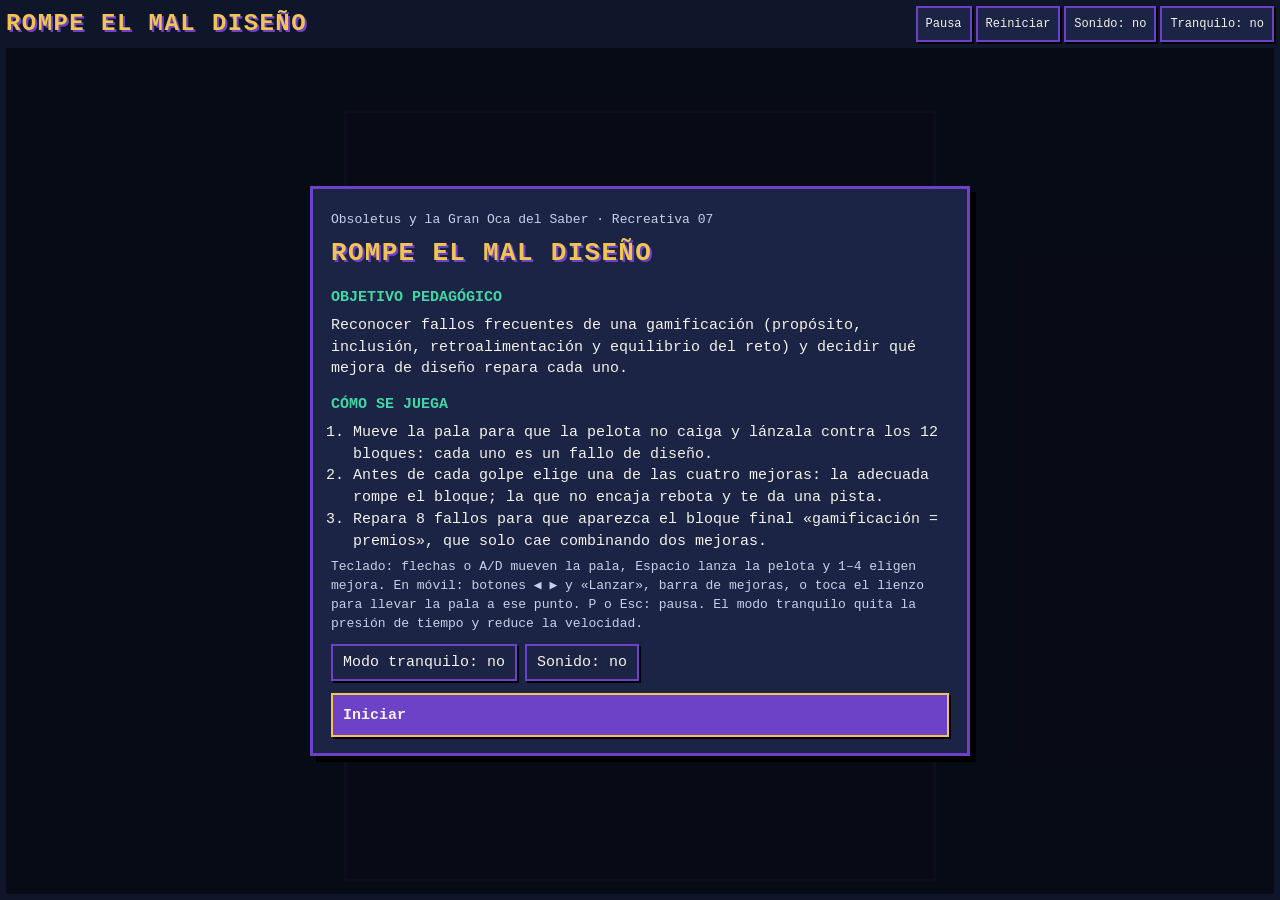
<file: recreativas/07-rompe-el-mal-diseno.html>
<!DOCTYPE html>
<html lang="es">
<head>
<meta charset="utf-8">
<meta name="viewport" content="width=device-width,initial-scale=1,viewport-fit=cover">
<title>Te has quedado sin pelotas · Obsoletus y la Gran Oca del Saber</title>
<style>
*{box-sizing:border-box}
html,body{margin:0;height:100%;overflow:hidden;background:#101629;color:#f4f1e8;
  font-family:ui-monospace,"SF Mono",Menlo,Consolas,"Liberation Mono","Courier New",monospace;
  -webkit-text-size-adjust:100%;-webkit-tap-highlight-color:transparent}
#app{position:fixed;inset:0;display:grid;gap:6px;
  padding:max(6px,env(safe-area-inset-top)) max(6px,env(safe-area-inset-right)) max(6px,env(safe-area-inset-bottom)) max(6px,env(safe-area-inset-left));
  grid-template-columns:auto minmax(0,1fr) auto;grid-template-rows:auto auto 1fr auto auto;
  grid-template-areas:"barra barra barra" "avisos avisos avisos" "escena escena escena" "herr herr herr" "cruceta . acciones"}
#barra{grid-area:barra;display:flex;flex-wrap:wrap;align-items:center;gap:4px 10px}
#titulo{margin:0;font-size:clamp(15px,2.6vw,24px);letter-spacing:.06em;text-transform:uppercase;color:#F1C453;
  text-shadow:2px 2px 0 #6D42C7;line-height:1.1;flex:1 1 220px}
#hud{display:flex;flex-wrap:wrap;gap:4px;font-size:13px}
.chip{background:#1b2444;border:2px solid #6D42C7;padding:2px 7px;white-space:nowrap}
.chip b{color:#42D6A4;font-weight:700;margin-right:4px}
#botones{display:flex;gap:4px;flex-wrap:wrap}
button{font:inherit;color:#f4f1e8;background:#1b2444;border:2px solid #6D42C7;padding:6px 10px;cursor:pointer;
  border-radius:0;touch-action:manipulation;min-height:36px;box-shadow:2px 2px 0 #000}
button:hover{background:#2a3566}
button:focus-visible,textarea:focus-visible{outline:3px solid #F1C453;outline-offset:2px}
button:active{transform:translate(1px,1px);box-shadow:1px 1px 0 #000}
button[disabled]{opacity:.45;cursor:not-allowed}
button[aria-pressed="true"]{background:#6D42C7;border-color:#F1C453}
#botones button{font-size:12px;padding:4px 8px}
#escena{grid-area:escena;position:relative;min-height:0;min-width:0;display:flex;align-items:center;justify-content:center}
#lienzo{box-sizing:content-box;display:block;background:#101629;border:3px solid #6D42C7;image-rendering:pixelated;touch-action:none}
#avisos{grid-area:avisos;height:56px;display:flex;align-items:center;justify-content:center;pointer-events:none;overflow:hidden}
.aviso{background:#101629ee;border:2px solid #42D6A4;color:#f4f1e8;padding:3px 10px;font-size:13px;line-height:1.25;max-width:640px;max-height:100%;text-align:center}
#herramientas{grid-area:herr;display:flex;gap:6px;justify-content:center;flex-wrap:wrap}
#herramientas:empty{display:none}
#herramientas button{flex:1 1 130px;max-width:230px;font-size:13px;line-height:1.2;min-height:44px;padding:4px 6px}
#herramientas button[aria-pressed="true"]::before{content:"\25B6 "}
#cruceta{grid-area:cruceta;display:grid;grid-template-columns:repeat(3,52px);grid-template-rows:repeat(3,44px);gap:3px}
#acciones{grid-area:acciones;display:flex;gap:8px;align-items:center}
#cruceta button,#acciones button{touch-action:none;user-select:none;-webkit-user-select:none;font-size:18px;padding:0}
#acciones button{width:clamp(54px,17vw,76px);min-width:0;height:76px;font-size:clamp(11px,3.1vw,14px);border-radius:0;padding:2px}
#cruceta:empty,#acciones:empty{display:none}
.pulsado{background:#6D42C7!important}
@media (hover:hover) and (pointer:fine) and (min-width:900px){#cruceta,#acciones{display:none}}
@media (orientation:landscape) and (max-height:560px){
  #app{grid-template-rows:auto 1fr auto;grid-template-areas:"barra barra barra" "cruceta escena acciones" "herr herr herr"}
  #avisos{grid-area:escena;align-self:start;height:auto;z-index:2;padding:6px}
  #capa{grid-row:2/-1}
  #cruceta,#acciones{align-self:end}
  #acciones{flex-direction:column}
  #acciones button{height:56px}
  #titulo{font-size:14px;flex:0 1 auto}
  #herramientas button{min-height:36px}
}
@media (max-width:520px){#botones{width:100%}#botones button{flex:1;padding:4px 2px}#hud{font-size:12px}}
#capa{grid-column:1/-1;grid-row:2/-1;min-height:0;background:#080b16f2;display:flex;align-items:center;justify-content:center;padding:4px;z-index:10}
#capa[hidden]{display:none}
#panel{background:#1b2444;border:3px solid #6D42C7;box-shadow:6px 6px 0 #000;max-width:660px;width:100%;max-height:100%;
  overflow:auto;padding:16px 18px;font-size:15px;line-height:1.45;outline:none}
#panel h2{margin:0 0 8px;color:#F1C453;font-size:clamp(18px,4vw,26px);text-transform:uppercase;letter-spacing:.05em;text-shadow:2px 2px 0 #6D42C7}
#panel h3{margin:14px 0 4px;color:#42D6A4;font-size:15px;text-transform:uppercase}
#panel p{margin:6px 0}
#panel ol,#panel ul{margin:6px 0;padding-left:22px}
#panel .opciones{display:flex;flex-direction:column;gap:8px;margin-top:12px}
#panel .opciones.fila{flex-direction:row;flex-wrap:wrap}
#panel .opciones.fila button{flex:1;min-width:48px;text-align:center}
#panel .opciones button{text-align:left;min-height:44px;font-size:15px}
#panel .opciones button small{display:block;color:#c9cfe8;font-size:13px;margin-top:2px}
#panel .principal{background:#6D42C7;border-color:#F1C453;font-weight:700;font-size:17px;min-height:48px;text-align:center}
#panel textarea{width:100%;font:inherit;font-size:16px;background:#101629;color:#f4f1e8;border:2px solid #42D6A4;padding:8px;min-height:74px;resize:vertical;border-radius:0}
#panel label{display:block;margin:10px 0 4px;color:#42D6A4}
#panel .nota{font-size:13px;color:#c9cfe8}
#panel .ficha{background:#101629;border:2px dashed #F1C453;padding:10px;white-space:pre-wrap;word-break:break-word;
  user-select:text;-webkit-user-select:text;font-size:14px;margin:8px 0}
#panel .conmutadores{display:flex;gap:8px;flex-wrap:wrap;margin:10px 0}
.barras{display:grid;grid-template-columns:auto 1fr auto;gap:6px 8px;align-items:center;margin:8px 0}
.barras .b{height:18px;background:repeating-linear-gradient(90deg,#42D6A4 0 8px,#2fae84 8px 10px);border:2px solid #f4f1e8}
@media (prefers-reduced-motion:reduce){*{transition:none!important;animation:none!important}}

</style>
</head>
<body>
<div id="app">
  <header id="barra">
    <h1 id="titulo"></h1>
    <div id="hud"></div>
    <div id="botones">
      <button type="button" id="bPausa">Pausa</button>
      <button type="button" id="bReiniciar">Reiniciar</button>
      <button type="button" id="bSonido" aria-pressed="false">Sonido: no</button>
      <button type="button" id="bTranquilo" aria-pressed="false">Tranquilo: no</button>
    </div>
  </header>
  <main id="escena"><canvas id="lienzo" aria-label="Zona de juego"></canvas></main>
  <div id="avisos" aria-live="polite"></div>
  <div id="herramientas"></div>
  <div id="cruceta"></div>
  <div id="acciones"></div>
  <div id="capa" hidden><div id="panel" role="dialog" aria-modal="true" tabindex="-1"></div></div>
</div>
<script>
/* Motor común de las recreativas de «Obsoletus y la Gran Oca del Saber».
   Sin dependencias externas ni almacenamiento: todo vive en memoria durante la sesión. */
(function () {
  'use strict';
  var C = { noche: '#101629', noche2: '#1b2444', morado: '#6D42C7', morado2: '#a98bf0', menta: '#42D6A4',
    oro: '#F1C453', blanco: '#f4f1e8', rojo: '#ff8a8a', gris: '#8791b5' };
  var FUENTE = 'ui-monospace,"SF Mono",Menlo,Consolas,"Liberation Mono","Courier New",monospace';
  function $(id) { return document.getElementById(id); }
  function esc(s) {
    return String(s).replace(/[&<>"']/g, function (c) {
      return { '&': '&amp;', '<': '&lt;', '>': '&gt;', '"': '&quot;', "'": '&#39;' }[c];
    });
  }
  function el(tag, cls, txt) {
    var e = document.createElement(tag);
    if (cls) e.className = cls;
    if (txt != null) e.textContent = txt;
    return e;
  }

  /* ---------- Ayudas de dibujo ---------- */
  function texto(ctx, s, x, y, o) {
    o = o || {};
    var tam = o.tam || 14;
    ctx.font = (o.negrita ? '700 ' : '') + tam + 'px ' + FUENTE;
    ctx.textAlign = o.alin || 'center';
    ctx.textBaseline = o.base || 'middle';
    var lineas = [String(s)];
    if (o.ancho) {
      lineas = [];
      var pal = String(s).split(' '), l = '';
      pal.forEach(function (p) {
        var t = l ? l + ' ' + p : p;
        if (ctx.measureText(t).width > o.ancho && l) { lineas.push(l); l = p; } else l = t;
      });
      lineas.push(l);
    }
    var alto = tam * 1.25, y0 = y - (lineas.length - 1) * alto / 2;
    lineas.forEach(function (ln, i) {
      if (o.sombra !== false) { ctx.fillStyle = o.sombraColor || '#000'; ctx.fillText(ln, x + 1, y0 + i * alto + 1); }
      ctx.fillStyle = o.color || C.blanco;
      ctx.fillText(ln, x, y0 + i * alto);
    });
    return lineas.length;
  }
  function caja(ctx, x, y, w, h, relleno, borde, grosor) {
    if (relleno) { ctx.fillStyle = relleno; ctx.fillRect(x, y, w, h); }
    if (borde) { ctx.strokeStyle = borde; ctx.lineWidth = grosor || 2; ctx.strokeRect(x + 1, y + 1, w - 2, h - 2); }
  }
  /* Oca exploradora: centrada en (x,y), altura aproximada t. o = {dir:-1|1, paso:bool, color:gorro} */
  function oca(ctx, x, y, t, o) {
    o = o || {};
    var u = t / 9;
    ctx.save(); ctx.translate(x, y); ctx.scale(o.dir < 0 ? -1 : 1, 1);
    function r(c, a, b, w, h) { ctx.fillStyle = c; ctx.fillRect(a * u, b * u, w * u, h * u); }
    r('#f4f1e8', -3.5, -0.5, 5.5, 3.5);
    r('#d9d4c4', -3, 0.3, 3, 1.6);
    r('#f4f1e8', 0.8, -3.5, 2, 4);
    r(o.color || C.menta, 0.3, -4.5, 3, 1);
    r('#101629', 1.9, -2.8, 0.7, 0.7);
    r(C.oro, 2.8, -2.4, 1.6, 0.9);
    var p = o.paso ? 0.8 : 0;
    r(C.oro, -2 + p, 3, 1, 1.4); r(C.oro, 0 - p, 3, 1, 1.4);
    ctx.restore();
  }
  /* Robot de Obsoletus: centrado en (x,y), altura aproximada t. o = {color, ojo, enfado} */
  function robot(ctx, x, y, t, o) {
    o = o || {};
    var u = t / 9;
    ctx.save(); ctx.translate(x, y);
    function r(c, a, b, w, h) { ctx.fillStyle = c; ctx.fillRect(a * u, b * u, w * u, h * u); }
    r(C.gris, -0.3, -4.5, 0.6, 1.2); r(o.ojo || C.rojo, -0.7, -5, 1.4, 0.8);
    r(C.blanco, -3.8, -3.6, 7.6, 5.9); r(o.color || '#3b2a78', -3.5, -3.3, 7, 5.3);
    r('#000', -2.6, -2.2, 5.2, 1.8);
    r(o.ojo || C.rojo, -2, -1.8, 1.2, 1); r(o.ojo || C.rojo, 0.8, -1.8, 1.2, 1);
    r('#000', -2, 0.6, 4, 0.6);
    r(C.gris, -2.8, 2, 2, 2.4); r(C.gris, 0.8, 2, 2, 2.4);
    ctx.restore();
  }
  function pluma(ctx, x, y, t, color) {
    var u = t / 8;
    ctx.save(); ctx.translate(x, y); ctx.rotate(-0.5);
    ctx.fillStyle = color || C.oro;
    ctx.fillRect(-1.5 * u, -4 * u, 3 * u, 6 * u); ctx.fillRect(-0.8 * u, -5 * u, 1.6 * u, 1 * u);
    ctx.fillStyle = '#000'; ctx.fillRect(-0.2 * u, -3.5 * u, 0.4 * u, 7.5 * u);
    ctx.restore();
  }
  function choca(a, b) { return a.x < b.x + b.w && a.x + a.w > b.x && a.y < b.y + b.h && a.y + a.h > b.y; }
  function limitar(v, a, b) { return v < a ? a : v > b ? b : v; }

  /* ---------- Motor ---------- */
  function crear(J) {
    var lienzo = $('lienzo'), ctx = lienzo.getContext('2d'), capa = $('capa'), panel = $('panel');
    var W = J.ancho || 480, H = J.alto || 360, k = 1;
    var estado = 'inicio', gen = 0, tranquilo = false, sonido = false, audio = null;
    var registro = [], hudCache = '', herr = null, herrSel = null, alHerr = null;
    var cola = Promise.resolve(), botonesModal = null, flotantes = [];
    var ctl = J.controles || {};
    var dirs = ctl.cruceta || ['arriba', 'abajo', 'izq', 'der'];
    var acciones = ctl.acciones || [];
    var teclas = { arriba: false, abajo: false, izq: false, der: false };
    var TECLAS_DEF = [[' '], ['x', 'm'], ['z', 'n']];
    var mapa = { arrowup: 'arriba', w: 'arriba', arrowdown: 'abajo', s: 'abajo', arrowleft: 'izq', a: 'izq', arrowright: 'der', d: 'der' };
    acciones.forEach(function (a, i) {
      teclas[a.id] = false;
      (a.teclas || TECLAS_DEF[i] || []).forEach(function (t) { mapa[t.toLowerCase()] = a.id; });
    });

    var api = {
      W: W, H: H, C: C, t: 0, teclas: teclas,
      get tranquilo() { return tranquilo; },
      get vel() { return tranquilo ? 0.6 : 1; },
      get herramienta() { return herrSel; },
      get jugando() { return estado === 'jugando'; },
      hud: function (o) {
        var h = '';
        Object.keys(o).forEach(function (kk) {
          if (o[kk] == null || o[kk] === '') return;
          h += '<span class="chip"><b>' + esc(kk) + '</b>' + esc(o[kk]) + '</span>';
        });
        if (h !== hudCache) { hudCache = h; $('hud').innerHTML = h; }
      },
      sonido: bip,
      mensaje: function (txt, ms) {
        var cont = $('avisos'), a = el('div', 'aviso', txt);
        while (cont.firstChild) cont.removeChild(cont.firstChild);
        cont.appendChild(a);
        setTimeout(function () { if (a.parentNode) a.parentNode.removeChild(a); }, ms || 3200);
      },
      flotar: function (txt, x, y, o) {
        o = o || {};
        flotantes.push({ txt: txt, x: x, y: y, v: 0, dur: o.dur || 1.1, color: o.color || C.oro, tam: o.tam || 13 });
        if (flotantes.length > 8) flotantes.shift();
      },
      registrar: function (txt) { registro.push(String(txt)); },
      elegir: function (cfg) {
        var g = gen;
        cola = cola.then(function () { return g === gen ? modal(cfg, g) : new Promise(function () {}); });
        return cola;
      },
      informar: function (cfg) {
        return api.elegir({ titulo: cfg.titulo, texto: cfg.texto, html: cfg.html, opciones: [cfg.boton || 'Continuar'] });
      },
      herramientas: function (lista, alElegir) {
        herr = lista && lista.length ? lista : null; alHerr = alElegir || null;
        herrSel = null; pintarHerr(); ajustar();
      },
      seleccionar: function (id) { elegirHerr(id, true); },
      ayuda: function (html) { J.ayuda = html; },
      terminar: fin
    };

    /* --- Sonido (apagado por defecto) --- */
    function bip(tipo) {
      if (!sonido) return;
      try {
        audio = audio || new (window.AudioContext || window.webkitAudioContext)();
        var f = { punto: 880, ok: 660, error: 200, golpe: 150, salto: 520, disparo: 740, gana: 990 }[tipo] || 440;
        var o = audio.createOscillator(), gn = audio.createGain();
        o.type = 'square'; o.frequency.value = f; gn.gain.value = 0.05;
        o.connect(gn); gn.connect(audio.destination);
        o.start(); o.stop(audio.currentTime + 0.09);
      } catch (e) { /* sin audio disponible */ }
    }

    /* --- Tamaño del lienzo --- */
    function ajustar() {
      var r = $('escena').getBoundingClientRect();
      var s = Math.max(0.2, Math.min((r.width - 6) / W, (r.height - 6) / H));
      var dpr = Math.min(window.devicePixelRatio || 1, 2);
      lienzo.style.width = Math.floor(W * s) + 'px';
      lienzo.style.height = Math.floor(H * s) + 'px';
      lienzo.width = Math.round(W * s * dpr); lienzo.height = Math.round(H * s * dpr);
      k = lienzo.width / W;
    }
    window.addEventListener('resize', ajustar);
    if (window.ResizeObserver) new ResizeObserver(ajustar).observe($('escena'));

    /* --- Entrada --- */
    function soltar() { Object.keys(teclas).forEach(function (t) { teclas[t] = false; }); }
    function pulsar(id) {
      if (estado !== 'jugando') return;
      if (id in teclas) teclas[id] = true;
      if (J.alPulsar) J.alPulsar(id, api);
    }
    function escribiendo(e) { var t = e.target && e.target.tagName; return t === 'TEXTAREA' || t === 'INPUT'; }
    window.addEventListener('keydown', function (e) {
      if (escribiendo(e) || e.ctrlKey || e.metaKey || e.altKey) return;
      var key = e.key.toLowerCase();
      if (estado === 'modal') {
        var n = parseInt(key, 10);
        if (botonesModal && n >= 1 && n <= botonesModal.length) { e.preventDefault(); botonesModal[n - 1].click(); }
        return;
      }
      if (key === 'p' || key === 'escape') { if (estado === 'jugando' || estado === 'pausa') { e.preventDefault(); pausa(); } return; }
      if (estado !== 'jugando') return;
      var id = mapa[key];
      if (id) { e.preventDefault(); if (!e.repeat) pulsar(id); return; }
      var d = parseInt(key, 10);
      if (d >= 1 && d <= 9) {
        if (herr && d <= herr.length) elegirHerr(herr[d - 1].id);
        if (J.alPulsar) J.alPulsar(String(d), api);
      }
    });
    window.addEventListener('keyup', function (e) {
      var id = mapa[e.key.toLowerCase()];
      if (id) teclas[id] = false;
    });
    window.addEventListener('blur', soltar);
    lienzo.addEventListener('pointerdown', function (e) {
      if (estado !== 'jugando' || !J.alPuntero) return;
      var r = lienzo.getBoundingClientRect();
      J.alPuntero((e.clientX - r.left) / r.width * W, (e.clientY - r.top) / r.height * H, api);
    });
    function botonTactil(id, etiqueta, aria) {
      var b = el('button', null, etiqueta);
      b.type = 'button'; b.setAttribute('aria-label', aria || etiqueta);
      function baja(e) { e.preventDefault(); b.classList.add('pulsado'); pulsar(id); }
      function sube(e) { e.preventDefault(); b.classList.remove('pulsado'); if (id in teclas) teclas[id] = false; }
      b.addEventListener('pointerdown', baja);
      ['pointerup', 'pointercancel', 'pointerleave'].forEach(function (n) { b.addEventListener(n, sube); });
      b.addEventListener('contextmenu', function (e) { e.preventDefault(); });
      return b;
    }
    (function montarTactil() {
      var cr = $('cruceta'), ac = $('acciones');
      if (dirs.length) {
        var pos = { arriba: [2, 1, '▲', 'Arriba'], izq: [1, 2, '◀', 'Izquierda'], der: [3, 2, '▶', 'Derecha'], abajo: [2, 3, '▼', 'Abajo'] };
        var soloLR = dirs.indexOf('arriba') < 0 && dirs.indexOf('abajo') < 0;
        if (soloLR) { cr.style.gridTemplateRows = '56px'; cr.style.gridTemplateColumns = 'repeat(2,64px)'; }
        dirs.forEach(function (dd) {
          var p = pos[dd], b = botonTactil(dd, p[2], p[3]);
          if (!soloLR) { b.style.gridColumn = p[0]; b.style.gridRow = p[1]; }
          cr.appendChild(b);
        });
      }
      acciones.forEach(function (a) { ac.appendChild(botonTactil(a.id, a.etiqueta)); });
    })();

    /* --- Barra de herramientas del juego --- */
    function pintarHerr() {
      var c = $('herramientas'); c.innerHTML = '';
      if (!herr) return;
      herr.forEach(function (h, i) {
        var b = el('button', null, (i + 1) + ' · ' + (h.icono ? h.icono + ' ' : '') + h.etiqueta);
        b.type = 'button'; b.setAttribute('aria-pressed', String(h.id === herrSel));
        b.addEventListener('click', function () { if (estado === 'jugando') elegirHerr(h.id); b.blur(); });
        c.appendChild(b);
      });
    }
    function elegirHerr(id, silencioso) {
      if (!herr) return;
      herrSel = id; pintarHerr();
      if (alHerr && !silencioso) alHerr(id, api);
    }

    /* --- Paneles --- */
    function abrirPanel() { capa.hidden = false; panel.scrollTop = 0; }
    function cerrarPanel() { capa.hidden = true; panel.innerHTML = ''; botonesModal = null; }
    function parrafos(dest, txt) {
      String(txt).split('\n').forEach(function (p) { if (p.trim()) dest.appendChild(el('p', null, p)); });
    }
    function modal(cfg, g) {
      return new Promise(function (res) {
        soltar(); estado = 'modal';
        var abierto = performance.now(), ta = null;
        panel.innerHTML = '';
        if (cfg.titulo) panel.appendChild(el('h2', null, cfg.titulo));
        if (cfg.texto) parrafos(panel, cfg.texto);
        if (cfg.html) { var d = el('div'); d.innerHTML = cfg.html; panel.appendChild(d); }
        if (cfg.campo) {
          var lb = el('label', null, cfg.campo); lb.htmlFor = 'campoModal';
          ta = el('textarea'); ta.id = 'campoModal'; ta.maxLength = 300;
          panel.appendChild(lb); panel.appendChild(ta);
        }
        var cont = el('div', 'opciones' + (cfg.enFila ? ' fila' : ''));
        botonesModal = [];
        (cfg.opciones || ['Continuar']).forEach(function (o, i) {
          var b = el('button'); b.type = 'button';
          var et = typeof o === 'string' ? o : o.etiqueta;
          b.appendChild(document.createTextNode((cfg.opciones && cfg.opciones.length > 1 && !cfg.enFila ? (i + 1) + ' · ' : '') + et));
          if (o.detalle) b.appendChild(el('small', null, o.detalle));
          b.addEventListener('click', function () {
            if (performance.now() - abierto < 350 || g !== gen) return;
            cerrarPanel(); estado = 'jugando';
            res({ i: i, texto: ta ? ta.value.trim() : '' });
          });
          cont.appendChild(b); botonesModal.push(b);
        });
        panel.appendChild(cont);
        abrirPanel();
        setTimeout(function () { if (g === gen && estado === 'modal' && !ta) panel.focus(); }, 50);
      });
    }
    function pausa() {
      if (estado === 'jugando') {
        soltar(); estado = 'pausa';
        panel.innerHTML = '<h2>Pausa</h2><p>El juego está detenido. Nada se mueve hasta que reanudes.</p>' +
          (J.ayuda ? '<h3>Ayuda y conceptos</h3>' + J.ayuda : '');
        var b = el('button', 'principal', 'Reanudar'); b.type = 'button'; b.addEventListener('click', pausa);
        var c = el('div', 'opciones'); c.appendChild(b); panel.appendChild(c);
        abrirPanel(); $('bPausa').textContent = 'Reanudar';
      } else if (estado === 'pausa') {
        cerrarPanel(); estado = 'jugando'; $('bPausa').textContent = 'Pausa';
      }
    }
    function conmutadores() {
      var c = el('div', 'conmutadores');
      var bt = el('button'), bs = el('button'); bt.type = bs.type = 'button';
      function pinta() {
        bt.textContent = 'Modo tranquilo: ' + (tranquilo ? 'sí' : 'no'); bt.setAttribute('aria-pressed', String(tranquilo));
        bs.textContent = 'Sonido: ' + (sonido ? 'sí' : 'no'); bs.setAttribute('aria-pressed', String(sonido));
        $('bTranquilo').textContent = 'Tranquilo: ' + (tranquilo ? 'sí' : 'no'); $('bTranquilo').setAttribute('aria-pressed', String(tranquilo));
        $('bSonido').textContent = 'Sonido: ' + (sonido ? 'sí' : 'no'); $('bSonido').setAttribute('aria-pressed', String(sonido));
      }
      bt.addEventListener('click', function () { tranquilo = !tranquilo; pinta(); });
      bs.addEventListener('click', function () { sonido = !sonido; pinta(); bip('ok'); });
      pinta(); c.appendChild(bt); c.appendChild(bs);
      return c;
    }
    function ponTranquilo(v) {
      tranquilo = v;
      $('bTranquilo').textContent = 'Tranquilo: ' + (v ? 'sí' : 'no'); $('bTranquilo').setAttribute('aria-pressed', String(v));
    }
    api.activarTranquilo = function () { ponTranquilo(true); };

    function portada() {
      estado = 'inicio';
      panel.innerHTML = '<p class="nota">Obsoletus y la Gran Oca del Saber · Recreativa ' + esc(J.numero || '') + '</p>' +
        '<h2>' + esc(J.titulo) + '</h2>' +
        '<h3>Objetivo pedagógico</h3><p>' + esc(J.objetivo) + '</p>' +
        '<h3>Cómo se juega</h3><ol>' + (J.instrucciones || []).map(function (i) { return '<li>' + esc(i) + '</li>'; }).join('') + '</ol>' +
        '<p class="nota">' + esc(J.teclas || 'Teclado: flechas o WASD. En móvil o tableta: botones táctiles en pantalla.') +
        ' P o Esc: pausa. El modo tranquilo quita la presión de tiempo y reduce la velocidad.</p>';
      panel.appendChild(conmutadores());
      var b = el('button', 'principal', 'Iniciar'); b.type = 'button'; b.id = 'bIniciar';
      b.addEventListener('click', comenzar);
      var c = el('div', 'opciones'); c.appendChild(b); panel.appendChild(c);
      abrirPanel();
    }
    function comenzar() {
      gen++; cola = Promise.resolve();
      registro = []; flotantes = []; herr = null; herrSel = null; alHerr = null; pintarHerr();
      hudCache = ''; $('hud').innerHTML = ''; $('avisos').innerHTML = '';
      api.t = 0; soltar(); cerrarPanel();
      $('bPausa').textContent = 'Pausa';
      estado = 'jugando'; ajustar();
      J.iniciar(api);
    }

    /* --- Pantalla final y Pluma Dorada --- */
    function fin(r) {
      r = r || {};
      soltar(); estado = 'fin'; bip('gana');
      var decisiones = registro.slice();
      panel.innerHTML = '<h2>' + esc(r.titulo || '¡Reto superado!') + '</h2>' +
        '<p><b>Puntuación lúdica:</b> ' + esc(r.puntos != null ? r.puntos : 0) + ' <span class="nota">(solo mide la partida, no tu aprendizaje)</span></p>' +
        (r.html || '') +
        '<h3>Decisiones que tomaste</h3>' +
        (decisiones.length ? '<ul>' + decisiones.map(function (d) { return '<li>' + esc(d) + '</li>'; }).join('') + '</ul>' : '<p>Sin decisiones registradas.</p>') +
        (r.feedback ? '<h3>Comentario sobre esta partida</h3><p>' + esc(r.feedback) + '</p>' : '') +
        '<h3>Pregunta de transferencia</h3><p><b>' + esc(J.transferencia) + '</b></p>';
      var lb = el('label', null, 'Tu respuesta (1–2 frases):'); lb.htmlFor = 'reflexion';
      var ta = el('textarea'); ta.id = 'reflexion'; ta.maxLength = 600;
      var reclamar = el('button', 'principal', 'Reclamar Pluma Dorada'); reclamar.type = 'button'; reclamar.id = 'bReclamar'; reclamar.disabled = true;
      var aviso = el('p', 'nota', 'Escribe tu reflexión (al menos 20 caracteres) para activar la Pluma Dorada.');
      var zona = el('div');
      var otra = el('button', null, 'Jugar de nuevo'); otra.type = 'button'; otra.addEventListener('click', comenzar);
      var ops = el('div', 'opciones'); ops.appendChild(reclamar); ops.appendChild(otra);
      ta.addEventListener('input', function () { reclamar.disabled = ta.value.trim().length < 20; });
      reclamar.addEventListener('click', function () {
        var f = new Date(), fecha = f.toLocaleDateString('es-ES') + ' ' + f.toLocaleTimeString('es-ES', { hour: '2-digit', minute: '2-digit' });
        var lineas = ['✦ ' + J.pluma + ' ✦', 'Pluma Dorada · Obsoletus y la Gran Oca del Saber',
          'Recreativa ' + (J.numero || '') + ': ' + J.titulo, 'Fecha: ' + fecha,
          'Puntuación lúdica: ' + (r.puntos != null ? r.puntos : 0) + (tranquilo ? ' (modo tranquilo)' : ''), '', 'Decisiones en esta partida:'];
        decisiones.forEach(function (d) { lineas.push('- ' + d); });
        (r.ficha || []).forEach(function (d) { lineas.push('- ' + d); });
        lineas.push('', 'Pregunta: ' + J.transferencia, 'Mi reflexión: ' + ta.value.trim(), '',
          'Repaso formativo: esta ficha no certifica competencia docente.');
        zona.innerHTML = '<h3>Pluma Dorada reclamada: ' + esc(J.pluma) + '</h3>';
        var ficha = el('div', 'ficha', lineas.join('\n')); ficha.id = 'ficha'; ficha.tabIndex = 0;
        zona.appendChild(ficha);
        var copiar = el('button', null, 'Seleccionar y copiar ficha'); copiar.type = 'button';
        var nota = el('p', 'nota', 'Esta ficha solo existe en tu pantalla: no se ha enviado al profesorado ni se guarda en ningún servidor. Cópiala o haz una captura para conservarla.');
        copiar.addEventListener('click', function () {
          var rg = document.createRange(); rg.selectNodeContents(ficha);
          var sel = window.getSelection(); sel.removeAllRanges(); sel.addRange(rg);
          var ok = false;
          try { ok = document.execCommand('copy'); } catch (e) { ok = false; }
          copiar.textContent = ok ? 'Ficha copiada' : 'Ficha seleccionada: cópiala con Ctrl/Cmd + C';
        });
        zona.appendChild(copiar); zona.appendChild(nota);
        reclamar.disabled = true; reclamar.textContent = 'Pluma Dorada reclamada'; ta.readOnly = true; aviso.textContent = '';
        ficha.scrollIntoView({ block: 'nearest' });
      });
      panel.appendChild(lb); panel.appendChild(ta); panel.appendChild(aviso); panel.appendChild(ops); panel.appendChild(zona);
      abrirPanel();
    }

    /* --- Botones fijos --- */
    $('titulo').textContent = J.titulo;
    $('bPausa').addEventListener('click', function () { pausa(); this.blur(); });
    $('bReiniciar').addEventListener('click', function () { this.blur(); comenzar(); });
    $('bSonido').addEventListener('click', function () {
      sonido = !sonido; this.textContent = 'Sonido: ' + (sonido ? 'sí' : 'no'); this.setAttribute('aria-pressed', String(sonido)); this.blur(); bip('ok');
    });
    $('bTranquilo').addEventListener('click', function () { ponTranquilo(!tranquilo); this.blur(); });

    /* --- Bucle --- */
    var previo = 0;
    function cuadro(ts) {
      requestAnimationFrame(cuadro);
      var dt = Math.min(0.05, (ts - previo) / 1000 || 0); previo = ts;
      if (estado === 'jugando') {
        api.t += dt;
        J.actualizar(dt, api);
        for (var i = flotantes.length - 1; i >= 0; i--) { flotantes[i].v += dt; if (flotantes[i].v > flotantes[i].dur) flotantes.splice(i, 1); }
      }
      if (estado === 'inicio') return;
      ctx.setTransform(k, 0, 0, k, 0, 0);
      ctx.imageSmoothingEnabled = false;
      ctx.fillStyle = C.noche; ctx.fillRect(0, 0, W, H);
      J.dibujar(ctx, api);
      flotantes.forEach(function (f) { texto(ctx, f.txt, f.x, f.y - f.v * 22, { tam: f.tam, color: f.color, negrita: true }); });
    }
    ajustar(); portada(); requestAnimationFrame(cuadro);
    Arcade._ = { api: api, juego: J, estado: function () { return estado; } };
    return api;
  }

  window.Arcade = { crear: crear, C: C, esc: esc, texto: texto, caja: caja, oca: oca, robot: robot, pluma: pluma, choca: choca, limitar: limitar };
})();

</script>
<script>
/* 07 · Rompe el mal diseño */
(function () {
  'use strict';
  var A = Arcade, C = A.C;
  var W = 360, H = 470, IZQ = 6, DER = 354, TECHO = 24, R = 7;
  var PALA_Y = 386, PALA_H = 18, BANDA_Y = 414, BW = 112, BH = 44, HUECO = 6, FRANJA = 24;
  var AZUL = '#7fc4ff', MIN_UY = 0.42;

  /* Las cuatro mejoras (herramientas) y la categoría de fallo que reparan de forma más directa */
  var MEJORAS = [
    { id: 'objetivos', etiqueta: 'Conectar con objetivos', icono: '◎', corto: 'objetivos', cat: 'propósito', color: C.oro },
    { id: 'opciones', etiqueta: 'Ofrecer opciones', icono: '⇄', corto: 'opciones', cat: 'inclusión', color: C.menta },
    { id: 'feedback', etiqueta: 'Feedback procesable', icono: '✎', corto: 'feedback', cat: 'feedback', color: C.morado2 },
    { id: 'reto', etiqueta: 'Ajustar el reto', icono: '▲', corto: 'reto', cat: 'reto', color: AZUL }
  ];
  var M = {};
  MEJORAS.forEach(function (m) { M[m.id] = m; });

  /* 12 fallos de una gamificación. ok[mejora] = reparación; los que tienen dos claves aceptan dos soluciones. */
  var FALLOS = [
    /* fila superior */
    { txt: ['premio sin', 'sentido'], cat: 'objetivos',
      ok: { objetivos: 'La recompensa pasa a reconocer un logro de aprendizaje concreto.' },
      pista: 'El premio no guarda relación con lo aprendido: ¿a qué meta responde?' },
    { txt: ['ritmo', 'único'], cat: 'opciones',
      ok: { opciones: 'Cada estudiante decide por dónde y cuándo avanzar.', reto: 'El ritmo se adapta: apoyos para quien los necesita y ampliación para quien va sobrado.' },
      pista: 'Todo el grupo debe ir al mismo paso: hace falta flexibilidad.' },
    { txt: ['nota', 'tardía'], cat: 'feedback',
      ok: { feedback: 'La información llega a tiempo de usarla en el siguiente intento.' },
      pista: 'La valoración llega cuando ya no se puede usar: falta información a tiempo.' },
    /* segunda fila */
    { txt: ['reto', 'imposible'], cat: 'reto',
      ok: { reto: 'El reto se divide en pasos alcanzables y con apoyos.' },
      pista: 'Es inalcanzable y frustra: acerca la dificultad a lo que ya saben hacer.' },
    { txt: ['meta', 'confusa'], cat: 'objetivos',
      ok: { objetivos: 'La meta se formula clara y ligada a lo que se quiere aprender.' },
      pista: 'Nadie sabe adónde va la actividad: falta un para qué claro.' },
    { txt: ['sin', 'alternativas'], cat: 'opciones',
      ok: { opciones: 'Ahora se puede elegir ruta, formato o papel dentro de la tarea.' },
      pista: 'Solo hay una forma de participar: falta poder elegir.' },
    /* tercera fila */
    { txt: ['ranking', 'excluyente'], cat: 'opciones',
      ok: { opciones: 'Hay varias formas de destacar: progreso propio, cooperación, creatividad.', reto: 'Retos por niveles: cada cual se mide con su marca anterior.' },
      pista: 'Siempre ganan los mismos y el resto se descuelga: abre otras vías o gradúa el reto.' },
    { txt: ['error', 'penalizado'], cat: 'feedback',
      ok: { feedback: 'El error se convierte en información para volver a intentarlo.', reto: 'Se permiten reintentos sin castigo: equivocarse forma parte del reto.' },
      pista: 'Fallar solo resta: convierte el error en información o deja reintentar.' },
    { txt: ['tarea', 'trivial'], cat: 'reto',
      ok: { reto: 'Se añade un desafío que exige pensar un poco más.' },
      pista: 'Es demasiado fácil y aburre: la dificultad no está bien calibrada.' },
    /* fila inferior (la primera que alcanza la pelota) */
    { txt: ['solo', 'puntos'], cat: 'objetivos',
      ok: { objetivos: 'Los puntos pasan a señalar avances hacia un objetivo de aprendizaje.', feedback: 'Cada punto va acompañado de información sobre qué mejorar.' },
      pista: 'Los puntos no dicen para qué sirven ni qué mejorar: dales sentido o información.' },
    { txt: ['dificultad', 'fija'], cat: 'reto',
      ok: { reto: 'La dificultad sube o baja según el progreso de cada cual.', opciones: 'Se ofrecen varios niveles y cada estudiante elige el suyo.' },
      pista: 'El mismo nivel para todo el mundo: adapta el reto o deja elegir nivel.' },
    { txt: ['sin', 'feedback'], cat: 'feedback',
      ok: { feedback: 'Cada intento devuelve qué salió bien y cuál es el siguiente paso.' },
      pista: 'Quien juega no sabe cómo va ni qué hacer después: necesita información útil.' }
  ];
  var FINAL_OK = {
    objetivos: 'Propósito: la gamificación sirve a un objetivo de aprendizaje, no al premio.',
    feedback: 'Feedback: el juego informa del progreso en lugar de limitarse a repartir premios.'
  };
  var AYUDA_BASE = '<ul>' +
    '<li><b>◎ Conectar con objetivos</b> (tecla 1): repara fallos de <b>propósito</b> (icono de diana).</li>' +
    '<li><b>⇄ Ofrecer opciones</b> (tecla 2): repara fallos de <b>inclusión</b> (icono de dos flechas).</li>' +
    '<li><b>✎ Feedback procesable</b> (tecla 3): repara fallos de <b>retroalimentación</b> (icono de bocadillo).</li>' +
    '<li><b>▲ Ajustar el reto</b> (tecla 4): repara fallos de <b>equilibrio del reto</b> (icono de escalones).</li></ul>' +
    '<p>La mejora activa se ve en la pala y en la pelota. El bloque con borde discontinuo es el próximo que tocará la pelota. ' +
    'Algunos fallos admiten dos reparaciones razonables. Con una mejora que no encaja, la pelota rebota y recibes una pista en la franja inferior: no pierdes nada.</p>' +
    '<p>Tras reparar 8 fallos aparece el bloque final, que necesita dos mejoras distintas.</p>';
  var S;

  function nombre(b) { return b.txt.join(' '); }

  /* ---------- Estado ---------- */
  function montar() {
    var bloques = FALLOS.map(function (f, i) {
      return { i: i, txt: f.txt, cat: f.cat, ok: f.ok, pista: f.pista, vivo: true, tiembla: -9, pistaT: -9,
        x: IZQ + (i % 3) * (BW + HUECO), y: TECHO + 8 + Math.floor(i / 3) * (BH + HUECO), w: BW, h: BH };
    });
    S = { bloques: bloques, final: null, rotos: 0, vidas: 3, puntos: 0, fallos: 0, reintentos: 0, bolasPerdidas: 0,
      pala: { x: W / 2 }, bola: { x: W / 2, y: PALA_Y - R, ux: 0, uy: -1, pegada: true }, meta: null, mira: 1,
      activa: true, ganaT: 0, sinPala: 0, trozos: [], reparados: [], notas: [], usos: {}, obj: null, ruta: [], avisoSin: -9,
      banda: { tipo: 'Cómo va', txt: 'Elige una mejora (1–4) y lanza. Aquí verás la explicación de cada golpe; en Pausa las tienes todas.' } };
  }
  function anchoPala(api) { return api.tranquilo ? 116 : 96; }
  function vivos() {
    var l = S.bloques.filter(function (b) { return b.vivo; });
    if (S.final && S.final.vivo) l.push(S.final);
    return l;
  }
  function direccionSaque(b) {
    var a = 0.35 * S.mira;
    b.ux = Math.sin(a); b.uy = -Math.cos(a);
  }
  function anguloMinimo(b) {
    if (Math.abs(b.uy) < MIN_UY) {
      b.uy = (b.uy < 0 ? -1 : 1) * MIN_UY;
      b.ux = (b.ux < 0 ? -1 : 1) * Math.sqrt(1 - MIN_UY * MIN_UY);
    }
  }
  /* Avanza la pelota `ds` píxeles: rebota en paredes y bloques. Devuelve el bloque tocado (ya rebotado) o null. */
  function avanzar(b, ds, lista) {
    b.x += b.ux * ds; b.y += b.uy * ds;
    if (b.x < IZQ + R) { b.x = IZQ + R; b.ux = Math.abs(b.ux); }
    if (b.x > DER - R) { b.x = DER - R; b.ux = -Math.abs(b.ux); }
    if (b.y < TECHO + R) { b.y = TECHO + R; b.uy = Math.abs(b.uy); }
    for (var i = 0; i < lista.length; i++) {
      var q = lista[i], dx = b.x - (q.x + q.w / 2), dy = b.y - (q.y + q.h / 2);
      var ox = q.w / 2 + R - Math.abs(dx), oy = q.h / 2 + R - Math.abs(dy);
      if (ox > 0 && oy > 0) {
        if (ox < oy) { var sx = dx < 0 ? -1 : 1; b.ux = sx * Math.abs(b.ux); b.x += sx * ox; }
        else { var sy = dy < 0 ? -1 : 1; b.uy = sy * Math.abs(b.uy); b.y += sy * oy; }
        anguloMinimo(b);
        return q;
      }
    }
    return null;
  }
  /* Trayectoria prevista hasta el próximo bloque (feedback para decidir la mejora con calma) */
  function predecir() {
    var o = S.bola, b = { x: o.x, y: o.y, ux: o.ux, uy: o.uy }, lista = vivos(), pts = [];
    if (o.pegada) direccionSaque(b);
    S.obj = null;
    for (var i = 0; i < 420; i++) {
      var q = avanzar(b, 3, lista);
      if (q) { S.obj = q; break; }
      if (b.uy > 0 && b.y > PALA_Y - R) break;
      if (i % 5 === 4) pts.push(b.x, b.y);
    }
    S.ruta = pts;
  }

  /* ---------- Explicaciones consultables en pausa ---------- */
  function nota(b, texto, esPista) {
    var n = null;
    S.notas.forEach(function (x) { if (x.b === b) n = x; });
    if (!n) { n = { b: b, pista: null, rep: [] }; S.notas.push(n); }
    if (esPista) n.pista = texto; else n.rep.push(texto);
  }
  function pintarAyuda(api) {
    var h = AYUDA_BASE;
    if (S.notas.length) {
      h += '<h3>Lo ya explicado en esta partida</h3><ul>';
      S.notas.forEach(function (n) {
        h += '<li><b>«' + A.esc(nombre(n.b)) + '»</b>' +
          (n.rep.length ? ' — Reparación: ' + A.esc(n.rep.join(' ')) : '') +
          (n.pista && !n.rep.length ? ' — Pista: ' + A.esc(n.pista) : '') + '</li>';
      });
      h += '</ul>';
    }
    api.ayuda(h);
  }

  /* ---------- Golpes ---------- */
  function trozos(q, color) {
    for (var i = 0; i < 8; i++) {
      S.trozos.push({ x: q.x + q.w * (0.1 + 0.8 * ((i * 37) % 100) / 100), y: q.y + q.h * (((i * 53) % 100) / 100),
        vx: ((i % 4) - 1.5) * 40, vy: -60 - (i % 3) * 30, v: 0, color: color });
    }
  }
  function pista(q, api, texto) {
    S.fallos++; q.tiembla = api.t; api.sonido('error');
    api.flotar('no encaja: pista abajo', A.limitar(q.x + q.w / 2, 84, W - 84), q.y + q.h + 12, { color: C.blanco, tam: 12 });
    S.banda = { tipo: 'Pista', txt: '«' + nombre(q) + '»: ' + texto };
    nota(q, texto, true); pintarAyuda(api);
  }
  function golpear(q, api) {
    var h = api.herramienta, m = h && M[h], cx = A.limitar(q.x + q.w / 2, 84, W - 84);
    if (!m) {
      q.tiembla = api.t;
      S.banda = { tipo: 'Aviso', txt: 'Sin mejora elegida la pelota solo rebota: pulsa 1, 2, 3 o 4 (o un botón de mejora).' };
      return;
    }
    S.usos[h] = (S.usos[h] || 0) + 1;
    if (q.esFinal) {
      if (!FINAL_OK[h]) { pista(q, api, 'eso no basta si todo gira en torno al premio. Mira sus dos sellos: diana y bocadillo.'); return; }
      if (q.sellos[h]) { pista(q, api, 'esa mitad ya está reparada; falta la otra mejora (el sello que sigue vacío).'); return; }
      q.sellos[h] = true; S.puntos += 100; api.sonido('ok');
      api.flotar('sello: ' + m.cat, cx, q.y - 6, { color: m.color });
      S.banda = { tipo: 'Reparado', txt: FINAL_OK[h] }; nota(q, FINAL_OK[h]); pintarAyuda(api);
      api.registrar('Bloque final «gamificación = premios»: apliqué ' + m.etiqueta + '.');
      if (q.sellos.objetivos && q.sellos.feedback) {
        q.vivo = false; trozos(q, C.oro); S.puntos += 100; S.activa = false; S.ganaT = api.t + 1.1;
        api.sonido('gana'); S.banda = { tipo: 'Reparado', txt: '¡«Gamificación = premios» desmontado! Propósito + feedback le dan sentido al juego.' };
      }
      return;
    }
    if (q.ok[h]) {
      q.vivo = false; S.rotos++; S.puntos += 100; trozos(q, M[q.cat].color); api.sonido('punto');
      api.flotar('reparado con ' + m.corto, cx, q.y + q.h / 2, { color: m.color });
      S.banda = { tipo: 'Reparado', txt: '«' + nombre(q) + '» → ' + q.ok[h] };
      S.reparados.push({ b: q, h: h, frase: q.ok[h] });
      nota(q, q.ok[h]); pintarAyuda(api);
      api.registrar('«' + nombre(q) + '» → ' + m.etiqueta + '.');
    } else pista(q, api, q.pista);
  }
  function crearFinal(api) {
    var f = { esFinal: true, txt: ['gamificación', '= premios'], x: 70, y: 260, w: 220, h: 48, vivo: true, tiembla: -9, pistaT: -9,
      sellos: { objetivos: false, feedback: false } };
    var b = S.bola;
    if (!b.pegada && Math.abs(b.x - 180) < f.w / 2 + R + 6 && Math.abs(b.y - (f.y + 24)) < f.h / 2 + R + 6) return;  /* espera a que la pelota salga de la zona */
    S.final = f; api.sonido('golpe');
    api.mensaje('¡Aparece el bloque final!', 2500);
    S.banda = { tipo: 'Bloque final', txt: '«Gamificación = premios» solo cae con dos mejoras distintas, un golpe con cada una: observa sus dos sellos.' };
  }

  function perderBola(api) {
    S.vidas--; S.bolasPerdidas++; api.sonido('golpe');
    S.bola.pegada = true; S.sinPala = 0;
    if (S.vidas > 0) { api.mensaje('Pelota perdida: elige con calma y vuelve a lanzar.', 2500); return; }
    S.activa = false; S.reintentos++;
    api.elegir({
      titulo: 'Te has quedado sin pelotas',
      texto: 'No pasa nada: los ' + S.rotos + ' fallos que ya has reparado siguen reparados y recuperas las tres vidas.',
      opciones: [{ etiqueta: 'Reintentar' }, { etiqueta: 'Reintentar en modo tranquilo', detalle: 'Pelota más lenta y pala más ancha.' }]
    }).then(function (r) {
      if (r.i === 1) api.activarTranquilo();
      S.vidas = 3; S.bola.pegada = true; S.meta = null; S.activa = true;
    });
  }

  function cierre(api) {
    /* Tres errores reparados, procurando que sean de categorías distintas */
    var tres = [], vistas = {};
    S.reparados.forEach(function (r) { if (tres.length < 3 && !vistas[r.b.cat]) { vistas[r.b.cat] = 1; tres.push(r); } });
    S.reparados.forEach(function (r) { if (tres.length < 3 && tres.indexOf(r) < 0) tres.push(r); });
    var html = '<h3>Tres errores frecuentes que detectaste y su reparación</h3><ol>', ficha = ['Tres errores detectados y su reparación:'];
    tres.forEach(function (r) {
      html += '<li><b>«' + A.esc(nombre(r.b)) + '»</b> (' + A.esc(M[r.b.cat].cat) + ') → <b>' + A.esc(M[r.h].etiqueta) + '</b>: ' + A.esc(r.frase) + '</li>';
      ficha.push('«' + nombre(r.b) + '» → ' + M[r.h].etiqueta + ': ' + r.frase);
    });
    html += '</ol><p><b>Bloque final:</b> «gamificación = premios» cayó al combinar propósito (conectar con objetivos) y feedback procesable.</p>' +
      '<p class="nota">Son casos de juego simplificados: en un aula real la reparación depende del contexto, del alumnado y de cómo se evalúa.</p>';
    var mas = null;
    MEJORAS.forEach(function (m) { if (S.usos[m.id] && (!mas || S.usos[m.id] > S.usos[mas.id])) mas = m; });
    var dobles = S.reparados.filter(function (r) { return Object.keys(r.b.ok).length > 1; }).length;
    api.registrar('Golpes con una mejora que no encajaba: ' + S.fallos + ' (cada uno devolvió una pista, sin penalización).');
    S.puntos += S.vidas * 50;
    api.terminar({
      titulo: '¡Mal diseño desmontado!', puntos: S.puntos, html: html, ficha: ficha,
      feedback: 'En esta partida reparaste ' + S.rotos + ' de 12 fallos y el bloque final. ' +
        (mas ? 'La mejora con la que más golpeaste fue «' + mas.etiqueta + '»; es un dato de esta partida, no una preferencia tuya. ' : '') +
        (S.fallos ? 'Probaste ' + S.fallos + ' veces una mejora que no encajaba y usaste las pistas para corregir: así funciona el feedback procesable. '
          : 'No necesitaste pistas esta vez. ') +
        (dobles ? dobles + ' de los fallos que reparaste admitían dos soluciones: rara vez hay una única receta. ' : '') +
        (S.reintentos ? 'Reintentaste ' + S.reintentos + ' vez/veces sin perder lo avanzado.' : '')
    });
  }

  /* ---------- Dibujo ---------- */
  function icono(ctx, cat, x, y, c) {
    ctx.fillStyle = c; ctx.strokeStyle = c; ctx.lineWidth = 2;
    if (cat === 'objetivos') {            /* diana */
      ctx.strokeRect(x - 7, y - 7, 14, 14); ctx.fillRect(x - 3, y - 3, 6, 6);
    } else if (cat === 'opciones') {      /* dos flechas opuestas */
      ctx.fillRect(x - 7, y - 5, 10, 3);
      ctx.beginPath(); ctx.moveTo(x + 3, y - 8); ctx.lineTo(x + 8, y - 3.5); ctx.lineTo(x + 3, y + 1); ctx.fill();
      ctx.fillRect(x - 3, y + 3, 10, 3);
      ctx.beginPath(); ctx.moveTo(x - 3, y); ctx.lineTo(x - 8, y + 4.5); ctx.lineTo(x - 3, y + 9); ctx.fill();
    } else if (cat === 'feedback') {      /* bocadillo */
      ctx.fillRect(x - 8, y - 7, 16, 11);
      ctx.beginPath(); ctx.moveTo(x - 5, y + 3); ctx.lineTo(x - 5, y + 9); ctx.lineTo(x + 1, y + 3); ctx.fill();
    } else {                              /* escalones */
      ctx.fillRect(x - 8, y + 3, 5, 5); ctx.fillRect(x - 2.5, y - 2, 5, 10); ctx.fillRect(x + 3, y - 7, 5, 15);
    }
  }
  function dibBloque(ctx, q, api) {
    var dx = api.t - q.tiembla < 0.3 ? (Math.floor((api.t - q.tiembla) * 20) % 2 ? 2 : -2) : 0;
    var x = q.x + dx, col = M[q.cat].color, largo = Math.max(q.txt[0].length, q.txt[1].length);
    A.caja(ctx, x, q.y, q.w, q.h, '#18203c', col, 2);
    ctx.fillStyle = col; ctx.fillRect(x, q.y, FRANJA, q.h);
    icono(ctx, q.cat, x + FRANJA / 2, q.y + q.h / 2, C.noche);
    var tx = x + FRANJA + (q.w - FRANJA) / 2, tam = largo > 10 ? 12 : 13;
    A.texto(ctx, q.txt[0], tx, q.y + 14, { tam: tam, negrita: true });
    A.texto(ctx, q.txt[1], tx, q.y + 31, { tam: tam, negrita: true });
  }
  function dibFinal(ctx, q, api) {
    var dx = api.t - q.tiembla < 0.3 ? (Math.floor((api.t - q.tiembla) * 20) % 2 ? 2 : -2) : 0, x = q.x + dx;
    A.caja(ctx, x, q.y, q.w, q.h, '#3a2f10', C.oro, 3);
    A.texto(ctx, q.txt[0], x + 78, q.y + 15, { tam: 14, negrita: true, color: C.oro });
    A.texto(ctx, q.txt[1], x + 78, q.y + 33, { tam: 14, negrita: true, color: C.oro });
    ['objetivos', 'feedback'].forEach(function (id, i) {
      var sx = x + q.w - 62 + i * 30, sy = q.y + 11, hecho = q.sellos[id];
      A.caja(ctx, sx, sy, 26, 26, hecho ? M[id].color : C.noche, hecho ? C.blanco : M[id].color, 2);
      icono(ctx, id, sx + 13, sy + 13, hecho ? C.noche : M[id].color);
      if (hecho) {                        /* marca de hecho, además del relleno */
        ctx.strokeStyle = C.blanco; ctx.lineWidth = 3;
        ctx.beginPath(); ctx.moveTo(sx + 14, sy + 24); ctx.lineTo(sx + 19, sy + 29); ctx.lineTo(sx + 28, sy + 17); ctx.stroke();
      }
    });
  }

  A.crear({
    numero: '07', titulo: 'Rompe el mal diseño', pluma: 'PLUMA-REDISENO',
    ancho: W, alto: H,
    objetivo: 'Reconocer fallos frecuentes de una gamificación (propósito, inclusión, retroalimentación y equilibrio del reto) y decidir qué mejora de diseño repara cada uno.',
    instrucciones: [
      'Mueve la pala para que la pelota no caiga y lánzala contra los 12 bloques: cada uno es un fallo de diseño.',
      'Antes de cada golpe elige una de las cuatro mejoras: la adecuada rompe el bloque; la que no encaja rebota y te da una pista.',
      'Repara 8 fallos para que aparezca el bloque final «gamificación = premios», que solo cae combinando dos mejoras.'
    ],
    teclas: 'Teclado: flechas o A/D mueven la pala, Espacio lanza la pelota y 1–4 eligen mejora. En móvil: botones ◀ ▶ y «Lanzar», barra de mejoras, o toca el lienzo para llevar la pala a ese punto.',
    transferencia: '¿Qué cambiarías primero en un sistema de insignias que aumenta la participación, pero no mejora el aprendizaje?',
    ayuda: AYUDA_BASE,
    controles: { cruceta: ['izq', 'der'], acciones: [{ id: 'lanzar', etiqueta: 'Lanzar' }] },
    depurar: function () { return S; },

    iniciar: function (api) {
      montar();
      api.herramientas(MEJORAS.map(function (m) { return { id: m.id, etiqueta: m.etiqueta, icono: m.icono }; }), function (id, a) {
        a.sonido('salto');
        a.flotar(M[id].corto, A.limitar(S.pala.x, 40, W - 40), PALA_Y - 22, { color: M[id].color, tam: 12, dur: 0.8 });
      });
      pintarAyuda(api);
            predecir();
    },

    alPulsar: function (id, api) {
      if (!S.activa) return;
      if ((id === 'lanzar' || id === 'arriba') && S.bola.pegada) {
        S.bola.pegada = false; direccionSaque(S.bola); S.sinPala = 0; api.sonido('salto');
      }
      if (id === 'izq' || id === 'der') S.meta = null;
    },
    alPuntero: function (x) { if (S.activa) S.meta = x; },

    actualizar: function (dt, api) {
      var i, t;
      for (i = S.trozos.length - 1; i >= 0; i--) {
        t = S.trozos[i]; t.v += dt; t.vy += 500 * dt; t.x += t.vx * dt; t.y += t.vy * dt;
        if (t.v > 0.8) S.trozos.splice(i, 1);
      }
      if (!S.activa) {
        if (S.ganaT && api.t >= S.ganaT) { S.ganaT = 0; cierre(api); }
        return;
      }
      /* Pala: teclado/táctil, o deslizamiento hacia el punto tocado en el lienzo */
      var p = S.pala, pw = anchoPala(api), vp = 380 * dt, b = S.bola;
      if (api.teclas.izq) { p.x -= vp; S.mira = -1; }
      if (api.teclas.der) { p.x += vp; S.mira = 1; }
      if (S.meta != null && !api.teclas.izq && !api.teclas.der) {
        var d = S.meta - p.x;
        if (Math.abs(d) <= vp) { p.x = S.meta; S.meta = null; } else { p.x += d < 0 ? -vp : vp; S.mira = d < 0 ? -1 : 1; }
      }
      p.x = A.limitar(p.x, IZQ + pw / 2, DER - pw / 2);

      if (b.pegada) { b.x = p.x; b.y = PALA_Y - R; }
      else {
        var rest = (150 + 5 * S.rotos) * api.vel * dt, lista = vivos();
        S.sinPala += dt;
        if (S.sinPala > 10) { b.uy = Math.abs(b.uy); S.sinPala = 4; }   /* salvaguarda: nunca se queda rebotando arriba indefinidamente */
        while (rest > 0 && S.activa && !b.pegada) {
          var ds = Math.min(3, rest); rest -= ds;
          var q = avanzar(b, ds, lista);
          if (q) { golpear(q, api); lista = vivos(); }
          if (b.uy > 0 && b.y + R >= PALA_Y && b.y - R <= PALA_Y + PALA_H && Math.abs(b.x - p.x) <= pw / 2 + R) {
            var ang = A.limitar((b.x - p.x) / (pw / 2), -1, 1) * 0.96;    /* el punto de la pala decide el ángulo (máx. 55°) */
            b.ux = Math.sin(ang); b.uy = -Math.cos(ang); b.y = PALA_Y - R; S.sinPala = 0; api.sonido('salto');
          } else if (b.y - R > BANDA_Y) perderBola(api);
        }
      }
      if (S.activa && !S.final && S.rotos >= 8) crearFinal(api);
      predecir();
      var f = S.final;
      api.hud({
        Reparados: S.rotos + '/12',
        Final: f ? ((f.sellos.objetivos ? 1 : 0) + (f.sellos.feedback ? 1 : 0)) + '/2' : (S.rotos < 8 ? 'faltan ' + (8 - S.rotos) : null),
        Vidas: S.vidas, Puntos: S.puntos
      });
    },

    dibujar: function (ctx, api) {
      if (!S) return;
      var h = api.herramienta, m = h && M[h], pw = anchoPala(api), b = S.bola, p = S.pala, i;
      /* cabecera con la leyenda de categorías (icono + palabra) */
      MEJORAS.forEach(function (x, k) {
        var lx = 8 + k * 90 - (k === 3 ? 6 : 0);
        icono(ctx, x.id, lx + 8, 11, x.color);
        A.texto(ctx, x.cat, lx + 20, 12, { tam: 11, alin: 'left', color: x.color });
      });
      ctx.fillStyle = C.morado; ctx.fillRect(0, TECHO - 3, W, 3); ctx.fillRect(0, TECHO - 3, IZQ - 2, BANDA_Y); ctx.fillRect(DER + 2, TECHO - 3, W - DER - 2, BANDA_Y);
      /* trayectoria prevista y próximo bloque */
      if (S.activa) {
        ctx.fillStyle = C.gris;
        for (i = 0; i < S.ruta.length; i += 2) ctx.fillRect(S.ruta[i] - 1, S.ruta[i + 1] - 1, 2, 2);
      }
      S.bloques.forEach(function (q) { if (q.vivo) dibBloque(ctx, q, api); });
      if (S.final && S.final.vivo) dibFinal(ctx, S.final, api);
      if (S.activa && S.obj) {
        ctx.strokeStyle = C.blanco; ctx.lineWidth = 2; ctx.setLineDash([6, 4]);
        ctx.strokeRect(S.obj.x - 2, S.obj.y - 2, S.obj.w + 4, S.obj.h + 4); ctx.setLineDash([]);
      }
      S.trozos.forEach(function (t) { ctx.fillStyle = t.color; ctx.fillRect(t.x - 3, t.y - 3, 6, 6); });
      /* pala y mejora activa */
      A.caja(ctx, p.x - pw / 2, PALA_Y, pw, PALA_H, m ? m.color : C.gris, C.blanco, 2);
      if (m) {
        icono(ctx, h, p.x - pw / 2 + 13, PALA_Y + 9, C.noche);
        A.texto(ctx, m.corto, p.x + 11, PALA_Y + 10, { tam: 12, color: C.noche, negrita: true, sombra: false });
      } else A.texto(ctx, 'elige 1–4', p.x, PALA_Y + 10, { tam: 12, color: C.noche, negrita: true, sombra: false });
      /* franja fija de explicación (no tapa el juego ni caduca) */
      var bc = S.banda.tipo === 'Pista' || S.banda.tipo === 'Aviso' ? C.oro : C.menta;
      A.caja(ctx, 0, BANDA_Y, W, H - BANDA_Y, C.noche2, bc, 2);
      A.texto(ctx, S.banda.tipo + ' · ' + S.banda.txt, W / 2, BANDA_Y + (H - BANDA_Y) / 2 + 1, { tam: 12, ancho: W - 16 });
      if (b.pegada && S.activa) A.texto(ctx, 'Espacio o «Lanzar»', A.limitar(p.x, 80, W - 80), PALA_Y - 32, { tam: 12, color: C.blanco });
      /* pelota: color de la mejora y núcleo oscuro si aún no hay ninguna */
      ctx.fillStyle = C.blanco; ctx.fillRect(b.x - R, b.y - R + 2, R * 2, R * 2 - 4); ctx.fillRect(b.x - R + 2, b.y - R, R * 2 - 4, R * 2);
      ctx.fillStyle = m ? m.color : C.noche; ctx.fillRect(b.x - R + 2, b.y - R + 2, R * 2 - 4, R * 2 - 4);
    }
  });
})();

</script>
</body>
</html>
</file>
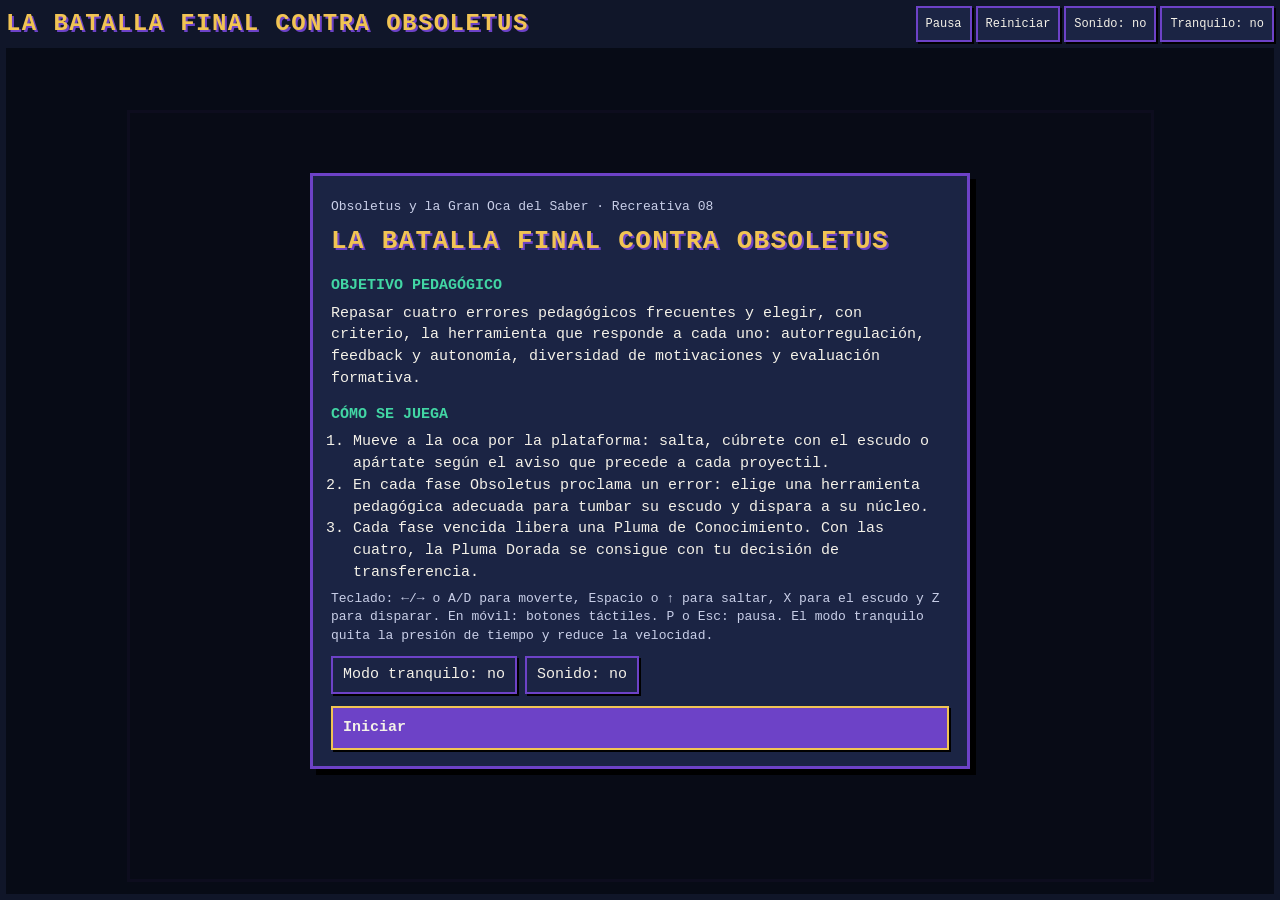
<file: recreativas/08-batalla-final-obsoletus.html>
<!DOCTYPE html>
<html lang="es">
<head>
<meta charset="utf-8">
<meta name="viewport" content="width=device-width,initial-scale=1,viewport-fit=cover">
<title>Fase  · Obsoletus y la Gran Oca del Saber</title>
<style>
*{box-sizing:border-box}
html,body{margin:0;height:100%;overflow:hidden;background:#101629;color:#f4f1e8;
  font-family:ui-monospace,"SF Mono",Menlo,Consolas,"Liberation Mono","Courier New",monospace;
  -webkit-text-size-adjust:100%;-webkit-tap-highlight-color:transparent}
#app{position:fixed;inset:0;display:grid;gap:6px;
  padding:max(6px,env(safe-area-inset-top)) max(6px,env(safe-area-inset-right)) max(6px,env(safe-area-inset-bottom)) max(6px,env(safe-area-inset-left));
  grid-template-columns:auto minmax(0,1fr) auto;grid-template-rows:auto auto 1fr auto auto;
  grid-template-areas:"barra barra barra" "avisos avisos avisos" "escena escena escena" "herr herr herr" "cruceta . acciones"}
#barra{grid-area:barra;display:flex;flex-wrap:wrap;align-items:center;gap:4px 10px}
#titulo{margin:0;font-size:clamp(15px,2.6vw,24px);letter-spacing:.06em;text-transform:uppercase;color:#F1C453;
  text-shadow:2px 2px 0 #6D42C7;line-height:1.1;flex:1 1 220px}
#hud{display:flex;flex-wrap:wrap;gap:4px;font-size:13px}
.chip{background:#1b2444;border:2px solid #6D42C7;padding:2px 7px;white-space:nowrap}
.chip b{color:#42D6A4;font-weight:700;margin-right:4px}
#botones{display:flex;gap:4px;flex-wrap:wrap}
button{font:inherit;color:#f4f1e8;background:#1b2444;border:2px solid #6D42C7;padding:6px 10px;cursor:pointer;
  border-radius:0;touch-action:manipulation;min-height:36px;box-shadow:2px 2px 0 #000}
button:hover{background:#2a3566}
button:focus-visible,textarea:focus-visible{outline:3px solid #F1C453;outline-offset:2px}
button:active{transform:translate(1px,1px);box-shadow:1px 1px 0 #000}
button[disabled]{opacity:.45;cursor:not-allowed}
button[aria-pressed="true"]{background:#6D42C7;border-color:#F1C453}
#botones button{font-size:12px;padding:4px 8px}
#escena{grid-area:escena;position:relative;min-height:0;min-width:0;display:flex;align-items:center;justify-content:center}
#lienzo{box-sizing:content-box;display:block;background:#101629;border:3px solid #6D42C7;image-rendering:pixelated;touch-action:none}
#avisos{grid-area:avisos;height:56px;display:flex;align-items:center;justify-content:center;pointer-events:none;overflow:hidden}
.aviso{background:#101629ee;border:2px solid #42D6A4;color:#f4f1e8;padding:3px 10px;font-size:13px;line-height:1.25;max-width:640px;max-height:100%;text-align:center}
#herramientas{grid-area:herr;display:flex;gap:6px;justify-content:center;flex-wrap:wrap}
#herramientas:empty{display:none}
#herramientas button{flex:1 1 130px;max-width:230px;font-size:13px;line-height:1.2;min-height:44px;padding:4px 6px}
#herramientas button[aria-pressed="true"]::before{content:"\25B6 "}
#cruceta{grid-area:cruceta;display:grid;grid-template-columns:repeat(3,52px);grid-template-rows:repeat(3,44px);gap:3px}
#acciones{grid-area:acciones;display:flex;gap:8px;align-items:center}
#cruceta button,#acciones button{touch-action:none;user-select:none;-webkit-user-select:none;font-size:18px;padding:0}
#acciones button{width:clamp(54px,17vw,76px);min-width:0;height:76px;font-size:clamp(11px,3.1vw,14px);border-radius:0;padding:2px}
#cruceta:empty,#acciones:empty{display:none}
.pulsado{background:#6D42C7!important}
@media (hover:hover) and (pointer:fine) and (min-width:900px){#cruceta,#acciones{display:none}}
@media (orientation:landscape) and (max-height:560px){
  #app{grid-template-rows:auto 1fr auto;grid-template-areas:"barra barra barra" "cruceta escena acciones" "herr herr herr"}
  #avisos{grid-area:escena;align-self:start;height:auto;z-index:2;padding:6px}
  #capa{grid-row:2/-1}
  #cruceta,#acciones{align-self:end}
  #acciones{flex-direction:column}
  #acciones button{height:56px}
  #titulo{font-size:14px;flex:0 1 auto}
  #herramientas button{min-height:36px}
}
@media (max-width:520px){#botones{width:100%}#botones button{flex:1;padding:4px 2px}#hud{font-size:12px}}
#capa{grid-column:1/-1;grid-row:2/-1;min-height:0;background:#080b16f2;display:flex;align-items:center;justify-content:center;padding:4px;z-index:10}
#capa[hidden]{display:none}
#panel{background:#1b2444;border:3px solid #6D42C7;box-shadow:6px 6px 0 #000;max-width:660px;width:100%;max-height:100%;
  overflow:auto;padding:16px 18px;font-size:15px;line-height:1.45;outline:none}
#panel h2{margin:0 0 8px;color:#F1C453;font-size:clamp(18px,4vw,26px);text-transform:uppercase;letter-spacing:.05em;text-shadow:2px 2px 0 #6D42C7}
#panel h3{margin:14px 0 4px;color:#42D6A4;font-size:15px;text-transform:uppercase}
#panel p{margin:6px 0}
#panel ol,#panel ul{margin:6px 0;padding-left:22px}
#panel .opciones{display:flex;flex-direction:column;gap:8px;margin-top:12px}
#panel .opciones.fila{flex-direction:row;flex-wrap:wrap}
#panel .opciones.fila button{flex:1;min-width:48px;text-align:center}
#panel .opciones button{text-align:left;min-height:44px;font-size:15px}
#panel .opciones button small{display:block;color:#c9cfe8;font-size:13px;margin-top:2px}
#panel .principal{background:#6D42C7;border-color:#F1C453;font-weight:700;font-size:17px;min-height:48px;text-align:center}
#panel textarea{width:100%;font:inherit;font-size:16px;background:#101629;color:#f4f1e8;border:2px solid #42D6A4;padding:8px;min-height:74px;resize:vertical;border-radius:0}
#panel label{display:block;margin:10px 0 4px;color:#42D6A4}
#panel .nota{font-size:13px;color:#c9cfe8}
#panel .ficha{background:#101629;border:2px dashed #F1C453;padding:10px;white-space:pre-wrap;word-break:break-word;
  user-select:text;-webkit-user-select:text;font-size:14px;margin:8px 0}
#panel .conmutadores{display:flex;gap:8px;flex-wrap:wrap;margin:10px 0}
.barras{display:grid;grid-template-columns:auto 1fr auto;gap:6px 8px;align-items:center;margin:8px 0}
.barras .b{height:18px;background:repeating-linear-gradient(90deg,#42D6A4 0 8px,#2fae84 8px 10px);border:2px solid #f4f1e8}
@media (prefers-reduced-motion:reduce){*{transition:none!important;animation:none!important}}

</style>
</head>
<body>
<div id="app">
  <header id="barra">
    <h1 id="titulo"></h1>
    <div id="hud"></div>
    <div id="botones">
      <button type="button" id="bPausa">Pausa</button>
      <button type="button" id="bReiniciar">Reiniciar</button>
      <button type="button" id="bSonido" aria-pressed="false">Sonido: no</button>
      <button type="button" id="bTranquilo" aria-pressed="false">Tranquilo: no</button>
    </div>
  </header>
  <main id="escena"><canvas id="lienzo" aria-label="Zona de juego"></canvas></main>
  <div id="avisos" aria-live="polite"></div>
  <div id="herramientas"></div>
  <div id="cruceta"></div>
  <div id="acciones"></div>
  <div id="capa" hidden><div id="panel" role="dialog" aria-modal="true" tabindex="-1"></div></div>
</div>
<script>
/* Motor común de las recreativas de «Obsoletus y la Gran Oca del Saber».
   Sin dependencias externas ni almacenamiento: todo vive en memoria durante la sesión. */
(function () {
  'use strict';
  var C = { noche: '#101629', noche2: '#1b2444', morado: '#6D42C7', morado2: '#a98bf0', menta: '#42D6A4',
    oro: '#F1C453', blanco: '#f4f1e8', rojo: '#ff8a8a', gris: '#8791b5' };
  var FUENTE = 'ui-monospace,"SF Mono",Menlo,Consolas,"Liberation Mono","Courier New",monospace';
  function $(id) { return document.getElementById(id); }
  function esc(s) {
    return String(s).replace(/[&<>"']/g, function (c) {
      return { '&': '&amp;', '<': '&lt;', '>': '&gt;', '"': '&quot;', "'": '&#39;' }[c];
    });
  }
  function el(tag, cls, txt) {
    var e = document.createElement(tag);
    if (cls) e.className = cls;
    if (txt != null) e.textContent = txt;
    return e;
  }

  /* ---------- Ayudas de dibujo ---------- */
  function texto(ctx, s, x, y, o) {
    o = o || {};
    var tam = o.tam || 14;
    ctx.font = (o.negrita ? '700 ' : '') + tam + 'px ' + FUENTE;
    ctx.textAlign = o.alin || 'center';
    ctx.textBaseline = o.base || 'middle';
    var lineas = [String(s)];
    if (o.ancho) {
      lineas = [];
      var pal = String(s).split(' '), l = '';
      pal.forEach(function (p) {
        var t = l ? l + ' ' + p : p;
        if (ctx.measureText(t).width > o.ancho && l) { lineas.push(l); l = p; } else l = t;
      });
      lineas.push(l);
    }
    var alto = tam * 1.25, y0 = y - (lineas.length - 1) * alto / 2;
    lineas.forEach(function (ln, i) {
      if (o.sombra !== false) { ctx.fillStyle = o.sombraColor || '#000'; ctx.fillText(ln, x + 1, y0 + i * alto + 1); }
      ctx.fillStyle = o.color || C.blanco;
      ctx.fillText(ln, x, y0 + i * alto);
    });
    return lineas.length;
  }
  function caja(ctx, x, y, w, h, relleno, borde, grosor) {
    if (relleno) { ctx.fillStyle = relleno; ctx.fillRect(x, y, w, h); }
    if (borde) { ctx.strokeStyle = borde; ctx.lineWidth = grosor || 2; ctx.strokeRect(x + 1, y + 1, w - 2, h - 2); }
  }
  /* Oca exploradora: centrada en (x,y), altura aproximada t. o = {dir:-1|1, paso:bool, color:gorro} */
  function oca(ctx, x, y, t, o) {
    o = o || {};
    var u = t / 9;
    ctx.save(); ctx.translate(x, y); ctx.scale(o.dir < 0 ? -1 : 1, 1);
    function r(c, a, b, w, h) { ctx.fillStyle = c; ctx.fillRect(a * u, b * u, w * u, h * u); }
    r('#f4f1e8', -3.5, -0.5, 5.5, 3.5);
    r('#d9d4c4', -3, 0.3, 3, 1.6);
    r('#f4f1e8', 0.8, -3.5, 2, 4);
    r(o.color || C.menta, 0.3, -4.5, 3, 1);
    r('#101629', 1.9, -2.8, 0.7, 0.7);
    r(C.oro, 2.8, -2.4, 1.6, 0.9);
    var p = o.paso ? 0.8 : 0;
    r(C.oro, -2 + p, 3, 1, 1.4); r(C.oro, 0 - p, 3, 1, 1.4);
    ctx.restore();
  }
  /* Robot de Obsoletus: centrado en (x,y), altura aproximada t. o = {color, ojo, enfado} */
  function robot(ctx, x, y, t, o) {
    o = o || {};
    var u = t / 9;
    ctx.save(); ctx.translate(x, y);
    function r(c, a, b, w, h) { ctx.fillStyle = c; ctx.fillRect(a * u, b * u, w * u, h * u); }
    r(C.gris, -0.3, -4.5, 0.6, 1.2); r(o.ojo || C.rojo, -0.7, -5, 1.4, 0.8);
    r(C.blanco, -3.8, -3.6, 7.6, 5.9); r(o.color || '#3b2a78', -3.5, -3.3, 7, 5.3);
    r('#000', -2.6, -2.2, 5.2, 1.8);
    r(o.ojo || C.rojo, -2, -1.8, 1.2, 1); r(o.ojo || C.rojo, 0.8, -1.8, 1.2, 1);
    r('#000', -2, 0.6, 4, 0.6);
    r(C.gris, -2.8, 2, 2, 2.4); r(C.gris, 0.8, 2, 2, 2.4);
    ctx.restore();
  }
  function pluma(ctx, x, y, t, color) {
    var u = t / 8;
    ctx.save(); ctx.translate(x, y); ctx.rotate(-0.5);
    ctx.fillStyle = color || C.oro;
    ctx.fillRect(-1.5 * u, -4 * u, 3 * u, 6 * u); ctx.fillRect(-0.8 * u, -5 * u, 1.6 * u, 1 * u);
    ctx.fillStyle = '#000'; ctx.fillRect(-0.2 * u, -3.5 * u, 0.4 * u, 7.5 * u);
    ctx.restore();
  }
  function choca(a, b) { return a.x < b.x + b.w && a.x + a.w > b.x && a.y < b.y + b.h && a.y + a.h > b.y; }
  function limitar(v, a, b) { return v < a ? a : v > b ? b : v; }

  /* ---------- Motor ---------- */
  function crear(J) {
    var lienzo = $('lienzo'), ctx = lienzo.getContext('2d'), capa = $('capa'), panel = $('panel');
    var W = J.ancho || 480, H = J.alto || 360, k = 1;
    var estado = 'inicio', gen = 0, tranquilo = false, sonido = false, audio = null;
    var registro = [], hudCache = '', herr = null, herrSel = null, alHerr = null;
    var cola = Promise.resolve(), botonesModal = null, flotantes = [];
    var ctl = J.controles || {};
    var dirs = ctl.cruceta || ['arriba', 'abajo', 'izq', 'der'];
    var acciones = ctl.acciones || [];
    var teclas = { arriba: false, abajo: false, izq: false, der: false };
    var TECLAS_DEF = [[' '], ['x', 'm'], ['z', 'n']];
    var mapa = { arrowup: 'arriba', w: 'arriba', arrowdown: 'abajo', s: 'abajo', arrowleft: 'izq', a: 'izq', arrowright: 'der', d: 'der' };
    acciones.forEach(function (a, i) {
      teclas[a.id] = false;
      (a.teclas || TECLAS_DEF[i] || []).forEach(function (t) { mapa[t.toLowerCase()] = a.id; });
    });

    var api = {
      W: W, H: H, C: C, t: 0, teclas: teclas,
      get tranquilo() { return tranquilo; },
      get vel() { return tranquilo ? 0.6 : 1; },
      get herramienta() { return herrSel; },
      get jugando() { return estado === 'jugando'; },
      hud: function (o) {
        var h = '';
        Object.keys(o).forEach(function (kk) {
          if (o[kk] == null || o[kk] === '') return;
          h += '<span class="chip"><b>' + esc(kk) + '</b>' + esc(o[kk]) + '</span>';
        });
        if (h !== hudCache) { hudCache = h; $('hud').innerHTML = h; }
      },
      sonido: bip,
      mensaje: function (txt, ms) {
        var cont = $('avisos'), a = el('div', 'aviso', txt);
        while (cont.firstChild) cont.removeChild(cont.firstChild);
        cont.appendChild(a);
        setTimeout(function () { if (a.parentNode) a.parentNode.removeChild(a); }, ms || 3200);
      },
      flotar: function (txt, x, y, o) {
        o = o || {};
        flotantes.push({ txt: txt, x: x, y: y, v: 0, dur: o.dur || 1.1, color: o.color || C.oro, tam: o.tam || 13 });
        if (flotantes.length > 8) flotantes.shift();
      },
      registrar: function (txt) { registro.push(String(txt)); },
      elegir: function (cfg) {
        var g = gen;
        cola = cola.then(function () { return g === gen ? modal(cfg, g) : new Promise(function () {}); });
        return cola;
      },
      informar: function (cfg) {
        return api.elegir({ titulo: cfg.titulo, texto: cfg.texto, html: cfg.html, opciones: [cfg.boton || 'Continuar'] });
      },
      herramientas: function (lista, alElegir) {
        herr = lista && lista.length ? lista : null; alHerr = alElegir || null;
        herrSel = null; pintarHerr(); ajustar();
      },
      seleccionar: function (id) { elegirHerr(id, true); },
      ayuda: function (html) { J.ayuda = html; },
      terminar: fin
    };

    /* --- Sonido (apagado por defecto) --- */
    function bip(tipo) {
      if (!sonido) return;
      try {
        audio = audio || new (window.AudioContext || window.webkitAudioContext)();
        var f = { punto: 880, ok: 660, error: 200, golpe: 150, salto: 520, disparo: 740, gana: 990 }[tipo] || 440;
        var o = audio.createOscillator(), gn = audio.createGain();
        o.type = 'square'; o.frequency.value = f; gn.gain.value = 0.05;
        o.connect(gn); gn.connect(audio.destination);
        o.start(); o.stop(audio.currentTime + 0.09);
      } catch (e) { /* sin audio disponible */ }
    }

    /* --- Tamaño del lienzo --- */
    function ajustar() {
      var r = $('escena').getBoundingClientRect();
      var s = Math.max(0.2, Math.min((r.width - 6) / W, (r.height - 6) / H));
      var dpr = Math.min(window.devicePixelRatio || 1, 2);
      lienzo.style.width = Math.floor(W * s) + 'px';
      lienzo.style.height = Math.floor(H * s) + 'px';
      lienzo.width = Math.round(W * s * dpr); lienzo.height = Math.round(H * s * dpr);
      k = lienzo.width / W;
    }
    window.addEventListener('resize', ajustar);
    if (window.ResizeObserver) new ResizeObserver(ajustar).observe($('escena'));

    /* --- Entrada --- */
    function soltar() { Object.keys(teclas).forEach(function (t) { teclas[t] = false; }); }
    function pulsar(id) {
      if (estado !== 'jugando') return;
      if (id in teclas) teclas[id] = true;
      if (J.alPulsar) J.alPulsar(id, api);
    }
    function escribiendo(e) { var t = e.target && e.target.tagName; return t === 'TEXTAREA' || t === 'INPUT'; }
    window.addEventListener('keydown', function (e) {
      if (escribiendo(e) || e.ctrlKey || e.metaKey || e.altKey) return;
      var key = e.key.toLowerCase();
      if (estado === 'modal') {
        var n = parseInt(key, 10);
        if (botonesModal && n >= 1 && n <= botonesModal.length) { e.preventDefault(); botonesModal[n - 1].click(); }
        return;
      }
      if (key === 'p' || key === 'escape') { if (estado === 'jugando' || estado === 'pausa') { e.preventDefault(); pausa(); } return; }
      if (estado !== 'jugando') return;
      var id = mapa[key];
      if (id) { e.preventDefault(); if (!e.repeat) pulsar(id); return; }
      var d = parseInt(key, 10);
      if (d >= 1 && d <= 9) {
        if (herr && d <= herr.length) elegirHerr(herr[d - 1].id);
        if (J.alPulsar) J.alPulsar(String(d), api);
      }
    });
    window.addEventListener('keyup', function (e) {
      var id = mapa[e.key.toLowerCase()];
      if (id) teclas[id] = false;
    });
    window.addEventListener('blur', soltar);
    lienzo.addEventListener('pointerdown', function (e) {
      if (estado !== 'jugando' || !J.alPuntero) return;
      var r = lienzo.getBoundingClientRect();
      J.alPuntero((e.clientX - r.left) / r.width * W, (e.clientY - r.top) / r.height * H, api);
    });
    function botonTactil(id, etiqueta, aria) {
      var b = el('button', null, etiqueta);
      b.type = 'button'; b.setAttribute('aria-label', aria || etiqueta);
      function baja(e) { e.preventDefault(); b.classList.add('pulsado'); pulsar(id); }
      function sube(e) { e.preventDefault(); b.classList.remove('pulsado'); if (id in teclas) teclas[id] = false; }
      b.addEventListener('pointerdown', baja);
      ['pointerup', 'pointercancel', 'pointerleave'].forEach(function (n) { b.addEventListener(n, sube); });
      b.addEventListener('contextmenu', function (e) { e.preventDefault(); });
      return b;
    }
    (function montarTactil() {
      var cr = $('cruceta'), ac = $('acciones');
      if (dirs.length) {
        var pos = { arriba: [2, 1, '▲', 'Arriba'], izq: [1, 2, '◀', 'Izquierda'], der: [3, 2, '▶', 'Derecha'], abajo: [2, 3, '▼', 'Abajo'] };
        var soloLR = dirs.indexOf('arriba') < 0 && dirs.indexOf('abajo') < 0;
        if (soloLR) { cr.style.gridTemplateRows = '56px'; cr.style.gridTemplateColumns = 'repeat(2,64px)'; }
        dirs.forEach(function (dd) {
          var p = pos[dd], b = botonTactil(dd, p[2], p[3]);
          if (!soloLR) { b.style.gridColumn = p[0]; b.style.gridRow = p[1]; }
          cr.appendChild(b);
        });
      }
      acciones.forEach(function (a) { ac.appendChild(botonTactil(a.id, a.etiqueta)); });
    })();

    /* --- Barra de herramientas del juego --- */
    function pintarHerr() {
      var c = $('herramientas'); c.innerHTML = '';
      if (!herr) return;
      herr.forEach(function (h, i) {
        var b = el('button', null, (i + 1) + ' · ' + (h.icono ? h.icono + ' ' : '') + h.etiqueta);
        b.type = 'button'; b.setAttribute('aria-pressed', String(h.id === herrSel));
        b.addEventListener('click', function () { if (estado === 'jugando') elegirHerr(h.id); b.blur(); });
        c.appendChild(b);
      });
    }
    function elegirHerr(id, silencioso) {
      if (!herr) return;
      herrSel = id; pintarHerr();
      if (alHerr && !silencioso) alHerr(id, api);
    }

    /* --- Paneles --- */
    function abrirPanel() { capa.hidden = false; panel.scrollTop = 0; }
    function cerrarPanel() { capa.hidden = true; panel.innerHTML = ''; botonesModal = null; }
    function parrafos(dest, txt) {
      String(txt).split('\n').forEach(function (p) { if (p.trim()) dest.appendChild(el('p', null, p)); });
    }
    function modal(cfg, g) {
      return new Promise(function (res) {
        soltar(); estado = 'modal';
        var abierto = performance.now(), ta = null;
        panel.innerHTML = '';
        if (cfg.titulo) panel.appendChild(el('h2', null, cfg.titulo));
        if (cfg.texto) parrafos(panel, cfg.texto);
        if (cfg.html) { var d = el('div'); d.innerHTML = cfg.html; panel.appendChild(d); }
        if (cfg.campo) {
          var lb = el('label', null, cfg.campo); lb.htmlFor = 'campoModal';
          ta = el('textarea'); ta.id = 'campoModal'; ta.maxLength = 300;
          panel.appendChild(lb); panel.appendChild(ta);
        }
        var cont = el('div', 'opciones' + (cfg.enFila ? ' fila' : ''));
        botonesModal = [];
        (cfg.opciones || ['Continuar']).forEach(function (o, i) {
          var b = el('button'); b.type = 'button';
          var et = typeof o === 'string' ? o : o.etiqueta;
          b.appendChild(document.createTextNode((cfg.opciones && cfg.opciones.length > 1 && !cfg.enFila ? (i + 1) + ' · ' : '') + et));
          if (o.detalle) b.appendChild(el('small', null, o.detalle));
          b.addEventListener('click', function () {
            if (performance.now() - abierto < 350 || g !== gen) return;
            cerrarPanel(); estado = 'jugando';
            res({ i: i, texto: ta ? ta.value.trim() : '' });
          });
          cont.appendChild(b); botonesModal.push(b);
        });
        panel.appendChild(cont);
        abrirPanel();
        setTimeout(function () { if (g === gen && estado === 'modal' && !ta) panel.focus(); }, 50);
      });
    }
    function pausa() {
      if (estado === 'jugando') {
        soltar(); estado = 'pausa';
        panel.innerHTML = '<h2>Pausa</h2><p>El juego está detenido. Nada se mueve hasta que reanudes.</p>' +
          (J.ayuda ? '<h3>Ayuda y conceptos</h3>' + J.ayuda : '');
        var b = el('button', 'principal', 'Reanudar'); b.type = 'button'; b.addEventListener('click', pausa);
        var c = el('div', 'opciones'); c.appendChild(b); panel.appendChild(c);
        abrirPanel(); $('bPausa').textContent = 'Reanudar';
      } else if (estado === 'pausa') {
        cerrarPanel(); estado = 'jugando'; $('bPausa').textContent = 'Pausa';
      }
    }
    function conmutadores() {
      var c = el('div', 'conmutadores');
      var bt = el('button'), bs = el('button'); bt.type = bs.type = 'button';
      function pinta() {
        bt.textContent = 'Modo tranquilo: ' + (tranquilo ? 'sí' : 'no'); bt.setAttribute('aria-pressed', String(tranquilo));
        bs.textContent = 'Sonido: ' + (sonido ? 'sí' : 'no'); bs.setAttribute('aria-pressed', String(sonido));
        $('bTranquilo').textContent = 'Tranquilo: ' + (tranquilo ? 'sí' : 'no'); $('bTranquilo').setAttribute('aria-pressed', String(tranquilo));
        $('bSonido').textContent = 'Sonido: ' + (sonido ? 'sí' : 'no'); $('bSonido').setAttribute('aria-pressed', String(sonido));
      }
      bt.addEventListener('click', function () { tranquilo = !tranquilo; pinta(); });
      bs.addEventListener('click', function () { sonido = !sonido; pinta(); bip('ok'); });
      pinta(); c.appendChild(bt); c.appendChild(bs);
      return c;
    }
    function ponTranquilo(v) {
      tranquilo = v;
      $('bTranquilo').textContent = 'Tranquilo: ' + (v ? 'sí' : 'no'); $('bTranquilo').setAttribute('aria-pressed', String(v));
    }
    api.activarTranquilo = function () { ponTranquilo(true); };

    function portada() {
      estado = 'inicio';
      panel.innerHTML = '<p class="nota">Obsoletus y la Gran Oca del Saber · Recreativa ' + esc(J.numero || '') + '</p>' +
        '<h2>' + esc(J.titulo) + '</h2>' +
        '<h3>Objetivo pedagógico</h3><p>' + esc(J.objetivo) + '</p>' +
        '<h3>Cómo se juega</h3><ol>' + (J.instrucciones || []).map(function (i) { return '<li>' + esc(i) + '</li>'; }).join('') + '</ol>' +
        '<p class="nota">' + esc(J.teclas || 'Teclado: flechas o WASD. En móvil o tableta: botones táctiles en pantalla.') +
        ' P o Esc: pausa. El modo tranquilo quita la presión de tiempo y reduce la velocidad.</p>';
      panel.appendChild(conmutadores());
      var b = el('button', 'principal', 'Iniciar'); b.type = 'button'; b.id = 'bIniciar';
      b.addEventListener('click', comenzar);
      var c = el('div', 'opciones'); c.appendChild(b); panel.appendChild(c);
      abrirPanel();
    }
    function comenzar() {
      gen++; cola = Promise.resolve();
      registro = []; flotantes = []; herr = null; herrSel = null; alHerr = null; pintarHerr();
      hudCache = ''; $('hud').innerHTML = ''; $('avisos').innerHTML = '';
      api.t = 0; soltar(); cerrarPanel();
      $('bPausa').textContent = 'Pausa';
      estado = 'jugando'; ajustar();
      J.iniciar(api);
    }

    /* --- Pantalla final y Pluma Dorada --- */
    function fin(r) {
      r = r || {};
      soltar(); estado = 'fin'; bip('gana');
      var decisiones = registro.slice();
      panel.innerHTML = '<h2>' + esc(r.titulo || '¡Reto superado!') + '</h2>' +
        '<p><b>Puntuación lúdica:</b> ' + esc(r.puntos != null ? r.puntos : 0) + ' <span class="nota">(solo mide la partida, no tu aprendizaje)</span></p>' +
        (r.html || '') +
        '<h3>Decisiones que tomaste</h3>' +
        (decisiones.length ? '<ul>' + decisiones.map(function (d) { return '<li>' + esc(d) + '</li>'; }).join('') + '</ul>' : '<p>Sin decisiones registradas.</p>') +
        (r.feedback ? '<h3>Comentario sobre esta partida</h3><p>' + esc(r.feedback) + '</p>' : '') +
        '<h3>Pregunta de transferencia</h3><p><b>' + esc(J.transferencia) + '</b></p>';
      var lb = el('label', null, 'Tu respuesta (1–2 frases):'); lb.htmlFor = 'reflexion';
      var ta = el('textarea'); ta.id = 'reflexion'; ta.maxLength = 600;
      var reclamar = el('button', 'principal', 'Reclamar Pluma Dorada'); reclamar.type = 'button'; reclamar.id = 'bReclamar'; reclamar.disabled = true;
      var aviso = el('p', 'nota', 'Escribe tu reflexión (al menos 20 caracteres) para activar la Pluma Dorada.');
      var zona = el('div');
      var otra = el('button', null, 'Jugar de nuevo'); otra.type = 'button'; otra.addEventListener('click', comenzar);
      var ops = el('div', 'opciones'); ops.appendChild(reclamar); ops.appendChild(otra);
      ta.addEventListener('input', function () { reclamar.disabled = ta.value.trim().length < 20; });
      reclamar.addEventListener('click', function () {
        var f = new Date(), fecha = f.toLocaleDateString('es-ES') + ' ' + f.toLocaleTimeString('es-ES', { hour: '2-digit', minute: '2-digit' });
        var lineas = ['✦ ' + J.pluma + ' ✦', 'Pluma Dorada · Obsoletus y la Gran Oca del Saber',
          'Recreativa ' + (J.numero || '') + ': ' + J.titulo, 'Fecha: ' + fecha,
          'Puntuación lúdica: ' + (r.puntos != null ? r.puntos : 0) + (tranquilo ? ' (modo tranquilo)' : ''), '', 'Decisiones en esta partida:'];
        decisiones.forEach(function (d) { lineas.push('- ' + d); });
        (r.ficha || []).forEach(function (d) { lineas.push('- ' + d); });
        lineas.push('', 'Pregunta: ' + J.transferencia, 'Mi reflexión: ' + ta.value.trim(), '',
          'Repaso formativo: esta ficha no certifica competencia docente.');
        zona.innerHTML = '<h3>Pluma Dorada reclamada: ' + esc(J.pluma) + '</h3>';
        var ficha = el('div', 'ficha', lineas.join('\n')); ficha.id = 'ficha'; ficha.tabIndex = 0;
        zona.appendChild(ficha);
        var copiar = el('button', null, 'Seleccionar y copiar ficha'); copiar.type = 'button';
        var nota = el('p', 'nota', 'Esta ficha solo existe en tu pantalla: no se ha enviado al profesorado ni se guarda en ningún servidor. Cópiala o haz una captura para conservarla.');
        copiar.addEventListener('click', function () {
          var rg = document.createRange(); rg.selectNodeContents(ficha);
          var sel = window.getSelection(); sel.removeAllRanges(); sel.addRange(rg);
          var ok = false;
          try { ok = document.execCommand('copy'); } catch (e) { ok = false; }
          copiar.textContent = ok ? 'Ficha copiada' : 'Ficha seleccionada: cópiala con Ctrl/Cmd + C';
        });
        zona.appendChild(copiar); zona.appendChild(nota);
        reclamar.disabled = true; reclamar.textContent = 'Pluma Dorada reclamada'; ta.readOnly = true; aviso.textContent = '';
        ficha.scrollIntoView({ block: 'nearest' });
      });
      panel.appendChild(lb); panel.appendChild(ta); panel.appendChild(aviso); panel.appendChild(ops); panel.appendChild(zona);
      abrirPanel();
    }

    /* --- Botones fijos --- */
    $('titulo').textContent = J.titulo;
    $('bPausa').addEventListener('click', function () { pausa(); this.blur(); });
    $('bReiniciar').addEventListener('click', function () { this.blur(); comenzar(); });
    $('bSonido').addEventListener('click', function () {
      sonido = !sonido; this.textContent = 'Sonido: ' + (sonido ? 'sí' : 'no'); this.setAttribute('aria-pressed', String(sonido)); this.blur(); bip('ok');
    });
    $('bTranquilo').addEventListener('click', function () { ponTranquilo(!tranquilo); this.blur(); });

    /* --- Bucle --- */
    var previo = 0;
    function cuadro(ts) {
      requestAnimationFrame(cuadro);
      var dt = Math.min(0.05, (ts - previo) / 1000 || 0); previo = ts;
      if (estado === 'jugando') {
        api.t += dt;
        J.actualizar(dt, api);
        for (var i = flotantes.length - 1; i >= 0; i--) { flotantes[i].v += dt; if (flotantes[i].v > flotantes[i].dur) flotantes.splice(i, 1); }
      }
      if (estado === 'inicio') return;
      ctx.setTransform(k, 0, 0, k, 0, 0);
      ctx.imageSmoothingEnabled = false;
      ctx.fillStyle = C.noche; ctx.fillRect(0, 0, W, H);
      J.dibujar(ctx, api);
      flotantes.forEach(function (f) { texto(ctx, f.txt, f.x, f.y - f.v * 22, { tam: f.tam, color: f.color, negrita: true }); });
    }
    ajustar(); portada(); requestAnimationFrame(cuadro);
    Arcade._ = { api: api, juego: J, estado: function () { return estado; } };
    return api;
  }

  window.Arcade = { crear: crear, C: C, esc: esc, texto: texto, caja: caja, oca: oca, robot: robot, pluma: pluma, choca: choca, limitar: limitar };
})();

</script>
<script>
/* 08 · La batalla final contra Obsoletus */
(function () {
  'use strict';
  var A = Arcade, C = A.C, W = 400, H = 300, G = 240, BX = 338, EMAX = 5, VENTANA = 7;
  var SLOT_X = 306, SLOT_Y = 263, SLOT_DX = 23;
  var FASES = [
    { error: 'Memorizar equivale a aprender', chapa: 'MEMORIA', pluma: 'Pluma de la Metacognición', color: '#3b2a78',
      hp: 5, inter: 2.0, patron: ['bajo'],
      ops: [
        { et: 'Repetición cronometrada', ej: 'Copiar la definición diez veces y recitarla contra reloj.', ok: false,
          pista: 'Repetir más deprisa sigue siendo memorizar. Busca una herramienta que haga pensar al estudiante sobre cómo aprende o que le pida usar lo aprendido.' },
        { et: 'Autorregulación y metacognición', ej: 'Antes de estudiar, cada estudiante planifica cómo lo hará; al terminar explica con sus palabras qué ha entendido y qué cambiaría.', ok: true },
        { et: 'Puntos por recitar', ej: 'Diez puntos por cada definición dicha de memoria sin fallos.', ok: false,
          pista: 'Eso premia justo lo que Obsoletus defiende. ¿Qué herramienta ayuda a comprobar que se comprende, y no solo que se recuerda?' },
        { et: 'Evaluación formativa con casos', ej: 'Minicasos sin nota: aplican lo estudiado a una situación nueva y revisan sus errores con una pauta.', ok: true }
      ],
      porque: 'Recordar un dato no garantiza comprenderlo ni saber usarlo. Planificar, supervisar y explicar con palabras propias (o aplicar lo estudiado a un caso nuevo y revisar los errores) hace visible qué se ha aprendido de verdad.' },
    { error: 'Más puntos = más motivación', chapa: '+PUNTOS', pluma: 'Pluma del Feedback y la Autonomía', color: '#5a2a78',
      hp: 6, inter: 1.9, patron: ['bajo', 'caida'],
      ops: [
        { et: 'Feedback útil', ej: 'En lugar de «+50», un comentario: «Tu hipótesis es clara; añade ahora una evidencia que la apoye».', ok: true },
        { et: 'Duplicar los puntos', ej: 'Esta semana cada tarea entregada vale el doble.', ok: false,
          pista: 'Más cantidad de lo mismo: los puntos no dicen cómo mejorar ni dan margen de decisión. ¿Qué necesita alguien para querer seguir aprendiendo?' },
        { et: 'Ranking público semanal', ej: 'Una clasificación en la pared con los diez primeros puestos.', ok: false,
          pista: 'Un ranking compara, pero no informa de cómo avanzar y puede desanimar a quien queda atrás. Piensa en información útil o en capacidad de elegir.' },
        { et: 'Autonomía con opciones', ej: 'Elegir entre tres formatos para demostrar lo aprendido: maqueta, pódcast o informe.', ok: true }
      ],
      porque: 'Los puntos pueden animar un rato, pero no explican cómo mejorar ni dejan decidir. El feedback que informa del siguiente paso y la posibilidad de elegir suelen sostener mejor las ganas de aprender, aunque depende del contexto y de cada estudiante.' },
    { error: 'Un único tipo de jugador sirve para todos', chapa: '1 TIPO', pluma: 'Pluma de la Diversidad', color: '#2a3f78',
      hp: 7, inter: 1.8, patron: ['bajo', 'alto', 'caida'],
      ops: [
        { et: 'Torneo para toda la clase', ej: 'Competición individual obligatoria con un único ganador.', ok: false,
          pista: 'Competir atrae a algunas personas y aleja a otras. ¿Cómo darías cabida a quien prefiere cooperar, explorar o ayudar?' },
        { et: 'Diversidad de motivaciones', ej: 'Una misma meta con varias rutas: reto de dominio, misión cooperativa, exploración libre o ayudar a otro equipo.', ok: true },
        { et: 'Sondear y ajustar', ej: 'Preguntar al grupo qué le engancha, observar cómo participa y adaptar las misiones a lo que se ve.', ok: true },
        { et: 'Etiqueta fija por alumno', ej: 'Pasar un test y asignar a cada estudiante un solo tipo de misión para todo el curso.', ok: false,
          pista: 'Las motivaciones cambian con la tarea y el momento: una etiqueta fija encasilla. Mejor ofrecer variedad que clasificar personas.' }
      ],
      porque: 'En un aula conviven motivaciones distintas, y una misma persona puede responder a varias. Ofrecer rutas variadas hacia la misma meta, y escuchar al grupo para ajustarlas, incluye a más estudiantes que un único molde.' },
    { error: 'Evaluar es poner una nota al final', chapa: 'NOTA', pluma: 'Pluma de la Evaluación Formativa', color: '#6a2a4a',
      hp: 8, inter: 1.6, patron: ['bajo', 'caida', 'alto', 'bajo', 'caida'],
      ops: [
        { et: 'Autoevaluación y coevaluación', ej: 'Cada estudiante compara su borrador con los criterios y un compañero le propone un siguiente paso.', ok: true },
        { et: 'Examen final más largo', ej: 'Una única prueba de dos horas el último día, sin devolución de errores.', ok: false,
          pista: 'Sigue siendo una sola foto al final, cuando ya no hay tiempo de mejorar. ¿Qué herramienta da información durante el proceso?' },
        { et: 'Evaluación formativa', ej: 'Puntos de control durante el proyecto, con rúbrica compartida y tiempo para mejorar el trabajo antes de entregarlo.', ok: true },
        { et: 'Nota final con medalla', ej: 'La misma nota de siempre, ahora acompañada de una insignia de oro, plata o bronce.', ok: false,
          pista: 'Cambia el envoltorio, no la evaluación: sigue llegando tarde y sin orientar. Busca algo que permita corregir el rumbo a tiempo.' }
      ],
      porque: 'Una nota al final informa cuando ya no se puede mejorar. Evaluar durante el proceso, con criterios compartidos, revisión propia y de iguales y margen para rehacer, convierte la evaluación en parte del aprendizaje.' }
  ];
  var ESTRELLAS = [[22, 60], [58, 96], [96, 52], [140, 78], [176, 58], [214, 100], [248, 64], [30, 130], [120, 120], [200, 140], [262, 118], [84, 160]];
  var S;

  /* ---------- Flujo de fases ---------- */
  function empezarFase(api, reintento) {
    var F = FASES[S.fase];
    S.energia = EMAX; S.hp = F.hp; S.proy = []; S.avisos = []; S.tiros = [];
    S.j = { x: 80, y: 0, vy: 0, dir: 1, inm: 1, anda: false, escudo: false };
    S.esc = 1; S.escBloq = false; S.cad = 0; S.buf = 0; S.np = 0; S.sig = 1.1;
    S.modo = 'asedio'; S.vent = 0; S.avisoEscudo = -9;
    if (reintento) { S.tm = 3; S.activa = true; pintarHud(api); return; }
    S.tm = 4.5; S.sabe = false; S.fallosFase = []; S.activa = false;
    pintarHud(api);
    api.informar({
      titulo: 'Fase ' + (S.fase + 1) + ' de 4 · Obsoletus proclama',
      texto: '«' + F.error.toUpperCase() + '».\n' + (S.fase === 0
        ? 'Su escudo rebota tus disparos. Esquiva sus proyectiles (cada uno avisa antes de salir) mientras preparas una herramienta pedagógica para desactivarlo.'
        : 'Vuelve a levantar su escudo. Esquiva mientras preparas la herramienta que desmonte este error.'),
      boton: 'A la plataforma'
    }).then(function () { S.activa = true; });
  }

  function preguntar(api) {
    var F = FASES[S.fase];
    S.activa = false; S.proy = []; S.avisos = []; S.tiros = [];
    api.elegir({
      titulo: 'Fase ' + (S.fase + 1) + ' · Elige tu herramienta pedagógica',
      texto: 'Obsoletus insiste: «' + F.error + '». ¿Con qué herramienta desactivas su escudo? Puede haber más de una adecuada.',
      opciones: F.ops.map(function (o) { return { etiqueta: o.et, detalle: 'Ejemplo: ' + o.ej }; })
    }).then(function (r) {
      var o = F.ops[r.i];
      if (o.ok) {
        S.sabe = true; S.elegida[S.fase] = o.et;
        if (!S.fallosFase.length) { S.primeras++; S.puntos += 50; }
        api.registrar('Fase ' + (S.fase + 1) + ' («' + F.error + '»): desactivé el escudo con «' + o.et + '»' +
          (S.fallosFase.length ? ', tras probar «' + S.fallosFase.join('» y «') + '» y recibir pista' : '') + '.');
        api.sonido('ok');
        abrirVentana(api, true);
        S.activa = true;
      } else {
        if (S.fallosFase.indexOf(o.et) < 0) S.fallosFase.push(o.et);
        S.fallos++; api.sonido('error');
        api.informar({
          titulo: 'El escudo resiste',
          texto: '«' + o.et + '» no desmonta este error.\nPista: ' + o.pista + '\nNo pierdes energía ni plumas: elige otra herramienta.',
          boton: 'Elegir de nuevo'
        }).then(function () { preguntar(api); });
      }
    });
  }

  function abrirVentana(api, primera) {
    S.modo = 'ventana'; S.vent = VENTANA; S.sig = Math.max(S.sig, 0.8);
    api.mensaje(primera ? '¡Escudo caído! Dispara al núcleo de Obsoletus y sigue esquivando.' : 'Tu herramienta vuelve a abrir el escudo: ¡dispara!');
  }

  function derrota(api) {
    S.activa = false; S.derrotas++;
    api.elegir({
      titulo: 'Te has quedado sin energía',
      texto: 'No pasa nada: repites la fase ' + (S.fase + 1) + ' desde su punto de control. Conservas tus ' + S.plumas +
        ' Plumas de Conocimiento' + (S.sabe ? ' y la herramienta que ya elegiste.' : '.'),
      opciones: [{ etiqueta: 'Reintentar la fase' }, { etiqueta: 'Reintentar en modo tranquilo', detalle: 'Proyectiles más lentos y ventana de ataque sin límite de tiempo.' }]
    }).then(function (r) { if (r.i === 1) api.activarTranquilo(); empezarFase(api, true); });
  }

  function faseVencida(api) {
    var F = FASES[S.fase];
    S.activa = false; S.plumas++; S.puntos += 100 + S.energia * 10;
    pintarHud(api); api.sonido('ok');
    api.informar({
      titulo: '¡' + F.pluma + ' liberada! (' + S.plumas + '/4)',
      texto: 'Usaste «' + S.elegida[S.fase] + '» contra «' + F.error + '».\n' + F.porque,
      boton: S.fase < 3 ? 'Siguiente fase' : 'Ver el desenlace'
    }).then(function () {
      S.fase++;
      if (S.fase < 4) empezarFase(api, false); else desenlace(api);
    });
  }

  function desenlace(api) {
    S.fin = true; S.proy = []; S.avisos = []; S.tiros = [];
    var lista = '<ul>' + FASES.map(function (F, i) {
      return '<li><b>' + A.esc(F.pluma) + ':</b> desmonta «' + A.esc(F.error) + '».</li>';
    }).join('') + '</ul>';
    api.informar({
      titulo: '¡Obsoletus se queda sin argumentos!',
      html: '<p>Con las cuatro Plumas de Conocimiento reunidas, sus circuitos de «siempre se ha hecho así» se apagan y la Escuela del Saber enciende todas sus luces. ¡Enhorabuena, defensora!</p>' +
        '<p>Queda el último paso: tu decisión de transferencia.</p>',
      boton: 'Ir a la decisión de transferencia'
    }).then(function () {
      api.terminar({
        titulo: '¡Batalla final superada!', puntos: S.puntos,
        html: '<h3>Tus cuatro Plumas de Conocimiento</h3>' + lista,
        feedback: 'En esta partida elegiste una herramienta adecuada a la primera en ' + S.primeras + ' de 4 fases.' +
          (S.fallos ? ' En las demás, la pista te llevó a otra opción: equivocarse y reintentar forma parte del repaso.' : '') +
          (S.derrotas ? ' Reintentaste ' + S.derrotas + ' vez/veces una fase; eso habla de reflejos, no de tu criterio pedagógico.' : '') +
          ' Esto es un repaso formativo: ganar la batalla no certifica competencia docente. Lo valioso es que sepas justificar por qué cada herramienta responde a cada error, y que en un aula real dependerá del contexto y del alumnado.',
        ficha: ['Plumas de Conocimiento reunidas: 4/4', 'Herramienta adecuada al primer intento: ' + S.primeras + '/4 fases']
      });
    });
  }

  function pintarHud(api) {
    api.hud({
      Fase: Math.min(S.fase + 1, 4) + '/4', 'Energía': S.energia + '/' + EMAX, Plumas: S.plumas + '/4',
      Escudo: S.fin ? 'apagado' : S.modo === 'ventana' ? (api.tranquilo ? 'caído' : 'caído ' + Math.ceil(S.vent) + ' s') : S.modo === 'liberar' ? 'roto' : 'activo'
    });
  }

  /* ---------- Simulación ---------- */
  function cajaJ() { return { x: S.j.x - 8, y: G - S.j.y - 28, w: 16, h: 28 }; }
  function lanzarAviso(tipo) {
    S.avisos.push({ tipo: tipo, v: 0, dur: tipo === 'caida' ? 1.15 : 0.95, x: A.limitar(S.j.x, 24, 250) });
  }
  function disparaJefe(a, api) {
    if (a.tipo === 'bajo') S.proy.push({ tipo: 'bajo', x: 280, y: G - 13, w: 14, h: 12 });
    else if (a.tipo === 'alto') S.proy.push({ tipo: 'alto', x: 280, y: G - 66, w: 16, h: 12 });
    else S.proy.push({ tipo: 'caida', x: a.x - 9, y: 44, w: 18, h: 18 });
  }

  /* ---------- Dibujo ---------- */
  function etiqueta(ctx, s, x, y, color) {
    ctx.font = '700 13px monospace';
    var w = s.length * 8 + 10;
    A.caja(ctx, x - w / 2, y - 10, w, 20, 'rgba(16,22,41,0.85)', color, 2);
    A.texto(ctx, s, x, y + 1, { tam: 13, color: color, negrita: true, sombra: false });
  }
  function dibujarFondo(ctx) {
    ctx.fillStyle = C.noche2; ctx.fillRect(0, 0, W, G);
    ctx.fillStyle = '#2a3560';
    ESTRELLAS.forEach(function (e) { ctx.fillRect(e[0], e[1], 2, 2); });
    /* Escuela del Saber, al fondo a la izquierda */
    ctx.fillStyle = '#26315c'; ctx.fillRect(14, G - 62, 76, 62);
    ctx.beginPath(); ctx.moveTo(8, G - 62); ctx.lineTo(52, G - 92); ctx.lineTo(96, G - 62); ctx.closePath(); ctx.fill();
    ctx.fillStyle = S.fin ? C.oro : '#39467a';
    ctx.fillRect(24, G - 50, 12, 14); ctx.fillRect(46, G - 50, 12, 14); ctx.fillRect(68, G - 50, 12, 14);
    ctx.fillStyle = '#1b2444'; ctx.fillRect(44, G - 24, 16, 24);
    ctx.fillStyle = C.gris; ctx.fillRect(51, G - 108, 2, 18);
    ctx.fillStyle = C.menta; ctx.fillRect(53, G - 108, 12, 8);
    /* plataforma */
    ctx.fillStyle = C.morado; ctx.fillRect(0, G, W, 8);
    ctx.fillStyle = C.morado2; ctx.fillRect(0, G, W, 3);
    ctx.fillStyle = '#4a2a94';
    for (var x = 0; x < W; x += 40) ctx.fillRect(x, G + 3, 2, 5);
  }
  function dibujarMarcadores(ctx, api) {
    var i;
    A.caja(ctx, 0, G + 8, W, H - G - 8, C.noche);
    A.texto(ctx, 'ENERGÍA', 8, 262, { tam: 13, alin: 'left', negrita: true });
    for (i = 0; i < EMAX; i++) A.caja(ctx, 76 + i * 19, 254, 16, 16, i < S.energia ? C.menta : null, i < S.energia ? C.blanco : C.gris, 2);
    A.texto(ctx, 'ESCUDO', 8, 285, { tam: 13, alin: 'left', negrita: true, color: S.escBloq ? C.gris : C.blanco });
    A.caja(ctx, 76, 278, 92, 14, null, S.escBloq ? C.gris : C.blanco, 2);
    ctx.fillStyle = S.escBloq ? C.gris : C.morado2; ctx.fillRect(79, 281, Math.round(86 * S.esc), 8);
    A.texto(ctx, 'PLUMAS', SLOT_X - 20, SLOT_Y, { tam: 13, alin: 'right', negrita: true, color: C.oro });
    for (i = 0; i < 4; i++) {
      var sx = SLOT_X + i * SLOT_DX;
      A.caja(ctx, sx - 10, SLOT_Y - 13, 20, 26, i < S.plumas ? '#3a2f10' : null, i < S.plumas ? C.oro : C.gris, 2);
      if (i < S.plumas) A.pluma(ctx, sx, SLOT_Y + 1, 18, C.oro);
      else A.texto(ctx, String(i + 1), sx, SLOT_Y + 1, { tam: 13, color: C.gris });
    }
    A.texto(ctx, S.plumas + ' de 4', SLOT_X + 1.5 * SLOT_DX, SLOT_Y + 24, { tam: 13, color: C.oro });
  }
  function dibujarJefe(ctx, api) {
    var F = FASES[Math.min(S.fase, 3)], abierto = S.modo === 'ventana' || S.modo === 'liberar' || S.fin;
    var by = G - 51 + (S.fin ? 6 : Math.round(Math.sin(api.t * 2) * 2));
    var ojo = S.fin ? C.gris : abierto ? C.oro : C.rojo;
    /* hombreras y brazos-cañón (formas propias) */
    ctx.fillStyle = C.gris; ctx.fillRect(BX - 50, by - 30, 100, 12);
    ctx.fillStyle = '#5b6488'; ctx.fillRect(BX - 56, by - 34, 16, 20); ctx.fillRect(BX + 40, by - 34, 16, 20);
    ctx.fillStyle = C.gris; ctx.fillRect(BX - 52, G - 70, 8, 12); ctx.fillRect(BX - 52, G - 16, 8, 12);
    ctx.fillStyle = '#5b6488'; ctx.fillRect(BX - 60, G - 68, 12, 8); ctx.fillRect(BX - 60, G - 14, 12, 8);
    A.robot(ctx, BX, by, 96, { color: S.fin ? '#2a2f48' : F.color, ojo: ojo });
    /* corona de engranaje viejo */
    ctx.fillStyle = C.oro;
    ctx.fillRect(BX - 24, by - 46, 8, 8); ctx.fillRect(BX + 16, by - 46, 8, 8); ctx.fillRect(BX - 24, by - 40, 48, 4);
    /* placa del pecho con el error que defiende */
    A.caja(ctx, BX - 34, by + 18, 68, 22, '#101629', S.fin ? C.gris : C.oro, 2);
    A.texto(ctx, S.fin ? 'APAGADO' : F.chapa, BX, by + 30, { tam: 13, negrita: true, color: S.fin ? C.gris : C.oro, sombra: false });
    if (S.fin) return;
    /* núcleo: resistencia de la fase */
    var n = F.hp, w0 = Math.min(11, Math.floor(96 / n)), x0 = BX - (n * w0) / 2, i;
    for (i = 0; i < n; i++) A.caja(ctx, x0 + i * w0, 106, w0 - 2, 10, i < S.hp ? C.rojo : null, i < S.hp ? C.blanco : C.gris, 1);
    A.texto(ctx, 'NÚCLEO', BX, 96, { tam: 13, negrita: true });
    /* escudo del jefe */
    if (!abierto) {
      ctx.fillStyle = 'rgba(169,139,240,0.28)'; ctx.fillRect(272, 120, 10, G - 120);
      ctx.strokeStyle = C.morado2; ctx.lineWidth = 2; ctx.strokeRect(273, 121, 8, G - 122);
      ctx.fillStyle = C.morado2;
      for (i = 0; i < 6; i++) ctx.fillRect(275, 128 + i * 19 + (Math.floor(api.t * 3) % 2) * 2, 4, 9);
      etiqueta(ctx, 'ESCUDO ACTIVO', BX - 4, 70, C.morado2);
    } else if (S.modo === 'ventana') {
      ctx.fillStyle = C.morado2; ctx.fillRect(272, G - 6, 4, 6); ctx.fillRect(279, G - 10, 3, 10);
      etiqueta(ctx, '¡ESCUDO CAÍDO!', BX - 4, 62, C.oro);
      if (!api.tranquilo) {
        A.caja(ctx, BX - 52, 76, 96, 8, null, C.oro, 1);
        ctx.fillStyle = C.oro; ctx.fillRect(BX - 50, 78, Math.round(92 * Math.max(0, S.vent) / VENTANA), 4);
      }
    }
  }
  function dibujarAvisos(ctx) {
    S.avisos.forEach(function (a) {
      var p = Math.min(1, a.v / a.dur), g = 4 + Math.round(p * 8), y;
      ctx.strokeStyle = C.rojo; ctx.lineWidth = 2; ctx.setLineDash([6, 6]);
      if (a.tipo === 'caida') {
        ctx.strokeRect(a.x - 14, 50, 28, G - 50); ctx.setLineDash([]);
        ctx.fillStyle = C.rojo; ctx.fillRect(a.x - g / 2, 50, g, g);
        ctx.beginPath(); ctx.moveTo(a.x - 9, G - 16); ctx.lineTo(a.x + 9, G - 16); ctx.lineTo(a.x, G - 4); ctx.closePath(); ctx.fill();
        etiqueta(ctx, 'APARTA', A.limitar(a.x, 34, 240), 66, C.rojo);
      } else {
        y = a.tipo === 'bajo' ? G - 7 : G - 60;
        ctx.beginPath(); ctx.moveTo(12, y); ctx.lineTo(276, y); ctx.stroke(); ctx.setLineDash([]);
        ctx.fillStyle = C.rojo; ctx.fillRect(278 - g, y - g / 2, g, g);
        etiqueta(ctx, a.tipo === 'bajo' ? 'SALTA' : 'NO SALTES', 190, a.tipo === 'bajo' ? G - 28 : G - 80, C.rojo);
      }
    });
    ctx.setLineDash([]);
  }
  function dibujarProyectiles(ctx) {
    S.proy.forEach(function (p) {
      if (p.tipo === 'bajo') {            /* engranaje rodante */
        A.caja(ctx, p.x, p.y, p.w, p.h, C.rojo, C.blanco, 2); ctx.fillStyle = '#101629'; ctx.fillRect(p.x + 5, p.y + 4, 4, 4);
      } else if (p.tipo === 'alto') {     /* sello volador */
        A.caja(ctx, p.x, p.y, p.w, p.h, C.oro, C.blanco, 2); ctx.fillStyle = C.rojo; ctx.fillRect(p.x + p.w, p.y + 3, 6, 6);
      } else {                            /* libro pesado que cae */
        A.caja(ctx, p.x, p.y, p.w, p.h, '#b06a3a', C.blanco, 2); ctx.fillStyle = C.blanco; ctx.fillRect(p.x + 4, p.y + 5, 10, 2); ctx.fillRect(p.x + 4, p.y + 10, 10, 2);
      }
    });
    ctx.fillStyle = C.menta;
    S.tiros.forEach(function (t) { ctx.fillRect(t.x - 5, t.y - 2, 10, 4); ctx.fillRect(t.x + 3, t.y - 4, 4, 8); });
  }

  A.crear({
    numero: '08', titulo: 'La batalla final contra Obsoletus', pluma: 'PLUMA-OBSOLETUS',
    ancho: W, alto: H,
    objetivo: 'Repasar cuatro errores pedagógicos frecuentes y elegir, con criterio, la herramienta que responde a cada uno: autorregulación, feedback y autonomía, diversidad de motivaciones y evaluación formativa.',
    instrucciones: [
      'Mueve a la oca por la plataforma: salta, cúbrete con el escudo o apártate según el aviso que precede a cada proyectil.',
      'En cada fase Obsoletus proclama un error: elige una herramienta pedagógica adecuada para tumbar su escudo y dispara a su núcleo.',
      'Cada fase vencida libera una Pluma de Conocimiento. Con las cuatro, la Pluma Dorada se consigue con tu decisión de transferencia.'
    ],
    teclas: 'Teclado: ←/→ o A/D para moverte, Espacio o ↑ para saltar, X para el escudo y Z para disparar. En móvil: botones táctiles.',
    transferencia: 'Elige un error real de una propuesta gamificada y rediseña qué haría el estudiante, qué feedback recibiría y cómo comprobarías el aprendizaje',
    ayuda: '<ul><li><b>Aviso «SALTA»:</b> un engranaje rodará por el suelo. Salta o usa el escudo.</li>' +
      '<li><b>Aviso «NO SALTES»:</b> un sello volará alto. Quédate en el suelo.</li>' +
      '<li><b>Aviso «APARTA»:</b> un libro caerá en la columna marcada. Muévete o usa el escudo.</li>' +
      '<li><b>Escudo de la oca:</b> bloquea todo, pero se gasta y no deja disparar; se recarga solo.</li>' +
      '<li><b>Escudo de Obsoletus:</b> solo cae con una herramienta pedagógica adecuada (a veces hay más de una). Equivocarse da una pista y no resta nada.</li></ul>' +
      '<p><b>Herramientas:</b> autorregulación y metacognición · feedback útil y autonomía · diversidad de motivaciones · evaluación formativa.</p>',
    controles: {
      cruceta: ['izq', 'der'],
      acciones: [{ id: 'saltar', etiqueta: 'Saltar' }, { id: 'escudo', etiqueta: 'Escudo', teclas: ['x', 'm'] }, { id: 'disparar', etiqueta: 'Disparar', teclas: ['z', 'n'] }]
    },
    depurar: function () { return { S: S, FASES: FASES, G: G }; },

    iniciar: function (api) {
      S = { fase: 0, plumas: 0, puntos: 0, primeras: 0, fallos: 0, derrotas: 0, elegida: [], fin: false, activa: false };
      empezarFase(api, false);
    },

    alPulsar: function (id) { if (S && (id === 'saltar' || id === 'arriba')) S.buf = 0.14; },

    actualizar: function (dt, api) {
      if (!S.activa) return;
      var F = FASES[S.fase], j = S.j, i, p, cj;
      if (S.modo === 'liberar') {
        S.tm -= dt;
        if (j.y > 0) { j.y = Math.max(0, j.y + j.vy * dt); j.vy -= 900 * dt; }
        if (S.tm <= 0) faseVencida(api); else pintarHud(api);
        return;
      }
      /* oca */
      var dx = (api.teclas.der ? 1 : 0) - (api.teclas.izq ? 1 : 0);
      j.anda = !!dx;
      if (dx) { j.x = A.limitar(j.x + dx * 125 * dt, 16, 250); j.dir = dx; }
      S.buf = Math.max(0, S.buf - dt);
      if (S.buf > 0 && j.y === 0) { j.vy = 330; j.y = 0.01; S.buf = 0; api.sonido('salto'); }
      if (j.y > 0) { j.y += j.vy * dt; j.vy -= 900 * dt; if (j.y <= 0) { j.y = 0; j.vy = 0; } }
      j.inm = Math.max(0, j.inm - dt);
      if (S.escBloq && S.esc >= 0.4) S.escBloq = false;
      j.escudo = !!(api.teclas.escudo || api.teclas.abajo) && !S.escBloq && S.esc > 0;
      if (j.escudo) {
        S.esc -= 0.7 * dt;
        if (S.esc <= 0) { S.esc = 0; S.escBloq = true; j.escudo = false; api.mensaje('Escudo agotado: se recarga solo en un par de segundos.'); }
      } else S.esc = Math.min(1, S.esc + 0.4 * dt);
      S.cad = Math.max(0, S.cad - dt);
      if (api.teclas.disparar && !j.escudo && S.cad === 0) {
        S.tiros.push({ x: j.x + 16, y: G - j.y - 19 }); S.cad = 0.38; j.dir = 1; api.sonido('disparo');
      }
      /* jefe */
      if (S.modo === 'asedio') {
        S.tm -= dt;
        if (S.tm <= 0) { if (S.sabe) abrirVentana(api, false); else { preguntar(api); return; } }
      } else if (!api.tranquilo) {
        S.vent -= dt;
        if (S.vent <= 0) {
          S.modo = 'asedio'; S.tm = 3.5;
          api.mensaje('Obsoletus recompone su escudo unos segundos. Tu herramienta sigue activa: aguanta y volverá a caer.');
        }
      }
      S.sig -= dt * api.vel;
      if (S.sig <= 0) { lanzarAviso(F.patron[S.np % F.patron.length]); S.np++; S.sig = F.inter; }
      for (i = S.avisos.length - 1; i >= 0; i--) {
        S.avisos[i].v += dt * api.vel;
        if (S.avisos[i].v >= S.avisos[i].dur) { disparaJefe(S.avisos[i], api); S.avisos.splice(i, 1); }
      }
      cj = cajaJ();
      for (i = S.proy.length - 1; i >= 0; i--) {
        p = S.proy[i];
        if (p.tipo === 'caida') p.y += 230 * api.vel * dt; else p.x -= 115 * api.vel * dt;
        if (p.x < -20 || p.y + p.h >= G) { S.proy.splice(i, 1); continue; }
        if (!A.choca(cj, p)) continue;
        if (j.escudo) { S.proy.splice(i, 1); S.puntos += 5; api.flotar('¡Bloqueado!', j.x, G - j.y - 40, { color: C.menta }); api.sonido('punto'); continue; }
        if (j.inm > 0) continue;
        S.proy.splice(i, 1); S.energia--; j.inm = 1.3; api.sonido('golpe');
        api.flotar('-1 energía', j.x, G - j.y - 40, { color: C.rojo });
        if (S.energia <= 0) { pintarHud(api); derrota(api); return; }
      }
      for (i = S.tiros.length - 1; i >= 0; i--) {
        p = S.tiros[i]; p.x += 280 * dt;
        if (S.modo !== 'ventana') {
          if (p.x >= 270) {
            S.tiros.splice(i, 1);
            if (api.t - S.avisoEscudo > 4) {
              S.avisoEscudo = api.t;
              api.mensaje(S.sabe ? 'El escudo ha vuelto: espera a que caiga otra vez.' : 'El escudo rebota tus disparos: hará falta una herramienta pedagógica.');
            }
          }
        } else if (p.x >= BX - 40) {
          S.tiros.splice(i, 1); S.hp--; S.puntos += 10; api.sonido('punto');
          api.flotar('¡Impacto!', 232, p.y - 12, { color: C.oro });
          if (S.hp <= 0) { S.modo = 'liberar'; S.tm = 1.4; S.proy = []; S.avisos = []; S.tiros = []; break; }
        }
      }
      pintarHud(api);
    },

    dibujar: function (ctx, api) {
      if (!S || !S.j) return;
      var j = S.j, jy = G - j.y;
      dibujarFondo(ctx);
      dibujarJefe(ctx, api);
      dibujarAvisos(ctx);
      dibujarProyectiles(ctx);
      /* oca defensora */
      if (j.inm > 0 && !S.fin) { ctx.strokeStyle = C.blanco; ctx.lineWidth = 1; ctx.setLineDash([3, 3]); ctx.strokeRect(j.x - 15, jy - 34, 30, 36); ctx.setLineDash([]); }
      A.oca(ctx, j.x, jy - 15, 30, { dir: j.dir, paso: j.anda && j.y === 0 && Math.floor(api.t * 8) % 2 });
      ctx.fillStyle = C.morado2; ctx.fillRect(j.x - 9 * j.dir - 2, jy - 15, 4, 9);      /* capa de defensora */
      if (j.escudo) {
        ctx.strokeStyle = C.menta; ctx.lineWidth = 3;
        ctx.beginPath(); ctx.arc(j.x, jy - 15, 23, 0, Math.PI * 2); ctx.stroke();
        ctx.fillStyle = 'rgba(66,214,164,0.18)'; ctx.fill();
      }
      /* pluma liberada volando hacia su hueco */
      if (S.modo === 'liberar' && !S.fin) {
        var q = A.limitar(1 - S.tm / 1.4, 0, 1), sx = SLOT_X + S.plumas * SLOT_DX;
        A.pluma(ctx, BX + (sx - BX) * q, (G - 60) + (SLOT_Y - (G - 60)) * q - Math.sin(q * Math.PI) * 30, 22, C.oro);
      }
      dibujarMarcadores(ctx, api);
    }
  });

  /* Tres acciones + cruceta no caben en un móvil de 360–390 px con el ancho por defecto del motor:
     se estrechan un poco los botones táctiles de ESTE juego (ver informe: mejor resolverlo en core.css). */
  try {
    var ac = document.getElementById('acciones'), cr = document.getElementById('cruceta');
    ac.style.gap = '4px'; cr.style.gridTemplateColumns = 'repeat(2,56px)';
    Array.prototype.forEach.call(ac.children, function (b) { b.style.minWidth = '70px'; b.style.fontSize = '13px'; b.style.padding = '2px'; });
  } catch (e) { /* sin controles táctiles */ }
})();

</script>
</body>
</html>
</file>
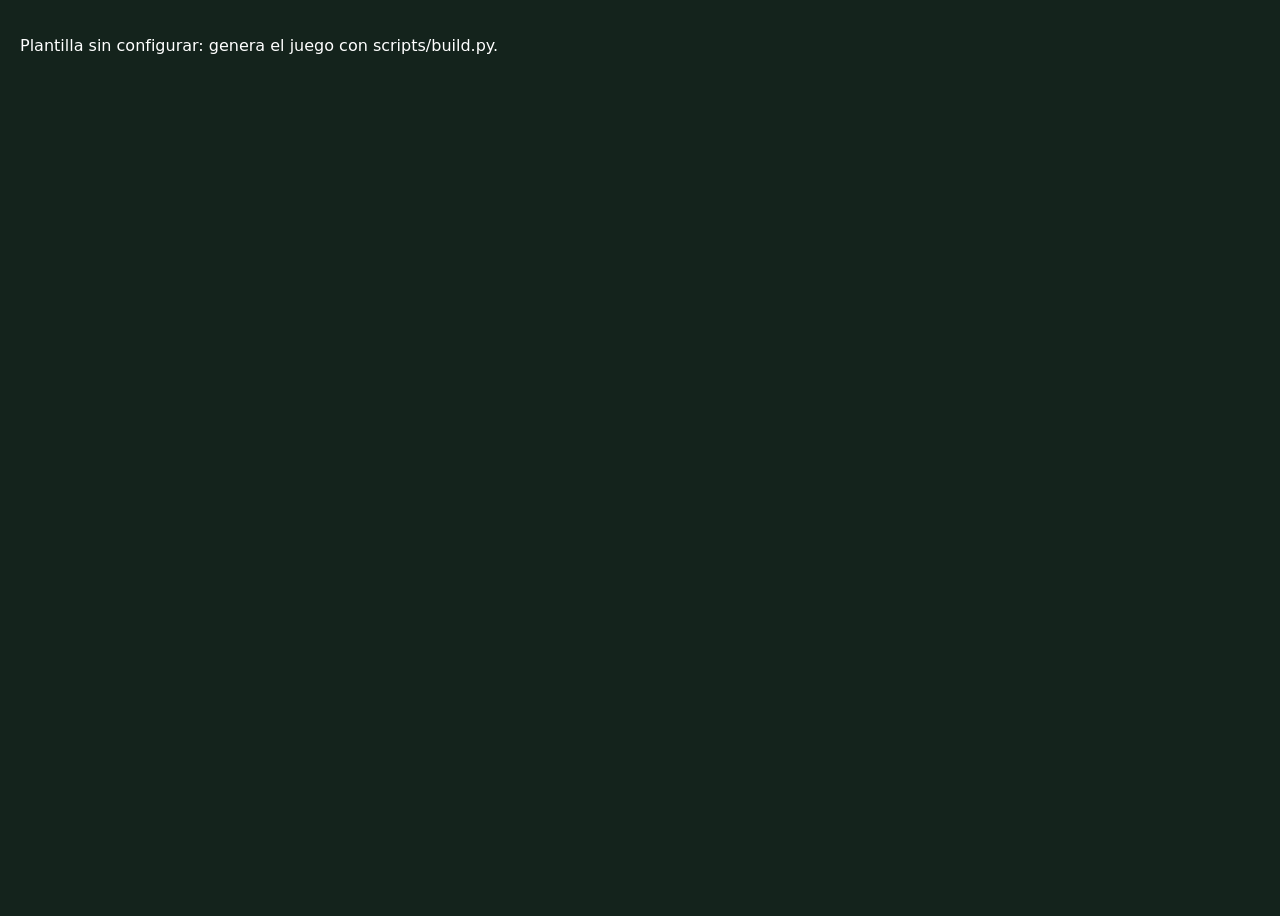
<file: .claude/skills/ludocaptura/assets/plantilla.html>
<!doctype html>
<html lang="es">
<head>
<meta charset="utf-8">
<meta name="viewport" content="width=device-width, initial-scale=1, user-scalable=no">
<meta name="robots" content="noindex,nofollow">
<title>Ludocaptura</title>
<style>
:root{--bg:#14231c;--panel:#fffaf0;--ink:#22302a;--accent:#7a4fd0;--accent2:#ffc83d;--ok:#2e9e5b;--bad:#d2493f}
*{box-sizing:border-box}
html,body{margin:0;height:100%;background:var(--bg);color:var(--ink);font-family:system-ui,-apple-system,"Segoe UI",Roboto,sans-serif;overscroll-behavior:none}
#app{max-width:720px;margin:0 auto;padding:8px;display:flex;flex-direction:column;gap:8px;min-height:100%}
#hud{display:flex;gap:8px;align-items:center;flex-wrap:wrap;background:var(--panel);border-radius:12px;padding:8px 12px;font-size:14px}
#hud b{font-size:15px}
#hud .sp{flex:1}
.chip{background:#eee6d3;border-radius:999px;padding:3px 10px;white-space:nowrap}
button{font:inherit;cursor:pointer;border:0;border-radius:10px;padding:8px 14px;background:var(--accent);color:#fff;font-weight:600}
button.sec{background:#e4dcc8;color:var(--ink)}
button:focus-visible{outline:3px solid var(--accent2);outline-offset:2px}
#stage{position:relative;border-radius:12px;overflow:hidden;background:#000;line-height:0}
canvas{width:100%;height:auto;display:block;image-rendering:auto;touch-action:none}
#toast{position:absolute;left:50%;top:10px;transform:translateX(-50%);background:#000a;color:#fff;padding:6px 14px;border-radius:999px;font-size:14px;line-height:1.3;opacity:0;transition:opacity .3s;pointer-events:none;white-space:nowrap}
#toast.on{opacity:1}
#pad{display:grid;grid-template-columns:repeat(3,56px);grid-template-rows:repeat(3,56px);gap:4px;margin:0 auto;touch-action:none;user-select:none}
#pad button{padding:0;font-size:22px;background:#2f4a3c}
#pad .u{grid-area:1/2}#pad .l{grid-area:2/1}#pad .r{grid-area:2/3}#pad .d{grid-area:3/2}
@media (hover:hover) and (pointer:fine){#pad{display:none}}
.ov{position:fixed;inset:0;background:#0b1410d9;display:none;align-items:center;justify-content:center;padding:12px;z-index:5;overflow:auto}
.ov.on{display:flex}
.card{background:var(--panel);border-radius:16px;padding:18px;width:100%;max-width:560px;max-height:100%;overflow:auto;line-height:1.4}
.card h1{margin:0 0 6px;font-size:24px}.card h2{margin:0 0 8px;font-size:19px}
.card p{margin:6px 0}
.row{display:flex;gap:8px;flex-wrap:wrap;margin-top:12px;align-items:center}
input[type=number]{font:inherit;padding:8px;border-radius:10px;border:2px solid #cbbf9f;width:110px}
/* --- combate --- */
#arena{position:relative;height:190px;border-radius:12px;overflow:hidden;background:linear-gradient(#bfe8ff 0 55%,#8fd27a 55% 100%)}
.cr{--col:#888;position:absolute;left:50%;top:26px;width:110px;height:110px;margin-left:-55px;border-radius:50%;
 background:radial-gradient(circle at 32% 26%,#fff9,transparent 42%),var(--col);background-size:cover;background-position:center;
 border:6px solid #0003;box-shadow:0 0 0 3px #fff8 inset;transition:transform .35s,opacity .35s;animation:bob 1.6s ease-in-out infinite}
.cr::before,.cr::after{content:"";position:absolute;bottom:-14px;width:26px;height:16px;border-radius:50%;background:var(--col);filter:brightness(.75)}
.cr::before{left:16px}.cr::after{right:16px}
.cr .eyes{position:absolute;top:22px;left:0;right:0;display:flex;justify-content:center;gap:14px}
.cr .eyes i{width:18px;height:20px;border-radius:50%;background:#fff;position:relative;border:2px solid #0004}
.cr .eyes i::after{content:"";position:absolute;width:8px;height:8px;border-radius:50%;background:#222;left:5px;top:6px}
.cr .em{position:absolute;left:0;right:0;top:48px;text-align:center;font-size:34px;line-height:1}
.cr.img .em{display:none}
.cr.img .eyes{top:-12px}
.slot .cr.img .eyes{top:-9px}
.cr.leg{box-shadow:0 0 0 3px #fff8 inset,0 0 22px 6px #ffd54a}
.cr.in{transform:scale(0);opacity:0}
.cr.flee{transform:translateX(320px) rotate(40deg);opacity:0;animation:none}
.cr.sil{filter:brightness(0) opacity(.55);animation:none}
@keyframes bob{50%{margin-top:-8px}}
#ball{position:absolute;left:8%;bottom:8px;width:34px;height:34px;border-radius:50%;
 background:radial-gradient(circle at 50% 50%,#fff 0 5px,transparent 6px),linear-gradient(135deg,var(--accent) 0 50%,var(--accent2) 50% 100%);
 border:3px solid #2b1d52;opacity:0}
#ball.throw{opacity:1;animation:throw .6s cubic-bezier(.3,.6,.6,1) forwards}
#ball.wob{opacity:1;left:calc(50% - 17px);bottom:70px;animation:wob .45s ease-in-out 3}
#ball.miss{opacity:1;animation:miss .8s ease-in forwards}
#ball.held{opacity:1;left:calc(50% - 17px);bottom:70px}
@keyframes throw{0%{left:8%;bottom:8px;transform:rotate(0)}60%{bottom:170px}100%{left:calc(50% - 17px);bottom:70px;transform:rotate(720deg)}}
@keyframes miss{0%{left:8%;bottom:8px}45%{left:calc(50% - 17px);bottom:90px}100%{left:10%;bottom:210px;transform:rotate(-540deg);opacity:0}}
@keyframes wob{25%{transform:rotate(-22deg)}75%{transform:rotate(22deg)}}
#stars{position:absolute;left:50%;top:60px;font-size:30px;transform:translateX(-50%);opacity:0;white-space:nowrap}
#stars.on{animation:stars .9s ease-out forwards}
@keyframes stars{0%{opacity:1;letter-spacing:-10px}100%{opacity:0;letter-spacing:26px;top:20px}}
.rar{display:inline-block;border-radius:999px;padding:2px 10px;font-size:12px;font-weight:700;color:#fff;text-transform:uppercase;letter-spacing:.04em}
.rar.comun{background:#5d8a6a}.rar.raro{background:#2f7fd1}.rar.epico{background:#8a45c9}.rar.legendario{background:#c9920a}
#q{font-size:17px;font-weight:600;margin:12px 0 8px}
#opts{display:grid;gap:8px}
#opts button{background:#efe7d2;color:var(--ink);text-align:left;font-weight:500;border:2px solid #d9cfb4}
#opts button:hover:not(:disabled){border-color:var(--accent)}
#opts button.ok{background:#d4f2df;border-color:var(--ok)}
#opts button.no{background:#f8d9d5;border-color:var(--bad)}
#opts button:disabled{cursor:default}
#fb{min-height:22px;margin-top:10px}
/* --- album --- */
#grid{display:grid;grid-template-columns:repeat(auto-fill,minmax(120px,1fr));gap:10px;margin-top:10px}
.slot{background:#efe7d2;border-radius:12px;padding:8px;text-align:center;font-size:13px}
.slot .mini{position:relative;height:96px}
.slot .cr{top:6px;width:76px;height:76px;margin-left:-38px;border-width:4px;animation:none}
.slot .cr .eyes{top:12px;gap:9px}.slot .cr .eyes i{width:13px;height:14px}.slot .cr .eyes i::after{width:6px;height:6px;left:3px;top:4px}
.slot .cr .em{top:32px;font-size:24px}
.slot .cr::before,.slot .cr::after{bottom:-10px;width:18px;height:11px}.slot .cr::before{left:10px}.slot .cr::after{right:10px}
.slot b{display:block;margin-top:4px}
.clave{font-size:30px;font-weight:800;letter-spacing:5px;text-align:center;margin:8px 0;padding:8px;border:3px dashed var(--accent);border-radius:10px;background:#fff;user-select:text;-webkit-user-select:text}
</style>
</head>
<body>
<div id="app">
  <div id="hud">
    <b id="hTitle"></b><span class="sp"></span>
    <span class="chip" id="hZone" hidden></span>
    <span class="chip" id="hPts" hidden></span>
    <span class="chip" id="hCount"></span>
    <button class="sec" id="bAlbum">Álbum</button>
  </div>
  <div id="stage"><canvas id="c" width="600" height="440" aria-label="Mapa del juego"></canvas><div id="toast"></div></div>
  <div id="pad" aria-label="Controles">
    <button class="u" data-k="up" aria-label="Arriba">▲</button><button class="l" data-k="left" aria-label="Izquierda">◀</button>
    <button class="r" data-k="right" aria-label="Derecha">▶</button><button class="d" data-k="down" aria-label="Abajo">▼</button>
  </div>
</div>

<div class="ov" id="oStart"><div class="card">
  <h1 id="sTitle"></h1><p id="sTema"></p><p id="sHow"></p>
  <div id="sPts" hidden><p id="sPtsTxt"></p><input type="number" id="iPts" min="0" inputmode="numeric" placeholder="0"></div>
  <div class="row"><button id="bGo">¡A explorar!</button></div>
</div></div>

<div class="ov" id="oBattle"><div class="card">
  <div id="arena"><div class="cr" id="bCr"><div class="eyes"><i></i><i></i></div><div class="em"></div></div><div id="ball"></div><div id="stars">✨⭐✨</div></div>
  <p style="margin-top:10px"><b id="bName"></b> <span class="rar" id="bRar"></span></p>
  <p id="bMsg"></p>
  <div id="q"></div><div id="opts"></div><div id="fb" aria-live="polite"></div>
  <div class="row"><button id="bClose" hidden>Seguir explorando</button></div>
</div></div>

<div class="ov" id="oAlbum"><div class="card">
  <h2 id="aTitle"></h2><p id="aSub"></p><div id="aClave" hidden><p><b>Tu palabra clave:</b></p><div class="clave" id="aPal"></div><p id="aIns"></p></div><div id="grid"></div>
  <div class="row"><button id="bAClose">Volver al mapa</button><span class="sp" style="flex:1"></span><button class="sec" id="bReset">Reiniciar partida</button></div>
</div></div>

<script>
const CFG = /*__CONFIG__*/null/*__FIN__*/;
(function(){
"use strict";
const $=id=>document.getElementById(id);
if(!CFG){document.body.innerHTML='<p style="color:#fff;padding:20px">Plantilla sin configurar: genera el juego con scripts/build.py.</p>';return;}

// ---------- configuración ----------
const NC=Object.assign({singular:"Ludobicho",plural:"Ludobichos"},CFG.nombreCriatura||{});
const BOLA=CFG.nombreBola||"Ludobola";
const RAR={comun:{t:"Común",w:50},raro:{t:"Raro",w:30},epico:{t:"Épico",w:15},legendario:{t:"Legendario",w:8}};
const PT=Object.assign({modo:"off",etiqueta:"puntos",umbrales:{}},CFG.puntos||{});
PT.umbrales=Object.assign({comun:0,raro:0,epico:0,legendario:0},PT.umbrales);
const CRS=CFG.criaturas, byId=Object.fromEntries(CRS.map(c=>[c.id,c]));
let zonas=CFG.zonas;
if(!zonas||!zonas.length){zonas=[];const per=CRS.length<=4?2:3;for(let i=0;i<CRS.length;i+=per)zonas.push({nombre:"Pradera "+(zonas.length+1),criaturas:CRS.slice(i,i+per).map(c=>c.id)});}

// ---------- persistencia ----------
const KEY="ludocaptura:"+CFG.id;
let save={caught:[],qi:{},pts:null};
try{Object.assign(save,JSON.parse(localStorage.getItem(KEY)||"{}"));}catch(e){}
save.caught=save.caught.filter(id=>byId[id]);
const persist=()=>{try{localStorage.setItem(KEY,JSON.stringify(save));}catch(e){}};
const notify=(tipo,extra)=>{try{if(window.parent!==window)window.parent.postMessage(Object.assign({origen:"ludocaptura",juego:CFG.id,tipo,capturados:save.caught.slice(),total:CRS.length},extra||{}),"*");}catch(e){}};

// ---------- puntos ----------
let puntos=null,libre=false;
(function(){const u=new URLSearchParams(location.search).get("puntos");
  if(u!==null&&u!==""&&!isNaN(+u))puntos=Math.max(0,+u);
  else if(PT.claveLocalStorage){try{const v=localStorage.getItem(PT.claveLocalStorage);if(v!==null&&!isNaN(+v))puntos=Math.max(0,+v);}catch(e){}}
  if(puntos===null&&save.pts!==null)puntos=save.pts;})();
const gated=PT.modo==="suave"||PT.modo==="estricto";
const umbral=c=>PT.umbrales[c.rareza]||0;
const alcanza=c=>!gated||libre||(puntos||0)>=umbral(c);
// Con puntos.api, el tablero es quien dice los puntos (JSON {total, libre}); "libre" exime del umbral (docentes).
async function cargarPuntos(){
  if(!gated||!PT.api)return;
  try{const r=await fetch(PT.api,{credentials:"same-origin",cache:"no-store"});if(!r.ok)return;const d=await r.json();
    if(d.libre){libre=true;return;}
    if(typeof d.total==="number"){puntos=Math.max(0,d.total);save.pts=puntos;persist();}}catch(e){}
}
const palabra=()=>{try{const b=atob(CFG.final.clave),k="ludo:"+CFG.id;let s="";for(let i=0;i<b.length;i++)s+=String.fromCharCode(b.charCodeAt(i)^k.charCodeAt(i%k.length));return decodeURIComponent(s);}catch(e){return "";}};

// ---------- mapa ----------
function rng(seed){let a=seed>>>0;return()=>{a|=0;a=a+0x6D2B79F5|0;let t=Math.imul(a^a>>>15,1|a);t=t+Math.imul(t^t>>>7,61|t)^t;return((t^t>>>14)>>>0)/4294967296;};}
let h=2166136261;for(const ch of String(CFG.id)){h^=ch.charCodeAt(0);h=Math.imul(h,16777619);}
const R=rng(h);
const T=40,VW=15,VH=11,W=Math.max(22,Math.min(40,14+zonas.length*4)),H=Math.max(16,Math.min(28,10+zonas.length*3));
const G=0,GRASS=1,TREE=2,WATER=3,FLOWER=4;
const map=[],zone=[];
for(let y=0;y<H;y++){map.push(new Array(W).fill(G));zone.push(new Array(W).fill(-1));}
const cols=Math.ceil(Math.sqrt(zonas.length*W/H)),rows=Math.ceil(zonas.length/cols);
zonas.forEach((z,i)=>{
  const cw=(W-4)/cols,chh=(H-4)/rows;
  let x=Math.floor(2+cw*(i%cols)+cw/2+(R()-.5)*cw*.3),y=Math.floor(2+chh*Math.floor(i/cols)+chh/2+(R()-.5)*chh*.3);
  const x0=x,y0=y;
  for(let s=0;s<38;s++){
    for(let dy=0;dy<2;dy++)for(let dx=0;dx<2;dx++){const xx=x+dx,yy=y+dy;
      if(xx>1&&yy>1&&xx<W-2&&yy<H-2&&(zone[yy][xx]===-1||zone[yy][xx]===i)){map[yy][xx]=GRASS;zone[yy][xx]=i;}}
    const d=[[1,0],[-1,0],[0,1],[0,-1]][Math.floor(R()*4)];x+=d[0];y+=d[1];
    if(Math.abs(x-x0)>3||Math.abs(y-y0)>2||x<2||y<2||x>W-4||y>H-4){x=x0;y=y0;}
  }
});
for(let y=0;y<H;y++)for(let x=0;x<W;x++){
  if(x===0||y===0||x===W-1||y===H-1){map[y][x]=TREE;continue;}
  if(map[y][x]!==G)continue;const r=R();
  map[y][x]=r<.06?TREE:r<.085?WATER:r<.17?FLOWER:G;
}
const solid=t=>t===TREE||t===WATER;
const P={x:Math.floor(W/2),y:Math.floor(H/2),fx:0,fy:0,dir:"down",moving:false,t0:0,sx:0,sy:0};
if(solid(map[P.y][P.x]))map[P.y][P.x]=G;
(function(){for(let it=0;it<60;it++){
  const seen=Array.from({length:H},()=>new Array(W).fill(false)),st=[[P.x,P.y]];seen[P.y][P.x]=true;
  while(st.length){const[x,y]=st.pop();for(const[dx,dy]of[[1,0],[-1,0],[0,1],[0,-1]]){const nx=x+dx,ny=y+dy;
    if(nx>0&&ny>0&&nx<W-1&&ny<H-1&&!seen[ny][nx]&&!solid(map[ny][nx])){seen[ny][nx]=true;st.push([nx,ny]);}}}
  let bad=false;for(let y=1;y<H-1&&!bad;y++)for(let x=1;x<W-1;x++)if(map[y][x]===GRASS&&!seen[y][x]){bad=true;break;}
  if(!bad)return;
  for(let y=1;y<H-1;y++)for(let x=1;x<W-1;x++)if(solid(map[y][x])&&((seen[y][x-1]||seen[y][x+1]||seen[y-1][x]||seen[y+1][x])))map[y][x]=G;
}})();
const zoneDone=i=>zonas[i].criaturas.every(id=>save.caught.includes(id));

// ---------- dibujo ----------
const cv=$("c"),g=cv.getContext("2d");
let bang=0;
function draw(now){
  const px=P.x+P.fx,py=P.y+P.fy;
  const cx=Math.max(0,Math.min(W-VW,px-VW/2+.5)),cy=Math.max(0,Math.min(H-VH,py-VH/2+.5));
  const x0=Math.floor(cx),y0=Math.floor(cy);
  for(let y=y0;y<=y0+VH&&y<H;y++)for(let x=x0;x<=x0+VW&&x<W;x++){
    const sx=Math.round((x-cx)*T),sy=Math.round((y-cy)*T),t=map[y][x];
    g.fillStyle=(x+y)%2?"#9bd67f":"#93d077";g.fillRect(sx,sy,T,T);
    if(t===GRASS){
      const done=zoneDone(zone[y][x]);
      g.fillStyle=done?"#7fbf6b":"#3f9a4c";g.fillRect(sx,sy,T,T);
      g.strokeStyle=done?"#5fa457":"#1f6e33";g.lineWidth=3;g.lineCap="round";
      const near=(x===P.x&&y===P.y)?3:0;
      for(let k=0;k<4;k++){const bx=sx+6+k*9,sw=Math.sin(now/420+x*1.7+y+k)*(2+near);
        g.beginPath();g.moveTo(bx,sy+T-4);g.lineTo(bx+sw,sy+12+(k%2)*6);g.stroke();}
      if(done&&(x*7+y*3)%5===0){g.fillStyle="#fff8";g.font="12px sans-serif";g.fillText("✦",sx+14,sy+22);}
    }else if(t===TREE){
      g.fillStyle="#7a5230";g.fillRect(sx+16,sy+22,8,16);
      g.fillStyle="#256b3a";g.beginPath();g.arc(sx+20,sy+16,15,0,7);g.fill();
      g.fillStyle="#2f8648";g.beginPath();g.arc(sx+16,sy+12,8,0,7);g.fill();
    }else if(t===WATER){
      g.fillStyle="#5fb4e8";g.fillRect(sx,sy,T,T);g.strokeStyle="#c9ecff";g.lineWidth=2;
      const o=Math.sin(now/600+x)*3;g.beginPath();g.moveTo(sx+8+o,sy+14);g.lineTo(sx+20+o,sy+14);g.moveTo(sx+18-o,sy+28);g.lineTo(sx+32-o,sy+28);g.stroke();
    }else if(t===FLOWER){
      g.fillStyle=["#ff8fa3","#ffd54a","#fff"][(x*3+y)%3];
      g.beginPath();g.arc(sx+12,sy+14,3,0,7);g.arc(sx+28,sy+26,3,0,7);g.fill();
    }
  }
  // jugador
  const jx=(px-cx)*T+T/2,jy=(py-cy)*T+T/2,step=P.moving?Math.sin(now/60)*3:0;
  g.fillStyle="#0003";g.beginPath();g.ellipse(jx,jy+15,11,4,0,0,7);g.fill();
  g.fillStyle="#2b3a67";g.fillRect(jx-7,jy+6,5,9+step);g.fillRect(jx+2,jy+6,5,9-step);
  g.fillStyle="#7a4fd0";g.beginPath();g.roundRect(jx-10,jy-8,20,17,5);g.fill();
  g.fillStyle="#f3c9a0";g.beginPath();g.arc(jx,jy-14,9,0,7);g.fill();
  g.fillStyle="#ffc83d";g.beginPath();g.arc(jx,jy-17,9,Math.PI,0);g.fill();g.fillRect(jx-10,jy-18,20,3);
  g.fillStyle="#222";
  if(P.dir!=="up"){const ex=P.dir==="left"?-3:P.dir==="right"?3:0;g.fillRect(jx-4+ex,jy-14,2,3);g.fillRect(jx+2+ex,jy-14,2,3);}
  if(bang>now){g.fillStyle="#fff";g.beginPath();g.arc(jx,jy-38,11,0,7);g.fill();g.fillStyle="#d2493f";g.font="bold 18px sans-serif";g.textAlign="center";g.fillText("!",jx,jy-32);g.textAlign="start";}
}

// ---------- movimiento ----------
const held={};let busy=true,dry=0,lastZone=-1;
const DIR={up:[0,-1],down:[0,1],left:[-1,0],right:[1,0]};
const KEYS={ArrowUp:"up",ArrowDown:"down",ArrowLeft:"left",ArrowRight:"right",w:"up",s:"down",a:"left",d:"right",W:"up",S:"down",A:"left",D:"right"};
addEventListener("keydown",e=>{const k=KEYS[e.key];if(k&&!busy){held[k]=true;e.preventDefault();}});
addEventListener("keyup",e=>{const k=KEYS[e.key];if(k)held[k]=false;});
addEventListener("blur",()=>{for(const k in held)held[k]=false;});
document.querySelectorAll("#pad button").forEach(b=>{const k=b.dataset.k;
  b.addEventListener("pointerdown",e=>{e.preventDefault();held[k]=true;});
  for(const ev of["pointerup","pointerleave","pointercancel"])b.addEventListener(ev,()=>held[k]=false);});
const STEP=150;
function tick(now){
  if(P.moving){const k=Math.min(1,(now-P.t0)/STEP);P.fx=P.sx*(k-1);P.fy=P.sy*(k-1);if(k>=1){P.moving=false;P.fx=P.fy=0;arrive(now);}}
  if(!P.moving&&!busy){for(const k of["up","down","left","right"])if(held[k]){P.dir=k;const[dx,dy]=DIR[k],nx=P.x+dx,ny=P.y+dy;
    if(!solid(map[ny][nx])){P.x=nx;P.y=ny;P.sx=dx;P.sy=dy;P.fx=-dx;P.fy=-dy;P.moving=true;P.t0=now;}break;}}
  draw(now);requestAnimationFrame(tick);
}
function arrive(now){
  const zi=zone[P.y][P.x];
  if(zi!==lastZone){lastZone=zi;const hz=$("hZone");if(zi>=0){hz.hidden=false;hz.textContent=zonas[zi].nombre+(zoneDone(zi)?" ✓":"");}else hz.hidden=true;}
  if(zi<0)return;
  const pend=zonas[zi].criaturas.map(id=>byId[id]).filter(c=>c&&!save.caught.includes(c.id));
  if(!pend.length)return;
  dry++;const p=(CFG.probEncuentro||0.18)+Math.max(0,dry-6)*0.08;
  if(Math.random()>p)return;
  dry=0;busy=true;for(const k in held)held[k]=false;bang=now+450;
  let tot=pend.reduce((s,c)=>s+RAR[c.rareza].w,0),r=Math.random()*tot,pick=pend[0];
  for(const c of pend){r-=RAR[c.rareza].w;if(r<=0){pick=c;break;}}
  setTimeout(()=>battle(pick),450);
}

// ---------- utilidades UI ----------
const sleep=ms=>new Promise(r=>setTimeout(r,ms));
let tt;function toast(s){const t=$("toast");t.textContent=s;t.classList.add("on");clearTimeout(tt);tt=setTimeout(()=>t.classList.remove("on"),2600);}
function paint(el,c,sil){
  el.className="cr"+(c.rareza==="legendario"?" leg":"")+(sil?" sil":"");
  const m=c.medalla||{};el.style.setProperty("--col",m.color||"#7a9");
  if(m.imagen){el.classList.add("img");el.style.backgroundImage="url("+JSON.stringify(m.imagen)+")";}else el.style.backgroundImage="";
  el.querySelector(".em").textContent=m.emoji||"★";
}
function hud(){
  $("hCount").textContent=save.caught.length+" / "+CRS.length+" "+NC.plural;
  const hp=$("hPts");if(gated&&!libre){hp.hidden=false;hp.textContent=(puntos||0)+" "+PT.etiqueta;}
}
function shuffle(a){a=a.slice();for(let i=a.length-1;i>0;i--){const j=Math.floor(Math.random()*(i+1));[a[i],a[j]]=[a[j],a[i]];}return a;}

// ---------- combate ----------
let B=null;
function nextQ(c){const i=(save.qi[c.id]||0)%c.preguntas.length;save.qi[c.id]=i+1;persist();return c.preguntas[i];}
function battle(c){
  B={c,need:1,got:0};
  const el=$("bCr"),ball=$("ball");paint(el,c);ball.className="";$("stars").className="";
  $("bName").textContent=c.nombre;const rr=$("bRar");rr.className="rar "+c.rareza;rr.textContent=RAR[c.rareza].t;
  $("fb").textContent="";$("bClose").hidden=true;$("q").textContent="";$("opts").innerHTML="";
  $("oBattle").classList.add("on");
  let msg="¡Un "+NC.singular+" ha saltado del pasto! Responde bien para lanzarle tu "+BOLA+".";
  if(!alcanza(c)){
    if(PT.modo==="estricto"){
      $("bMsg").textContent=c.nombre+" es demasiado poderoso todavía: necesitas "+umbral(c)+" "+PT.etiqueta+" (tienes "+(puntos||0)+"). Seguirá en este pasto esperándote.";
      el.classList.add("sil");$("bClose").hidden=false;$("bClose").focus();return;
    }
    B.need=Math.min(2,c.preguntas.length);
    if(B.need>1)msg="Este "+NC.singular+" supera tu nivel ("+umbral(c)+" "+PT.etiqueta+"). Puedes capturarlo igual, pero tendrás que acertar "+B.need+" preguntas seguidas.";
  }
  $("bMsg").textContent=msg;ask();
}
function ask(){
  const c=B.c,q=nextQ(c),box=$("opts");$("q").textContent=q.texto;box.innerHTML="";
  shuffle(q.opciones.map((t,i)=>({t,ok:i===q.correcta}))).forEach(o=>{
    const b=document.createElement("button");b.textContent=o.t;b.dataset.ok=o.ok?"1":"";
    b.onclick=()=>answer(b,o.ok,q);box.appendChild(b);});
  const f=box.querySelector("button");if(f)f.focus();
}
async function answer(btn,ok,q){
  const all=[...$("opts").children];all.forEach(b=>b.disabled=true);
  const c=B.c,ball=$("ball"),el=$("bCr"),fb=$("fb");
  btn.classList.add(ok?"ok":"no");
  if(ok){
    B.got++;
    if(B.got<B.need){fb.textContent="¡Correcto! Una más para dominarlo…";await sleep(1100);fb.textContent="";ask();return;}
    fb.textContent="¡Correcto! Lanzas la "+BOLA+"…";
    ball.className="throw";await sleep(620);el.classList.add("in");ball.className="held";await sleep(250);
    ball.className="wob";await sleep(1400);ball.className="held";$("stars").className="on";
    save.caught.push(c.id);persist();hud();lastZone=-2;
    const m=c.medalla&&c.medalla.nombre;
    fb.innerHTML="";const s=document.createElement("b");s.textContent="¡"+c.nombre+" capturado!"+(m?" Ganas la medalla «"+m+"».":"");fb.appendChild(s);
    if(q.explicacion){const p=document.createElement("p");p.textContent=q.explicacion;fb.appendChild(p);}
    notify("captura",{criatura:c.id,medalla:m||null});
  }else{
    if(CFG.mostrarCorrecta!==false)all.forEach(b=>{if(b.dataset.ok)b.classList.add("ok");});
    ball.className="miss";await sleep(500);el.classList.add("flee");
    fb.innerHTML="";const s=document.createElement("b");s.textContent=c.nombre+" esquivó la "+BOLA+" y volvió al pasto. ¡Búscalo de nuevo!";fb.appendChild(s);
    if(q.explicacion&&CFG.mostrarCorrecta!==false){const p=document.createElement("p");p.textContent=q.explicacion;fb.appendChild(p);}
  }
  $("bClose").hidden=false;$("bClose").focus();
}
$("bClose").onclick=()=>{
  $("oBattle").classList.remove("on");
  if(save.caught.length===CRS.length&&!save.won){save.won=true;persist();notify("completado");album(true);return;}
  busy=false;
};

// ---------- álbum ----------
function album(win){
  busy=true;
  $("aTitle").textContent=win?"🏆 ¡Los tienes a todos!":"Álbum de "+NC.plural;
  $("aSub").textContent=win?"Has capturado los "+CRS.length+" "+NC.plural+" y todas sus medallas. "+(CFG.mensajeFinal||""):save.caught.length+" de "+CRS.length+" capturados. Las siluetas te dicen en qué pasto buscar.";
  const pal=save.caught.length===CRS.length&&CFG.final&&CFG.final.clave?palabra():"";
  $("aClave").hidden=!pal;$("aPal").textContent=pal;
  $("aIns").textContent=(CFG.final&&CFG.final.instruccion)||"Escríbela en la casilla «Palabra clave del final» de esta página para sumar tus puntos.";
  const gr=$("grid");gr.innerHTML="";
  CRS.forEach(c=>{
    const has=save.caught.includes(c.id),z=zonas.find(z=>z.criaturas.includes(c.id));
    const d=document.createElement("div");d.className="slot";
    d.innerHTML='<div class="mini"><div class="cr"><div class="eyes"><i></i><i></i></div><div class="em"></div></div></div><span class="rar"></span><b></b><span></span>';
    paint(d.querySelector(".cr"),c,!has);
    const r=d.querySelector(".rar");r.className="rar "+c.rareza;r.textContent=RAR[c.rareza].t;
    d.querySelector("b").textContent=has?c.nombre:"???";
    let info=has?(c.medalla&&c.medalla.nombre?"Medalla: "+c.medalla.nombre:(c.descripcion||"")):(z?z.nombre:"");
    if(!has&&gated&&!libre&&umbral(c)>0)info+=" · "+umbral(c)+" "+PT.etiqueta;
    d.lastChild.textContent=info;gr.appendChild(d);
  });
  $("oAlbum").classList.add("on");$("bAClose").focus({preventScroll:true});$("oAlbum").querySelector(".card").scrollTop=0;$("oAlbum").scrollTop=0;
}
$("bAlbum").onclick=()=>{if(!busy)album(false);};
$("bAClose").onclick=()=>{$("oAlbum").classList.remove("on");busy=false;};
$("bReset").onclick=()=>{if(confirm("¿Borrar todas las capturas y empezar de cero?")){save={caught:[],qi:{},pts:save.pts};persist();location.reload();}};

// ---------- inicio ----------
document.title=CFG.titulo;$("hTitle").textContent=CFG.titulo;$("sTitle").textContent=CFG.titulo;
$("sTema").textContent=CFG.tema||"";
$("sHow").textContent="Muévete con las flechas, WASD o el mando táctil. Entre el pasto alto se esconden "+CRS.length+" "+NC.plural+": cuando salte uno, responde bien a su pregunta para atraparlo con tu "+BOLA+" y ganar su medalla.";
cargarPuntos().then(()=>{
if(gated&&!libre&&puntos===null){$("sPts").hidden=false;$("sPtsTxt").textContent="¿Cuántos "+PT.etiqueta+" llevas? Los "+NC.plural+" más raros exigen más "+PT.etiqueta+".";}
$("bGo").onclick=()=>{
  if(gated&&!libre&&puntos===null){puntos=Math.max(0,+$("iPts").value||0);save.pts=puntos;persist();}
  $("oStart").classList.remove("on");busy=false;hud();
  toast(save.caught.length?"¡Sigue buscando!":"Camina por el pasto alto…");
};
hud();$("oStart").classList.add("on");$("bGo").focus();
});
requestAnimationFrame(tick);
})();
</script>
</body>
</html>
</file>
